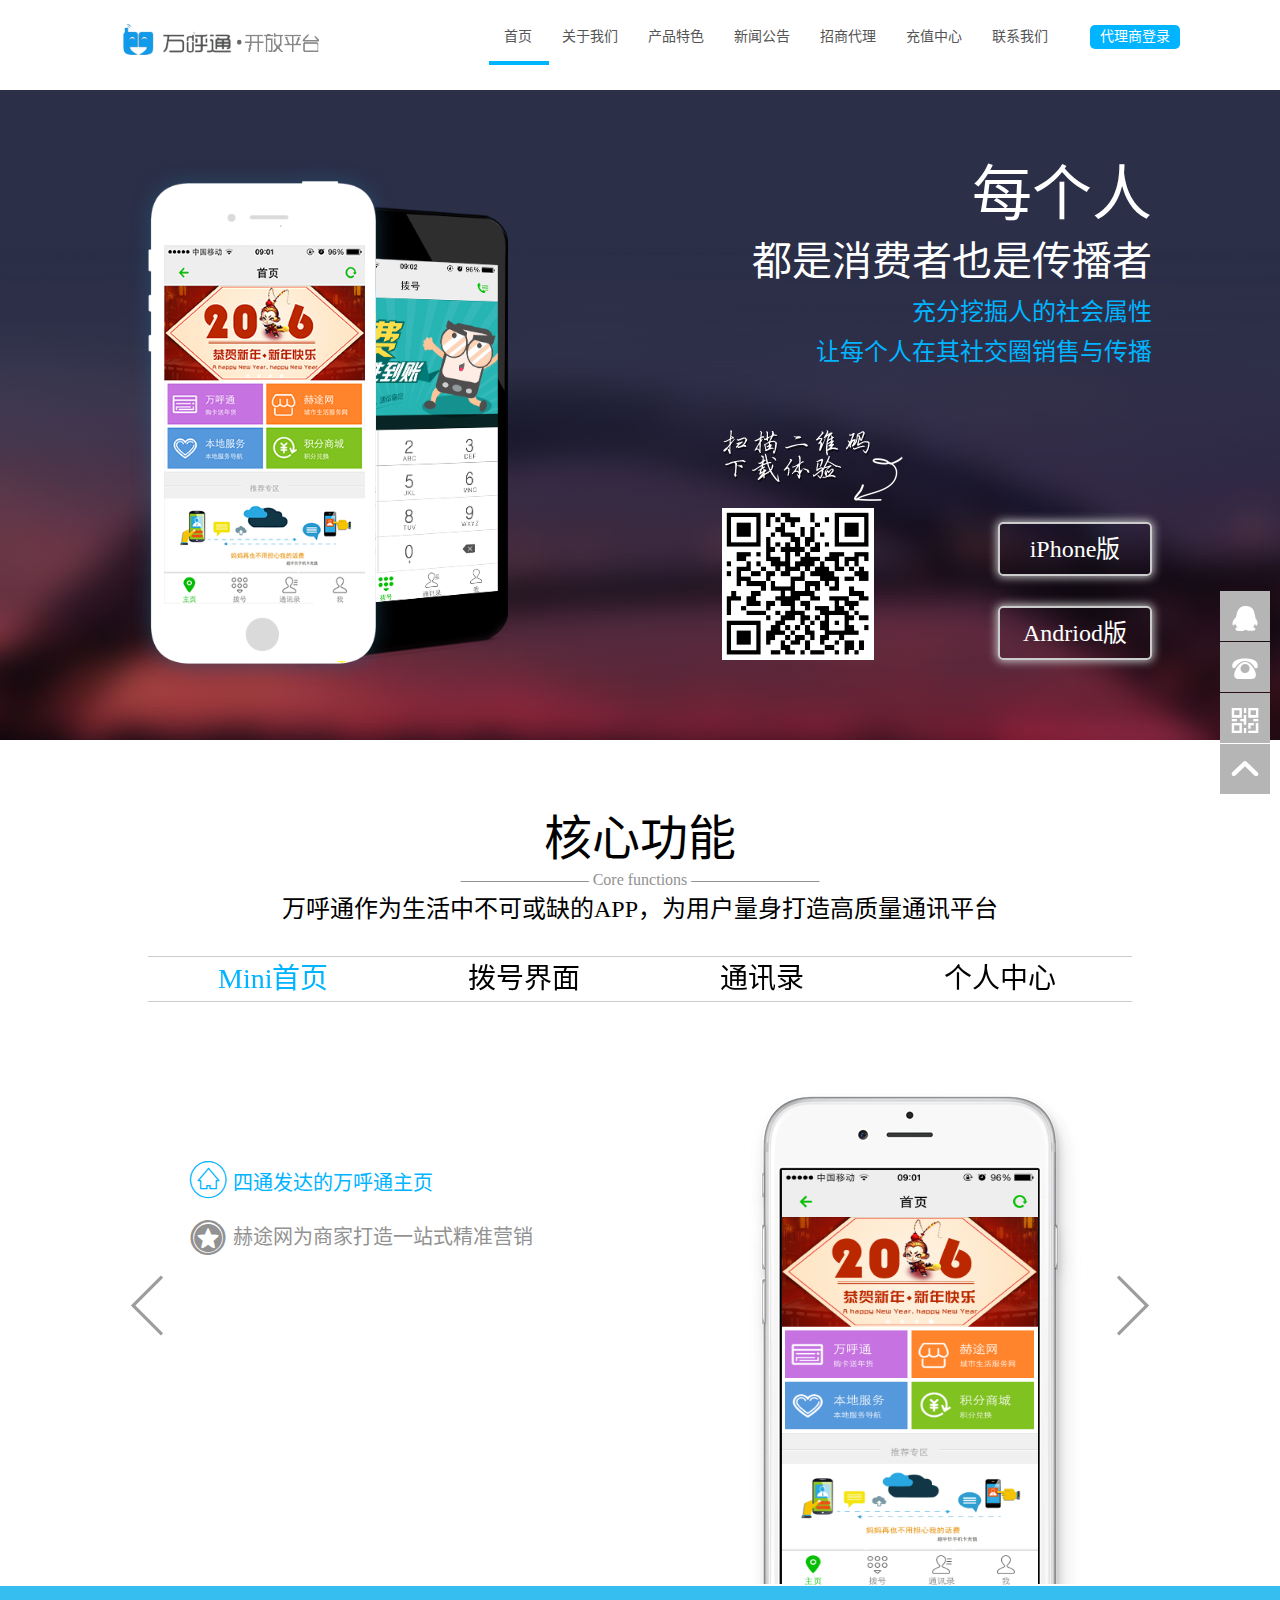
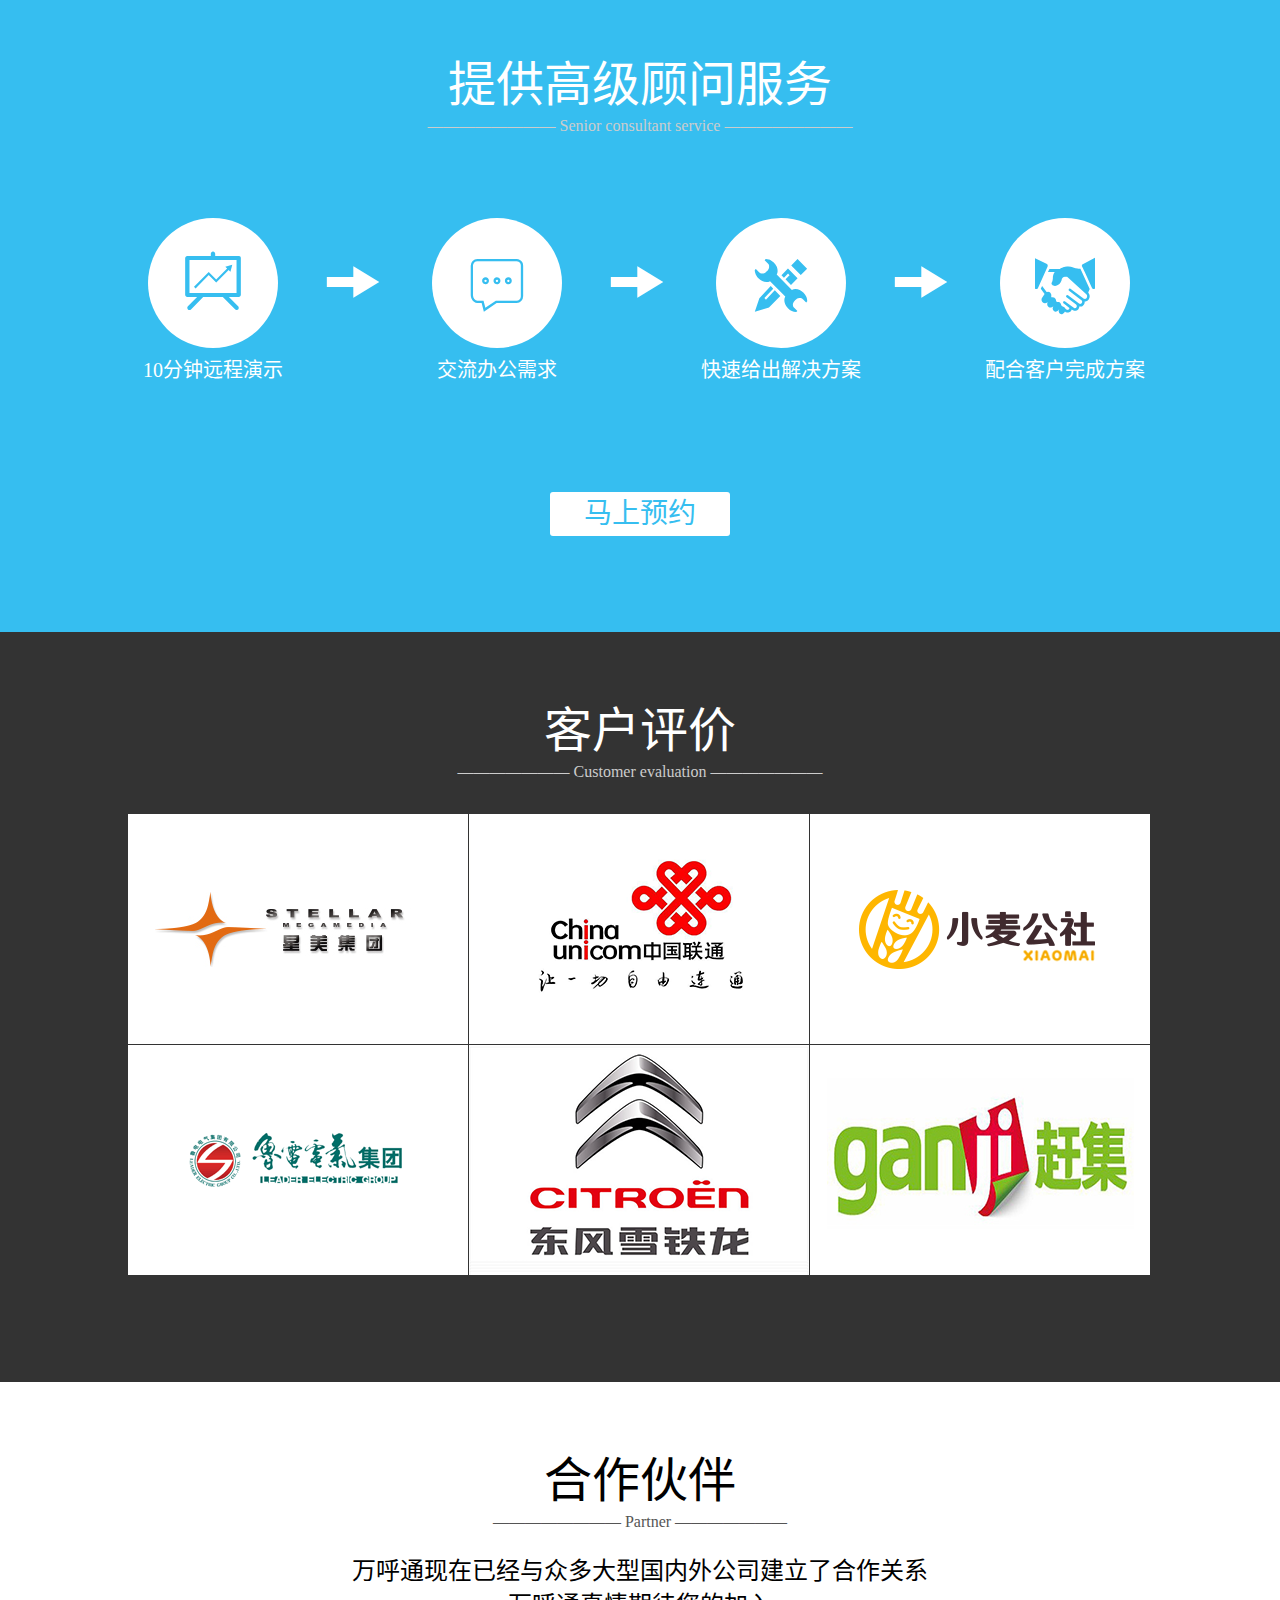
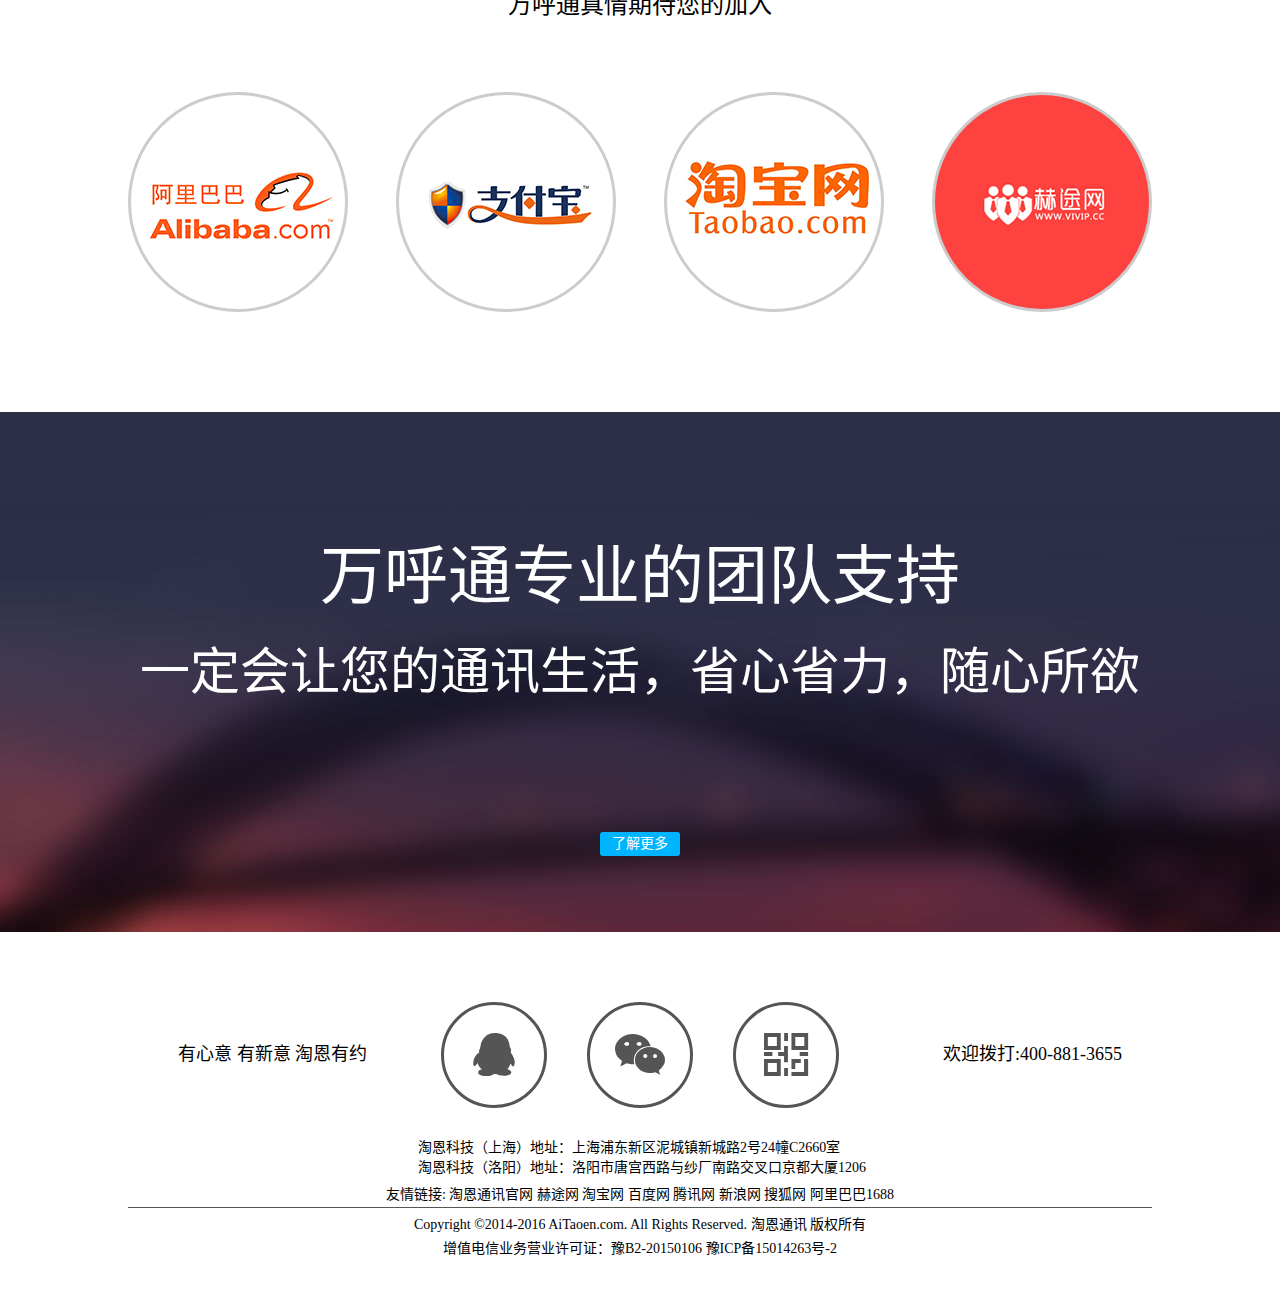
<file: index.html>
<!DOCTYPE html>
<script type="text/javascript">
	function uaredirect(f){try{if(document.getElementById("bdmark")!=null){return}var b=false;if(arguments[1]){var e=window.location.host;var a=window.location.href;if(isSubdomain(arguments[1],e)==1){f=f+"/#m/"+a;b=true}else{if(isSubdomain(arguments[1],e)==2){f=f+"/#m/"+a;b=true}else{f=a;b=false}}}else{b=true}if(b){var c=window.location.hash;if(!c.match("fromapp")){if((navigator.userAgent.match(/(iPhone|iPod|Android|ios)/i))){location.replace(f)}}}}catch(d){}}function isSubdomain(c,d){this.getdomain=function(f){var e=f.indexOf("://");if(e>0){var h=f.substr(e+3)}else{var h=f}var g=/^www\./;if(g.test(h)){h=h.substr(4)}return h};if(c==d){return 1}else{var c=this.getdomain(c);var b=this.getdomain(d);if(c==b){return 1}else{c=c.replace(".","\\.");var a=new RegExp("\\."+c+"$");if(b.match(a)){return 2}else{return 0}}}};
</script>
<script type="text/javascript">uaredirect("http://m.baidu.com");</script>
<html lang="zh-CN">
<head>
	<meta charset="UTF-8">
	<meta http-equiv="X-UA-Compatible" content="IE=Edge">
	<meta name="viewport" content="device-width, initial-scale=0.3">
	<meta name="author" content="Andy_年轻人" />
	<meta name="keywords" content="万呼通,万呼通电话,万呼通网络电话,万呼通网络电话官网,万呼通免费网络电话软件下载" />
	<meta name="description" content="网络电话哪个好用？还在为通话长，话费贵犯愁？万呼通网络电话通打全球，市话长途一个价，低至4分，免费试用，天天送话费，更有通讯录备份等新功能邀您体验，专业VOIP网络电话，清晰语音通话，尽在万呼通网络电话官方网站！" />
	<title>万呼通官网</title>
	<link rel="stylesheet" type="text/css" href="css/index.css">
	<link rel="icon" href="img/iconimg.ico" type="image/gif"/>
	<script src="js/jquery.js"></script>
	<script type="text/javascript" src="js/js.js"></script>
	<style type="text/css">
	@font-face {font-family: 'iconfont';
	    src: url('iconfont/iconfont.eot'); /* IE9*/
	    src: url('iconfont/iconfont.eot?#iefix') format('embedded-opentype'), /* IE6-IE8 */
	    url('iconfont/iconfont.woff') format('woff'), /* chrome、firefox */
	    url('iconfont/iconfont.ttf') format('truetype'), /* chrome、firefox、opera、Safari, Android, iOS 4.2+*/
	    url('iconfont/iconfont.svg#iconfont') format('svg'); /* iOS 4.1- */
	}
	.iconfont{
	    font-family:"iconfont" !important;
	    font-size:16px;font-style:normal;
	}
	</style>
</head>
<body>
	<div id="top"></div>

	<!--头部开始-->
	<div id="Head">
		<div class="content">
			<div class="left">
				<img src="img/logo.png">
			</div>
			<div class="middle">
				<a class="a" href="web/SignIn.html">代理商登录</a>
			</div>
			<div class="right">
				<ul class="list">
					<ul class="list">
					<li class="L1 one"><a class="a" href="index.html">首页</a></li>
					<li class="L2 one"><a class="a" href="web/about.html">关于我们</a></li>
					<li class="L3 one"><a class="a" href="web/characteristic.html">产品特色</a></li>
					<li class="L4 one"><a class="a" href="web/news.html">新闻公告</a></li>
					<li class="L5 one"><a class="a" href="web/agent.html">招商代理</a></li>
					<li class="L6 one"><a class="a" href="http://www.vivip.cc/index.php?ctl=tuan&cid=18" target="_blank">充值中心</a></li>
					<li class="L7 one"><a class="a" href="web/contact.html">联系我们</a></li>
					<li class="L8"></li>
				</ul>
				</ul>
			</div>
		</div>
	</div>
	<!--头部结束-->

	<!--banner开始-->
	<div id="banner">
		<div class="content">
			<div class="left">
				<img src="img/index-banner-sj.png">
			</div>
			<div class="right">
				<p class="p1"><span>每个人</span><br>都是消费者也是传播者</p>
				<p class="p2">充分挖掘人的社会属性<br>让每个人在其社交圈销售与传播</p>
				<p class="p3">
					<a class="a1" href="javascript:void(0);">iPhone版</a>
					<a class="a2" href="javascript:void(0);">Andriod版</a>
				</p>
				<p class="p4">
					<span class="sp1"></span>
					<span class="sp2"></span>
				</p>
			</div>
		</div>
	</div>
	<!--banner结束-->

	<!--核心开始-->
	<div id="core">
		<div class="content">
			<div class="top">
				<p class="p1">核心功能</p>
				<p class="p2">———————— Core functions ————————</p>
				<p class="p3">万呼通作为生活中不可或缺的APP，为用户量身打造高质量通讯平台</p>
			</div>
			<div class="big">
				<!--轮播图开始-->
					<div class="con">
						<div class="iphone"><p></p></div>
						<div class="pic">
							<div class="sj1 sj"  style="display:block;">
								<img src="img/index-core-lb-1.png" >
								<div class="txt">
									<div class="p1">
										<i class="iconfont">&#xe625;</i>
										<a href="javascript:void(0);">四通发达的万呼通主页</a>
										
									</div>
									<div class="p2 one">
										<i class="iconfont">&#xe62a;</i>
										<a href="javascript:void(0);">赫途网为商家打造一站式精准营销</a>
										<img src="img/index-core-lb-1-1.png">
									</div>
								</div>
							</div>
							<div class="sj2 sj" >
								<img src="img/index-core-lb-2.png">
								<div class="txt">
									<div class="p1">
										<i class="iconfont">&#xe608;</i>
										<a href="javascript:void(0);">简洁大方的拨号界面</a>
										
									</div>
									<div class="p2 one">
										<i class="iconfont">&#xe62d;</i>
										<a href="javascript:void(0);">拨号设置，随心所欲</a>
										<img src="img/index-core-lb-2-1.png">
									</div>
								</div>
							</div>
							<div class="sj3 sj" >
								<img src="img/index-core-lb-3.png">
								<div class="txt">
									<div class="p1">
										<i class="iconfont">&#xe628;</i>
										<a href="javascript:void(0);">通讯录功能，联系人列表一目了然</a>
										
									</div>
									<div class="p2 one">
										<i class="iconfont">&#xe626;</i>
										<a href="javascript:void(0);">添加联系人，一步到位</a>
										<img src="img/index-core-lb-3-1.png">
									</div>
								</div>
							</div>
							<div class="sj4 sj" >
								<img src="img/index-core-lb-4.png">
								<div class="txt">
									<div class="p1">
										<i class="iconfont">&#xe629;</i>
										<a href="javascript:void(0);">精彩绝伦的个人中心</a>
										
									</div>
									<div class="p2 one">
										<i class="iconfont">&#xe627;</i>
										<a href="javascript:void(0);">安全快捷的一站式充值中心</a>
										<img src="img/index-core-lb-4-1.png">
									</div>
									<div class="p3 one">
										<i class="iconfont">&#xe624;</i>
										<a href="javascript:void(0);">方便快捷的资费明细中心</a>
										<img src="img/index-core-lb-4-2.png">
									</div>
									<div class="p4 one">
										<i class="iconfont">&#xe62b;</i>
										<a href="javascript:void(0);">随心所欲，设置动听的按键音乐</a>
										<img src="img/index-core-lb-4-3.png">
									</div>
									<div class="p5 one">
										<i class="iconfont">&#xe62c;</i>
										<a href="javascript:void(0);">贴心的帮助服务，让小白变达人</a>
										<img src="img/index-core-lb-4-4.png">
									</div>
									<div class="p6 one">
										<i class="iconfont">&#xe62d;</i>
										<a href="javascript:void(0);">统筹全局的设置中心</a>
										<img src="img/index-core-lb-4-5.png">
									</div>
								</div>
							</div>
						</div>
						
						<div class="con_list">
							<ul class="list">
								<li class="hov">Mini首页</li>
								<li>拨号界面</li>
								<li>通讯录</li>
								<li>个人中心</li>
							</ul>
						</div>
						<ul class="but" onselectstart="return false">
							<li class="left"><i class="iconfont">&#xe623;</i></li><li class="right"><i class="iconfont">&#xe622;</i></li>
						</ul>
					</div>
				<!--轮播图结束-->
			</div>
		</div>
	</div>
	<!--核心结束-->
	
	<!--高级顾问服务开始-->
	<div id="service">
		<div class="content">
			<p class="content_p1">提供高级顾问服务</p>
			<p class="content_p2">———————— Senior consultant service ————————</p>
			<div class="top">
				<div class="bottom_1 box">
					<div class="img">
						<i class="iconfont">&#xe632;</i>
						<span></span>
					</div>
					<p>10分钟远程演示</p>
					<i class="iconfont icon">&#xe62f;</i>
				</div>
				<div class="bottom_2 box">
					<div class="img">
						<i class="iconfont">&#xe631;</i>
						<span></span>
					</div>
					<p>交流办公需求</p>
					<i class="iconfont icon">&#xe62f;</i>
				</div>
				<div class="bottom_3 box">
					<div class="img">
						<i class="iconfont">&#xe630;</i>
						<span></span>
					</div>
					<p>快速给出解决方案</p>
					<i class="iconfont icon">&#xe62f;</i>
				</div>
				<div class="bottom_4 box">
					<div class="img">
						<i class="iconfont">&#xe617;</i>
						<span></span>
					</div>
					<p>配合客户完成方案</p>
				</div>
			</div>
			<div class="bottom">
				<a href="tencent://Message/?Uin=207864461&websiteName=q-zone.qq.com&Menu=yes207864461;">马上预约</a>
			</div>
		</div>
	</div>
	<!--高级顾问服务结束-->

	<!--客户评价开始-->
	<div id="evaluate">
		<div class="content">
			<div class="top">
				<p class="p1">客户评价</p>
				<p class="p2">——————— Customer evaluation ———————</p>
			</div>
			<ul class="bottom">
				<li class="L1">
					<a class="p1" href="http://www.xmcm.com/zh/">
						<span class="sp1">福建星美集团:章建平</span>
						<span class="sp2">我们公司是一家综合集团型公司，母公司与子公司之间的沟通，跨地域和时间的沟通，都需要一款在线办公产品可以实现多分子公司的统一管理。和万呼通合作第2年了，他们的更新优化速度也让我们很满意，这2年来大家在一起成长。</span>
					</a>
				</li>
				<li class="L2">
					<a class="p1" href="http://www.10010.com/">
						<span class="sp1">云南联通:谢修养（项目经理）</span>
						<span class="sp2">我们需要将不同乙方的各种工程数据都汇总在一起，以前用excel表格的汇总方法效率特别低，新旧版本搞不清楚。我们希望能同一时间内很多人同时录入同一份表格，有历史修改痕迹，考察了非常多产品，目前国内只有万呼通一家能做到，已经合作2年了，对万呼通非常信任。</span>
					</a>
				</li>
				<li class="L3">
					<a class="p1" href="http://www.imxiaomai.com/">
						<span class="sp1">小麦公社:谢清池（创始人）</span>
						<span class="sp2">小麦公社快速扩张，人员和营业厅不断增加，管理结构和管理分权上也不断的在变化，例如OA工作流的流程是多样的、不断优化的。相比传统的OA，流程麻烦、周期又长。而万呼通灵活、移动的特性，极大地满足了我们在快速发展中办公需求的急剧变化。</span>
					</a>
				</li>
				<li class="L4">
					<a class="p1" href="http://www.leader-electric.cn/ch/index.html">
						<span class="sp1">鲁电:薛辉（项目Leader）</span>
						<span class="sp2">我们在国内和巴西、巴基斯坦等地有很多的核电设备，对安全的要求非常高。和云南联通的需求有一个类似的地方，急需很多人同时编辑一张表单来汇总这些设备的数据。试了多款产品，测试时间长达几个月，万呼通是目前唯一满足我们需求的产品。</span>
					</a>
				</li>
				<li class="L5">
					<a class="p1" href="http://www.dongfeng-citroen.com.cn/citroen/index.shtml">
						<span class="sp1">东风标致雪铁龙:付琳琳（HR）</span>
						<span class="sp2">我们选中万呼通主要是因为OA工作流配置性非常高，统计分析功能也非常棒，还能随时随地用电脑和手机登陆，满足我们在全国各地同事的工作汇报和统计。同时，顾问也非常专业，会根据我的需求在万呼通将使用场景模拟出来。</span>
					</a>
				</li>
				<li class="L6">
					<a class="p1" href="http://luoyang.ganji.com/">
						<span class="sp1">赶集网重庆运营中心:李娜（总经理）</span>
						<span class="sp2">在选型的过程中，看了市面上很多款产品，最后买了万呼通。试用过程中，还去问过一家已付费的公司副总裁，从那边得来的评价还不错。目前我们已经全面启用万呼通了，这里能够满足我们的大部分办公需求。</span>
					</a>
				</li>
			</ul>
		</div>
	</div>
	<!--客户评价结束-->

	<!--合作伙伴开始-->
	<div id="cooperation">
		<div class="content">
			<div class="top">
				<p class="p1">合作伙伴</p>
				<p class="p2">———————— Partner ———————</p>
				<p class="p3">万呼通现在已经与众多大型国内外公司建立了合作关系<br>万呼通真情期待您的加入</p>
			</div>
			<ul class="bottom">
				<li class="L1">
					<a class="p1" href="http://www.1688.com/">
						<span class="sp1">阿里巴巴</span>
						<span class="sp2">阿里巴巴网络技术有限公司（简称：阿里巴巴集团）是以曾担任英语教师的马云为首的18人，于1999年在中国杭州创立</span>
					</a>
				</li>
				<li class="L2" href="https://www.alipay.com/">
					<a class="p1">
						<span class="sp1">支付宝</span>
						<span class="sp2">支付宝（中国）网络技术有限公司是国内领先的第三方支付平台，致力于提供“简单、安全、快速”的支付解决方案。</span>
					</a>
				</li>
				<li class="L3">
					<a class="p1" href="https://www.taobao.com/">
						<span class="sp1">淘宝网</span>
						<span class="sp2">淘宝网是亚太地区较大的网络零售、商圈，由阿里巴巴集团在2003年5月创立。</span>
					</a>
				</li>
				<li class="L4">
					<a class="p1" href="http://www.vivip.cc/">
						<span class="sp1">赫途网</span>
						<span class="sp2">赫途网隶属于洛阳淘恩通讯技术有限公司，是专为服务中小微企业创造品牌价值而打造的品牌宣扬、在线购物、信息资讯、微景营销为一体的互联网传播平台。</span>
					</a>
				</li>
			</ul>
		</div>
	</div>
	<!--合作伙伴结束-->


	<!--专业的团队支持开始-->
	<div id="major">
		<div class="content">
			<p class="p1">万呼通专业的团队支持</p>
			<p class="p2">一定会让您的通讯生活，省心省力，随心所欲</p>
			<a class="a1" href="web/about.html">了解更多</a>
		</div>
	</div>
	<!--专业的团队支持结束-->

	<!--页面底部信息开始-->
	<div id="info">
		<div class="content">
			<div class="top">
				<a class="a1" href="tencent://Message/?Uin=207864461&websiteName=q-zone.qq.com&Menu=yes207864461;">
					<i class="iconfont">&#xe601;</i>
					<p class="p1"><span class="sp1">Q我吧</span></p>
				</a>
				<a class="a2 a" href="javascript:void(0);">
					<i class="iconfont">&#xe606;</i>
					<p class="p1">
						<span class="sp1">官方微信</span>
						<span class="sp2">万呼通</span>
					</p>
				</a>
				<a class="a3 a" href="javascript:void(0);">
					<i class="iconfont">&#xe607;</i>
					<p class="p1">
						<span class="sp1">扫二维码</span>
						<span class="sp2">立即下载</span>
					</p>
					<p class="p2"><img src="img/index-banner-ewm.jpg"></p>
				</a>
			</div>
			<div class="bottom">
				<p class="p1">
					<span class="sp1 a">有心意 有新意 淘恩有约</span>
				</p>
				<p class="p2">
					<span class="sp1 a">欢迎拨打:400-881-3655</span>
				</p>
				<p class="p3">淘恩科技（上海）地址：上海浦东新区泥城镇新城路2号24幢C2660室</p>
				<p class="p4">淘恩科技（洛阳）地址：洛阳市唐宫西路与纱厂南路交叉口京都大厦1206</p>
				<p class="p5">
					<span class="sp1">友情链接:</span>
					<a class="a1 a" href="http://www.aitaoen.com" target="_blank">淘恩通讯官网</a>
					<a class="a2 a" href="http://www.aitaoen.com" target="_blank">赫途网</a>
					<a class="a3 a" href="http://www.taobao.com" target="_blank">淘宝网</a>
					<a class="a3 a" href="http://www.baidu.com" target="_blank">百度网</a>
					<a class="a3 a" href="http://www.qq.com" target="_blank">腾讯网</a>
					<a class="a3 a" href="http://www.sina.com.cn" target="_blank">新浪网</a>
					<a class="a3 a" href="http://www.sohu.com" target="_blank">搜狐网</a>
					<a class="a3 a" href="http://www.1688.com" target="_blank">阿里巴巴1688</a>
				</p>
			</div>
		</div>
	</div>
	<!--页面底部信息结束-->

	<!--右侧固定定位开始-->
	<div id="fixed">
		<ul class="content">
			<li class="L1">
				<a href="tencent://Message/?Uin=207864461&websiteName=q-zone.qq.com&Menu=yes207864461;">
					<i class="iconfont">&#xe601;</i>
					<div class="L1_content">
						<div>
							<span><img src="img/fixed-tx.png"></span>
							<p>在线客服点击交谈</p>
						</div>
						<img class="img" src="img/fixed-jt.png">
					</div>
				</a>
				</li>
			<li class="L2">
				<a href="javascript:void(0);">
					<i class="iconfont">&#xe600;</i>
					<div class="L1_content">
						<div>
							<p>服务热线：</br><span>400-881-3655</span></p>
						</div>
						<img  class="img" src="img/fixed-jt.png">
					</div>
				</a>
			</li>
			<li class="L3">
				<a href="javascript:void(0);">
					<i class="iconfont">&#xe607;</i>
					<div class="L1_content">
						<div>
							<span><img src="img/index-banner-ewm.jpg"></span>
							<p>扫一扫，微信关注万呼通</p>
						</div>
						<img class="img" src="img/fixed-jt.png">
					</div>
				</a>
			</li>
			<li class="L4">
				<a href="#top">
					<i class="iconfont">&#xe60a;</i>
				</a>
			</li>		
		</ul>
	</div>
	<!--右侧固定定位结束-->

	<!--版权开始-->
	<div id="copy">
		<div class="content">
			<p class="p1">
				<span>Copyright ©2014-2016</span>
				<span>AiTaoen.com. All Rights Reserved. 淘恩通讯 版权所有</span>
			</p>
			<p class="p2">
				<span>增值电信业务营业许可证：豫B2-20150106</span>
				<a href="http://www.miibeian.gov.cn/" target="_blank">豫ICP备15014263号-2</a>
			</p>
		</div>
	</div>
	<!--版权结束-->
</body>
</html>
</file>
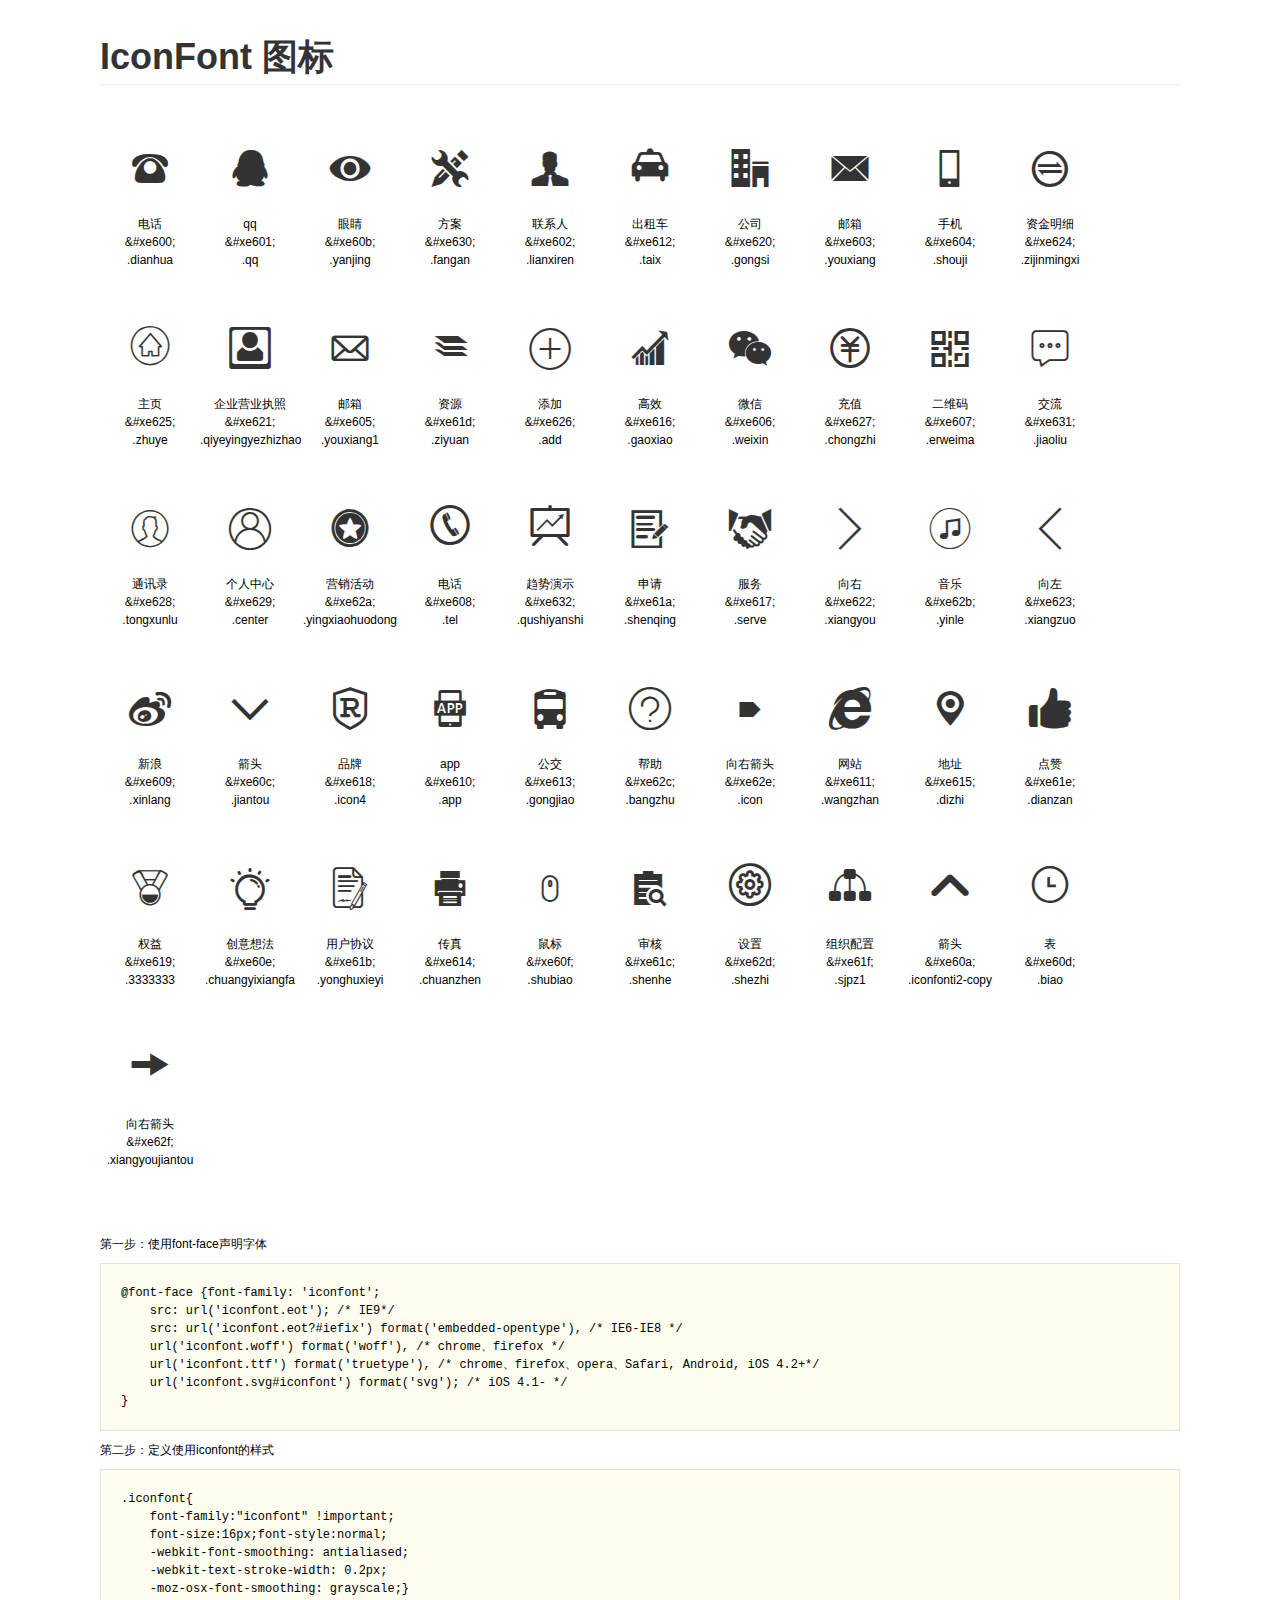
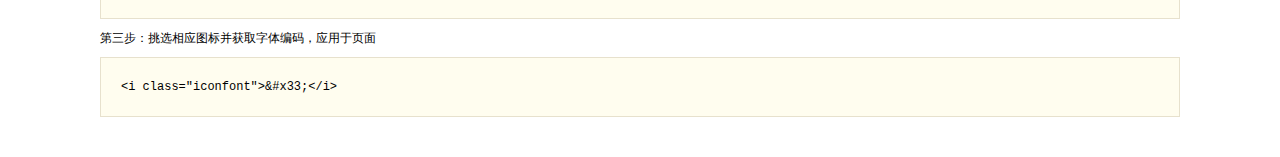
<file: iconfont/demo.html>
<!DOCTYPE html>
<html>
<head>
    <meta charset="utf-8"/>
    <title>IconFont</title>
    <link rel="stylesheet" href="demo.css">
    <link rel="stylesheet" href="iconfont.css">
</head>
<body>
    <div class="main">
        <h1>IconFont 图标</h1>
        <ul class="icon_lists clear">
            
                <li>
                <i class="icon iconfont">&#xe600;</i>
                    <div class="name">电话</div>
                    <div class="code">&amp;#xe600;</div>
                    <div class="fontclass">.dianhua</div>
                </li>
            
                <li>
                <i class="icon iconfont">&#xe601;</i>
                    <div class="name">qq</div>
                    <div class="code">&amp;#xe601;</div>
                    <div class="fontclass">.qq</div>
                </li>
            
                <li>
                <i class="icon iconfont">&#xe60b;</i>
                    <div class="name">眼睛</div>
                    <div class="code">&amp;#xe60b;</div>
                    <div class="fontclass">.yanjing</div>
                </li>
            
                <li>
                <i class="icon iconfont">&#xe630;</i>
                    <div class="name">方案</div>
                    <div class="code">&amp;#xe630;</div>
                    <div class="fontclass">.fangan</div>
                </li>
            
                <li>
                <i class="icon iconfont">&#xe602;</i>
                    <div class="name">联系人</div>
                    <div class="code">&amp;#xe602;</div>
                    <div class="fontclass">.lianxiren</div>
                </li>
            
                <li>
                <i class="icon iconfont">&#xe612;</i>
                    <div class="name">出租车</div>
                    <div class="code">&amp;#xe612;</div>
                    <div class="fontclass">.taix</div>
                </li>
            
                <li>
                <i class="icon iconfont">&#xe620;</i>
                    <div class="name">公司</div>
                    <div class="code">&amp;#xe620;</div>
                    <div class="fontclass">.gongsi</div>
                </li>
            
                <li>
                <i class="icon iconfont">&#xe603;</i>
                    <div class="name">邮箱</div>
                    <div class="code">&amp;#xe603;</div>
                    <div class="fontclass">.youxiang</div>
                </li>
            
                <li>
                <i class="icon iconfont">&#xe604;</i>
                    <div class="name">手机</div>
                    <div class="code">&amp;#xe604;</div>
                    <div class="fontclass">.shouji</div>
                </li>
            
                <li>
                <i class="icon iconfont">&#xe624;</i>
                    <div class="name">资金明细</div>
                    <div class="code">&amp;#xe624;</div>
                    <div class="fontclass">.zijinmingxi</div>
                </li>
            
                <li>
                <i class="icon iconfont">&#xe625;</i>
                    <div class="name">主页</div>
                    <div class="code">&amp;#xe625;</div>
                    <div class="fontclass">.zhuye</div>
                </li>
            
                <li>
                <i class="icon iconfont">&#xe621;</i>
                    <div class="name">企业营业执照</div>
                    <div class="code">&amp;#xe621;</div>
                    <div class="fontclass">.qiyeyingyezhizhao</div>
                </li>
            
                <li>
                <i class="icon iconfont">&#xe605;</i>
                    <div class="name">邮箱</div>
                    <div class="code">&amp;#xe605;</div>
                    <div class="fontclass">.youxiang1</div>
                </li>
            
                <li>
                <i class="icon iconfont">&#xe61d;</i>
                    <div class="name">资源</div>
                    <div class="code">&amp;#xe61d;</div>
                    <div class="fontclass">.ziyuan</div>
                </li>
            
                <li>
                <i class="icon iconfont">&#xe626;</i>
                    <div class="name">添加</div>
                    <div class="code">&amp;#xe626;</div>
                    <div class="fontclass">.add</div>
                </li>
            
                <li>
                <i class="icon iconfont">&#xe616;</i>
                    <div class="name">高效</div>
                    <div class="code">&amp;#xe616;</div>
                    <div class="fontclass">.gaoxiao</div>
                </li>
            
                <li>
                <i class="icon iconfont">&#xe606;</i>
                    <div class="name">微信</div>
                    <div class="code">&amp;#xe606;</div>
                    <div class="fontclass">.weixin</div>
                </li>
            
                <li>
                <i class="icon iconfont">&#xe627;</i>
                    <div class="name">充值</div>
                    <div class="code">&amp;#xe627;</div>
                    <div class="fontclass">.chongzhi</div>
                </li>
            
                <li>
                <i class="icon iconfont">&#xe607;</i>
                    <div class="name">二维码</div>
                    <div class="code">&amp;#xe607;</div>
                    <div class="fontclass">.erweima</div>
                </li>
            
                <li>
                <i class="icon iconfont">&#xe631;</i>
                    <div class="name">交流</div>
                    <div class="code">&amp;#xe631;</div>
                    <div class="fontclass">.jiaoliu</div>
                </li>
            
                <li>
                <i class="icon iconfont">&#xe628;</i>
                    <div class="name">通讯录</div>
                    <div class="code">&amp;#xe628;</div>
                    <div class="fontclass">.tongxunlu</div>
                </li>
            
                <li>
                <i class="icon iconfont">&#xe629;</i>
                    <div class="name">个人中心 </div>
                    <div class="code">&amp;#xe629;</div>
                    <div class="fontclass">.center</div>
                </li>
            
                <li>
                <i class="icon iconfont">&#xe62a;</i>
                    <div class="name">营销活动</div>
                    <div class="code">&amp;#xe62a;</div>
                    <div class="fontclass">.yingxiaohuodong</div>
                </li>
            
                <li>
                <i class="icon iconfont">&#xe608;</i>
                    <div class="name">电话</div>
                    <div class="code">&amp;#xe608;</div>
                    <div class="fontclass">.tel</div>
                </li>
            
                <li>
                <i class="icon iconfont">&#xe632;</i>
                    <div class="name">趋势演示</div>
                    <div class="code">&amp;#xe632;</div>
                    <div class="fontclass">.qushiyanshi</div>
                </li>
            
                <li>
                <i class="icon iconfont">&#xe61a;</i>
                    <div class="name">申请</div>
                    <div class="code">&amp;#xe61a;</div>
                    <div class="fontclass">.shenqing</div>
                </li>
            
                <li>
                <i class="icon iconfont">&#xe617;</i>
                    <div class="name">服务</div>
                    <div class="code">&amp;#xe617;</div>
                    <div class="fontclass">.serve</div>
                </li>
            
                <li>
                <i class="icon iconfont">&#xe622;</i>
                    <div class="name">向右</div>
                    <div class="code">&amp;#xe622;</div>
                    <div class="fontclass">.xiangyou</div>
                </li>
            
                <li>
                <i class="icon iconfont">&#xe62b;</i>
                    <div class="name">音乐</div>
                    <div class="code">&amp;#xe62b;</div>
                    <div class="fontclass">.yinle</div>
                </li>
            
                <li>
                <i class="icon iconfont">&#xe623;</i>
                    <div class="name">向左</div>
                    <div class="code">&amp;#xe623;</div>
                    <div class="fontclass">.xiangzuo</div>
                </li>
            
                <li>
                <i class="icon iconfont">&#xe609;</i>
                    <div class="name">新浪</div>
                    <div class="code">&amp;#xe609;</div>
                    <div class="fontclass">.xinlang</div>
                </li>
            
                <li>
                <i class="icon iconfont">&#xe60c;</i>
                    <div class="name">箭头</div>
                    <div class="code">&amp;#xe60c;</div>
                    <div class="fontclass">.jiantou</div>
                </li>
            
                <li>
                <i class="icon iconfont">&#xe618;</i>
                    <div class="name">品牌</div>
                    <div class="code">&amp;#xe618;</div>
                    <div class="fontclass">.icon4</div>
                </li>
            
                <li>
                <i class="icon iconfont">&#xe610;</i>
                    <div class="name">app</div>
                    <div class="code">&amp;#xe610;</div>
                    <div class="fontclass">.app</div>
                </li>
            
                <li>
                <i class="icon iconfont">&#xe613;</i>
                    <div class="name">公交</div>
                    <div class="code">&amp;#xe613;</div>
                    <div class="fontclass">.gongjiao</div>
                </li>
            
                <li>
                <i class="icon iconfont">&#xe62c;</i>
                    <div class="name">帮助</div>
                    <div class="code">&amp;#xe62c;</div>
                    <div class="fontclass">.bangzhu</div>
                </li>
            
                <li>
                <i class="icon iconfont">&#xe62e;</i>
                    <div class="name">向右箭头</div>
                    <div class="code">&amp;#xe62e;</div>
                    <div class="fontclass">.icon</div>
                </li>
            
                <li>
                <i class="icon iconfont">&#xe611;</i>
                    <div class="name">网站</div>
                    <div class="code">&amp;#xe611;</div>
                    <div class="fontclass">.wangzhan</div>
                </li>
            
                <li>
                <i class="icon iconfont">&#xe615;</i>
                    <div class="name">地址</div>
                    <div class="code">&amp;#xe615;</div>
                    <div class="fontclass">.dizhi</div>
                </li>
            
                <li>
                <i class="icon iconfont">&#xe61e;</i>
                    <div class="name">点赞</div>
                    <div class="code">&amp;#xe61e;</div>
                    <div class="fontclass">.dianzan</div>
                </li>
            
                <li>
                <i class="icon iconfont">&#xe619;</i>
                    <div class="name">权益</div>
                    <div class="code">&amp;#xe619;</div>
                    <div class="fontclass">.3333333</div>
                </li>
            
                <li>
                <i class="icon iconfont">&#xe60e;</i>
                    <div class="name">创意想法</div>
                    <div class="code">&amp;#xe60e;</div>
                    <div class="fontclass">.chuangyixiangfa</div>
                </li>
            
                <li>
                <i class="icon iconfont">&#xe61b;</i>
                    <div class="name">用户协议</div>
                    <div class="code">&amp;#xe61b;</div>
                    <div class="fontclass">.yonghuxieyi</div>
                </li>
            
                <li>
                <i class="icon iconfont">&#xe614;</i>
                    <div class="name">传真</div>
                    <div class="code">&amp;#xe614;</div>
                    <div class="fontclass">.chuanzhen</div>
                </li>
            
                <li>
                <i class="icon iconfont">&#xe60f;</i>
                    <div class="name">鼠标</div>
                    <div class="code">&amp;#xe60f;</div>
                    <div class="fontclass">.shubiao</div>
                </li>
            
                <li>
                <i class="icon iconfont">&#xe61c;</i>
                    <div class="name">审核</div>
                    <div class="code">&amp;#xe61c;</div>
                    <div class="fontclass">.shenhe</div>
                </li>
            
                <li>
                <i class="icon iconfont">&#xe62d;</i>
                    <div class="name">设置</div>
                    <div class="code">&amp;#xe62d;</div>
                    <div class="fontclass">.shezhi</div>
                </li>
            
                <li>
                <i class="icon iconfont">&#xe61f;</i>
                    <div class="name">组织配置</div>
                    <div class="code">&amp;#xe61f;</div>
                    <div class="fontclass">.sjpz1</div>
                </li>
            
                <li>
                <i class="icon iconfont">&#xe60a;</i>
                    <div class="name">箭头</div>
                    <div class="code">&amp;#xe60a;</div>
                    <div class="fontclass">.iconfonti2-copy</div>
                </li>
            
                <li>
                <i class="icon iconfont">&#xe60d;</i>
                    <div class="name">表</div>
                    <div class="code">&amp;#xe60d;</div>
                    <div class="fontclass">.biao</div>
                </li>
            
                <li>
                <i class="icon iconfont">&#xe62f;</i>
                    <div class="name">向右箭头</div>
                    <div class="code">&amp;#xe62f;</div>
                    <div class="fontclass">.xiangyoujiantou</div>
                </li>
            
        </ul>


        <div class="helps">
            第一步：使用font-face声明字体
            <pre>
@font-face {font-family: 'iconfont';
    src: url('iconfont.eot'); /* IE9*/
    src: url('iconfont.eot?#iefix') format('embedded-opentype'), /* IE6-IE8 */
    url('iconfont.woff') format('woff'), /* chrome、firefox */
    url('iconfont.ttf') format('truetype'), /* chrome、firefox、opera、Safari, Android, iOS 4.2+*/
    url('iconfont.svg#iconfont') format('svg'); /* iOS 4.1- */
}
</pre>
第二步：定义使用iconfont的样式
            <pre>
.iconfont{
    font-family:"iconfont" !important;
    font-size:16px;font-style:normal;
    -webkit-font-smoothing: antialiased;
    -webkit-text-stroke-width: 0.2px;
    -moz-osx-font-smoothing: grayscale;}
</pre>
第三步：挑选相应图标并获取字体编码，应用于页面
<pre>
&lt;i class="iconfont"&gt;&amp;#x33;&lt;/i&gt;
</pre>
        </div>

    </div>
</body>
</html>
</file>
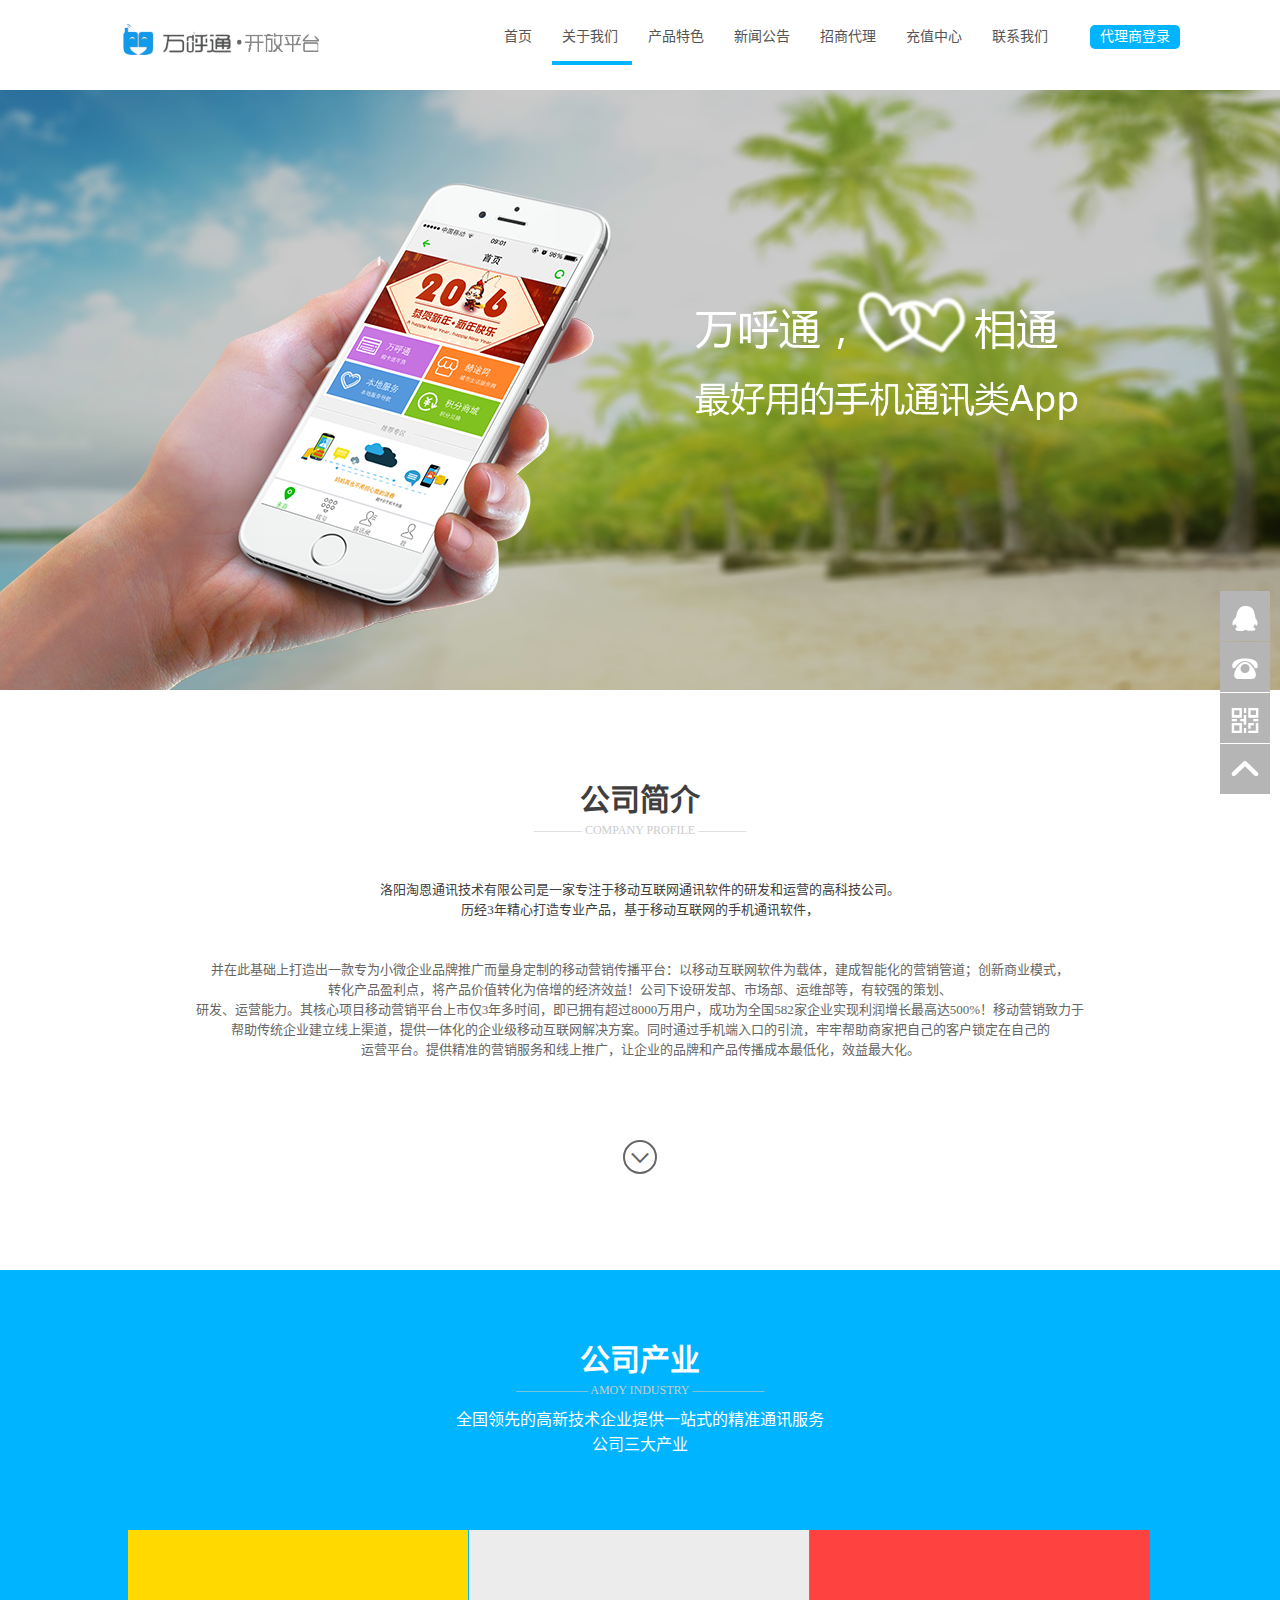
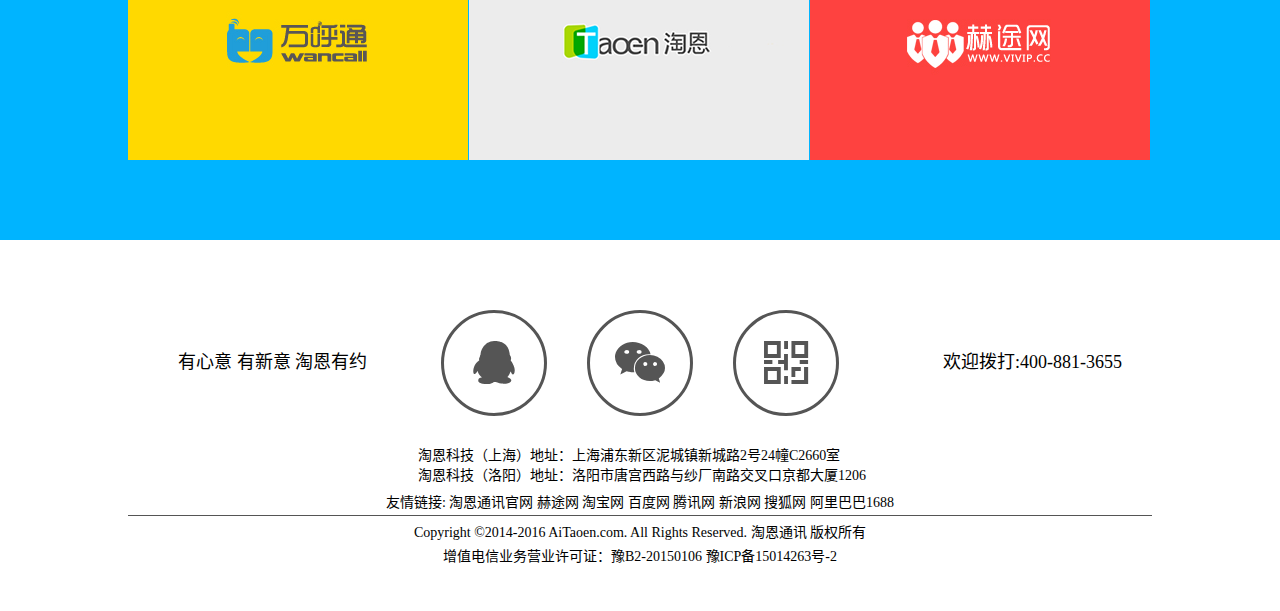
<file: web/about.html>
<!DOCTYPE html>
<html lang="zh-CN">
<head>
	<meta charset="UTF-8">
	<meta http-equiv="X-UA-Compatible" content="IE=Edge">
	<meta name="viewport" content="device-width, initial-scale=0.3">
	<meta name="keywords" content="万呼通,万呼通电话,万呼通网络电话,万呼通网络电话官网,万呼通免费网络电话软件下载" />
	<meta name="description" content="网络电话哪个好用？还在为通话长，话费贵犯愁？万呼通网络电话通打全球，市话长途一个价，低至4分，免费试用，天天送话费，更有通讯录备份等新功能邀您体验，专业VOIP网络电话，清晰语音通话，尽在万呼通网络电话官方网站！" />
	<title>关于我们</title>
	<link rel="stylesheet" type="text/css" href="../css/about.css">
	<link rel="icon" href="../img/iconimg.ico" type="../image/gif"/>
	<script src="../js/jquery.js"></script>
	<script type="text/javascript" src="../js/js.js"></script>
	<style type="text/css">
	@font-face {font-family: 'iconfont';
	    src: url('../iconfont/iconfont.eot'); /* IE9*/
	    src: url('../iconfont/iconfont.eot?#iefix') format('embedded-opentype'), /* IE6-IE8 */
	    url('../iconfont/iconfont.woff') format('woff'), /* chrome、firefox */
	    url('../iconfont/iconfont.ttf') format('truetype'), /* chrome、firefox、opera、Safari, Android, iOS 4.2+*/
	    url('../iconfont/iconfont.svg#iconfont') format('svg'); /* iOS 4.1- */
	}
	.iconfont{
	    font-family:"iconfont" !important;
	    font-size:16px;font-style:normal;
	}
	</style>
</head>
<body>
	<div id="top"></div>

	<!--头部开始-->
	<div id="Head">
		<div class="content">
			<div class="left">
				<img src="../img/logo.png">
			</div>
			<div class="middle">
				<a class="a" href="../web/SignIn.html">代理商登录</a>
			</div>
			<div class="right">
				<ul class="list">
					<li class="L1 one"><a class="a" href="../index.html">首页</a></li>
					<li class="L2 one"><a class="a" href="../web/about.html">关于我们</a></li>
					<li class="L3 one"><a class="a" href="../web/characteristic.html">产品特色</a></li>
					<li class="L4 one"><a class="a" href="../web/news.html">新闻公告</a></li>
					<li class="L5 one"><a class="a" href="../web/agent.html">招商代理</a></li>
					<li class="L6 one"><a class="a" href="http://www.vivip.cc/index.php?ctl=tuan&cid=18" target="_blank">充值中心</a></li>
					<li class="L7 one"><a class="a" href="../web/contact.html">联系我们</a></li>
					<li class="L8"></li>
				</ul>
			</div>
		</div>
	</div>
	<!--头部结束-->

	<!--万呼通核心开始-->
	<div id="core">
		<div class="top"><img src="../img/about-banner-sj.png"></div>
		<div class="bottom">
			<img src="../img/about-banner-wz.png">
		</div>
	</div>
	<!--万呼通核心结束-->

	<!--万呼通简介开始-->
	<div id="brief">
		<div class="content">
			<p class="p1">公司简介</p>
			<p class="p2">———— COMPANY PROFILE ————</p>
			<p class="p3">洛阳淘恩通讯技术有限公司是一家专注于移动互联网通讯软件的研发和运营的高科技公司。</br>
历经3年精心打造专业产品，基于移动互联网的手机通讯软件，</p>
			<p class="p4">并在此基础上打造出一款专为小微企业品牌推广而量身定制的移动营销传播平台：以移动互联网软件为载体，建成智能化的营销管道；创新商业模式，</br>转化产品盈利点，将产品价值转化为倍增的经济效益！公司下设研发部、市场部、运维部等，有较强的策划、</br> 研发、运营能力。其核心项目移动营销平台上市仅3年多时间，即已拥有超过8000万用户，成功为全国582家企业实现利润增长最高达500%！移动营销致力于</br>帮助传统企业建立线上渠道，提供一体化的企业级移动互联网解决方案。同时通过手机端入口的引流，牢牢帮助商家把自己的客户锁定在自己的</br>运营平台。提供精准的营销服务和线上推广，让企业的品牌和产品传播成本最低化，效益最大化。</p>
			<a class="Smooth" href="#evaluate"><i class="iconfont">&#xe60c;</i></a>
		</div>
	</div>
	<!--万呼通简介结束-->

	<!--产业开始-->
	<div id="evaluate">
		<div class="content">
			<div class="top">
				<p class="p1">公司产业</p>
				<p class="p2">—————— AMOY INDUSTRY ——————</p>
				<p class="p3">全国领先的高新技术企业提供一站式的精准通讯服务</p>
				<p class="p4">公司三大产业</p>
			</div>
			<ul class="bottom">
				<li class="L1">
					<a class="p1" href="http://www.aitaoen.com/wht/">
						<span class="sp1">万呼通</span>
						<span class="sp2">洛阳淘恩通讯技术有限公司是一家专注于移动互联网通讯软件的研发和运营的高科技公司。
历经3年精心打造专业产品，基于移动互联网的手机通讯软件，并在此基础上打造出一款专为小微企业品牌推广而量身定制的移动营销传播平台：以移动互联网软件为载体，建成智能化的营销管道；创新商业模式，转化产品盈利点，将产品价值转化为倍增的经济效益！</span>
					</a>
				</li>
				<li class="L2">
					<a class="p1" href="http://www.aitaoen.com/">
						<span class="sp1">淘恩通讯</span>
						<span class="sp2">洛阳淘恩通讯技术有限公司是一家专注于移动互联网通讯软件的研发和运营的高科技公司。
历经3年精心打造专业产品，基于移动互联网的手机通讯软件，并在此基础上打造出一款专为小微企业品牌推广而量身定制的移动营销传播平台：以移动互联网软件为载体，建成智能化的营销管道；创新商业模式，转化产品盈利点，将产品价值转化为倍增的经济效益！</span>
					</a>
				</li>
				<li class="L3">
					<a class="p1" href="http://www.vivip.cc/">
						<span class="sp1">赫途网</span>
						<span class="sp2">洛阳淘恩通讯技术有限公司是一家专注于移动互联网通讯软件的研发和运营的高科技公司。
历经3年精心打造专业产品，基于移动互联网的手机通讯软件，并在此基础上打造出一款专为小微企业品牌推广而量身定制的移动营销传播平台：以移动互联网软件为载体，建成智能化的营销管道；创新商业模式，转化产品盈利点，将产品价值转化为倍增的经济效益！</span>
					</a>
				</li>
			</ul>
		</div>
	</div>
	<!--产业结束-->

	<!--页面底部信息开始-->
	<div id="info">
		<div class="content">
			<div class="top">
				<a class="a1" href="tencent://Message/?Uin=207864461&websiteName=q-zone.qq.com&Menu=yes207864461;">
					<i class="iconfont">&#xe601;</i>
					<p class="p1"><span class="sp1">Q我吧</span></p>
				</a>
				<a class="a2 a" href="javascript:void(0);">
					<i class="iconfont">&#xe606;</i>
					<p class="p1">
						<span class="sp1">官方微信</span>
						<span class="sp2">万呼通</span>
					</p>
				</a>
				<a class="a3 a" href="javascript:void(0);">
					<i class="iconfont">&#xe607;</i>
					<p class="p1">
						<span class="sp1">扫二维码</span>
						<span class="sp2">立即下载</span>
					</p>
					<p class="p2"><img src="../img/index-banner-ewm.jpg"></p>
				</a>
			</div>
			<div class="bottom">
				<p class="p1">
					<span class="sp1 a">有心意 有新意 淘恩有约</span>
				</p>
				<p class="p2">
					<span class="sp1 a">欢迎拨打:400-881-3655</span>
				</p>
				<p class="p3">淘恩科技（上海）地址：上海浦东新区泥城镇新城路2号24幢C2660室</p>
				<p class="p4">淘恩科技（洛阳）地址：洛阳市唐宫西路与纱厂南路交叉口京都大厦1206</p>
				<p class="p5">
					<span class="sp1">友情链接:</span>
					<a class="a1 a" href="http://www.aitaoen.com" target="_blank">淘恩通讯官网</a>
					<a class="a2 a" href="http://www.aitaoen.com" target="_blank">赫途网</a>
					<a class="a3 a" href="http://www.taobao.com" target="_blank">淘宝网</a>
					<a class="a3 a" href="http://www.baidu.com" target="_blank">百度网</a>
					<a class="a3 a" href="http://www.qq.com" target="_blank">腾讯网</a>
					<a class="a3 a" href="http://www.sina.com.cn" target="_blank">新浪网</a>
					<a class="a3 a" href="http://www.sohu.com" target="_blank">搜狐网</a>
					<a class="a3 a" href="http://www.1688.com" target="_blank">阿里巴巴1688</a>
				</p>
			</div>
		</div>
	</div>
	<!--页面底部信息结束-->

	<!--右侧固定定位开始-->
	<div id="fixed">
		<ul class="content">
			<li class="L1">
				<a href="tencent://Message/?Uin=207864461&websiteName=q-zone.qq.com&Menu=yes207864461;">
					<i class="iconfont">&#xe601;</i>
					<div class="L1_content">
						<div>
							<span><img src="../img/fixed-tx.png"></span>
							<p>在线客服点击交谈</p>
						</div>
						<img class="img" src="../img/fixed-jt.png">
					</div>
				</a>
				</li>
			<li class="L2">
				<a href="javascript:void(0);">
					<i class="iconfont">&#xe600;</i>
					<div class="L1_content">
						<div>
							<p>服务热线：</br><span>400-881-3655</span></p>
						</div>
						<img  class="img" src="../img/fixed-jt.png">
					</div>
				</a>
			</li>
			<li class="L3">
				<a href="javascript:void(0);">
					<i class="iconfont">&#xe607;</i>
					<div class="L1_content">
						<div>
							<span><img src="../img/index-banner-ewm.jpg"></span>
							<p>扫一扫，微信关注万呼通</p>
						</div>
						<img class="img" src="../img/fixed-jt.png">
					</div>
				</a>
			</li>
			<li class="L4">
				<a href="#top">
					<i class="iconfont">&#xe60a;</i>
				</a>
			</li>		
		</ul>
	</div>
	<!--右侧固定定位结束-->

	<!--版权开始-->
	<div id="copy">
		<div class="content">
			<p class="p1">
				<span>Copyright ©2014-2016</span>
				<span>AiTaoen.com. All Rights Reserved. 淘恩通讯 版权所有</span>
			</p>
			<p class="p2">
				<span>增值电信业务营业许可证：豫B2-20150106</span>
				<a href="http://www.miibeian.gov.cn/" target="_blank">豫ICP备15014263号-2</a>
			</p>
		</div>
	</div>
	<!--版权结束-->
</body>
</html>
</file>
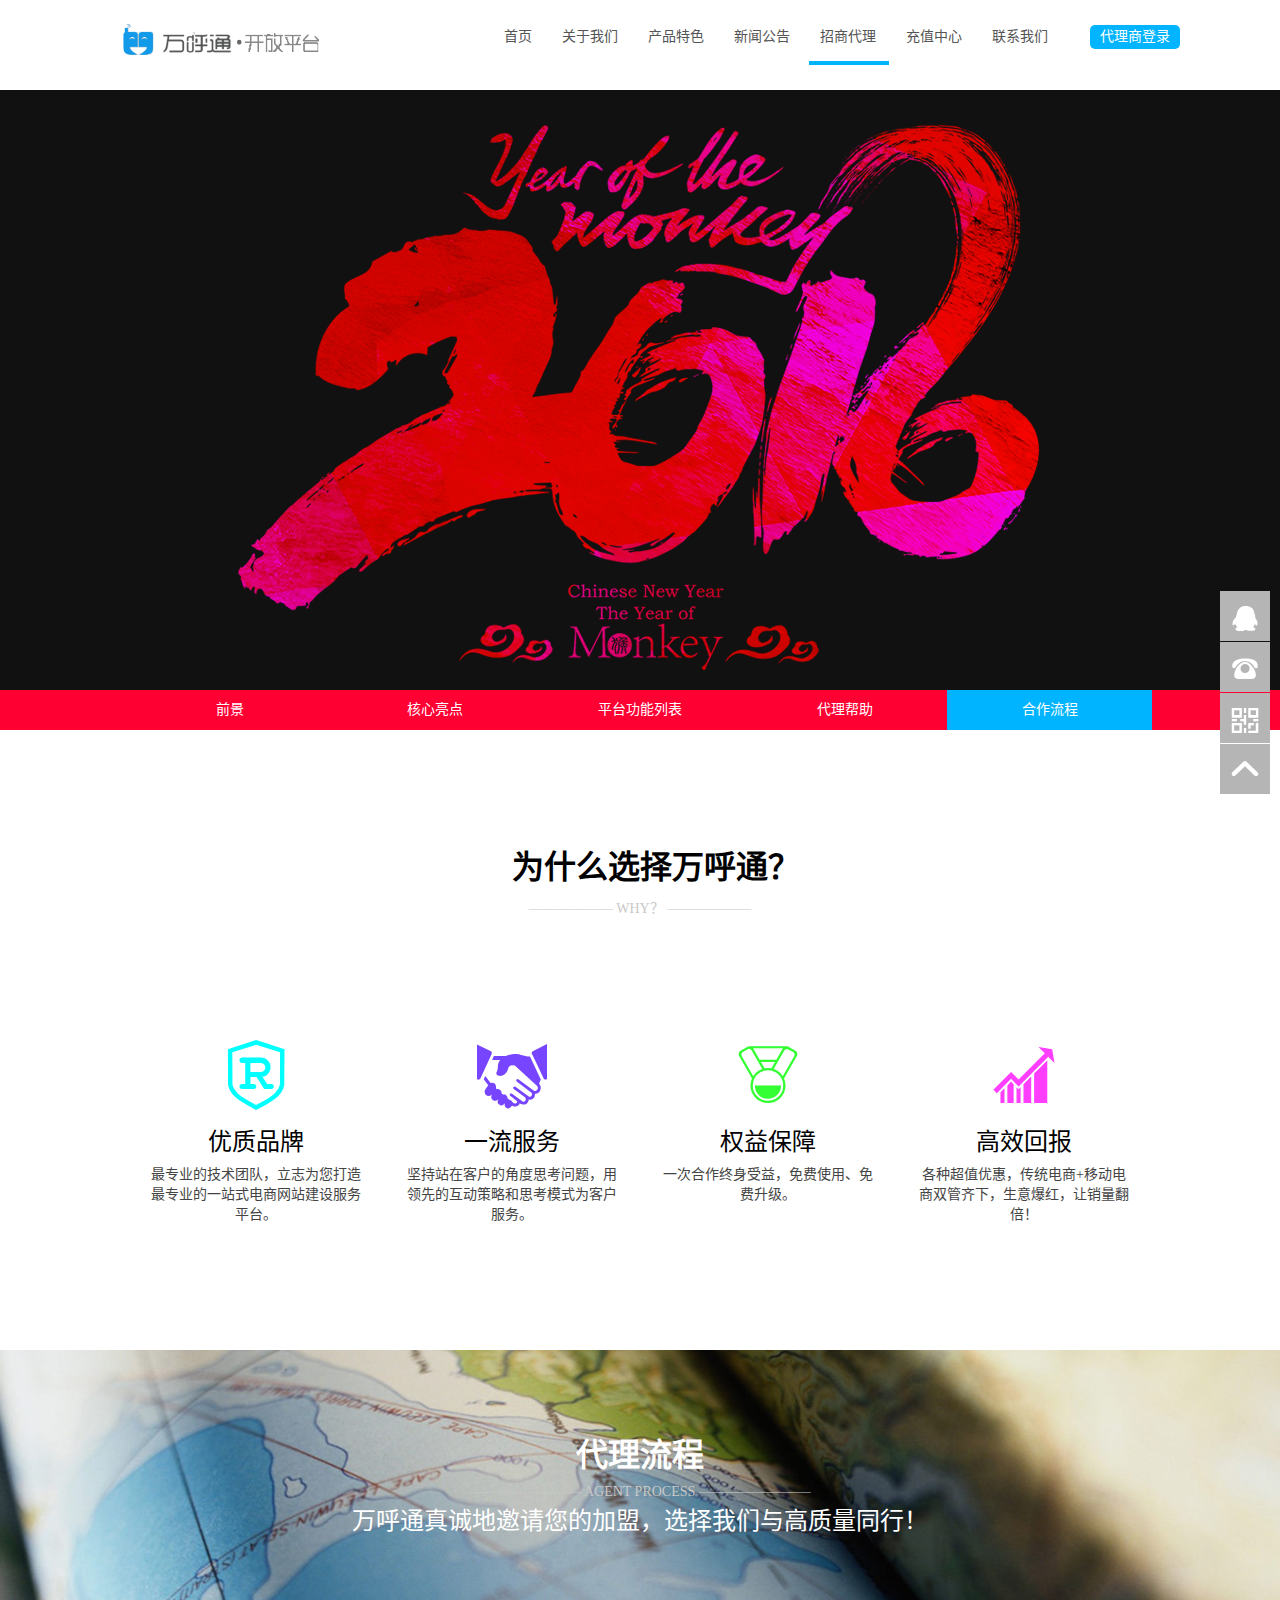
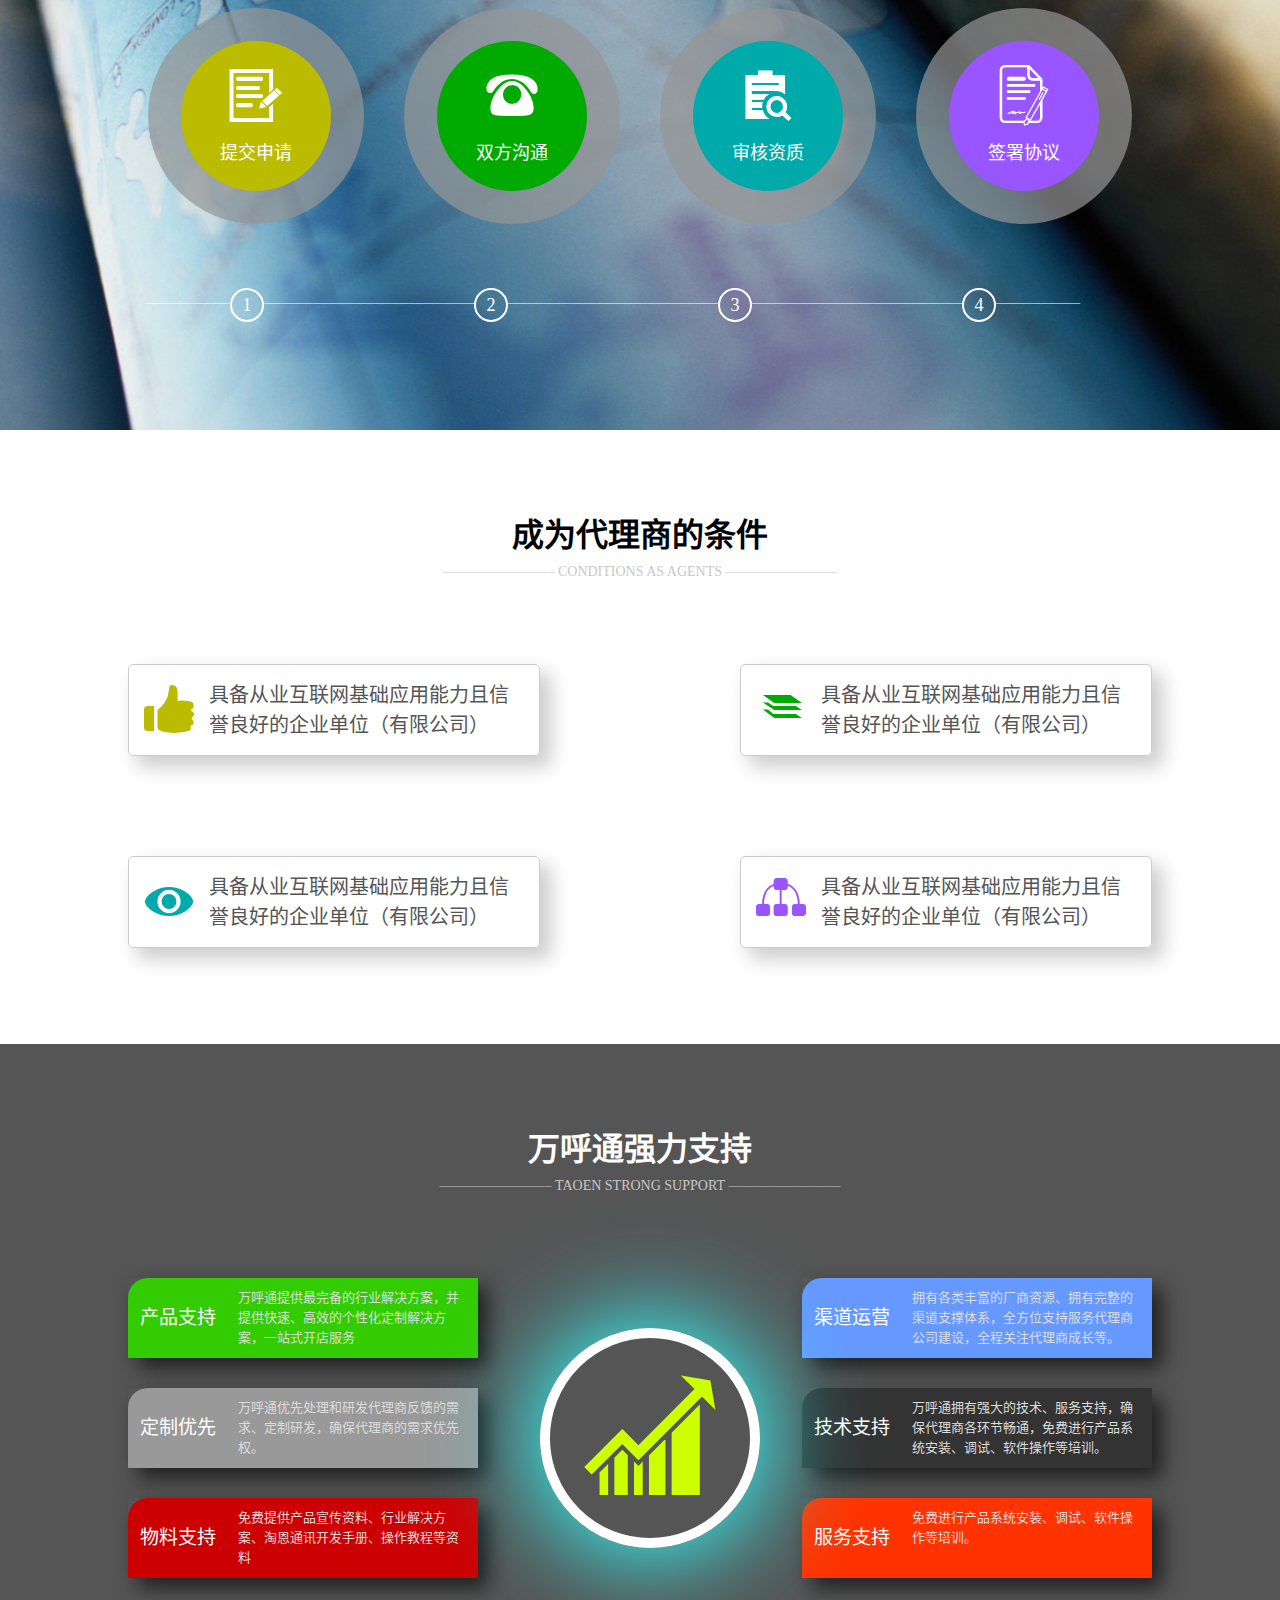
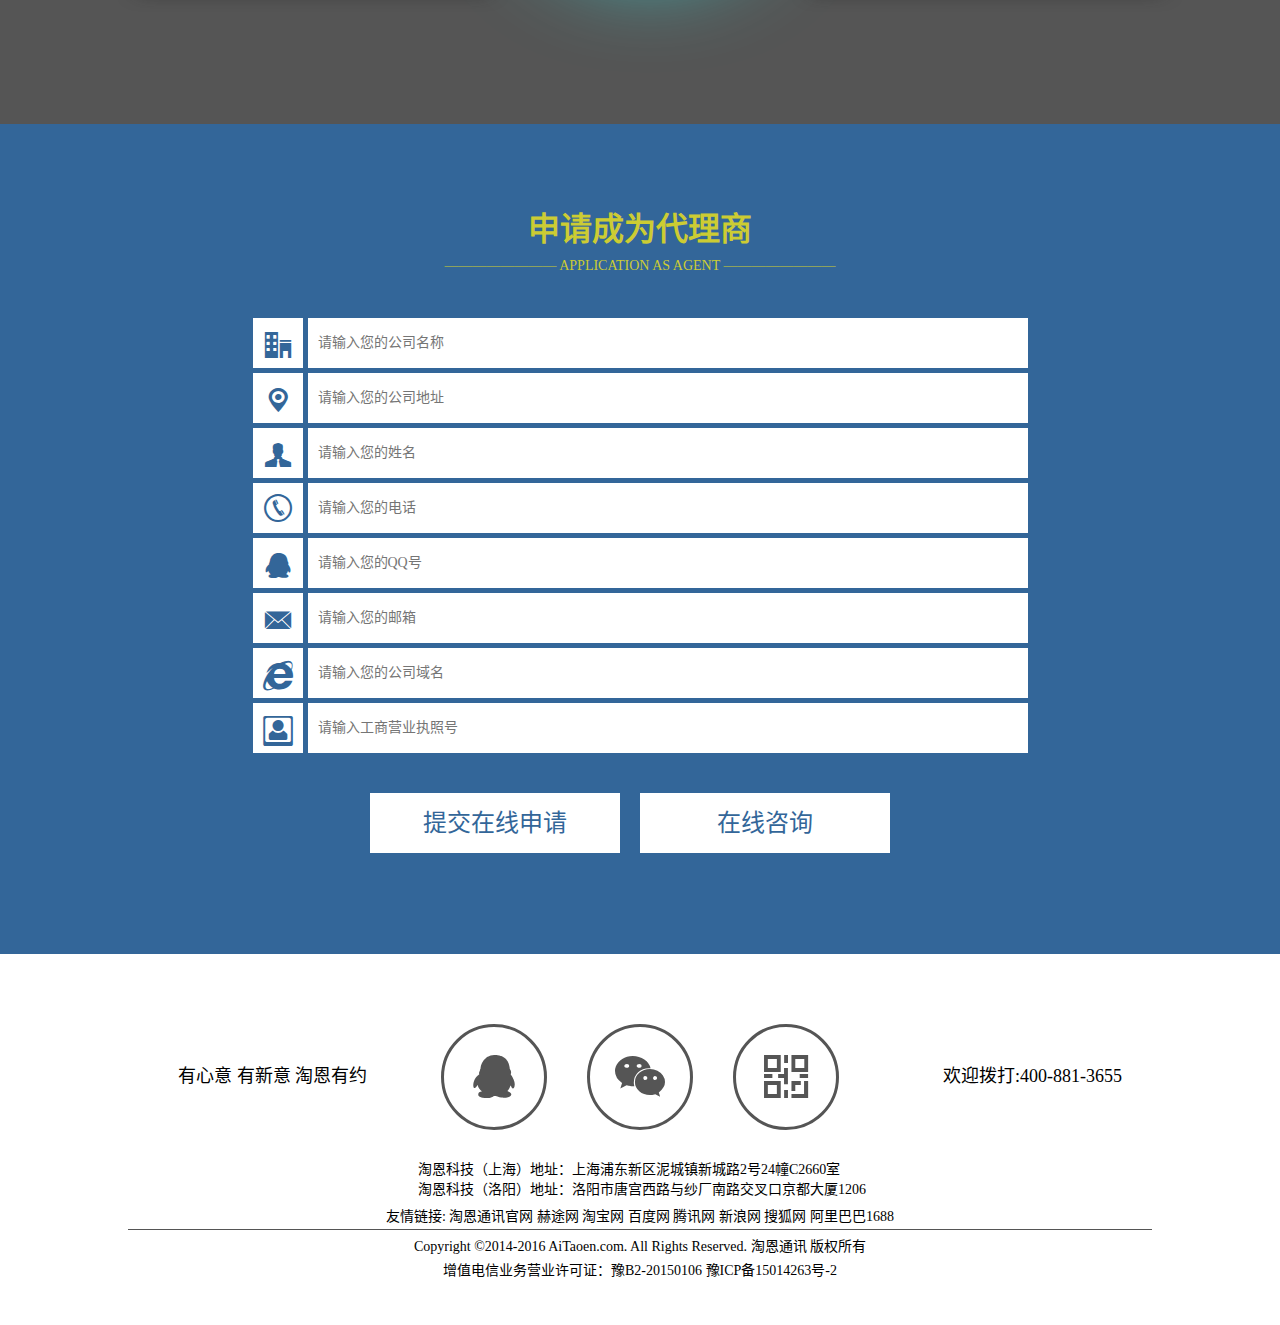
<file: web/agent-cooperation.html>
<!DOCTYPE html>
<html lang="zh-CN">
<head>
	<meta charset="UTF-8">
	<meta http-equiv="X-UA-Compatible" content="IE=Edge">
	<meta name="viewport" content="device-width, initial-scale=0.3">
	<meta name="keywords" content="万呼通,万呼通电话,万呼通网络电话,万呼通网络电话官网,万呼通免费网络电话软件下载" />
	<meta name="description" content="网络电话哪个好用？还在为通话长，话费贵犯愁？万呼通网络电话通打全球，市话长途一个价，低至4分，免费试用，天天送话费，更有通讯录备份等新功能邀您体验，专业VOIP网络电话，清晰语音通话，尽在万呼通网络电话官方网站！" />
	<title>招商代理</title>
	<link rel="stylesheet" type="text/css" href="../css/agent-cooperation.css">
	<link rel="icon" href="../img/iconimg.ico" type="../image/gif"/>
	<script src="../js/jquery.js"></script>
	<script type="text/javascript" src="../js/js.js"></script>
	<style type="text/css">
	@font-face {font-family: 'iconfont';
	    src: url('../iconfont/iconfont.eot'); /* IE9*/
	    src: url('../iconfont/iconfont.eot?#iefix') format('embedded-opentype'), /* IE6-IE8 */
	    url('../iconfont/iconfont.woff') format('woff'), /* chrome、firefox */
	    url('../iconfont/iconfont.ttf') format('truetype'), /* chrome、firefox、opera、Safari, Android, iOS 4.2+*/
	    url('../iconfont/iconfont.svg#iconfont') format('svg'); /* iOS 4.1- */
	}
	.iconfont{
	    font-family:"iconfont" !important;
	    font-size:16px;font-style:normal;
	}
	</style>
</head>
<body>
	<div id="top"></div>

	<!--头部开始-->
	<div id="Head">
		<div class="content">
			<div class="left">
				<img src="../img/logo.png">
			</div>
			<div class="middle">
				<a class="a" href="../web/SignIn.html">代理商登录</a>
			</div>
			<div class="right">
				<ul class="list">
					<li class="L1 one"><a class="a" href="../index.html">首页</a></li>
					<li class="L2 one"><a class="a" href="../web/about.html">关于我们</a></li>
					<li class="L3 one"><a class="a" href="../web/characteristic.html">产品特色</a></li>
					<li class="L4 one"><a class="a" href="../web/news.html">新闻公告</a></li>
					<li class="L5 one"><a class="a" href="../web/agent.html">招商代理</a></li>
					<li class="L6 one"><a class="a" href="http://www.vivip.cc/index.php?ctl=tuan&cid=18" target="_blank">充值中心</a></li>
					<li class="L7 one"><a class="a" href="../web/contact.html">联系我们</a></li>
					<li class="L8"></li>
				</ul>
			</div>
		</div>
	</div>
	<!--头部结束-->

	<!--banner开始-->
	<div id="banner">
		<div class="content">
		</div>
	</div>
	<!--banner结束-->

	<!--agentAdv开始-->
	<div id="agentAdv">
		<ul class="content">
			<li class="L1 one"><a href="../web/agent.html#agentAdv">前景</a></li>
			<li class="L2 one"><a href="../web/agent-core.html#agentAdv">核心亮点</a></li>
			<li class="L3 one"><a href="../web/agent-list.html#agentAdv">平台功能列表</a></li>
			<li class="L4 one"><a href="../web/agent-help.html#agentAdv">代理帮助</a></li>
			<li class="L5 one"><a href="../web/agent-cooperation.html#agentAdv">合作流程</a></li>
			<li class="L6"></li>
		</ul>
	</div>
	<!--agentAdv结束-->

	<!--为什么开始-->
	<div id="why">
		<div class="content">
			<p class="top">　为什么选择万呼通？<br><span>—————— why？ ——————</span></p>

			<div class="bottom">
				<div class="bottom_1">
					<p class="p1"><i class="iconfont">&#xe618;</i></p>
					<p class="p2">优质品牌</p>
					<p class="p3">最专业的技术团队，立志为您打造最专业的一站式电商网站建设服务平台。</p>
				</div>
				<div class="bottom_2">
					<p class="p1"><i class="iconfont">&#xe617;</i></p>
					<p class="p2">一流服务</p>
					<p class="p3">坚持站在客户的角度思考问题，用领先的互动策略和思考模式为客户服务。</p>
				</div>
				<div class="bottom_3">
					<p class="p1"><i class="iconfont">&#xe619;</i></p>
					<p class="p2">权益保障</p>
					<p class="p3">一次合作终身受益，免费使用、免费升级。</p>
				</div>
				<div class="bottom_4">
					<p class="p1"><i class="iconfont">&#xe616;</i></p>
					<p class="p2">高效回报</p>
					<p class="p3">各种超值优惠，传统电商+移动电商双管齐下，生意爆红，让销量翻倍！</p>
				</div>
			</div>
		</div>
	</div>
	<!--为什么结束-->

	<!--代理流程开始-->
	<div id="Tp">
		<div class="content">
			<div class="top">
				<p class="p1">代理流程</p>
				<p class="p2">———————— Agent process ————————</p>
				<p class="p3">万呼通真诚地邀请您的加盟，选择我们与高质量同行！</p>
			</div>
			<div class="middle">
				<div class="middle_1">
					<p class="p1">
						<span class="sp1"><i class="iconfont">&#xe61a;</i></span>
						<span class="sp2">提交申请</span>
					</p>
					<span class="p2"></span>
				</div>
				<div class="middle_2">
					<p class="p1">
						<span class="sp1"><i class="iconfont">&#xe600;</i></span>
						<span class="sp2">双方沟通</span>
					</p>
					<span class="p2"></span>
				</div>
				<div class="middle_3">
					<p class="p1">
						<span class="sp1"><i class="iconfont">&#xe61c;</i></span>
						<span class="sp2">审核资质</span>
					</p>
					<span class="p2"></span>
				</div>
				<div class="middle_4">
					<p class="p1">
						<span class="sp1"><i class="iconfont">&#xe61b;</i></span>
						<span class="sp2">签署协议</span>
					</p>
					<span class="p2"></span>
				</div>
			</div>
			<div class="bottom">
				<ul>
					<li class="L1"><span class="sp1">——————</span><span class="sp2">1</span><span class="sp3">———————</span></li>
					<li class="L2"><span class="sp1">————————</span><span class="sp2">2</span><span class="sp3">———————</span></li>
					<li class="L3"><span class="sp1">————————</span><span class="sp2">3</span><span class="sp3">————————</span></li>
					<li class="L4"><span class="sp1">———————</span><span class="sp2">4</span><span class="sp3">——————</span></li>
				</ul>
			</div>
		</div>
	</div>
	<!--代理流程结束-->

	<!--成为代理商的条件开始-->
	<div id="condition">
		<div class="content">
			<div class="top">
				<p class="p1">成为代理商的条件</p>
				<p class="p2">———————— Conditions as agents ————————</p>
			</div>
			<div class="bottom">
				<ul>
					<li class="L1">
						<p class="p1"><i class="iconfont">&#xe61e;</i></p>
						<p class="p2">具备从业互联网基础应用能力且信誉良好的企业单位（有限公司）</p>
					</li>
					<li class="L2">
						<p class="p1"><i class="iconfont">&#xe61d;</i></p>
						<p class="p2">具备从业互联网基础应用能力且信誉良好的企业单位（有限公司）</p>
					</li>
					<li class="L3">
						<p class="p1"><i class="iconfont">&#xe60b;</i></p>
						<p class="p2">具备从业互联网基础应用能力且信誉良好的企业单位（有限公司）</p>
					</li>
					<li class="L4">
						<p class="p1"><i class="iconfont">&#xe61f;</i></p>
						<p class="p2">具备从业互联网基础应用能力且信誉良好的企业单位（有限公司）</p>
					</li>
				</ul>
			</div>
		</div>
	</div>
	<!--成为代理商的条件结束-->

	<!--支持开始-->
	<div id="Support">
		<div class="content">
			<div class="top">
				<p class="p1">万呼通强力支持</p>
				<p class="p2">———————— TAOEN Strong support ————————</p>
			</div>
			<div class="bottom">
				<ul>
					<li class="L1">
						<p class="p1">产品支持</p>
						<p class="p2">万呼通提供最完备的行业解决方案，并提供快速、高效的个性化定制解决方案，一站式开店服务</p>
					</li>
					<li class="L2 one">
						<p class="p1">渠道运营</p>
						<p class="p2">拥有各类丰富的厂商资源、拥有完整的渠道支撑体系，全方位支持服务代理商公司建设，全程关注代理商成长等。</p>
					</li>
					<li class="L3">
						<p class="p1">定制优先</p>
						<p class="p2">万呼通优先处理和研发代理商反馈的需求、定制研发，确保代理商的需求优先权。</p>
					</li>
					<li class="L4 one">
						<p class="p1">技术支持</p>
						<p class="p2">万呼通拥有强大的技术、服务支持，确保代理商各环节畅通，免费进行产品系统安装、调试、软件操作等培训。</p>
					</li>
					<li class="L5">
						<p class="p1">物料支持</p>
						<p class="p2">免费提供产品宣传资料、行业解决方案、淘恩通讯开发手册、操作教程等资料</p>
					</li>
					<li class="L6 one">
						<p class="p1">服务支持</p>
						<p class="p2">免费进行产品系统安装、调试、软件操作等培训。</p>
					</li>
				</ul>
				<div class="ico"><i class="iconfont">&#xe616;</i></div>
			</div>
		</div>
	</div>
	<!--支持结束-->

	<!--申请代理开始-->
	<div id="Apply">
		<div class="content">
			<div class="top">
				<p class="p1">申请成为代理商</p>
				<p class="p2">———————— Application as agent ————————</p>
			</div>
			<form class="Form" action="form_action.asp" method="post">
				<ul>
					<li class="L1">
						<span><i class="iconfont">&#xe620;</i></span>
						<input type="text" placeholder="请输入您的公司名称" maxlength="20" />
					</li>
					<li class="L2">
						<span><i class="iconfont">&#xe615;</i></span>
						<input type="text" placeholder="请输入您的公司地址" maxlength="20" />
					</li>
					<li class="L3">
						<span><i class="iconfont">&#xe602;</i></span>
						<input type="text" placeholder="请输入您的姓名" maxlength="20" />
					</li>
					<li class="L4">
						<span><i class="iconfont">&#xe608;</i></span>
						<input type="text" placeholder="请输入您的电话" maxlength="20" />
					</li>
					<li class="L5">
						<span><i class="iconfont">&#xe601;</i></span>
						<input type="text" placeholder="请输入您的QQ号" maxlength="20" />
					</li>
					<li class="L6">
						<span><i class="iconfont">&#xe603;</i></span>
						<input type="text" placeholder="请输入您的邮箱" maxlength="20" />
					</li>
					<li class="L7">
						<span><i class="iconfont">&#xe611;</i></span>
						<input type="text" placeholder="请输入您的公司域名" maxlength="20" />
					</li>
					<li class="L8">
						<span><i class="iconfont">&#xe621;</i></span>
						<input type="text" placeholder="请输入工商营业执照号" maxlength="20" />
					</li>
				</ul>
				<div class="btn">
					<input type="button"  class="for1" value="提交在线申请" />
					<input type="button"  class="for2" value="在线咨询" />
				</div>
			</form>
		</div>
	</div>
	<!--申请代理结束-->

	<!--页面底部信息开始-->
	<div id="info">
		<div class="content">
			<div class="top">
				<a class="a1" href="tencent://Message/?Uin=207864461&websiteName=q-zone.qq.com&Menu=yes207864461;">
					<i class="iconfont">&#xe601;</i>
					<p class="p1"><span class="sp1">Q我吧</span></p>
				</a>
				<a class="a2 a" href="javascript:void(0);">
					<i class="iconfont">&#xe606;</i>
					<p class="p1">
						<span class="sp1">官方微信</span>
						<span class="sp2">万呼通</span>
					</p>
				</a>
				<a class="a3 a" href="javascript:void(0);">
					<i class="iconfont">&#xe607;</i>
					<p class="p1">
						<span class="sp1">扫二维码</span>
						<span class="sp2">立即下载</span>
					</p>
					<p class="p2"><img src="../img/index-banner-ewm.jpg"></p>
				</a>
			</div>
			<div class="bottom">
				<p class="p1">
					<span class="sp1 a">有心意 有新意 淘恩有约</span>
				</p>
				<p class="p2">
					<span class="sp1 a">欢迎拨打:400-881-3655</span>
				</p>
				<p class="p3">淘恩科技（上海）地址：上海浦东新区泥城镇新城路2号24幢C2660室</p>
				<p class="p4">淘恩科技（洛阳）地址：洛阳市唐宫西路与纱厂南路交叉口京都大厦1206</p>
				<p class="p5">
					<span class="sp1">友情链接:</span>
					<a class="a1 a" href="http://www.aitaoen.com" target="_blank">淘恩通讯官网</a>
					<a class="a2 a" href="http://www.aitaoen.com" target="_blank">赫途网</a>
					<a class="a3 a" href="http://www.taobao.com" target="_blank">淘宝网</a>
					<a class="a3 a" href="http://www.baidu.com" target="_blank">百度网</a>
					<a class="a3 a" href="http://www.qq.com" target="_blank">腾讯网</a>
					<a class="a3 a" href="http://www.sina.com.cn" target="_blank">新浪网</a>
					<a class="a3 a" href="http://www.sohu.com" target="_blank">搜狐网</a>
					<a class="a3 a" href="http://www.1688.com" target="_blank">阿里巴巴1688</a>
				</p>
			</div>
		</div>
	</div>
	<!--页面底部信息结束-->

	<!--右侧固定定位开始-->
	<div id="fixed">
		<ul class="content">
			<li class="L1">
				<a href="tencent://Message/?Uin=207864461&websiteName=q-zone.qq.com&Menu=yes207864461;">
					<i class="iconfont">&#xe601;</i>
					<div class="L1_content">
						<div>
							<span><img src="../img/fixed-tx.png"></span>
							<p>在线客服点击交谈</p>
						</div>
						<img class="img" src="../img/fixed-jt.png">
					</div>
				</a>
				</li>
			<li class="L2">
				<a href="javascript:void(0);">
					<i class="iconfont">&#xe600;</i>
					<div class="L1_content">
						<div>
							<p>服务热线：</br><span>400-881-3655</span></p>
						</div>
						<img  class="img" src="../img/fixed-jt.png">
					</div>
				</a>
			</li>
			<li class="L3">
				<a href="javascript:void(0);">
					<i class="iconfont">&#xe607;</i>
					<div class="L1_content">
						<div>
							<span><img src="../img/index-banner-ewm.jpg"></span>
							<p>扫一扫，微信关注万呼通</p>
						</div>
						<img class="img" src="../img/fixed-jt.png">
					</div>
				</a>
			</li>
			<li class="L4">
				<a href="#top">
					<i class="iconfont">&#xe60a;</i>
				</a>
			</li>		
		</ul>
	</div>
	<!--右侧固定定位结束-->

	<!--版权开始-->
	<div id="copy">
		<div class="content">
			<p class="p1">
				<span>Copyright ©2014-2016</span>
				<span>AiTaoen.com. All Rights Reserved. 淘恩通讯 版权所有</span>
			</p>
			<p class="p2">
				<span>增值电信业务营业许可证：豫B2-20150106</span>
				<a href="http://www.miibeian.gov.cn/" target="_blank">豫ICP备15014263号-2</a>
			</p>
		</div>
	</div>
	<!--版权结束-->
</body>
</html>
</file>
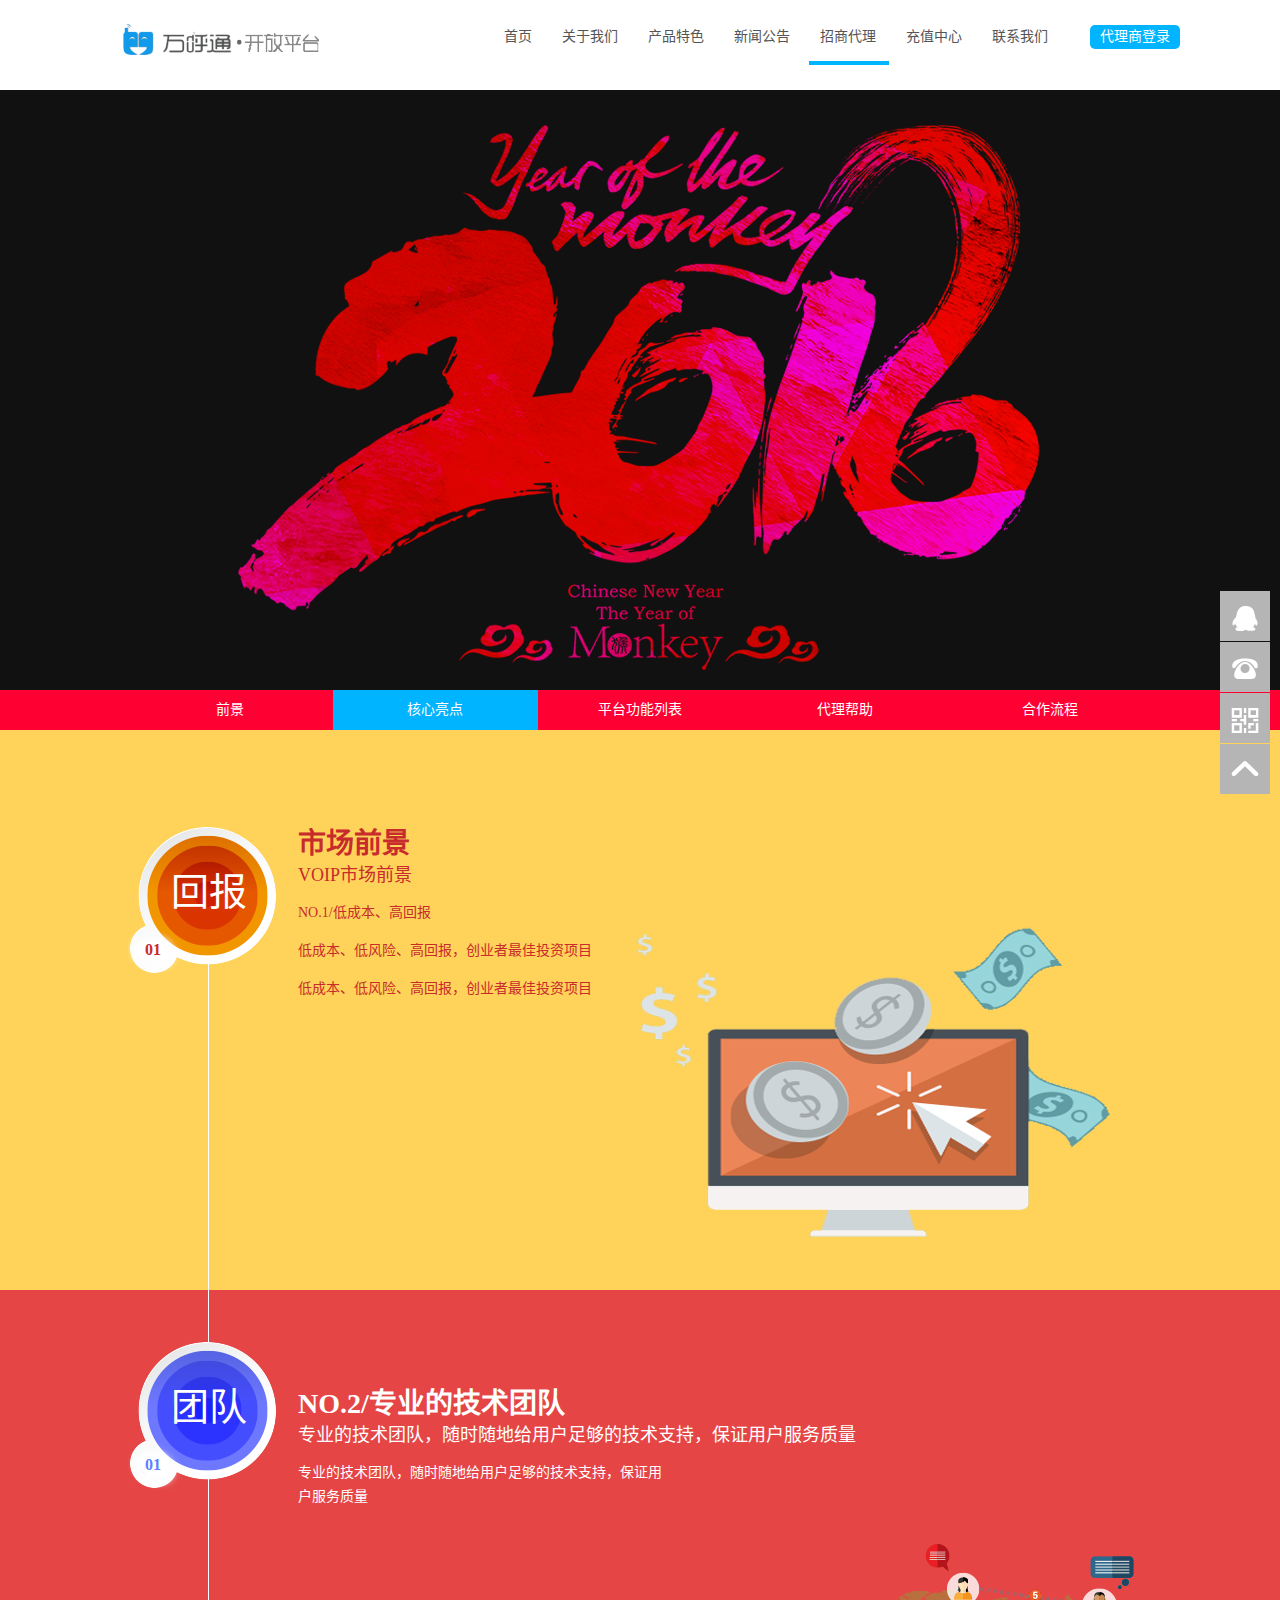
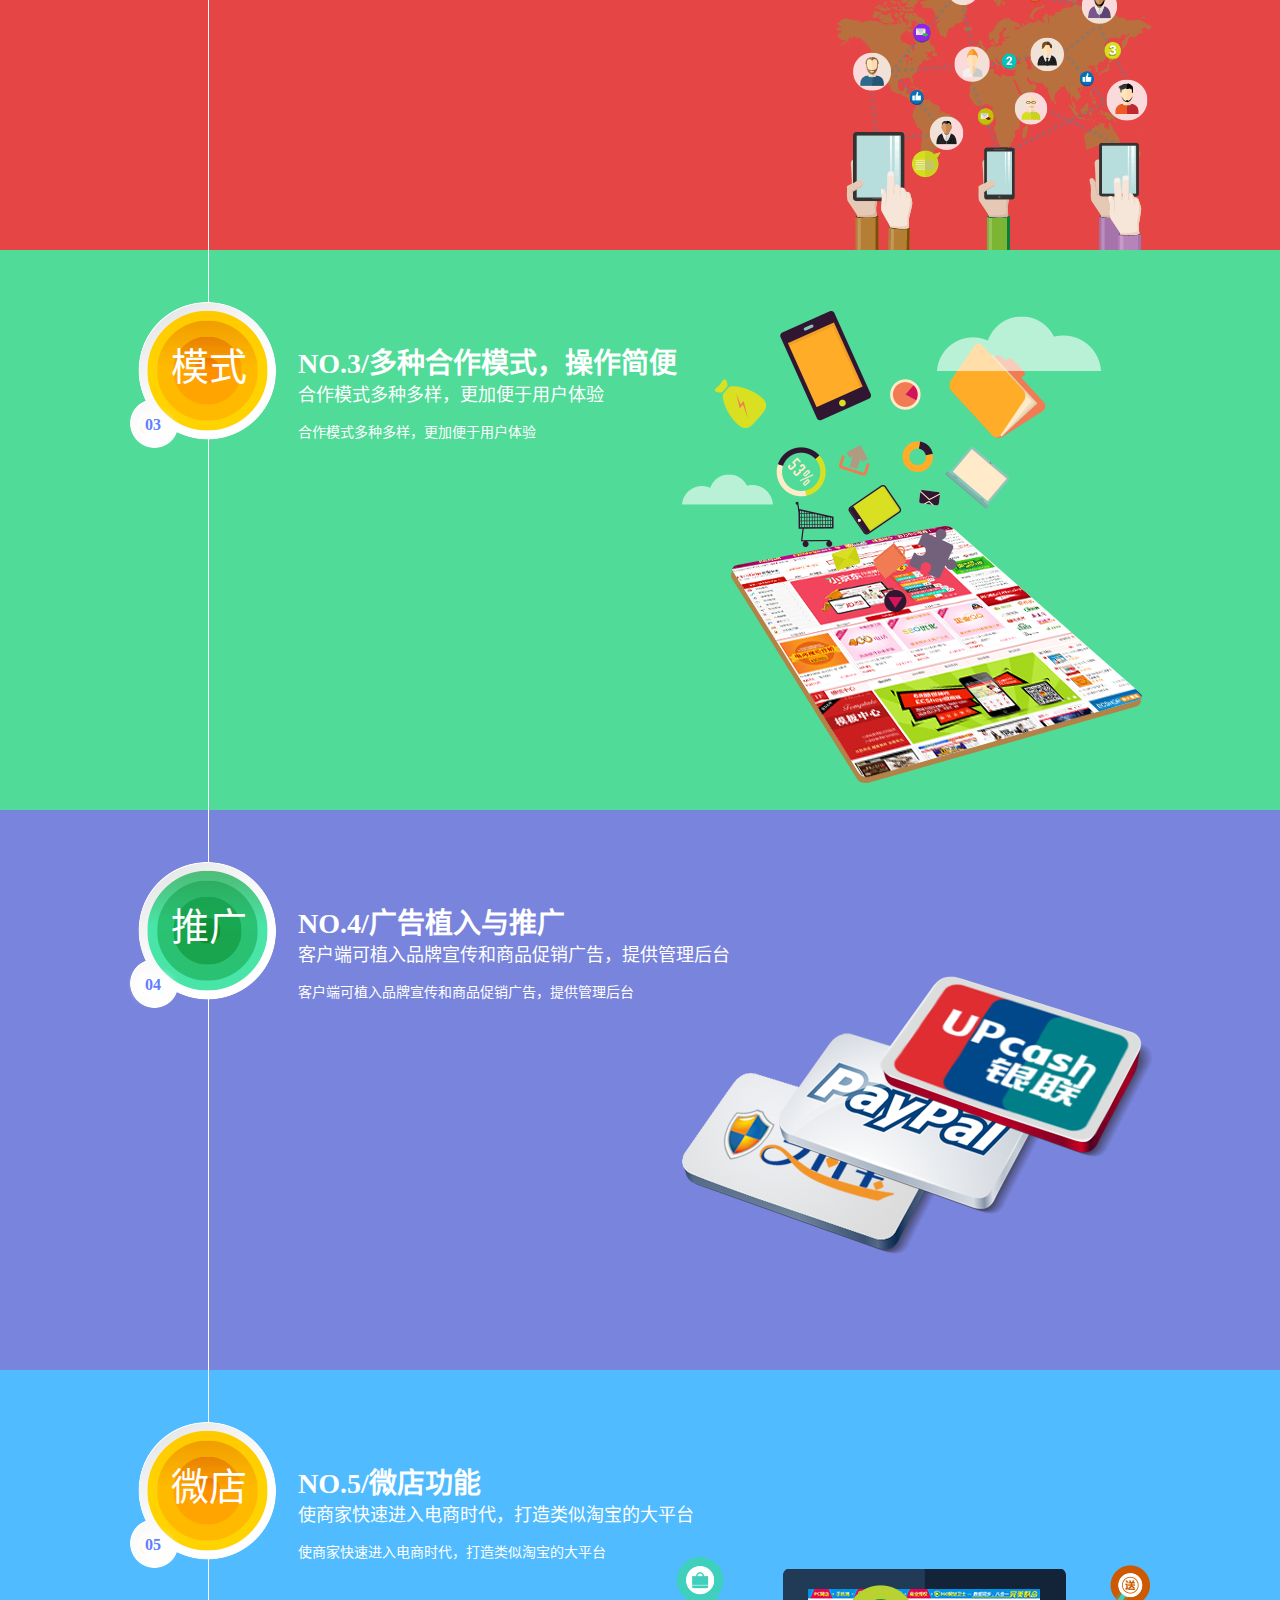
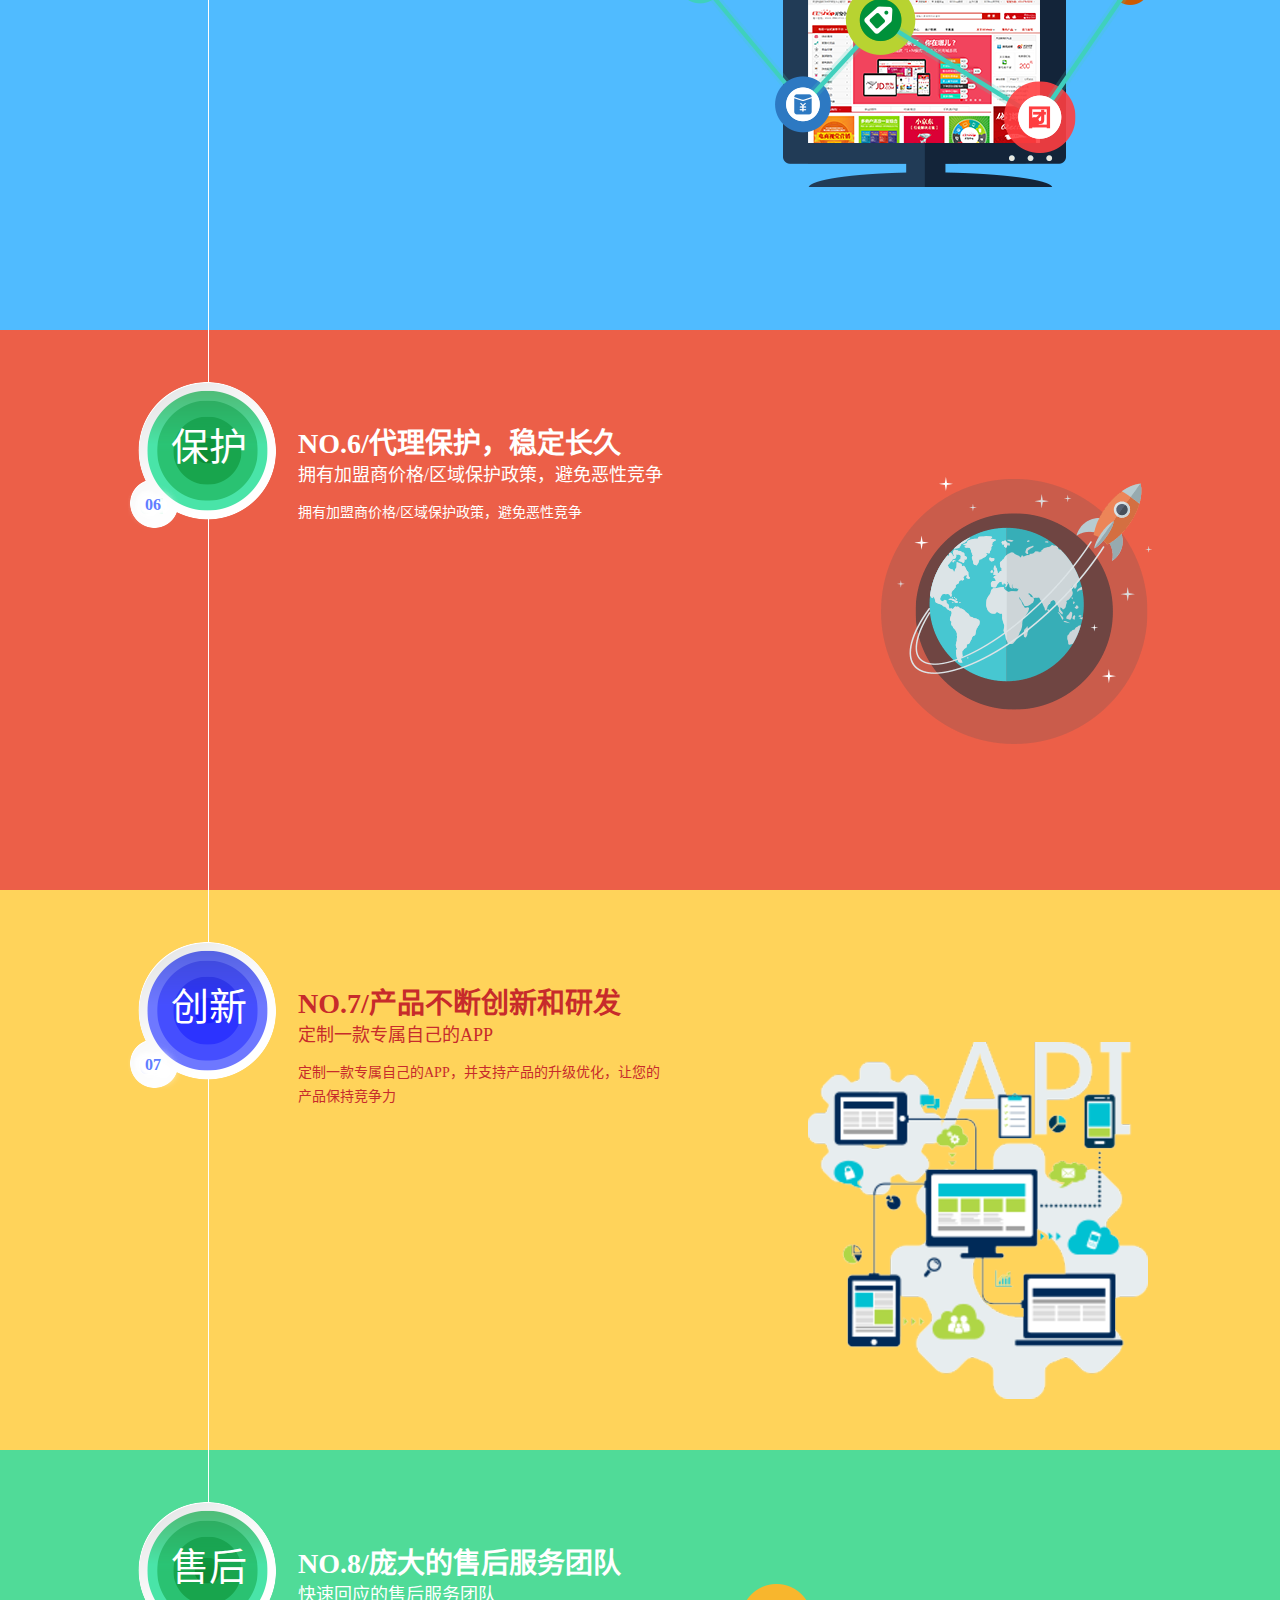
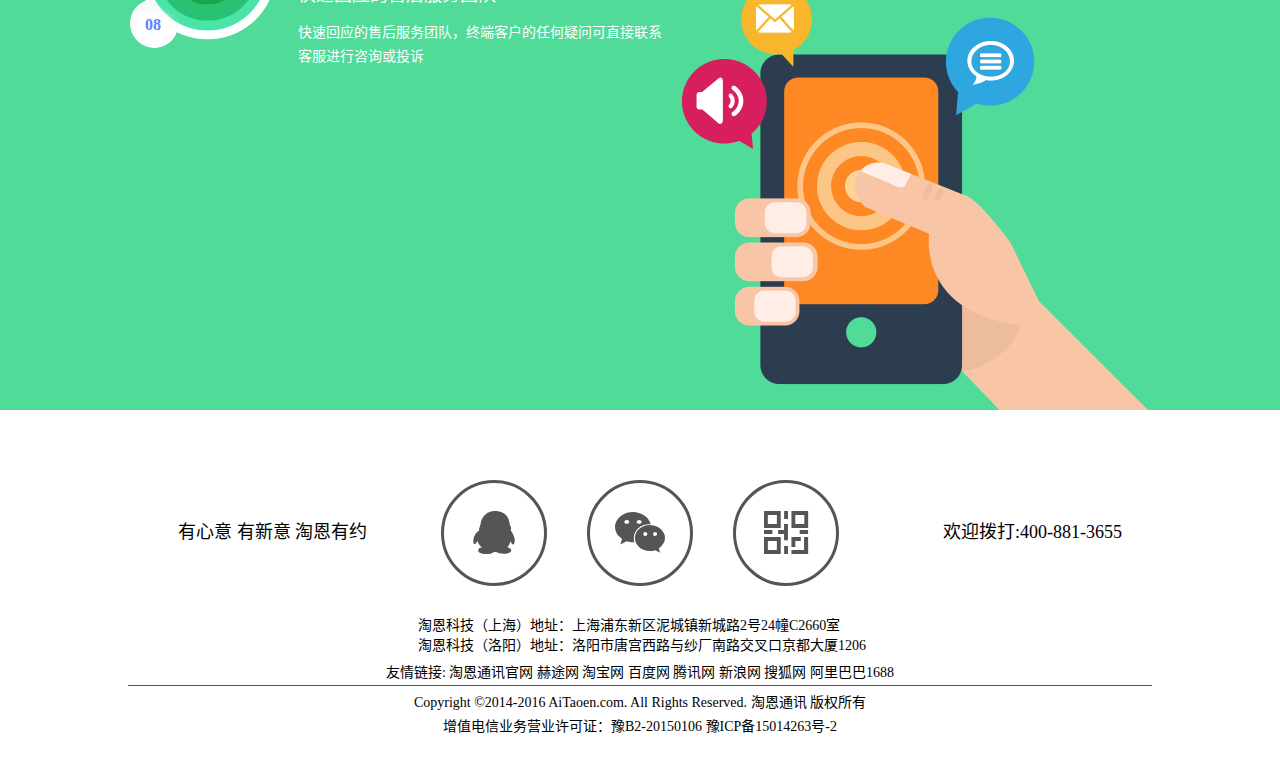
<file: web/agent-core.html>
<!DOCTYPE html>
<html lang="zh-CN">
<head>
	<meta charset="UTF-8">
	<meta http-equiv="X-UA-Compatible" content="IE=Edge">
	<meta name="viewport" content="device-width, initial-scale=0.3">
	<meta name="keywords" content="万呼通,万呼通电话,万呼通网络电话,万呼通网络电话官网,万呼通免费网络电话软件下载" />
	<meta name="description" content="网络电话哪个好用？还在为通话长，话费贵犯愁？万呼通网络电话通打全球，市话长途一个价，低至4分，免费试用，天天送话费，更有通讯录备份等新功能邀您体验，专业VOIP网络电话，清晰语音通话，尽在万呼通网络电话官方网站！" />
	<title>招商代理</title>
	<link rel="stylesheet" type="text/css" href="../css/agent-core.css">
	<link rel="icon" href="../img/iconimg.ico" type="../image/gif"/>
	<script src="../js/jquery.js"></script>
	<script type="text/javascript" src="../js/js.js"></script>
	<style type="text/css">
	@font-face {font-family: 'iconfont';
	    src: url('../iconfont/iconfont.eot'); /* IE9*/
	    src: url('../iconfont/iconfont.eot?#iefix') format('embedded-opentype'), /* IE6-IE8 */
	    url('../iconfont/iconfont.woff') format('woff'), /* chrome、firefox */
	    url('../iconfont/iconfont.ttf') format('truetype'), /* chrome、firefox、opera、Safari, Android, iOS 4.2+*/
	    url('../iconfont/iconfont.svg#iconfont') format('svg'); /* iOS 4.1- */
	}
	.iconfont{
	    font-family:"iconfont" !important;
	    font-size:16px;font-style:normal;
	}
	</style>
</head>
<body>
	<div id="top"></div>

	<!--头部开始-->
	<div id="Head">
		<div class="content">
			<div class="left">
				<img src="../img/logo.png">
			</div>
			<div class="middle">
				<a class="a" href="../web/SignIn.html">代理商登录</a>
			</div>
			<div class="right">
				<ul class="list">
					<li class="L1 one"><a class="a" href="../index.html">首页</a></li>
					<li class="L2 one"><a class="a" href="../web/about.html">关于我们</a></li>
					<li class="L3 one"><a class="a" href="../web/characteristic.html">产品特色</a></li>
					<li class="L4 one"><a class="a" href="../web/news.html">新闻公告</a></li>
					<li class="L5 one"><a class="a" href="../web/agent.html">招商代理</a></li>
					<li class="L6 one"><a class="a" href="http://www.vivip.cc/index.php?ctl=tuan&cid=18" target="_blank">充值中心</a></li>
					<li class="L7 one"><a class="a" href="../web/contact.html">联系我们</a></li>
					<li class="L8"></li>
				</ul>
			</div>
		</div>
	</div>
	<!--头部结束-->

	<!--banner开始-->
	<div id="banner">
		<div class="content">
		</div>
	</div>
	<!--banner结束-->

	<!--agentAdv开始-->
	<div id="agentAdv">
		<ul class="content">
			<li class="L1 one"><a href="../web/agent.html#agentAdv">前景</a></li>
			<li class="L2 one"><a href="../web/agent-core.html#agentAdv">核心亮点</a></li>
			<li class="L3 one"><a href="../web/agent-list.html#agentAdv">平台功能列表</a></li>
			<li class="L4 one"><a href="../web/agent-help.html#agentAdv">代理帮助</a></li>
			<li class="L5 one"><a href="../web/agent-cooperation.html#agentAdv">合作流程</a></li>
			<li class="L6"></li>
		</ul>
	</div>
	<!--agentAdv结束-->

	<!--核心one开始-->
	<div id="coreOne">
		<div class="content">
			<div class="top">
				<h2>市场前景</h2>
				<p>VOIP市场前景</p>
			</div>
			<div class="middle">
				<span class="sp1"><img src="../img/agent-core-01.png"></span>
				<span class="sp2">回报</span>
				<span class="sp3">01</span>
				<span class="sp4"></span>
			</div>
			<div class="bottom">
				<p class="p1">NO.1/低成本、高回报</p>
				<p class="p2">低成本、低风险、高回报，创业者最佳投资项目</p>
				<p class="p3">低成本、低风险、高回报，创业者最佳投资项目</p>
			</div>
		</div>
	</div>
	<!--核心one结束-->
	
	<!--核心Tow开始-->
	<div id="coreTow">
		<div class="content">
			<div class="top">
				<h2>NO.2/专业的技术团队</h2>
				<p>专业的技术团队，随时随地给用户足够的技术支持，保证用户服务质量</p>
			</div>
			<div class="middle">
				<span class="sp1"><img src="../img/agent-core-02.png"></span>
				<span class="sp2">团队</span>
				<span class="sp3">01</span>
				<span class="sp4"></span>
			</div>
			<div class="bottom">
				<p class="p1">专业的技术团队，随时随地给用户足够的技术支持，保证用户服务质量</p>
			</div>
		</div>
	</div>
	<!--核心Tow结束-->

	<!--核心Three开始-->
	<div id="coreThree">
		<div class="content">
			<div class="top">
				<h2>NO.3/多种合作模式，操作简便</h2>
				<p>合作模式多种多样，更加便于用户体验</p>
			</div>
			<div class="middle">
				<span class="sp1"><img src="../img/agent-core-03.png"></span>
				<span class="sp2">模式</span>
				<span class="sp3">03</span>
				<span class="sp4"></span>
			</div>
			<div class="bottom">
				<p class="p1">合作模式多种多样，更加便于用户体验</p>
			</div>
		</div>
	</div>
	<!--核心Three结束-->

	<!--核心Four开始-->
	<div id="coreFour">
		<div class="content">
			<div class="top">
				<h2>NO.4/广告植入与推广</h2>
				<p>客户端可植入品牌宣传和商品促销广告，提供管理后台</p>
			</div>
			<div class="middle">
				<span class="sp1"><img src="../img/agent-core-04.png"></span>
				<span class="sp2">推广</span>
				<span class="sp3">04</span>
				<span class="sp4"></span>
			</div>
			<div class="bottom">
				<p class="p1">客户端可植入品牌宣传和商品促销广告，提供管理后台</p>
			</div>
		</div>
	</div>
	<!--核心Four结束-->

	<!--核心Five开始-->
	<div id="coreFive">
		<div class="content">
			<div class="top">
				<h2>NO.5/微店功能</h2>
				<p>使商家快速进入电商时代，打造类似淘宝的大平台</p>
			</div>
			<div class="middle">
				<span class="sp1"><img src="../img/agent-core-03.png"></span>
				<span class="sp2">微店</span>
				<span class="sp3">05</span>
				<span class="sp4"></span>
			</div>
			<div class="bottom">
				<p class="p1">使商家快速进入电商时代，打造类似淘宝的大平台</p>
			</div>
		</div>
	</div>
	<!--核心Four结束-->

	<!--核心Six开始-->
	<div id="coreSix">
		<div class="content">
			<div class="top">
				<h2>NO.6/代理保护，稳定长久</h2>
				<p>拥有加盟商价格/区域保护政策，避免恶性竞争</p>
			</div>
			<div class="middle">
				<span class="sp1"><img src="../img/agent-core-04.png"></span>
				<span class="sp2">保护</span>
				<span class="sp3">06</span>
				<span class="sp4"></span>
			</div>
			<div class="bottom">
				<p class="p1">拥有加盟商价格/区域保护政策，避免恶性竞争</p>
			</div>
		</div>
	</div>
	<!--核心Six结束-->

	<!--核心Seven开始-->
	<div id="coreSeven">
		<div class="content">
			<div class="top">
				<h2>NO.7/产品不断创新和研发</h2>
				<p>定制一款专属自己的APP</p>
			</div>
			<div class="middle">
				<span class="sp1"><img src="../img/agent-core-02.png"></span>
				<span class="sp2">创新</span>
				<span class="sp3">07</span>
				<span class="sp4"></span>
			</div>
			<div class="bottom">
				<p class="p1">定制一款专属自己的APP，并支持产品的升级优化，让您的产品保持竞争力</p>
			</div>
		</div>
	</div>
	<!--核心Seven结束-->

	<!--核心Eight开始-->
	<div id="coreEight">
		<div class="content">
			<div class="top">
				<h2>NO.8/庞大的售后服务团队</h2>
				<p>快速回应的售后服务团队</p>
			</div>
			<div class="middle">
				<span class="sp1"><img src="../img/agent-core-04.png"></span>
				<span class="sp2">售后</span>
				<span class="sp3">08</span>
				<span class="sp4"></span>
			</div>
			<div class="bottom">
				<p class="p1">快速回应的售后服务团队，终端客户的任何疑问可直接联系客服进行咨询或投诉</p>
			</div>
		</div>
	</div>
	<!--核心Eight结束-->

	<!--页面底部信息开始-->
	<div id="info">
		<div class="content">
			<div class="top">
				<a class="a1" href="tencent://Message/?Uin=207864461&websiteName=q-zone.qq.com&Menu=yes207864461;">
					<i class="iconfont">&#xe601;</i>
					<p class="p1"><span class="sp1">Q我吧</span></p>
				</a>
				<a class="a2 a" href="javascript:void(0);">
					<i class="iconfont">&#xe606;</i>
					<p class="p1">
						<span class="sp1">官方微信</span>
						<span class="sp2">万呼通</span>
					</p>
				</a>
				<a class="a3 a" href="javascript:void(0);">
					<i class="iconfont">&#xe607;</i>
					<p class="p1">
						<span class="sp1">扫二维码</span>
						<span class="sp2">立即下载</span>
					</p>
					<p class="p2"><img src="../img/index-banner-ewm.jpg"></p>
				</a>
			</div>
			<div class="bottom">
				<p class="p1">
					<span class="sp1 a">有心意 有新意 淘恩有约</span>
				</p>
				<p class="p2">
					<span class="sp1 a">欢迎拨打:400-881-3655</span>
				</p>
				<p class="p3">淘恩科技（上海）地址：上海浦东新区泥城镇新城路2号24幢C2660室</p>
				<p class="p4">淘恩科技（洛阳）地址：洛阳市唐宫西路与纱厂南路交叉口京都大厦1206</p>
				<p class="p5">
					<span class="sp1">友情链接:</span>
					<a class="a1 a" href="http://www.aitaoen.com" target="_blank">淘恩通讯官网</a>
					<a class="a2 a" href="http://www.aitaoen.com" target="_blank">赫途网</a>
					<a class="a3 a" href="http://www.taobao.com" target="_blank">淘宝网</a>
					<a class="a3 a" href="http://www.baidu.com" target="_blank">百度网</a>
					<a class="a3 a" href="http://www.qq.com" target="_blank">腾讯网</a>
					<a class="a3 a" href="http://www.sina.com.cn" target="_blank">新浪网</a>
					<a class="a3 a" href="http://www.sohu.com" target="_blank">搜狐网</a>
					<a class="a3 a" href="http://www.1688.com" target="_blank">阿里巴巴1688</a>
				</p>
			</div>
		</div>
	</div>
	<!--页面底部信息结束-->

	<!--右侧固定定位开始-->
	<div id="fixed">
		<ul class="content">
			<li class="L1">
				<a href="tencent://Message/?Uin=207864461&websiteName=q-zone.qq.com&Menu=yes207864461;">
					<i class="iconfont">&#xe601;</i>
					<div class="L1_content">
						<div>
							<span><img src="../img/fixed-tx.png"></span>
							<p>在线客服点击交谈</p>
						</div>
						<img class="img" src="../img/fixed-jt.png">
					</div>
				</a>
				</li>
			<li class="L2">
				<a href="javascript:void(0);">
					<i class="iconfont">&#xe600;</i>
					<div class="L1_content">
						<div>
							<p>服务热线：</br><span>400-881-3655</span></p>
						</div>
						<img  class="img" src="../img/fixed-jt.png">
					</div>
				</a>
			</li>
			<li class="L3">
				<a href="javascript:void(0);">
					<i class="iconfont">&#xe607;</i>
					<div class="L1_content">
						<div>
							<span><img src="../img/index-banner-ewm.jpg"></span>
							<p>扫一扫，微信关注万呼通</p>
						</div>
						<img class="img" src="../img/fixed-jt.png">
					</div>
				</a>
			</li>
			<li class="L4">
				<a href="#top">
					<i class="iconfont">&#xe60a;</i>
				</a>
			</li>		
		</ul>
	</div>
	<!--右侧固定定位结束-->

	<!--版权开始-->
	<div id="copy">
		<div class="content">
			<p class="p1">
				<span>Copyright ©2014-2016</span>
				<span>AiTaoen.com. All Rights Reserved. 淘恩通讯 版权所有</span>
			</p>
			<p class="p2">
				<span>增值电信业务营业许可证：豫B2-20150106</span>
				<a href="http://www.miibeian.gov.cn/" target="_blank">豫ICP备15014263号-2</a>
			</p>
		</div>
	</div>
	<!--版权结束-->
</body>
</html>
</file>
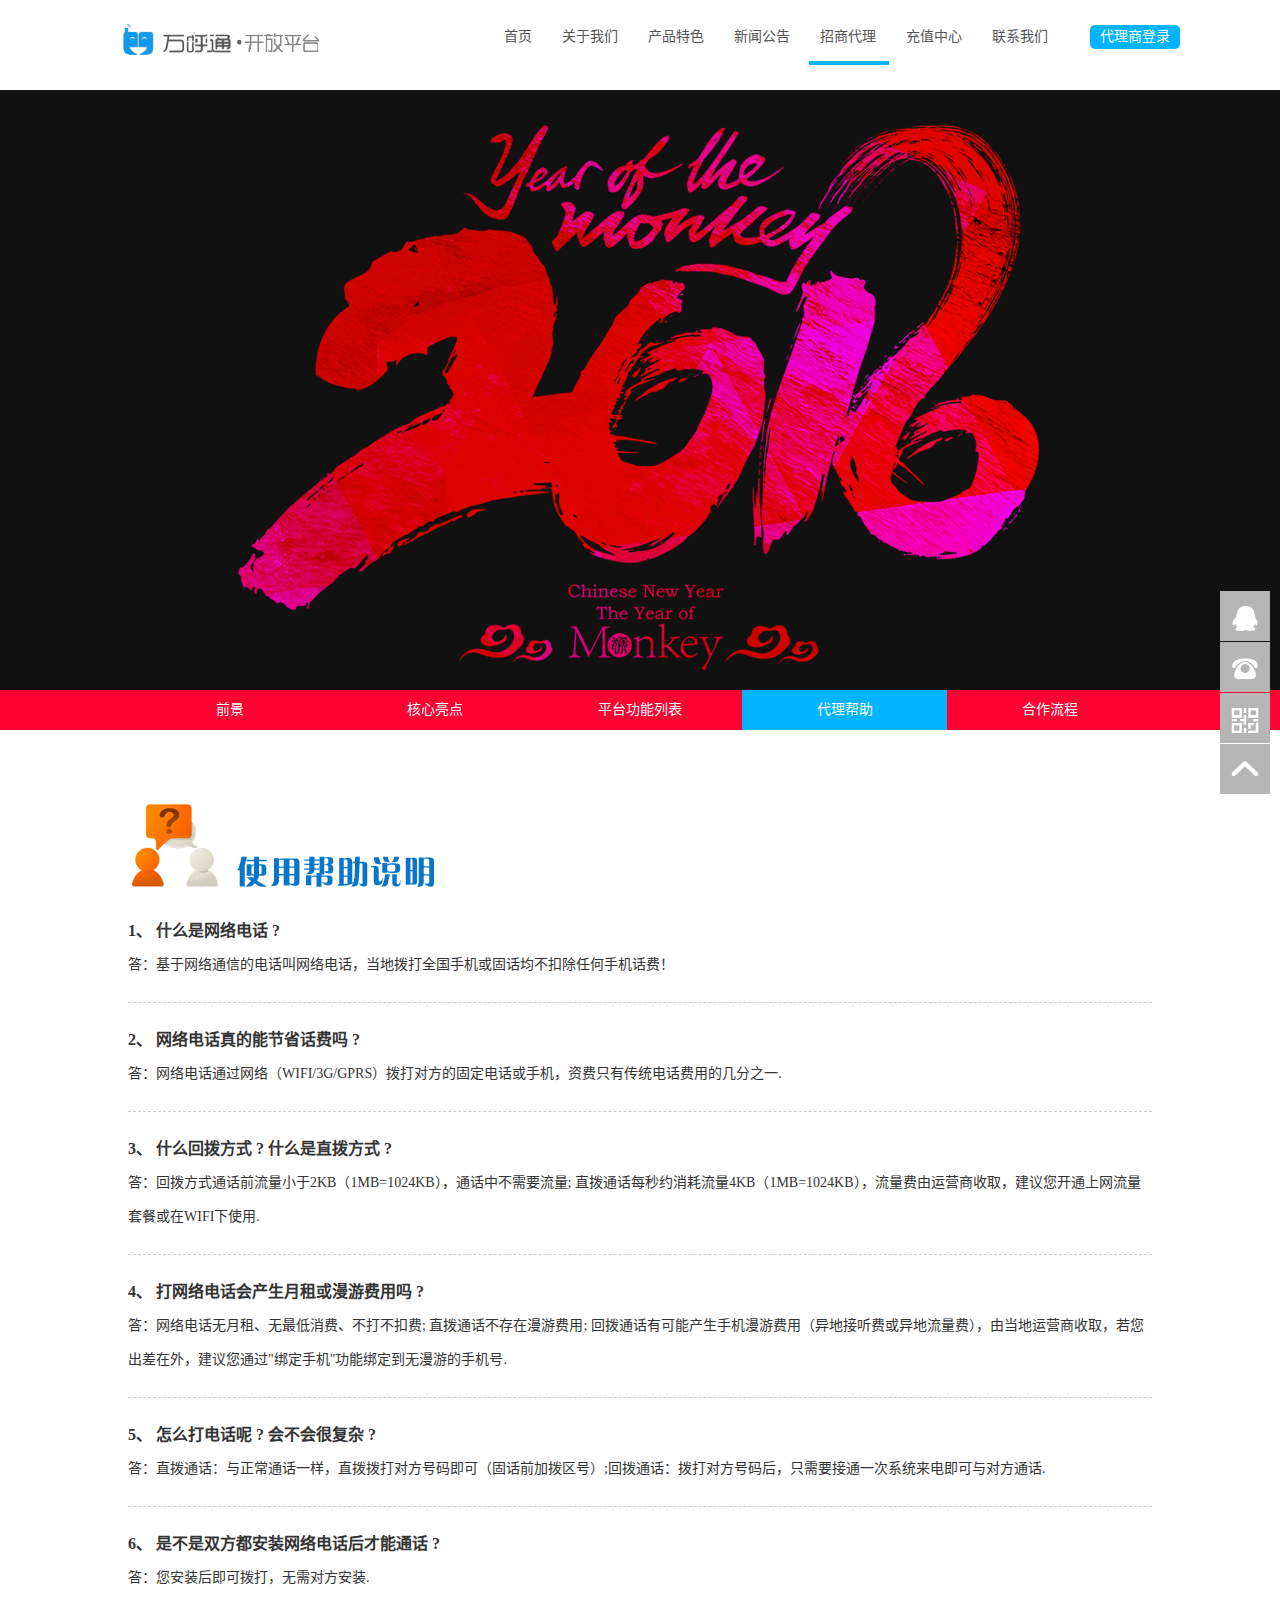
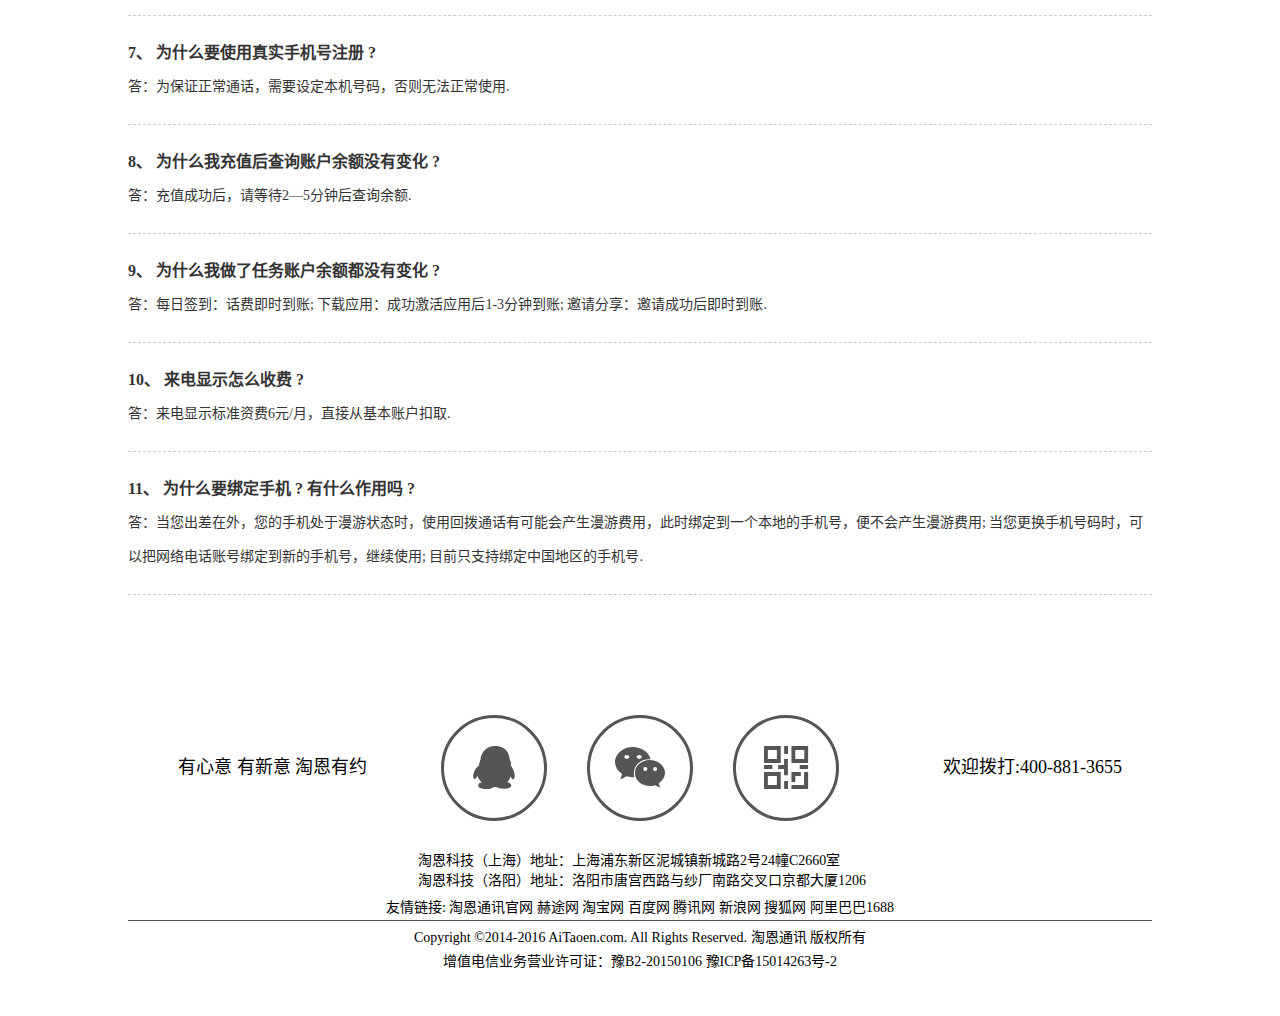
<file: web/agent-help.html>
<!DOCTYPE html>
<html lang="zh-CN">
<head>
	<meta charset="UTF-8">
	<meta http-equiv="X-UA-Compatible" content="IE=Edge">
	<meta name="viewport" content="device-width, initial-scale=0.3">
	<meta name="keywords" content="万呼通,万呼通电话,万呼通网络电话,万呼通网络电话官网,万呼通免费网络电话软件下载" />
	<meta name="description" content="网络电话哪个好用？还在为通话长，话费贵犯愁？万呼通网络电话通打全球，市话长途一个价，低至4分，免费试用，天天送话费，更有通讯录备份等新功能邀您体验，专业VOIP网络电话，清晰语音通话，尽在万呼通网络电话官方网站！" />
	<title>招商代理</title>
	<link rel="stylesheet" type="text/css" href="../css/agent-help.css">
	<link rel="icon" href="../img/iconimg.ico" type="../image/gif"/>
	<script src="../js/jquery.js"></script>
	<script type="text/javascript" src="../js/js.js"></script>
	<style type="text/css">
	@font-face {font-family: 'iconfont';
	    src: url('../iconfont/iconfont.eot'); /* IE9*/
	    src: url('../iconfont/iconfont.eot?#iefix') format('embedded-opentype'), /* IE6-IE8 */
	    url('../iconfont/iconfont.woff') format('woff'), /* chrome、firefox */
	    url('../iconfont/iconfont.ttf') format('truetype'), /* chrome、firefox、opera、Safari, Android, iOS 4.2+*/
	    url('../iconfont/iconfont.svg#iconfont') format('svg'); /* iOS 4.1- */
	}
	.iconfont{
	    font-family:"iconfont" !important;
	    font-size:16px;font-style:normal;
	}
	</style>
</head>
<body>
	<div id="top"></div>

	<!--头部开始-->
	<div id="Head">
		<div class="content">
			<div class="left">
				<img src="../img/logo.png">
			</div>
			<div class="middle">
				<a class="a" href="../web/SignIn.html">代理商登录</a>
			</div>
			<div class="right">
				<ul class="list">
					<li class="L1 one"><a class="a" href="../index.html">首页</a></li>
					<li class="L2 one"><a class="a" href="../web/about.html">关于我们</a></li>
					<li class="L3 one"><a class="a" href="../web/characteristic.html">产品特色</a></li>
					<li class="L4 one"><a class="a" href="../web/news.html">新闻公告</a></li>
					<li class="L5 one"><a class="a" href="../web/agent.html">招商代理</a></li>
					<li class="L6 one"><a class="a" href="http://www.vivip.cc/index.php?ctl=tuan&cid=18" target="_blank">充值中心</a></li>
					<li class="L7 one"><a class="a" href="../web/contact.html">联系我们</a></li>
					<li class="L8"></li>
				</ul>
			</div>
		</div>
	</div>
	<!--头部结束-->

	<!--banner开始-->
	<div id="banner">
		<div class="content">
		</div>
	</div>
	<!--banner结束-->

	<!--agentAdv开始-->
	<div id="agentAdv">
		<ul class="content">
			<li class="L1 one"><a href="../web/agent.html#agentAdv">前景</a></li>
			<li class="L2 one"><a href="../web/agent-core.html#agentAdv">核心亮点</a></li>
			<li class="L3 one"><a href="../web/agent-list.html#agentAdv">平台功能列表</a></li>
			<li class="L4 one"><a href="../web/agent-help.html#agentAdv">代理帮助</a></li>
			<li class="L5 one"><a href="../web/agent-cooperation.html#agentAdv">合作流程</a></li>
			<li class="L6"></li>
		</ul>
	</div>
	<!--agentAdv结束-->

	<!--帮助开始-->
	<div id="help">
		<div class="content">
			<div class="top">
				<img src="../img/agent-help.png">
			</div>
			<div class="middle">
				<div class="p1">
					<h4>1、 什么是网络电话 ?</h4>
					<p>答：基于网络通信的电话叫网络电话，当地拨打全国手机或固话均不扣除任何手机话费！</p>
				</div>
				<div class="p2">
					<h4>2、 网络电话真的能节省话费吗 ? </h4>
					<p>答：网络电话通过网络（WIFI/3G/GPRS）拨打对方的固定电话或手机，资费只有传统电话费用的几分之一.</p>
				</div>
				<div class="p3">
					<h4>3、 什么回拨方式 ? 什么是直拨方式 ? </h4>
					<p>答：回拨方式通话前流量小于2KB（1MB=1024KB），通话中不需要流量; 直拨通话每秒约消耗流量4KB（1MB=1024KB），流量费由运营商收取，建议您开通上网流量套餐或在WIFI下使用.</p>
				</div>
				<div class="p4">
					<h4>4、 打网络电话会产生月租或漫游费用吗 ?</h4>
					<p>答：网络电话无月租、无最低消费、不打不扣费; 直拨通话不存在漫游费用; 回拨通话有可能产生手机漫游费用（异地接听费或异地流量费），由当地运营商收取，若您出差在外，建议您通过"绑定手机"功能绑定到无漫游的手机号.</p>
				</div>
				<div class="p5">
					<h4>5、 怎么打电话呢 ? 会不会很复杂 ? </h4>
					<p>答：直拨通话：与正常通话一样，直拨拨打对方号码即可（固话前加拨区号）;回拨通话：拨打对方号码后，只需要接通一次系统来电即可与对方通话.</p>
				</div>
				<div class="p6">
					<h4>6、 是不是双方都安装网络电话后才能通话 ? </h4>
					<p>答：您安装后即可拨打，无需对方安装.</p>
				</div>
				<div class="p7">
					<h4>7、 为什么要使用真实手机号注册 ? </h4>
					<p>答：为保证正常通话，需要设定本机号码，否则无法正常使用.</p>
				</div>
				<div class="p8">
					<h4>8、 为什么我充值后查询账户余额没有变化 ?  </h4>
					<p>答：充值成功后，请等待2—5分钟后查询余额.</p>
				</div>
				<div class="p9">
					<h4>9、 为什么我做了任务账户余额都没有变化 ?  </h4>
					<p>答：每日签到：话费即时到账; 下载应用：成功激活应用后1-3分钟到账; 邀请分享：邀请成功后即时到账.</p>
				</div>
				<div class="p10">
					<h4>10、 来电显示怎么收费 ?  </h4>
					<p>答：来电显示标准资费6元/月，直接从基本账户扣取.</p>
				</div>
				<div class="p11">
					<h4>11、 为什么要绑定手机 ? 有什么作用吗 ? </h4>
					<p>答：当您出差在外，您的手机处于漫游状态时，使用回拨通话有可能会产生漫游费用，此时绑定到一个本地的手机号，便不会产生漫游费用; 当您更换手机号码时，可以把网络电话账号绑定到新的手机号，继续使用; 目前只支持绑定中国地区的手机号.</p>
				</div>
			</div>
		</div>
	</div>
	<!--帮助结束-->

	<!--页面底部信息开始-->
	<div id="info">
		<div class="content">
			<div class="top">
				<a class="a1" href="tencent://Message/?Uin=207864461&websiteName=q-zone.qq.com&Menu=yes207864461;">
					<i class="iconfont">&#xe601;</i>
					<p class="p1"><span class="sp1">Q我吧</span></p>
				</a>
				<a class="a2 a" href="javascript:void(0);">
					<i class="iconfont">&#xe606;</i>
					<p class="p1">
						<span class="sp1">官方微信</span>
						<span class="sp2">万呼通</span>
					</p>
				</a>
				<a class="a3 a" href="javascript:void(0);">
					<i class="iconfont">&#xe607;</i>
					<p class="p1">
						<span class="sp1">扫二维码</span>
						<span class="sp2">立即下载</span>
					</p>
					<p class="p2"><img src="../img/index-banner-ewm.jpg"></p>
				</a>
			</div>
			<div class="bottom">
				<p class="p1">
					<span class="sp1 a">有心意 有新意 淘恩有约</span>
				</p>
				<p class="p2">
					<span class="sp1 a">欢迎拨打:400-881-3655</span>
				</p>
				<p class="p3">淘恩科技（上海）地址：上海浦东新区泥城镇新城路2号24幢C2660室</p>
				<p class="p4">淘恩科技（洛阳）地址：洛阳市唐宫西路与纱厂南路交叉口京都大厦1206</p>
				<p class="p5">
					<span class="sp1">友情链接:</span>
					<a class="a1 a" href="http://www.aitaoen.com" target="_blank">淘恩通讯官网</a>
					<a class="a2 a" href="http://www.aitaoen.com" target="_blank">赫途网</a>
					<a class="a3 a" href="http://www.taobao.com" target="_blank">淘宝网</a>
					<a class="a3 a" href="http://www.baidu.com" target="_blank">百度网</a>
					<a class="a3 a" href="http://www.qq.com" target="_blank">腾讯网</a>
					<a class="a3 a" href="http://www.sina.com.cn" target="_blank">新浪网</a>
					<a class="a3 a" href="http://www.sohu.com" target="_blank">搜狐网</a>
					<a class="a3 a" href="http://www.1688.com" target="_blank">阿里巴巴1688</a>
				</p>
			</div>
		</div>
	</div>
	<!--页面底部信息结束-->

	<!--右侧固定定位开始-->
	<div id="fixed">
		<ul class="content">
			<li class="L1">
				<a href="tencent://Message/?Uin=207864461&websiteName=q-zone.qq.com&Menu=yes207864461;">
					<i class="iconfont">&#xe601;</i>
					<div class="L1_content">
						<div>
							<span><img src="../img/fixed-tx.png"></span>
							<p>在线客服点击交谈</p>
						</div>
						<img class="img" src="../img/fixed-jt.png">
					</div>
				</a>
				</li>
			<li class="L2">
				<a href="javascript:void(0);">
					<i class="iconfont">&#xe600;</i>
					<div class="L1_content">
						<div>
							<p>服务热线：</br><span>400-881-3655</span></p>
						</div>
						<img  class="img" src="../img/fixed-jt.png">
					</div>
				</a>
			</li>
			<li class="L3">
				<a href="javascript:void(0);">
					<i class="iconfont">&#xe607;</i>
					<div class="L1_content">
						<div>
							<span><img src="../img/index-banner-ewm.jpg"></span>
							<p>扫一扫，微信关注万呼通</p>
						</div>
						<img class="img" src="../img/fixed-jt.png">
					</div>
				</a>
			</li>
			<li class="L4">
				<a href="#top">
					<i class="iconfont">&#xe60a;</i>
				</a>
			</li>		
		</ul>
	</div>
	<!--右侧固定定位结束-->

	<!--版权开始-->
	<div id="copy">
		<div class="content">
			<p class="p1">
				<span>Copyright ©2014-2016</span>
				<span>AiTaoen.com. All Rights Reserved. 淘恩通讯 版权所有</span>
			</p>
			<p class="p2">
				<span>增值电信业务营业许可证：豫B2-20150106</span>
				<a href="http://www.miibeian.gov.cn/" target="_blank">豫ICP备15014263号-2</a>
			</p>
		</div>
	</div>
	<!--版权结束-->
</body>
</html>
</file>
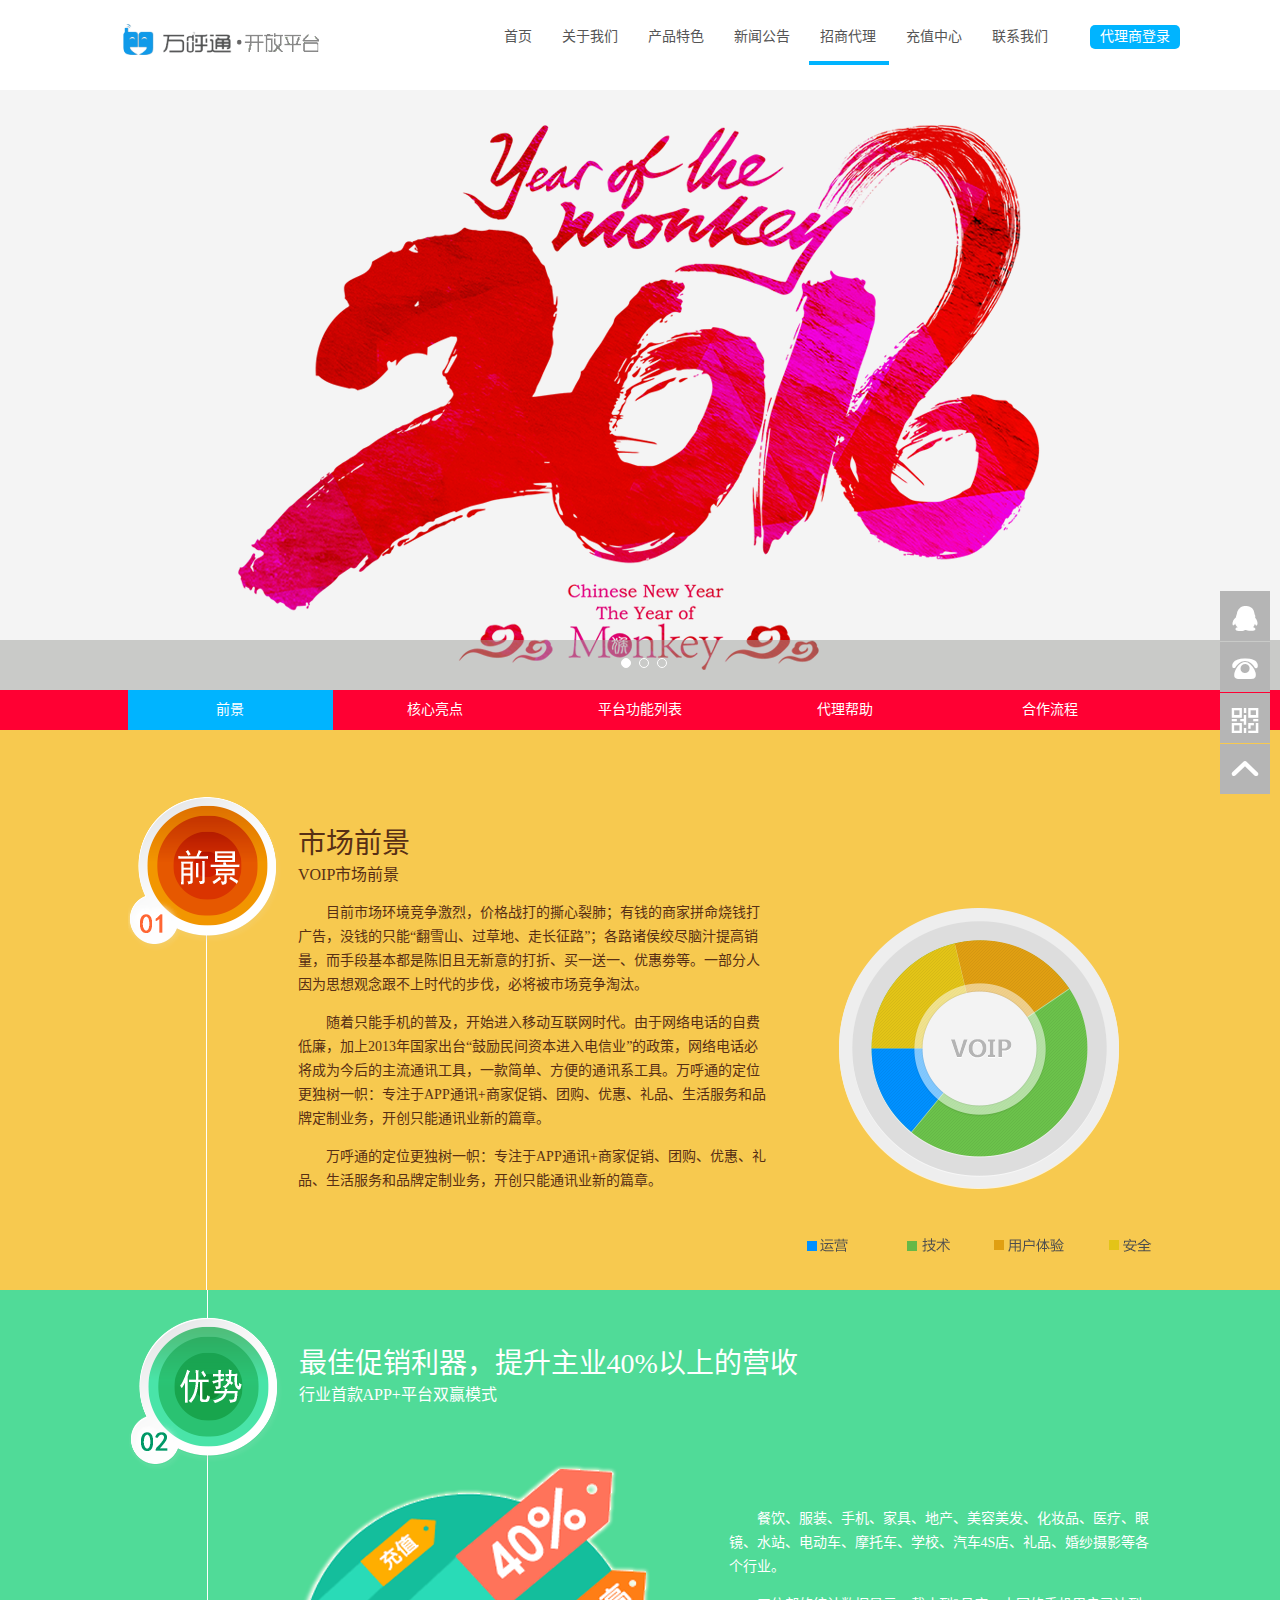
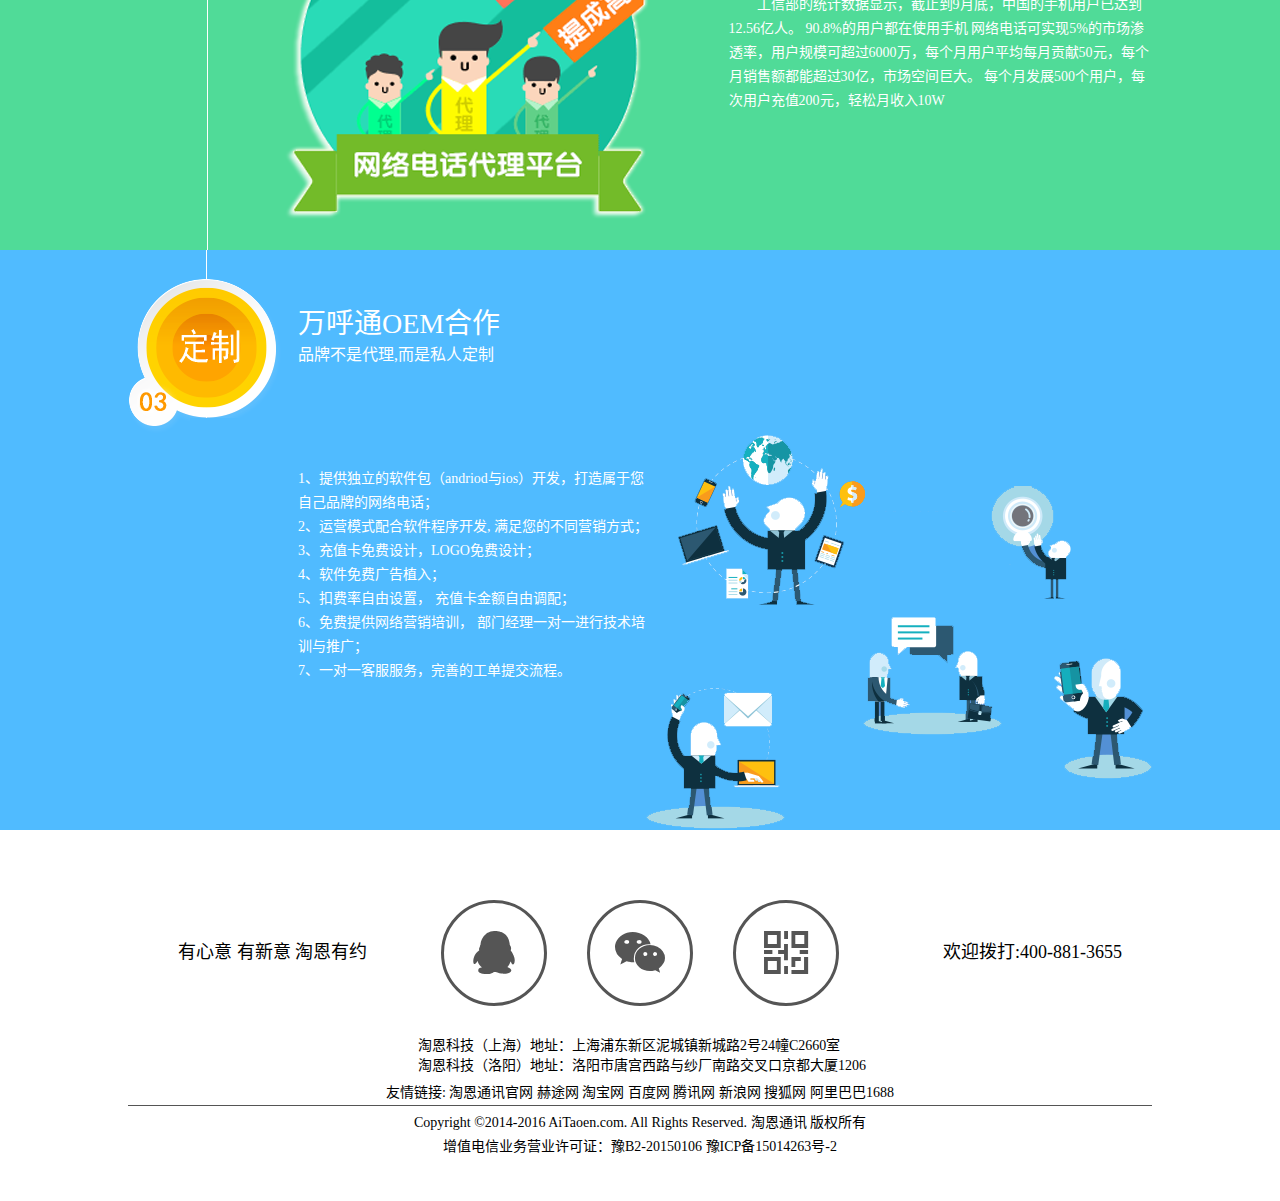
<file: web/agent.html>
<!DOCTYPE html>
<html lang="zh-CN">
<head>
	<meta charset="UTF-8">
	<meta http-equiv="X-UA-Compatible" content="IE=Edge">
	<meta name="viewport" content="device-width, initial-scale=0.3">
	<meta name="keywords" content="万呼通,万呼通电话,万呼通网络电话,万呼通网络电话官网,万呼通免费网络电话软件下载" />
	<meta name="description" content="网络电话哪个好用？还在为通话长，话费贵犯愁？万呼通网络电话通打全球，市话长途一个价，低至4分，免费试用，天天送话费，更有通讯录备份等新功能邀您体验，专业VOIP网络电话，清晰语音通话，尽在万呼通网络电话官方网站！" />
	<title>招商代理</title>
	<link rel="stylesheet" type="text/css" href="../css/agent.css">
	<link rel="icon" href="../img/iconimg.ico" type="../image/gif"/>
	<script src="../js/jquery.js"></script>
	<script type="text/javascript" src="../js/js.js"></script>
	<style type="text/css">
	@font-face {font-family: 'iconfont';
	    src: url('../iconfont/iconfont.eot'); /* IE9*/
	    src: url('../iconfont/iconfont.eot?#iefix') format('embedded-opentype'), /* IE6-IE8 */
	    url('../iconfont/iconfont.woff') format('woff'), /* chrome、firefox */
	    url('../iconfont/iconfont.ttf') format('truetype'), /* chrome、firefox、opera、Safari, Android, iOS 4.2+*/
	    url('../iconfont/iconfont.svg#iconfont') format('svg'); /* iOS 4.1- */
	}
	.iconfont{
	    font-family:"iconfont" !important;
	    font-size:16px;font-style:normal;
	}
	</style>
</head>
<body>
	<div id="top"></div>

	<!--头部开始-->
	<div id="Head">
		<div class="content">
			<div class="left">
				<img src="../img/logo.png">
			</div>
			<div class="middle">
				<a class="a" href="../web/SignIn.html">代理商登录</a>
			</div>
			<div class="right">
				<ul class="list">
					<li class="L1 one"><a class="a" href="../index.html">首页</a></li>
					<li class="L2 one"><a class="a" href="../web/about.html">关于我们</a></li>
					<li class="L3 one"><a class="a" href="../web/characteristic.html">产品特色</a></li>
					<li class="L4 one"><a class="a" href="../web/news.html">新闻公告</a></li>
					<li class="L5 one"><a class="a" href="../web/agent.html">招商代理</a></li>
					<li class="L6 one"><a class="a" href="http://www.vivip.cc/index.php?ctl=tuan&cid=18" target="_blank">充值中心</a></li>
					<li class="L7 one"><a class="a" href="../web/contact.html">联系我们</a></li>
					<li class="L8"></li>
				</ul>
			</div>
		</div>
	</div>
	<!--头部结束-->

	<!--轮播图开始-->
	<div id="big">
		<div class="con">
			<div class="pic">
				<a href="../web/about.html" class="a1"  style="display:block;"></a>
				<a href="../web/case.html" class="a2" ></a>
				<a href="../web/about.html" class="a3" ></a>
			</div>
			<ul class="list">
				<li class="hov"></li>
				<li></li><li></li>
			</ul>
			<ul class="but" onselectstart="return false">
				<li class="left">&lt;</li><li class="right">&gt;</li>
			</ul>
		</div>
		<div class="bottom"></div>
	</div>
	<!--轮播图结束-->

	<!--agentAdv开始-->
	<div id="agentAdv">
		<ul class="content">
			<li class="L1 one"><a href="../web/agent.html#agentAdv">前景</a></li>
			<li class="L2 one"><a href="../web/agent-core.html#agentAdv">核心亮点</a></li>
			<li class="L3 one"><a href="../web/agent-list.html#agentAdv">平台功能列表</a></li>
			<li class="L4 one"><a href="../web/agent-help.html#agentAdv">代理帮助</a></li>
			<li class="L5 one"><a href="../web/agent-cooperation.html#agentAdv">合作流程</a></li>
			<li class="L6"></li>
		</ul>
	</div>
	<!--agentAdv结束-->

	<!--前景one开始-->
	<div id="prospectOne">
		<div class="content">
			<div class="top">
				<h2>市场前景</h2>
				<p>VOIP市场前景</p>
			</div>
			<div class="bottom">
				<p class="p1">目前市场环境竞争激烈，价格战打的撕心裂肺；有钱的商家拼命烧钱打广告，没钱的只能“翻雪山、过草地、走长征路”；各路诸侯绞尽脑汁提高销量，而手段基本都是陈旧且无新意的打折、买一送一、优惠劵等。一部分人因为思想观念跟不上时代的步伐，必将被市场竞争淘汰。</p>
				<p class="p2">随着只能手机的普及，开始进入移动互联网时代。由于网络电话的自费低廉，加上2013年国家出台“鼓励民间资本进入电信业”的政策，网络电话必将成为今后的主流通讯工具，一款简单、方便的通讯系工具。万呼通的定位更独树一帜：专注于APP通讯+商家促销、团购、优惠、礼品、生活服务和品牌定制业务，开创只能通讯业新的篇章。</p>
				<p class="p3">万呼通的定位更独树一帜：专注于APP通讯+商家促销、团购、优惠、礼品、生活服务和品牌定制业务，开创只能通讯业新的篇章。</p>
			</div>
		</div>
	</div>
	<!--前景one结束-->

	<!--前景tow开始-->
	<div id="prospectTow">
		<div class="content">
			<div class="top">
				<h2>最佳促销利器，提升主业40%以上的营收</h2>
				<p>行业首款APP+平台双赢模式</p>
			</div>
			<div class="bottom">
				<p class="p1">餐饮、服装、手机、家具、地产、美容美发、化妆品、医疗、眼镜、水站、电动车、摩托车、学校、汽车4S店、礼品、婚纱摄影等各个行业。</p>
				<p class="p2">工信部的统计数据显示，截止到9月底，中国的手机用户已达到12.56亿人。 90.8%的用户都在使用手机 网络电话可实现5%的市场渗透率，用户规模可超过6000万，每个月用户平均每月贡献50元，每个月销售额都能超过30亿，市场空间巨大。 每个月发展500个用户，每次用户充值200元，轻松月收入10W</p>
			</div>
		</div>
	</div>
	<!--前景tow结束-->

	<!--前景tow开始-->
	<div id="prospectThree">
		<div class="content">
			<div class="top">
				<h2>万呼通OEM合作</h2>
				<p>品牌不是代理,而是私人定制</p>
			</div>
			<div class="bottom">
				<p class="p1">1、提供独立的软件包（andriod与ios）开发，打造属于您自己品牌的网络电话；<br>2、运营模式配合软件程序开发, 满足您的不同营销方式；<br>3、充值卡免费设计，LOGO免费设计；<br>4、软件免费广告植入；<br>5、扣费率自由设置， 充值卡金额自由调配；<br>6、免费提供网络营销培训， 部门经理一对一进行技术培训与推广；<br>7、一对一客服服务，完善的工单提交流程。</p>
			</div>
		</div>
	</div>
	<!--前景tow结束-->

	<!--页面底部信息开始-->
	<div id="info">
		<div class="content">
			<div class="top">
				<a class="a1" href="tencent://Message/?Uin=207864461&websiteName=q-zone.qq.com&Menu=yes207864461;">
					<i class="iconfont">&#xe601;</i>
					<p class="p1"><span class="sp1">Q我吧</span></p>
				</a>
				<a class="a2 a" href="javascript:void(0);">
					<i class="iconfont">&#xe606;</i>
					<p class="p1">
						<span class="sp1">官方微信</span>
						<span class="sp2">万呼通</span>
					</p>
				</a>
				<a class="a3 a" href="javascript:void(0);">
					<i class="iconfont">&#xe607;</i>
					<p class="p1">
						<span class="sp1">扫二维码</span>
						<span class="sp2">立即下载</span>
					</p>
					<p class="p2"><img src="../img/index-banner-ewm.jpg"></p>
				</a>
			</div>
			<div class="bottom">
				<p class="p1">
					<span class="sp1 a">有心意 有新意 淘恩有约</span>
				</p>
				<p class="p2">
					<span class="sp1 a">欢迎拨打:400-881-3655</span>
				</p>
				<p class="p3">淘恩科技（上海）地址：上海浦东新区泥城镇新城路2号24幢C2660室</p>
				<p class="p4">淘恩科技（洛阳）地址：洛阳市唐宫西路与纱厂南路交叉口京都大厦1206</p>
				<p class="p5">
					<span class="sp1">友情链接:</span>
					<a class="a1 a" href="http://www.aitaoen.com" target="_blank">淘恩通讯官网</a>
					<a class="a2 a" href="http://www.aitaoen.com" target="_blank">赫途网</a>
					<a class="a3 a" href="http://www.taobao.com" target="_blank">淘宝网</a>
					<a class="a3 a" href="http://www.baidu.com" target="_blank">百度网</a>
					<a class="a3 a" href="http://www.qq.com" target="_blank">腾讯网</a>
					<a class="a3 a" href="http://www.sina.com.cn" target="_blank">新浪网</a>
					<a class="a3 a" href="http://www.sohu.com" target="_blank">搜狐网</a>
					<a class="a3 a" href="http://www.1688.com" target="_blank">阿里巴巴1688</a>
				</p>
			</div>
		</div>
	</div>
	<!--页面底部信息结束-->

	<!--右侧固定定位开始-->
	<div id="fixed">
		<ul class="content">
			<li class="L1">
				<a href="tencent://Message/?Uin=207864461&websiteName=q-zone.qq.com&Menu=yes207864461;">
					<i class="iconfont">&#xe601;</i>
					<div class="L1_content">
						<div>
							<span><img src="../img/fixed-tx.png"></span>
							<p>在线客服点击交谈</p>
						</div>
						<img class="img" src="../img/fixed-jt.png">
					</div>
				</a>
				</li>
			<li class="L2">
				<a href="javascript:void(0);">
					<i class="iconfont">&#xe600;</i>
					<div class="L1_content">
						<div>
							<p>服务热线：</br><span>400-881-3655</span></p>
						</div>
						<img  class="img" src="../img/fixed-jt.png">
					</div>
				</a>
			</li>
			<li class="L3">
				<a href="javascript:void(0);">
					<i class="iconfont">&#xe607;</i>
					<div class="L1_content">
						<div>
							<span><img src="../img/index-banner-ewm.jpg"></span>
							<p>扫一扫，微信关注万呼通</p>
						</div>
						<img class="img" src="../img/fixed-jt.png">
					</div>
				</a>
			</li>
			<li class="L4">
				<a href="#top">
					<i class="iconfont">&#xe60a;</i>
				</a>
			</li>		
		</ul>
	</div>
	<!--右侧固定定位结束-->

	<!--版权开始-->
	<div id="copy">
		<div class="content">
			<p class="p1">
				<span>Copyright ©2014-2016</span>
				<span>AiTaoen.com. All Rights Reserved. 淘恩通讯 版权所有</span>
			</p>
			<p class="p2">
				<span>增值电信业务营业许可证：豫B2-20150106</span>
				<a href="http://www.miibeian.gov.cn/" target="_blank">豫ICP备15014263号-2</a>
			</p>
		</div>
	</div>
	<!--版权结束-->
</body>
</html>
</file>
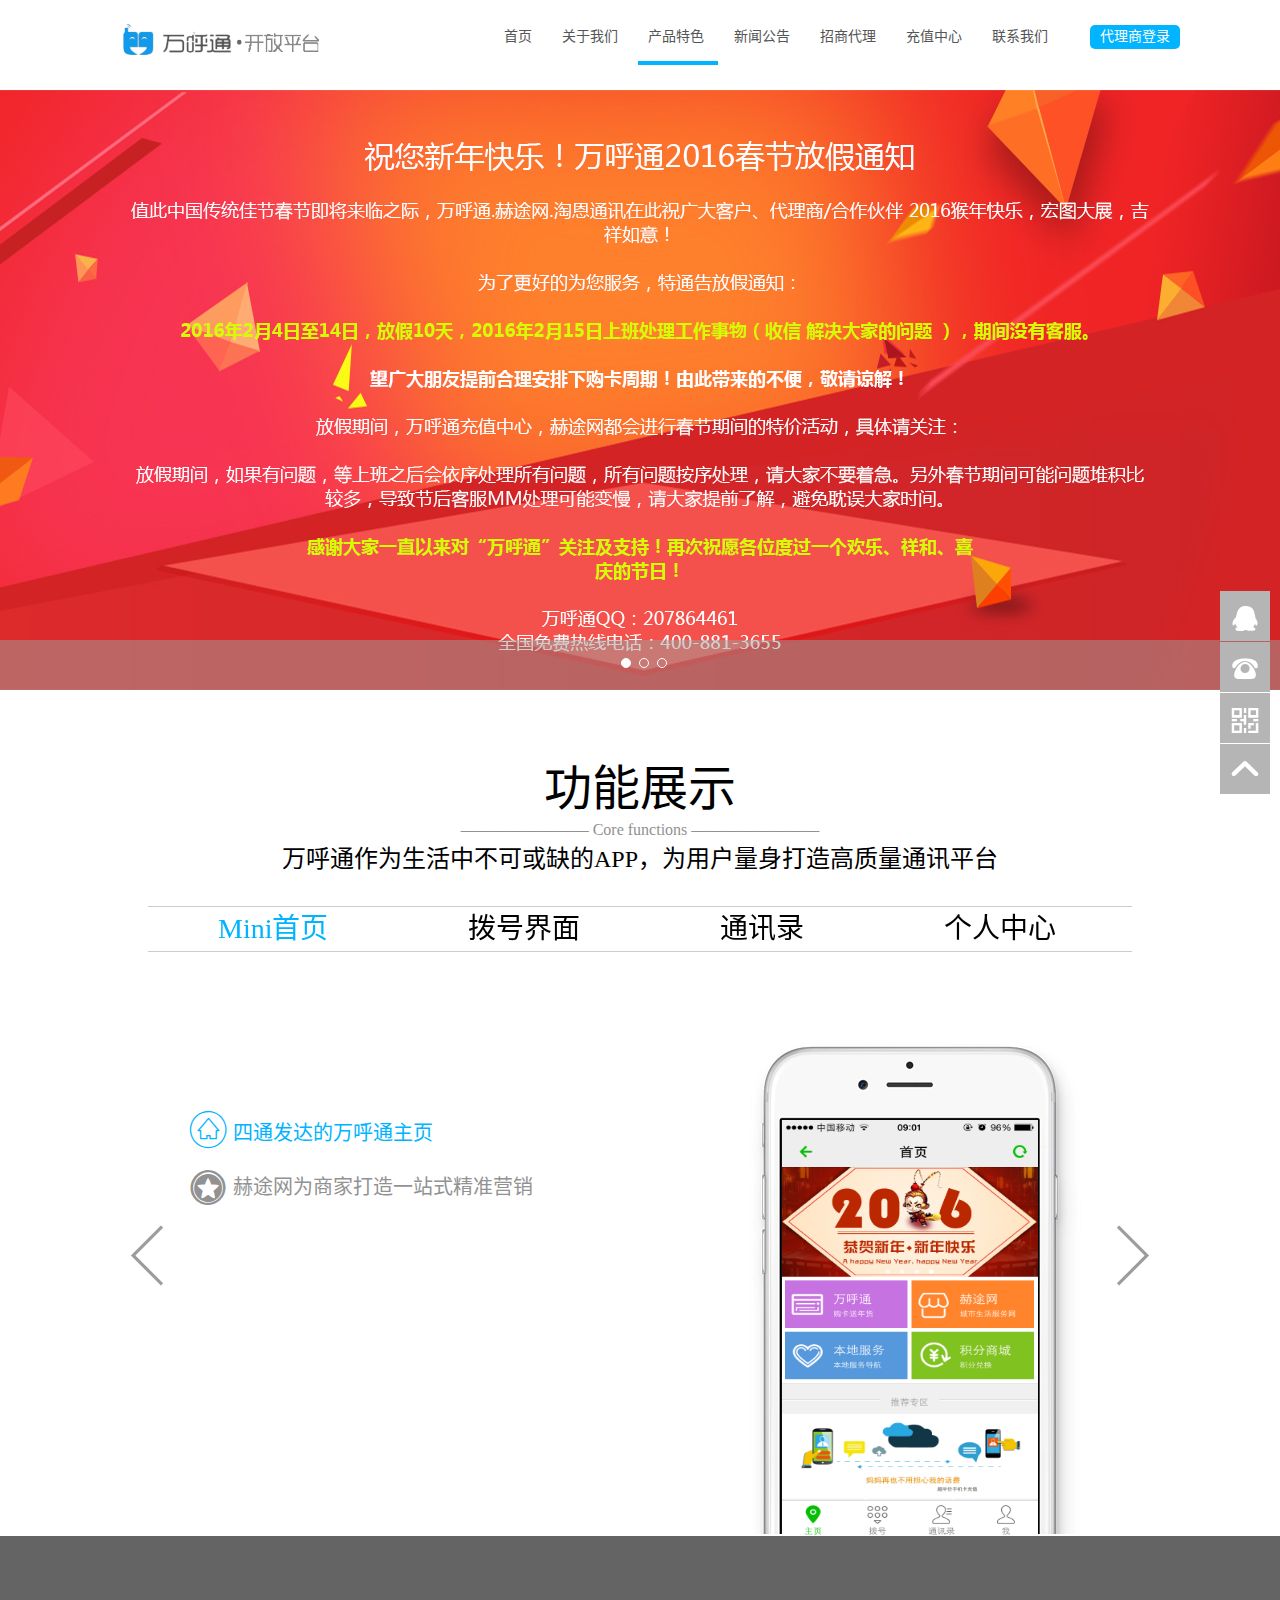
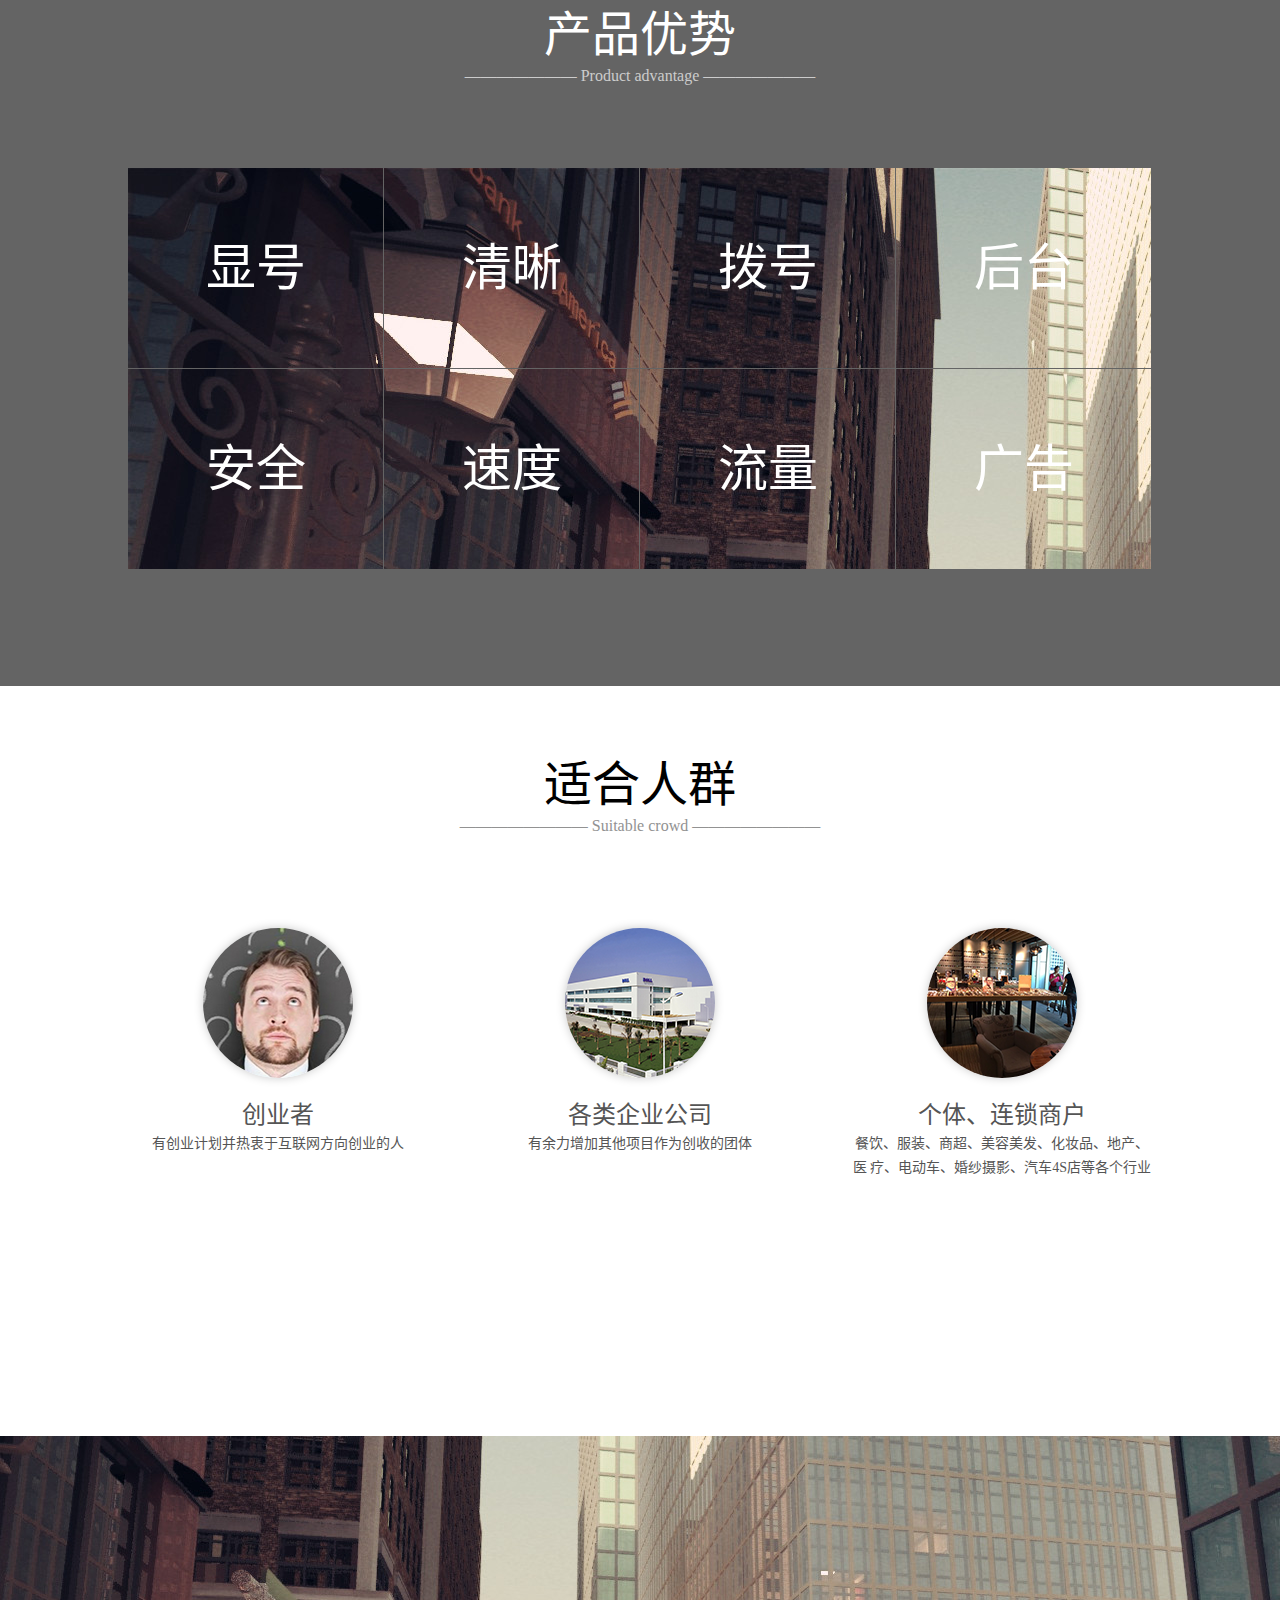
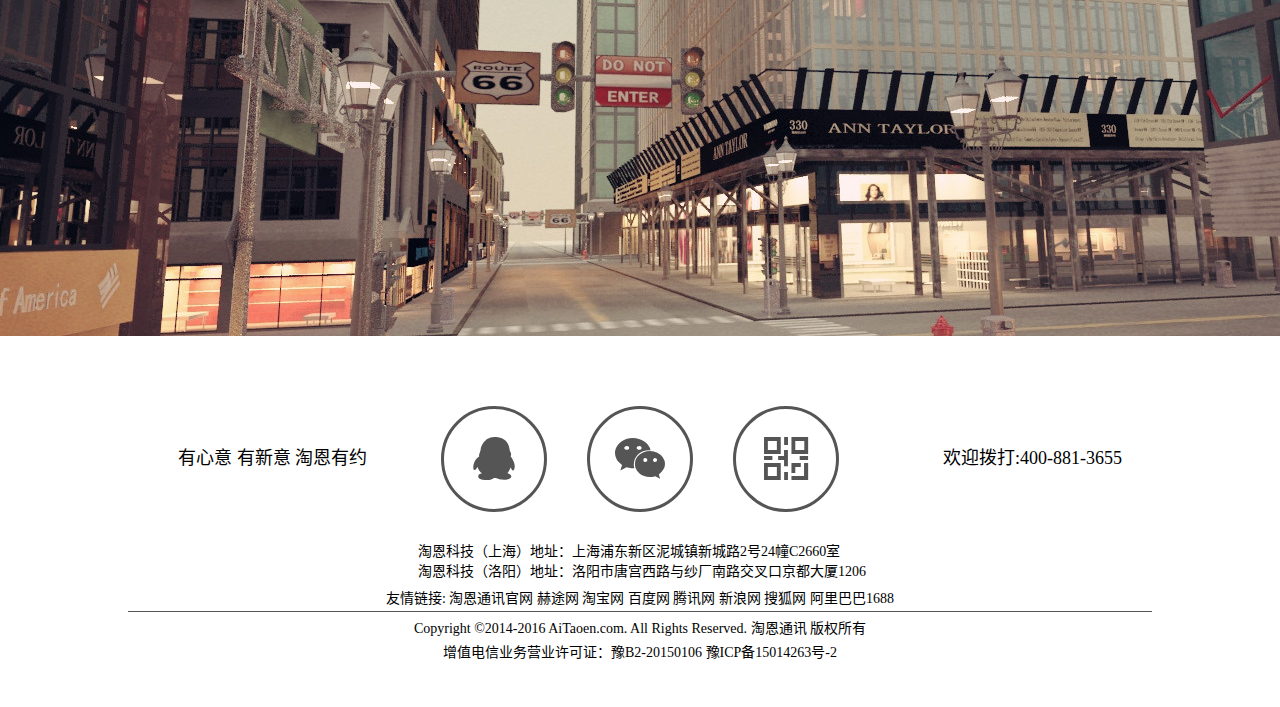
<file: web/characteristic.html>
<!DOCTYPE html>
<html lang="zh-CN">
<head>
	<meta charset="UTF-8">
	<meta http-equiv="X-UA-Compatible" content="IE=Edge">
	<meta name="viewport" content="device-width, initial-scale=0.3">
	<meta name="keywords" content="万呼通,万呼通电话,万呼通网络电话,万呼通网络电话官网,万呼通免费网络电话软件下载" />
	<meta name="description" content="网络电话哪个好用？还在为通话长，话费贵犯愁？万呼通网络电话通打全球，市话长途一个价，低至4分，免费试用，天天送话费，更有通讯录备份等新功能邀您体验，专业VOIP网络电话，清晰语音通话，尽在万呼通网络电话官方网站！" />
	<title>产品特色</title>
	<link rel="stylesheet" type="text/css" href="../css/characteristic.css">
	<link rel="icon" href="../img/iconimg.ico" type="../image/gif"/>
	<script src="../js/jquery.js"></script>
	<script type="text/javascript" src="../js/js.js"></script>
	<style type="text/css">
	@font-face {font-family: 'iconfont';
	    src: url('../iconfont/iconfont.eot'); /* IE9*/
	    src: url('../iconfont/iconfont.eot?#iefix') format('embedded-opentype'), /* IE6-IE8 */
	    url('../iconfont/iconfont.woff') format('woff'), /* chrome、firefox */
	    url('../iconfont/iconfont.ttf') format('truetype'), /* chrome、firefox、opera、Safari, Android, iOS 4.2+*/
	    url('../iconfont/iconfont.svg#iconfont') format('svg'); /* iOS 4.1- */
	}
	.iconfont{
	    font-family:"iconfont" !important;
	    font-size:16px;font-style:normal;
	}
	</style>
</head>
<body>
	<div id="top"></div>

	<!--头部开始-->
	<div id="Head">
		<div class="content">
			<div class="left">
				<img src="../img/logo.png">
			</div>
			<div class="middle">
				<a class="a" href="../web/SignIn.html">代理商登录</a>
			</div>
			<div class="right">
				<ul class="list">
					<li class="L1 one"><a class="a" href="../index.html">首页</a></li>
					<li class="L2 one"><a class="a" href="../web/about.html">关于我们</a></li>
					<li class="L3 one"><a class="a" href="../web/characteristic.html">产品特色</a></li>
					<li class="L4 one"><a class="a" href="../web/news.html">新闻公告</a></li>
					<li class="L5 one"><a class="a" href="../web/agent.html">招商代理</a></li>
					<li class="L6 one"><a class="a" href="http://www.vivip.cc/index.php?ctl=tuan&cid=18" target="_blank">充值中心</a></li>
					<li class="L7 one"><a class="a" href="../web/contact.html">联系我们</a></li>
					<li class="L8"></li>
				</ul>
			</div>
		</div>
	</div>
	<!--头部结束-->

	<!--轮播图开始-->
	<div id="big">
		<div class="con">
			<div class="pic">
				<a href="../web/about.html" class="a3"  style="display:block;"></a>
				<a href="../web/case.html" class="a1" ></a>
				<a href="../web/about.html" class="a2" ></a>
			</div>
			<ul class="list">
				<li class="hov"></li>
				<li></li><li></li>
			</ul>
			<ul class="but" onselectstart="return false">
				<li class="left">&lt;</li><li class="right">&gt;</li>
			</ul>
		</div>
		<div class="bottom"></div>
	</div>
	<!--轮播图结束-->

	<!--核心开始-->
	<div id="core">
		<div class="content">
			<div class="top">
				<p class="p1">功能展示</p>
				<p class="p2">———————— Core functions ————————</p>
				<p class="p3">万呼通作为生活中不可或缺的APP，为用户量身打造高质量通讯平台</p>
			</div>
			<div class="big">
				<!--轮播图开始-->
					<div class="con">
						<div class="iphone"><p></p></div>
						<div class="pic">
							<div class="sj1 sj"  style="display:block;">
								<img src="../img/index-core-lb-1.png" >
								<div class="txt">
									<div class="p1">
										<i class="iconfont">&#xe625;</i>
										<a href="javascript:void(0);">四通发达的万呼通主页</a>
										
									</div>
									<div class="p2 one">
										<i class="iconfont">&#xe62a;</i>
										<a href="javascript:void(0);">赫途网为商家打造一站式精准营销</a>
										<img src="../img/index-core-lb-1-1.png">
									</div>
								</div>
							</div>
							<div class="sj2 sj" >
								<img src="../img/index-core-lb-2.png">
								<div class="txt">
									<div class="p1">
										<i class="iconfont">&#xe608;</i>
										<a href="javascript:void(0);">简洁大方的拨号界面</a>
										
									</div>
									<div class="p2 one">
										<i class="iconfont">&#xe62d;</i>
										<a href="javascript:void(0);">拨号设置，随心所欲</a>
										<img src="../img/index-core-lb-2-1.png">
									</div>
								</div>
							</div>
							<div class="sj3 sj" >
								<img src="../img/index-core-lb-3.png">
								<div class="txt">
									<div class="p1">
										<i class="iconfont">&#xe628;</i>
										<a href="javascript:void(0);">通讯录功能，联系人列表一目了然</a>
										
									</div>
									<div class="p2 one">
										<i class="iconfont">&#xe626;</i>
										<a href="javascript:void(0);">添加联系人，一步到位</a>
										<img src="../img/index-core-lb-3-1.png">
									</div>
								</div>
							</div>
							<div class="sj4 sj" >
								<img src="../img/index-core-lb-4.png">
								<div class="txt">
									<div class="p1">
										<i class="iconfont">&#xe629;</i>
										<a href="javascript:void(0);">精彩绝伦的个人中心</a>
										
									</div>
									<div class="p2 one">
										<i class="iconfont">&#xe627;</i>
										<a href="javascript:void(0);">安全快捷的一站式充值中心</a>
										<img src="../img/index-core-lb-4-1.png">
									</div>
									<div class="p3 one">
										<i class="iconfont">&#xe624;</i>
										<a href="javascript:void(0);">方便快捷的资费明细中心</a>
										<img src="../img/index-core-lb-4-2.png">
									</div>
									<div class="p4 one">
										<i class="iconfont">&#xe62b;</i>
										<a href="javascript:void(0);">随心所欲，设置动听的按键音乐</a>
										<img src="../img/index-core-lb-4-3.png">
									</div>
									<div class="p5 one">
										<i class="iconfont">&#xe62c;</i>
										<a href="javascript:void(0);">贴心的帮助服务，让小白变达人</a>
										<img src="../img/index-core-lb-4-4.png">
									</div>
									<div class="p6 one">
										<i class="iconfont">&#xe62d;</i>
										<a href="javascript:void(0);">统筹全局的设置中心</a>
										<img src="../img/index-core-lb-4-5.png">
									</div>
								</div>
							</div>
						</div>
						<div class="con_list">
							<ul class="list">
								<li class="hov">Mini首页</li>
								<li>拨号界面</li>
								<li>通讯录</li>
								<li>个人中心</li>
							</ul>
						</div>
						<ul class="but" onselectstart="return false">
							<li class="left"><i class="iconfont">&#xe623;</i></li><li class="right"><i class="iconfont">&#xe622;</i></li>
						</ul>
					</div>
				<!--轮播图结束-->
			</div>
		</div>
	</div>
	<!--核心结束-->

	<!--优势开始-->
	<div id="advantage">
		<div class="content">
			<div class="top">
				<p class="p1">产品优势</p>
				<p class="p2">——————— Product advantage ———————</p>
			</div>
			<ul class="bottom">
				<li class="L1">
					<p class="p1">
						<span class="sp1">去电显示真实号码</span>
						<span class="sp2">万呼通配备了双透传显示线路，主叫被叫都显示对方真实号码</span>
					</p>
					<p class="p2">
						<span class="sp1">显号</span>
					</p>
				</li>
				<li class="L2">
					<p class="p1">
						<span class="sp1">音质清晰无干扰</span>
						<span class="sp2">万呼通添加24h媒体路由运行，有效过滤通话杂音，降低干扰，保障用户语音清晰度</span>
					</p>
					<p class="p2">
						<span class="sp1">清晰</span>
					</p>
				</li>
				<li class="L3">
					<p class="p1">
						<span class="sp1">一键拨号</span>
						<span class="sp2">万呼通适配自动同步手机联系人通话记录，无须来电翻找联系人，一键拨号，便捷无忧</span>
					</p>
					<p class="p2">
						<span class="sp1">拨号</span>
					</p>
				</li>
				<li class="L4">
					<p class="p1">
						<span class="sp1">提供后台管理系统</span>
						<span class="sp2">对用户，数据，费率，客户端进行管理</span>
					</p>
					<p class="p2">
						<span class="sp1">后台</span>
					</p>
				</li>
				<li class="L5">
					<p class="p1">
						<span class="sp1">绿色安全稳定</span>
						<span class="sp2">万呼通通过360，金山等严格检测，绝对绿色安全</span>
					</p>
					<p class="p2">
						<span class="sp1">安全</span>
					</p>
				</li>
				<li class="L6">
					<p class="p1">
						<span class="sp1">接通速度快</span>
						<span class="sp2">拥有独家专线调配，不拥堵，不掉线，呼叫秒通，不等待</span>
					</p>
					<p class="p2">
						<span class="sp1">速度</span>
					</p>
				</li>
				<li class="L7">
					<p class="p1">
						<span class="sp1">流量免消耗</span>
						<span class="sp2">每次通话只需1kb-5kb流量，用户自动切换拨号方式，网络直播，网络回拨，智能拨号</span>
					</p>
					<p class="p2">
						<span class="sp1">流量</span>
					</p>
				</li>
				<li class="L8">
					<p class="p1">
						<span class="sp1">广告展位功能</span>
						<span class="sp2">宣传品牌，商家促销利器后台操作系统实时更新</span>
					</p>
					<p class="p2">
						<span class="sp1">广告</span>
					</p>
				</li>
			</ul>
		</div>
	</div>
	<!--优势结束-->
	
	<!--适合人群开始-->
	<div id="fit">
		<div class="content">
			<div class="top">
				<p class="p1">适合人群</p>
				<p class="p2">———————— Suitable crowd ————————</p>
			</div>
			<div class="bottom">
				<div class="left">
					<span></span>
					<h3>创业者</h3>
					<p>有创业计划并热衷于互联网方向创业的人</p>
				</div>
				<div class="middle">
					<span></span>
					<h3>各类企业公司</h3>
					<p>有余力增加其他项目作为创收的团体</p>
				</div>
				<div class="right">
					<span></span>
					<h3>个体、连锁商户</h3>
					<p>餐饮、服装、商超、美容美发、化妆品、地产、医
疗、电动车、婚纱摄影、汽车4S店等各个行业</p>
				</div>
			</div>
		</div>
	</div>
	<!--适合人群结束-->
	
	<!--陶恩出品开始-->
	<div id="taoen"></div>
	<!--淘恩出品结束-->
	
	<!--页面底部信息开始-->
	<div id="info">
		<div class="content">
			<div class="top">
				<a class="a1" href="tencent://Message/?Uin=207864461&websiteName=q-zone.qq.com&Menu=yes207864461;">
					<i class="iconfont">&#xe601;</i>
					<p class="p1"><span class="sp1">Q我吧</span></p>
				</a>
				<a class="a2 a" href="javascript:void(0);">
					<i class="iconfont">&#xe606;</i>
					<p class="p1">
						<span class="sp1">官方微信</span>
						<span class="sp2">万呼通</span>
					</p>
				</a>
				<a class="a3 a" href="javascript:void(0);">
					<i class="iconfont">&#xe607;</i>
					<p class="p1">
						<span class="sp1">扫二维码</span>
						<span class="sp2">立即下载</span>
					</p>
					<p class="p2"><img src="../img/index-banner-ewm.jpg"></p>
				</a>
			</div>
			<div class="bottom">
				<p class="p1">
					<span class="sp1 a">有心意 有新意 淘恩有约</span>
				</p>
				<p class="p2">
					<span class="sp1 a">欢迎拨打:400-881-3655</span>
				</p>
				<p class="p3">淘恩科技（上海）地址：上海浦东新区泥城镇新城路2号24幢C2660室</p>
				<p class="p4">淘恩科技（洛阳）地址：洛阳市唐宫西路与纱厂南路交叉口京都大厦1206</p>
				<p class="p5">
					<span class="sp1">友情链接:</span>
					<a class="a1 a" href="http://www.aitaoen.com" target="_blank">淘恩通讯官网</a>
					<a class="a2 a" href="http://www.aitaoen.com" target="_blank">赫途网</a>
					<a class="a3 a" href="http://www.taobao.com" target="_blank">淘宝网</a>
					<a class="a3 a" href="http://www.baidu.com" target="_blank">百度网</a>
					<a class="a3 a" href="http://www.qq.com" target="_blank">腾讯网</a>
					<a class="a3 a" href="http://www.sina.com.cn" target="_blank">新浪网</a>
					<a class="a3 a" href="http://www.sohu.com" target="_blank">搜狐网</a>
					<a class="a3 a" href="http://www.1688.com" target="_blank">阿里巴巴1688</a>
				</p>
			</div>
		</div>
	</div>
	<!--页面底部信息结束-->

	<!--右侧固定定位开始-->
	<div id="fixed">
		<ul class="content">
			<li class="L1">
				<a href="tencent://Message/?Uin=207864461&websiteName=q-zone.qq.com&Menu=yes207864461;">
					<i class="iconfont">&#xe601;</i>
					<div class="L1_content">
						<div>
							<span><img src="../img/fixed-tx.png"></span>
							<p>在线客服点击交谈</p>
						</div>
						<img class="img" src="../img/fixed-jt.png">
					</div>
				</a>
				</li>
			<li class="L2">
				<a href="javascript:void(0);">
					<i class="iconfont">&#xe600;</i>
					<div class="L1_content">
						<div>
							<p>服务热线：</br><span>400-881-3655</span></p>
						</div>
						<img  class="img" src="../img/fixed-jt.png">
					</div>
				</a>
			</li>
			<li class="L3">
				<a href="javascript:void(0);">
					<i class="iconfont">&#xe607;</i>
					<div class="L1_content">
						<div>
							<span><img src="../img/index-banner-ewm.jpg"></span>
							<p>扫一扫，微信关注万呼通</p>
						</div>
						<img class="img" src="../img/fixed-jt.png">
					</div>
				</a>
			</li>
			<li class="L4">
				<a href="#top">
					<i class="iconfont">&#xe60a;</i>
				</a>
			</li>		
		</ul>
	</div>
	<!--右侧固定定位结束-->

	<!--版权开始-->
	<div id="copy">
		<div class="content">
			<p class="p1">
				<span>Copyright ©2014-2016</span>
				<span>AiTaoen.com. All Rights Reserved. 淘恩通讯 版权所有</span>
			</p>
			<p class="p2">
				<span>增值电信业务营业许可证：豫B2-20150106</span>
				<a href="http://www.miibeian.gov.cn/" target="_blank">豫ICP备15014263号-2</a>
			</p>
		</div>
	</div>
	<!--版权结束-->
</body>
</html>
</file>
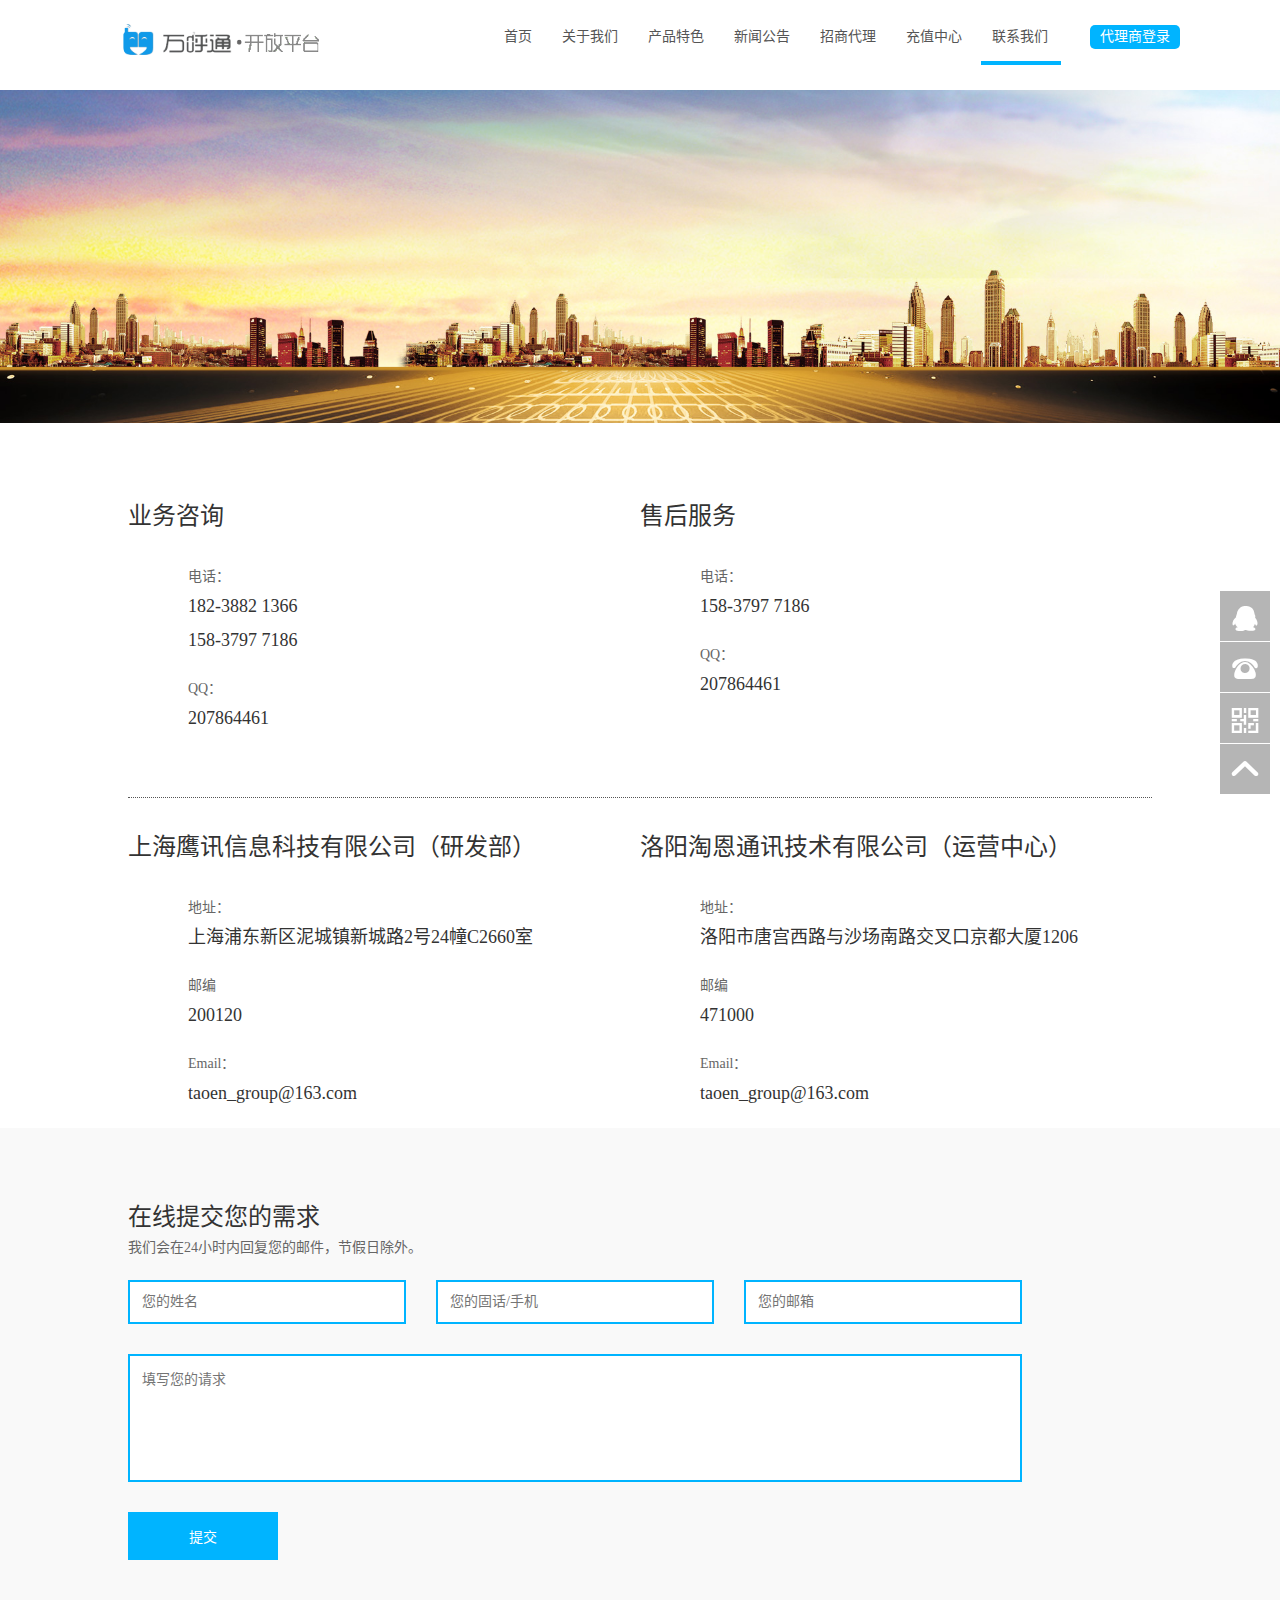
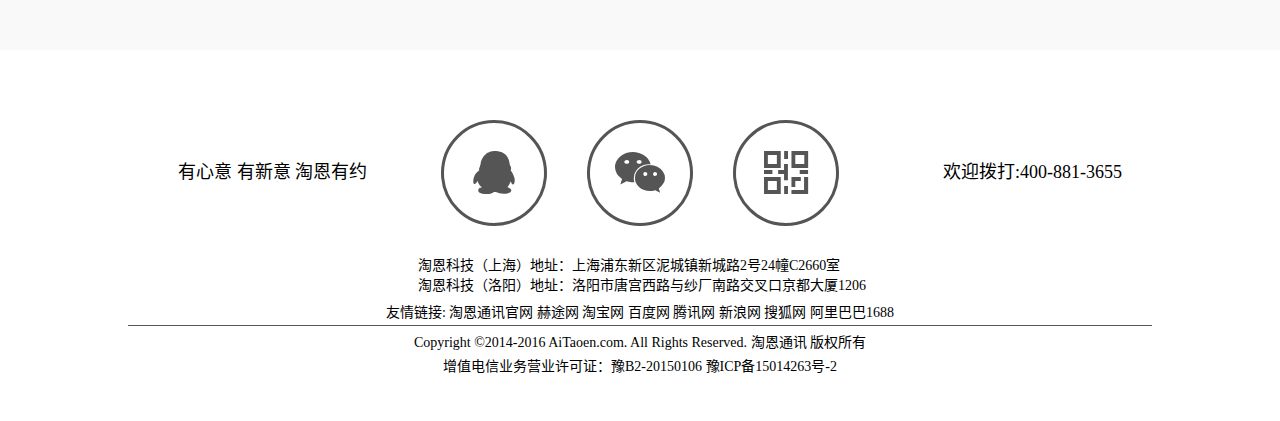
<file: web/contact.html>
<!DOCTYPE html>
<html lang="zh-CN">
<head>
	<meta charset="UTF-8">
	<meta http-equiv="X-UA-Compatible" content="IE=Edge">
	<meta name="viewport" content="device-width, initial-scale=0.3">
	<meta name="keywords" content="万呼通,万呼通电话,万呼通网络电话,万呼通网络电话官网,万呼通免费网络电话软件下载" />
	<meta name="description" content="网络电话哪个好用？还在为通话长，话费贵犯愁？万呼通网络电话通打全球，市话长途一个价，低至4分，免费试用，天天送话费，更有通讯录备份等新功能邀您体验，专业VOIP网络电话，清晰语音通话，尽在万呼通网络电话官方网站！" />
	<title>联系我们</title>
	<link rel="stylesheet" type="text/css" href="../css/contact.css">
	<link rel="icon" href="../img/iconimg.ico" type="../image/gif"/>
	<script src="../js/jquery.js"></script>
	<script type="text/javascript" src="../js/js.js"></script>
	<style type="text/css">
	@font-face {font-family: 'iconfont';
	    src: url('../iconfont/iconfont.eot'); /* IE9*/
	    src: url('../iconfont/iconfont.eot?#iefix') format('embedded-opentype'), /* IE6-IE8 */
	    url('../iconfont/iconfont.woff') format('woff'), /* chrome、firefox */
	    url('../iconfont/iconfont.ttf') format('truetype'), /* chrome、firefox、opera、Safari, Android, iOS 4.2+*/
	    url('../iconfont/iconfont.svg#iconfont') format('svg'); /* iOS 4.1- */
	}
	.iconfont{
	    font-family:"iconfont" !important;
	    font-size:16px;font-style:normal;
	}
	</style>
</head>
<body>
	<div id="top"></div>
	<!--头部开始-->
	<div id="Head">
		<div class="content">
			<div class="left">
				<img src="../img/logo.png">
			</div>
			<div class="middle">
				<a class="a" href="../web/SignIn.html">代理商登录</a>
			</div>
			<div class="right">
				<ul class="list">
					<li class="L1 one"><a class="a" href="../index.html">首页</a></li>
					<li class="L2 one"><a class="a" href="../web/about.html">关于我们</a></li>
					<li class="L3 one"><a class="a" href="../web/characteristic.html">产品特色</a></li>
					<li class="L4 one"><a class="a" href="../web/news.html">新闻公告</a></li>
					<li class="L5 one"><a class="a" href="../web/agent.html">招商代理</a></li>
					<li class="L6 one"><a class="a" href="http://www.vivip.cc/index.php?ctl=tuan&cid=18" target="_blank">充值中心</a></li>
					<li class="L7 one"><a class="a" href="../web/contact.html">联系我们</a></li>
					<li class="L8"></li>
				</ul>
			</div>
		</div>
	</div>
	<!--头部结束-->

	<!--banner开始-->
	<div id="banner">
		<img src="../img/contact-banner.jpg">
	</div>
	<!--banner结束-->

	<!--联系我们开始-->
	<div id="contact">
		<div class="content">
			<div class="top">
				<div class="left">
					<h3>业务咨询</h3>
					<p class="p1">
						<span class="sp1 one">电话：</span>
						<span class="sp2 sp">182-3882 1366</span>
						<span class="sp3 sp">158-3797 7186</span>
						<span class="sp4 one">QQ：</span>
						<span class="sp5 sp">207864461</span>
					</p>
				</div>
				<div class="right">
					<h3>售后服务</h3>
					<p class="p1">
						<span class="sp1 one">电话：</span>
						<span class="sp2 sp">158-3797 7186</span>
						<span class="sp4 one">QQ：</span>
						<span class="sp5 sp">207864461</span>
					</p>
				</div>
			</div>
			<div class="bottom">
				<div class="left">
					<h3>上海鹰讯信息科技有限公司（研发部）</h3>
					<p class="p1">
						<span class="sp1 one">地址：</span>
						<span class="sp2 sp">上海浦东新区泥城镇新城路2号24幢C2660室</span>
						<span class="sp3 one">邮编</span>
						<span class="sp4 sp">200120</span>
						<span class="sp5 one">Email：</span>
						<span class="sp6 sp">taoen_group@163.com</span>
					</p>
				</div>
				<div class="right">
					<h3>洛阳淘恩通讯技术有限公司（运营中心）</h3>
					<p class="p1">
						<span class="sp1 one">地址：</span>
						<span class="sp2 sp">洛阳市唐宫西路与沙场南路交叉口京都大厦1206</span>
						<span class="sp3 one">邮编</span>
						<span class="sp4 sp">471000</span>
						<span class="sp5 one">Email：</span>
						<span class="sp6 sp">taoen_group@163.com</span>
					</p>
				</div>
			</div>
		</div>
	</div>
	<!--联系我们结束-->

	<!--请求开始-->
	<div id="request">
		<div class="content">
			<div class="top">
				<h3>在线提交您的需求</h3>
				<p>我们会在24小时内回复您的邮件，节假日除外。</p>
			</div>
			<form class="bottom" action="javascript:void(0);" method="post">
				<input type="text" class="name for1" placeholder="您的姓名" maxlength="20" />
				<input type="text" class="name for2" placeholder="您的固话/手机" maxlength="20" />
				<input type="text" class="name for3" placeholder="您的邮箱" maxlength="20" />
				<div class="clear"></div>
				<textarea placeholder="填写您的请求" maxlength="300"  style="overflow-y:hidden" style="overflow-x:hidden"></textarea>
				<input type="submit" class="btu" value="提交" />
			</form>
		</div>
	</div>
	<!--请求结束-->

	<!--页面底部信息开始-->
	<div id="info">
		<div class="content">
			<div class="top">
				<a class="a1" href="tencent://Message/?Uin=207864461&websiteName=q-zone.qq.com&Menu=yes207864461;">
					<i class="iconfont">&#xe601;</i>
					<p class="p1"><span class="sp1">Q我吧</span></p>
				</a>
				<a class="a2 a" href="javascript:void(0);">
					<i class="iconfont">&#xe606;</i>
					<p class="p1">
						<span class="sp1">官方微信</span>
						<span class="sp2">万呼通</span>
					</p>
				</a>
				<a class="a3 a" href="javascript:void(0);">
					<i class="iconfont">&#xe607;</i>
					<p class="p1">
						<span class="sp1">扫二维码</span>
						<span class="sp2">立即下载</span>
					</p>
					<p class="p2"><img src="../img/index-banner-ewm.jpg"></p>
				</a>
			</div>
			<div class="bottom">
				<p class="p1">
					<span class="sp1 a">有心意 有新意 淘恩有约</span>
				</p>
				<p class="p2">
					<span class="sp1 a">欢迎拨打:400-881-3655</span>
				</p>
				<p class="p3">淘恩科技（上海）地址：上海浦东新区泥城镇新城路2号24幢C2660室</p>
				<p class="p4">淘恩科技（洛阳）地址：洛阳市唐宫西路与纱厂南路交叉口京都大厦1206</p>
				<p class="p5">
					<span class="sp1">友情链接:</span>
					<a class="a1 a" href="http://www.aitaoen.com" target="_blank">淘恩通讯官网</a>
					<a class="a2 a" href="http://www.aitaoen.com" target="_blank">赫途网</a>
					<a class="a3 a" href="http://www.taobao.com" target="_blank">淘宝网</a>
					<a class="a3 a" href="http://www.baidu.com" target="_blank">百度网</a>
					<a class="a3 a" href="http://www.qq.com" target="_blank">腾讯网</a>
					<a class="a3 a" href="http://www.sina.com.cn" target="_blank">新浪网</a>
					<a class="a3 a" href="http://www.sohu.com" target="_blank">搜狐网</a>
					<a class="a3 a" href="http://www.1688.com" target="_blank">阿里巴巴1688</a>
				</p>
			</div>
		</div>
	</div>
	<!--页面底部信息结束-->

	<!--右侧固定定位开始-->
	<div id="fixed">
		<ul class="content">
			<li class="L1">
				<a href="tencent://Message/?Uin=207864461&websiteName=q-zone.qq.com&Menu=yes207864461;">
					<i class="iconfont">&#xe601;</i>
					<div class="L1_content">
						<div>
							<span><img src="../img/fixed-tx.png"></span>
							<p>在线客服点击交谈</p>
						</div>
						<img class="img" src="../img/fixed-jt.png">
					</div>
				</a>
				</li>
			<li class="L2">
				<a href="javascript:void(0);">
					<i class="iconfont">&#xe600;</i>
					<div class="L1_content">
						<div>
							<p>服务热线：</br><span>400-881-3655</span></p>
						</div>
						<img  class="img" src="../img/fixed-jt.png">
					</div>
				</a>
			</li>
			<li class="L3">
				<a href="javascript:void(0);">
					<i class="iconfont">&#xe607;</i>
					<div class="L1_content">
						<div>
							<span><img src="../img/index-banner-ewm.jpg"></span>
							<p>扫一扫，微信关注万呼通</p>
						</div>
						<img class="img" src="../img/fixed-jt.png">
					</div>
				</a>
			</li>
			<li class="L4">
				<a href="#top">
					<i class="iconfont">&#xe60a;</i>
				</a>
			</li>		
		</ul>
	</div>
	<!--右侧固定定位结束-->

	<!--版权开始-->
	<div id="copy">
		<div class="content">
			<p class="p1">
				<span>Copyright ©2014-2016</span>
				<span>AiTaoen.com. All Rights Reserved. 淘恩通讯 版权所有</span>
			</p>
			<p class="p2">
				<span>增值电信业务营业许可证：豫B2-20150106</span>
				<a href="http://www.miibeian.gov.cn/" target="_blank">豫ICP备15014263号-2</a>
			</p>
		</div>
	</div>
	<!--版权结束-->
</body>
</html>
</file>
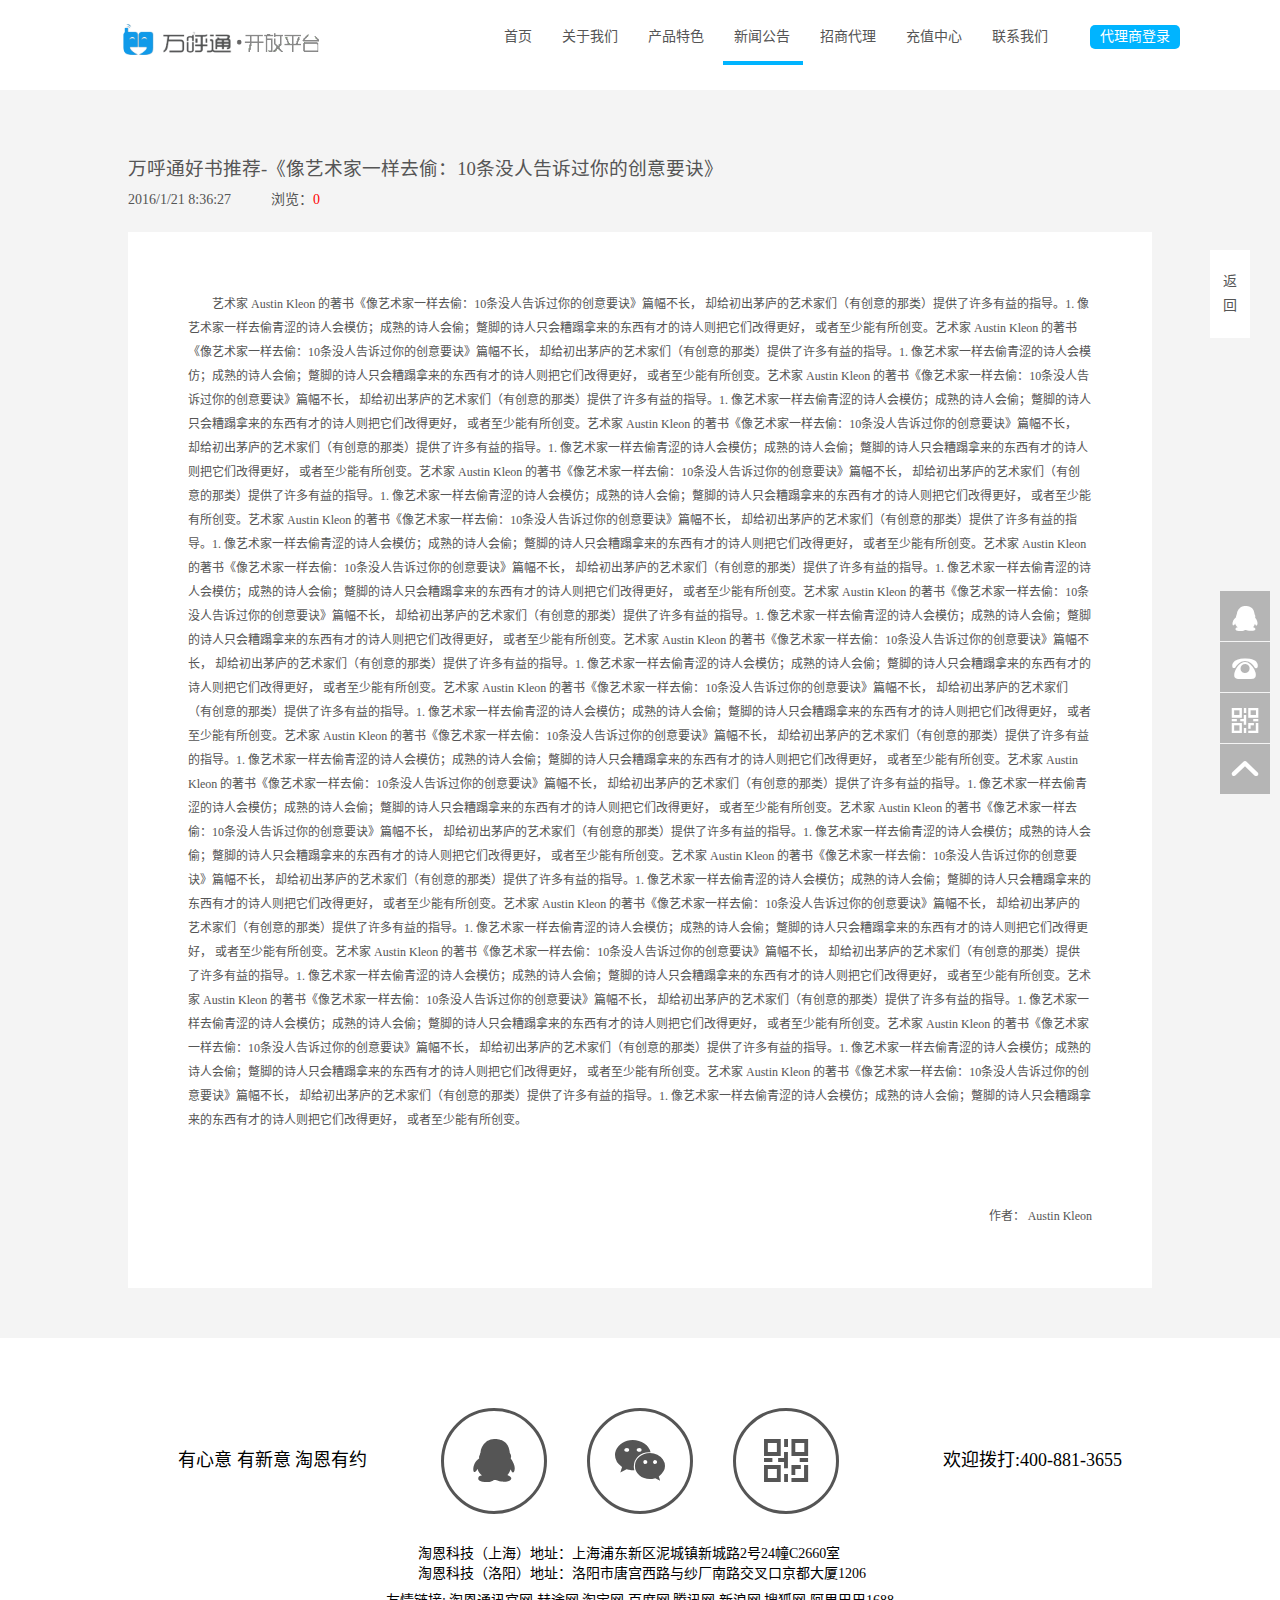
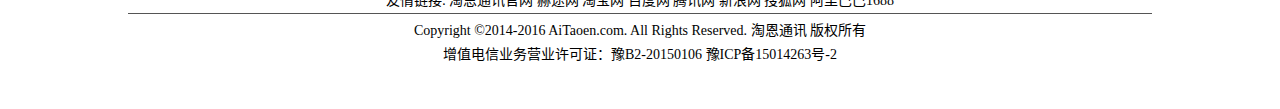
<file: web/news-list.html>
<!DOCTYPE html>
<html lang="zh-CN">
<head>
	<meta charset="UTF-8">
	<meta http-equiv="X-UA-Compatible" content="IE=Edge">
	<meta name="viewport" content="device-width, initial-scale=0.3">
	<meta name="keywords" content="万呼通,万呼通电话,万呼通网络电话,万呼通网络电话官网,万呼通免费网络电话软件下载" />
	<meta name="description" content="网络电话哪个好用？还在为通话长，话费贵犯愁？万呼通网络电话通打全球，市话长途一个价，低至4分，免费试用，天天送话费，更有通讯录备份等新功能邀您体验，专业VOIP网络电话，清晰语音通话，尽在万呼通网络电话官方网站！" />
	<title>新闻</title>
	<link rel="stylesheet" type="text/css" href="../css/news-list.css">
	<link rel="icon" href="../img/iconimg.ico" type="../image/gif"/>
	<script src="../js/jquery.js"></script>
	<script type="text/javascript" src="../js/js.js"></script>
	<style type="text/css">
	@font-face {font-family: 'iconfont';
	    src: url('../iconfont/iconfont.eot'); /* IE9*/
	    src: url('../iconfont/iconfont.eot?#iefix') format('embedded-opentype'), /* IE6-IE8 */
	    url('../iconfont/iconfont.woff') format('woff'), /* chrome、firefox */
	    url('../iconfont/iconfont.ttf') format('truetype'), /* chrome、firefox、opera、Safari, Android, iOS 4.2+*/
	    url('../iconfont/iconfont.svg#iconfont') format('svg'); /* iOS 4.1- */
	}
	.iconfont{
	    font-family:"iconfont" !important;
	    font-size:16px;font-style:normal;
	}
	</style>
</head>
<body>
	<div id="top"></div>

	<!--头部开始-->
	<div id="Head">
		<div class="content">
			<div class="left">
				<img src="../img/logo.png">
			</div>
			<div class="middle">
				<a class="a" href="../web/SignIn.html">代理商登录</a>
			</div>
			<div class="right">
				<ul class="list">
					<li class="L1 one"><a class="a" href="../index.html">首页</a></li>
					<li class="L2 one"><a class="a" href="../web/about.html">关于我们</a></li>
					<li class="L3 one"><a class="a" href="../web/characteristic.html">产品特色</a></li>
					<li class="L4 one"><a class="a" href="../web/news.html">新闻公告</a></li>
					<li class="L5 one"><a class="a" href="../web/agent.html">招商代理</a></li>
					<li class="L6 one"><a class="a" href="http://www.vivip.cc/index.php?ctl=tuan&cid=18" target="_blank">充值中心</a></li>
					<li class="L7 one"><a class="a" href="../web/contact.html">联系我们</a></li>
					<li class="L8"></li>
				</ul>
			</div>
		</div>
	</div>
	<!--头部结束-->

	<!--新闻title开始-->
	<div id="title">
		<div class="content">
			<h3 class="h1">万呼通好书推荐-《像艺术家一样去偷：10条没人告诉过你的创意要诀》</h3>
			<p class="p1"><span class="sp1">2016/1/21 8:36:27</span><span class="sp2">浏览：</span><span class="sp3">0</span></p>
		</div>
	</div>
	<!--新闻title结束-->

	<!--内容开始-->
	<div id="news">
		<div class="content">
			<p>艺术家 Austin Kleon 的著书《像艺术家一样去偷：10条没人告诉过你的创意要诀》篇幅不长，
			却给初出茅庐的艺术家们（有创意的那类）提供了许多有益的指导。1. 像艺术家一样去偷青涩的诗人会模仿；成熟的诗人会偷；蹩脚的诗人只会糟蹋拿来的东西有才的诗人则把它们改得更好，
			或者至少能有所创变。艺术家 Austin Kleon 的著书《像艺术家一样去偷：10条没人告诉过你的创意要诀》篇幅不长，
			却给初出茅庐的艺术家们（有创意的那类）提供了许多有益的指导。1. 像艺术家一样去偷青涩的诗人会模仿；成熟的诗人会偷；蹩脚的诗人只会糟蹋拿来的东西有才的诗人则把它们改得更好，
			或者至少能有所创变。艺术家 Austin Kleon 的著书《像艺术家一样去偷：10条没人告诉过你的创意要诀》篇幅不长，
			却给初出茅庐的艺术家们（有创意的那类）提供了许多有益的指导。1. 像艺术家一样去偷青涩的诗人会模仿；成熟的诗人会偷；蹩脚的诗人只会糟蹋拿来的东西有才的诗人则把它们改得更好，
			或者至少能有所创变。艺术家 Austin Kleon 的著书《像艺术家一样去偷：10条没人告诉过你的创意要诀》篇幅不长，
			却给初出茅庐的艺术家们（有创意的那类）提供了许多有益的指导。1. 像艺术家一样去偷青涩的诗人会模仿；成熟的诗人会偷；蹩脚的诗人只会糟蹋拿来的东西有才的诗人则把它们改得更好，
			或者至少能有所创变。艺术家 Austin Kleon 的著书《像艺术家一样去偷：10条没人告诉过你的创意要诀》篇幅不长，
			却给初出茅庐的艺术家们（有创意的那类）提供了许多有益的指导。1. 像艺术家一样去偷青涩的诗人会模仿；成熟的诗人会偷；蹩脚的诗人只会糟蹋拿来的东西有才的诗人则把它们改得更好，
			或者至少能有所创变。艺术家 Austin Kleon 的著书《像艺术家一样去偷：10条没人告诉过你的创意要诀》篇幅不长，
			却给初出茅庐的艺术家们（有创意的那类）提供了许多有益的指导。1. 像艺术家一样去偷青涩的诗人会模仿；成熟的诗人会偷；蹩脚的诗人只会糟蹋拿来的东西有才的诗人则把它们改得更好，
			或者至少能有所创变。艺术家 Austin Kleon 的著书《像艺术家一样去偷：10条没人告诉过你的创意要诀》篇幅不长，
			却给初出茅庐的艺术家们（有创意的那类）提供了许多有益的指导。1. 像艺术家一样去偷青涩的诗人会模仿；成熟的诗人会偷；蹩脚的诗人只会糟蹋拿来的东西有才的诗人则把它们改得更好，
			或者至少能有所创变。艺术家 Austin Kleon 的著书《像艺术家一样去偷：10条没人告诉过你的创意要诀》篇幅不长，
			却给初出茅庐的艺术家们（有创意的那类）提供了许多有益的指导。1. 像艺术家一样去偷青涩的诗人会模仿；成熟的诗人会偷；蹩脚的诗人只会糟蹋拿来的东西有才的诗人则把它们改得更好，
			或者至少能有所创变。艺术家 Austin Kleon 的著书《像艺术家一样去偷：10条没人告诉过你的创意要诀》篇幅不长，
			却给初出茅庐的艺术家们（有创意的那类）提供了许多有益的指导。1. 像艺术家一样去偷青涩的诗人会模仿；成熟的诗人会偷；蹩脚的诗人只会糟蹋拿来的东西有才的诗人则把它们改得更好，
			或者至少能有所创变。艺术家 Austin Kleon 的著书《像艺术家一样去偷：10条没人告诉过你的创意要诀》篇幅不长，
			却给初出茅庐的艺术家们（有创意的那类）提供了许多有益的指导。1. 像艺术家一样去偷青涩的诗人会模仿；成熟的诗人会偷；蹩脚的诗人只会糟蹋拿来的东西有才的诗人则把它们改得更好，
			或者至少能有所创变。艺术家 Austin Kleon 的著书《像艺术家一样去偷：10条没人告诉过你的创意要诀》篇幅不长，
			却给初出茅庐的艺术家们（有创意的那类）提供了许多有益的指导。1. 像艺术家一样去偷青涩的诗人会模仿；成熟的诗人会偷；蹩脚的诗人只会糟蹋拿来的东西有才的诗人则把它们改得更好，
			或者至少能有所创变。艺术家 Austin Kleon 的著书《像艺术家一样去偷：10条没人告诉过你的创意要诀》篇幅不长，
			却给初出茅庐的艺术家们（有创意的那类）提供了许多有益的指导。1. 像艺术家一样去偷青涩的诗人会模仿；成熟的诗人会偷；蹩脚的诗人只会糟蹋拿来的东西有才的诗人则把它们改得更好，
			或者至少能有所创变。艺术家 Austin Kleon 的著书《像艺术家一样去偷：10条没人告诉过你的创意要诀》篇幅不长，
			却给初出茅庐的艺术家们（有创意的那类）提供了许多有益的指导。1. 像艺术家一样去偷青涩的诗人会模仿；成熟的诗人会偷；蹩脚的诗人只会糟蹋拿来的东西有才的诗人则把它们改得更好，
			或者至少能有所创变。艺术家 Austin Kleon 的著书《像艺术家一样去偷：10条没人告诉过你的创意要诀》篇幅不长，
			却给初出茅庐的艺术家们（有创意的那类）提供了许多有益的指导。1. 像艺术家一样去偷青涩的诗人会模仿；成熟的诗人会偷；蹩脚的诗人只会糟蹋拿来的东西有才的诗人则把它们改得更好，
			或者至少能有所创变。艺术家 Austin Kleon 的著书《像艺术家一样去偷：10条没人告诉过你的创意要诀》篇幅不长，
			却给初出茅庐的艺术家们（有创意的那类）提供了许多有益的指导。1. 像艺术家一样去偷青涩的诗人会模仿；成熟的诗人会偷；蹩脚的诗人只会糟蹋拿来的东西有才的诗人则把它们改得更好，
			或者至少能有所创变。艺术家 Austin Kleon 的著书《像艺术家一样去偷：10条没人告诉过你的创意要诀》篇幅不长，
			却给初出茅庐的艺术家们（有创意的那类）提供了许多有益的指导。1. 像艺术家一样去偷青涩的诗人会模仿；成熟的诗人会偷；蹩脚的诗人只会糟蹋拿来的东西有才的诗人则把它们改得更好，
			或者至少能有所创变。艺术家 Austin Kleon 的著书《像艺术家一样去偷：10条没人告诉过你的创意要诀》篇幅不长，
			却给初出茅庐的艺术家们（有创意的那类）提供了许多有益的指导。1. 像艺术家一样去偷青涩的诗人会模仿；成熟的诗人会偷；蹩脚的诗人只会糟蹋拿来的东西有才的诗人则把它们改得更好，
			或者至少能有所创变。艺术家 Austin Kleon 的著书《像艺术家一样去偷：10条没人告诉过你的创意要诀》篇幅不长，
			却给初出茅庐的艺术家们（有创意的那类）提供了许多有益的指导。1. 像艺术家一样去偷青涩的诗人会模仿；成熟的诗人会偷；蹩脚的诗人只会糟蹋拿来的东西有才的诗人则把它们改得更好，
			或者至少能有所创变。艺术家 Austin Kleon 的著书《像艺术家一样去偷：10条没人告诉过你的创意要诀》篇幅不长，
			却给初出茅庐的艺术家们（有创意的那类）提供了许多有益的指导。1. 像艺术家一样去偷青涩的诗人会模仿；成熟的诗人会偷；蹩脚的诗人只会糟蹋拿来的东西有才的诗人则把它们改得更好，
			或者至少能有所创变。<br><br><br><br><span>作者： Austin Kleon</span></p>
			<div class="bdsharebuttonbox"><a href="#" class="bds_more" data-cmd="more"></a><a href="#" class="bds_qzone" data-cmd="qzone" title="分享到QQ空间"></a><a href="#" class="bds_tsina" data-cmd="tsina" title="分享到新浪微博"></a><a href="#" class="bds_tqq" data-cmd="tqq" title="分享到腾讯微博"></a><a href="#" class="bds_renren" data-cmd="renren" title="分享到人人网"></a><a href="#" class="bds_weixin" data-cmd="weixin" title="分享到微信"></a></div>
<script>window._bd_share_config={"common":{"bdSnsKey":{},"bdText":"","bdMini":"2","bdMiniList":false,"bdPic":"","bdStyle":"0","bdSize":"16"},"share":{},"image":{"viewList":["qzone","tsina","tqq","renren","weixin"],"viewText":"分享到：","viewSize":"16"},"selectShare":{"bdContainerClass":null,"bdSelectMiniList":["qzone","tsina","tqq","renren","weixin"]}};with(document)0[(getElementsByTagName('head')[0]||body).appendChild(createElement('script')).src='http://bdimg.share.baidu.com/static/api/js/share.js?v=89860593.js?cdnversion='+~(-new Date()/36e5)];</script>
		</div>
	</div>
	<!--内容结束-->

	<!--返回开始-->
	<p id="return">
		<a href="../web/news.html">返<br>回</a>
	</p>
	<!--返回结束-->

	<!--页面底部信息开始-->
	<div id="info">
		<div class="content">
			<div class="top">
				<a class="a1" href="tencent://Message/?Uin=207864461&websiteName=q-zone.qq.com&Menu=yes207864461;">
					<i class="iconfont">&#xe601;</i>
					<p class="p1"><span class="sp1">Q我吧</span></p>
				</a>
				<a class="a2 a" href="javascript:void(0);">
					<i class="iconfont">&#xe606;</i>
					<p class="p1">
						<span class="sp1">官方微信</span>
						<span class="sp2">万呼通</span>
					</p>
				</a>
				<a class="a3 a" href="javascript:void(0);">
					<i class="iconfont">&#xe607;</i>
					<p class="p1">
						<span class="sp1">扫二维码</span>
						<span class="sp2">立即下载</span>
					</p>
					<p class="p2"><img src="../img/index-banner-ewm.jpg"></p>
				</a>
			</div>
			<div class="bottom">
				<p class="p1">
					<span class="sp1 a">有心意 有新意 淘恩有约</span>
				</p>
				<p class="p2">
					<span class="sp1 a">欢迎拨打:400-881-3655</span>
				</p>
				<p class="p3">淘恩科技（上海）地址：上海浦东新区泥城镇新城路2号24幢C2660室</p>
				<p class="p4">淘恩科技（洛阳）地址：洛阳市唐宫西路与纱厂南路交叉口京都大厦1206</p>
				<p class="p5">
					<span class="sp1">友情链接:</span>
					<a class="a1 a" href="http://www.aitaoen.com" target="_blank">淘恩通讯官网</a>
					<a class="a2 a" href="http://www.aitaoen.com" target="_blank">赫途网</a>
					<a class="a3 a" href="http://www.taobao.com" target="_blank">淘宝网</a>
					<a class="a3 a" href="http://www.baidu.com" target="_blank">百度网</a>
					<a class="a3 a" href="http://www.qq.com" target="_blank">腾讯网</a>
					<a class="a3 a" href="http://www.sina.com.cn" target="_blank">新浪网</a>
					<a class="a3 a" href="http://www.sohu.com" target="_blank">搜狐网</a>
					<a class="a3 a" href="http://www.1688.com" target="_blank">阿里巴巴1688</a>
				</p>
			</div>
		</div>
	</div>
	<!--页面底部信息结束-->

	<!--右侧固定定位开始-->
	<div id="fixed">
		<ul class="content">
			<li class="L1">
				<a href="tencent://Message/?Uin=207864461&websiteName=q-zone.qq.com&Menu=yes207864461;">
					<i class="iconfont">&#xe601;</i>
					<div class="L1_content">
						<div>
							<span><img src="../img/fixed-tx.png"></span>
							<p>在线客服点击交谈</p>
						</div>
						<img class="img" src="../img/fixed-jt.png">
					</div>
				</a>
				</li>
			<li class="L2">
				<a href="javascript:void(0);">
					<i class="iconfont">&#xe600;</i>
					<div class="L1_content">
						<div>
							<p>服务热线：</br><span>400-881-3655</span></p>
						</div>
						<img  class="img" src="../img/fixed-jt.png">
					</div>
				</a>
			</li>
			<li class="L3">
				<a href="javascript:void(0);">
					<i class="iconfont">&#xe607;</i>
					<div class="L1_content">
						<div>
							<span><img src="../img/index-banner-ewm.jpg"></span>
							<p>扫一扫，微信关注万呼通</p>
						</div>
						<img class="img" src="../img/fixed-jt.png">
					</div>
				</a>
			</li>
			<li class="L4">
				<a href="#top">
					<i class="iconfont">&#xe60a;</i>
				</a>
			</li>		
		</ul>
	</div>
	<!--右侧固定定位结束-->

	<!--版权开始-->
	<div id="copy">
		<div class="content">
			<p class="p1">
				<span>Copyright ©2014-2016</span>
				<span>AiTaoen.com. All Rights Reserved. 淘恩通讯 版权所有</span>
			</p>
			<p class="p2">
				<span>增值电信业务营业许可证：豫B2-20150106</span>
				<a href="http://www.miibeian.gov.cn/" target="_blank">豫ICP备15014263号-2</a>
			</p>
		</div>
	</div>
	<!--版权结束-->
</body>
</html>
</body>
</html>
</file>
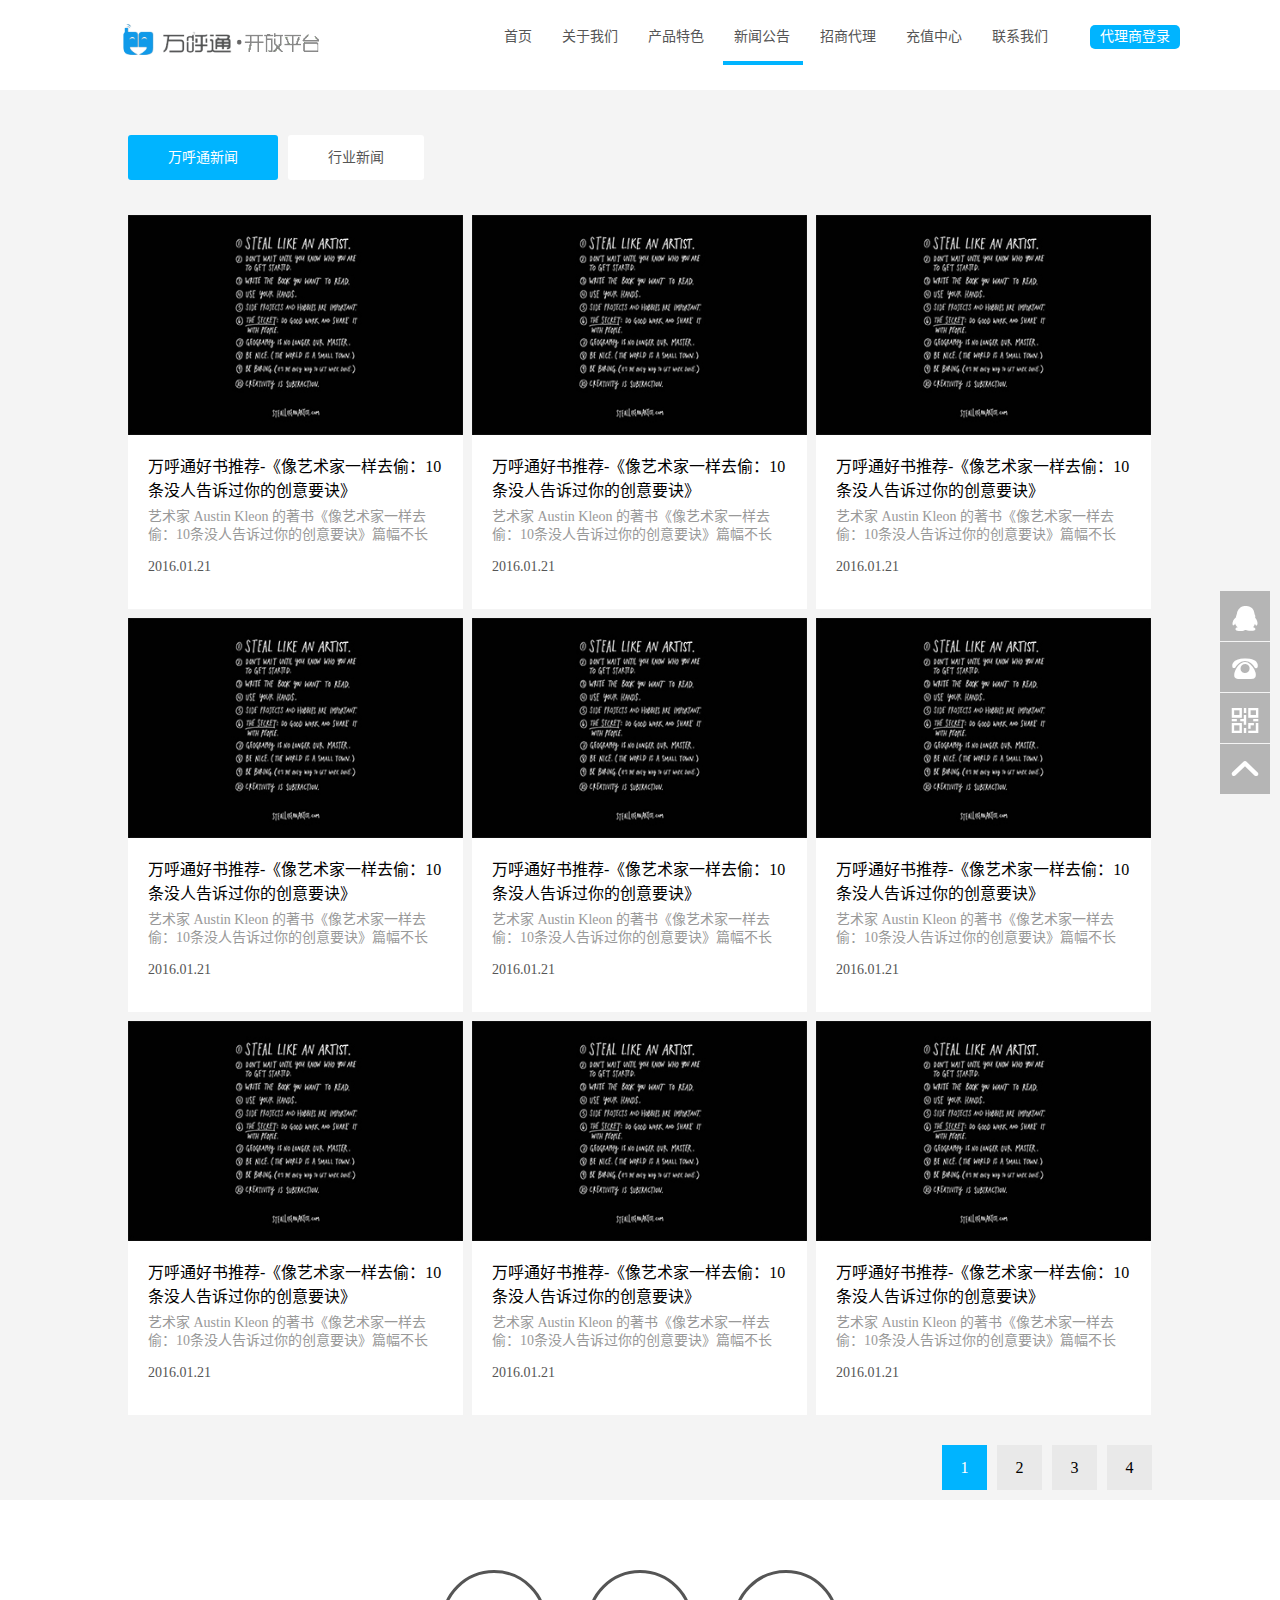
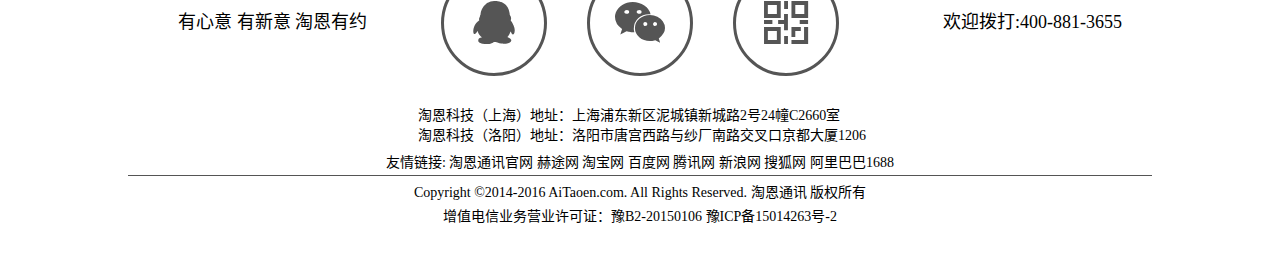
<file: web/news.html>
<!DOCTYPE html>
<html lang="zh-CN">
<head>
	<meta charset="UTF-8">
	<meta http-equiv="X-UA-Compatible" content="IE=Edge">
	<meta name="viewport" content="device-width, initial-scale=0.3">
	<meta name="keywords" content="万呼通,万呼通电话,万呼通网络电话,万呼通网络电话官网,万呼通免费网络电话软件下载" />
	<meta name="description" content="网络电话哪个好用？还在为通话长，话费贵犯愁？万呼通网络电话通打全球，市话长途一个价，低至4分，免费试用，天天送话费，更有通讯录备份等新功能邀您体验，专业VOIP网络电话，清晰语音通话，尽在万呼通网络电话官方网站！" />
	<title>新闻</title>
	<link rel="stylesheet" type="text/css" href="../css/news.css">
	<link rel="icon" href="../img/iconimg.ico" type="../image/gif"/>
	<script src="../js/jquery.js"></script>
	<script type="text/javascript" src="../js/js.js"></script>
	<style type="text/css">
	@font-face {font-family: 'iconfont';
	    src: url('../iconfont/iconfont.eot'); /* IE9*/
	    src: url('../iconfont/iconfont.eot?#iefix') format('embedded-opentype'), /* IE6-IE8 */
	    url('../iconfont/iconfont.woff') format('woff'), /* chrome、firefox */
	    url('../iconfont/iconfont.ttf') format('truetype'), /* chrome、firefox、opera、Safari, Android, iOS 4.2+*/
	    url('../iconfont/iconfont.svg#iconfont') format('svg'); /* iOS 4.1- */
	}
	.iconfont{
	    font-family:"iconfont" !important;
	    font-size:16px;font-style:normal;
	}
	</style>
</head>
<body>
	<div id="top"></div>

	<!--头部开始-->
	<div id="Head">
		<div class="content">
			<div class="left">
				<img src="../img/logo.png">
			</div>
			<div class="middle">
				<a class="a" href="../web/SignIn.html">代理商登录</a>
			</div>
			<div class="right">
				<ul class="list">
					<li class="L1 one"><a class="a" href="../index.html">首页</a></li>
					<li class="L2 one"><a class="a" href="../web/about.html">关于我们</a></li>
					<li class="L3 one"><a class="a" href="../web/characteristic.html">产品特色</a></li>
					<li class="L4 one"><a class="a" href="../web/news.html">新闻公告</a></li>
					<li class="L5 one"><a class="a" href="../web/agent.html">招商代理</a></li>
					<li class="L6 one"><a class="a" href="http://www.vivip.cc/index.php?ctl=tuan&cid=18" target="_blank">充值中心</a></li>
					<li class="L7 one"><a class="a" href="../web/contact.html">联系我们</a></li>
					<li class="L8"></li>
				</ul>
			</div>
		</div>
	</div>
	<!--头部结束-->

	<!--内页导航开始-->
	<div id="newsAdv">
		<ul>
			<li class="L1"><a href="javascript:void(0);">万呼通新闻</a></li>
			<li class="L2"><a href="javascript:void(0);">行业新闻</a></li>
		</ul>
	</div>
	<!--内页导航结束-->

	<!--新闻开始-->
	<div id="news">
		<div class="content">
			<ul class="top">
				<li class="L1">
					<a href="../web/news-list.html">
						<p class="p1"><img src="../img/news-News-bj.jpg"></p>
						<p class="p2">
							<span class="sp1">万呼通好书推荐-《像艺术家一样去偷：10条没人告诉过你的创意要诀》</span>
							<span class="sp2">艺术家 Austin Kleon 的著书《像艺术家一样去偷：10条没人告诉过你的创意要诀》篇幅不长</span>
							<span class="sp3">2016.01.21</span>
						</p>
					</a>
				</li>
				<li class="L2">
					<a href="../web/news-list.html">
						<p class="p1"><img src="../img/news-News-bj.jpg"></p>
						<p class="p2">
							<span class="sp1">万呼通好书推荐-《像艺术家一样去偷：10条没人告诉过你的创意要诀》</span>
							<span class="sp2">艺术家 Austin Kleon 的著书《像艺术家一样去偷：10条没人告诉过你的创意要诀》篇幅不长</span>
							<span class="sp3">2016.01.21</span>
						</p>
					</a>
				</li>
				<li class="L3 No">
					<a href="../web/news-list.html">
						<p class="p1"><img src="../img/news-News-bj.jpg"></p>
						<p class="p2">
							<span class="sp1">万呼通好书推荐-《像艺术家一样去偷：10条没人告诉过你的创意要诀》</span>
							<span class="sp2">艺术家 Austin Kleon 的著书《像艺术家一样去偷：10条没人告诉过你的创意要诀》篇幅不长</span>
							<span class="sp3">2016.01.21</span>
						</p>
					</a>
				</li>
				<li class="L4 No">
					<a href="../web/news-list.html">
						<p class="p1"><img src="../img/news-News-bj.jpg"></p>
						<p class="p2">
							<span class="sp1">万呼通好书推荐-《像艺术家一样去偷：10条没人告诉过你的创意要诀》</span>
							<span class="sp2">艺术家 Austin Kleon 的著书《像艺术家一样去偷：10条没人告诉过你的创意要诀》篇幅不长</span>
							<span class="sp3">2016.01.21</span>
						</p>
					</a>
				</li>
				<li class="L5 No">
					<a href="../web/news-list.html">
						<p class="p1"><img src="../img/news-News-bj.jpg"></p>
						<p class="p2">
							<span class="sp1">万呼通好书推荐-《像艺术家一样去偷：10条没人告诉过你的创意要诀》</span>
							<span class="sp2">艺术家 Austin Kleon 的著书《像艺术家一样去偷：10条没人告诉过你的创意要诀》篇幅不长</span>
							<span class="sp3">2016.01.21</span>
						</p>
					</a>
				</li>
				<li class="L6 No">
					<a href="../web/news-list.html">
						<p class="p1"><img src="../img/news-News-bj.jpg"></p>
						<p class="p2">
							<span class="sp1">万呼通好书推荐-《像艺术家一样去偷：10条没人告诉过你的创意要诀》</span>
							<span class="sp2">艺术家 Austin Kleon 的著书《像艺术家一样去偷：10条没人告诉过你的创意要诀》篇幅不长</span>
							<span class="sp3">2016.01.21</span>
						</p>
					</a>
				</li>
				<li class="L7 No">
					<a href="../web/news-list.html">
						<p class="p1"><img src="../img/news-News-bj.jpg"></p>
						<p class="p2">
							<span class="sp1">万呼通好书推荐-《像艺术家一样去偷：10条没人告诉过你的创意要诀》</span>
							<span class="sp2">艺术家 Austin Kleon 的著书《像艺术家一样去偷：10条没人告诉过你的创意要诀》篇幅不长</span>
							<span class="sp3">2016.01.21</span>
						</p>
					</a>
				</li>
				<li class="L8 No">
					<a href="../web/news-list.html">
						<p class="p1"><img src="../img/news-News-bj.jpg"></p>
						<p class="p2">
							<span class="sp1">万呼通好书推荐-《像艺术家一样去偷：10条没人告诉过你的创意要诀》</span>
							<span class="sp2">艺术家 Austin Kleon 的著书《像艺术家一样去偷：10条没人告诉过你的创意要诀》篇幅不长</span>
							<span class="sp3">2016.01.21</span>
						</p>
					</a>
				</li>
				<li class="L9 No">
					<a href="../web/news-list.html">
						<p class="p1"><img src="../img/news-News-bj.jpg"></p>
						<p class="p2">
							<span class="sp1">万呼通好书推荐-《像艺术家一样去偷：10条没人告诉过你的创意要诀》</span>
							<span class="sp2">艺术家 Austin Kleon 的著书《像艺术家一样去偷：10条没人告诉过你的创意要诀》篇幅不长</span>
							<span class="sp3">2016.01.21</span>
						</p>
					</a>
				</li>
			</ul>
			<div class="adv">
				<ul>
					<li class="L1"><a href="javascript:void(0);">1</a></li>
					<li class="L2"><a href="javascript:void(0);">2</a></li>
					<li class="L3"><a href="javascript:void(0);">3</a></li>
					<li class="L4"><a href="javascript:void(0);">4</a></li>
				</ul>
			</div>
		</div>
	</div>
	<!--新闻结束-->

	<!--页面底部信息开始-->
	<div id="info">
		<div class="content">
			<div class="top">
				<a class="a1" href="tencent://Message/?Uin=207864461&websiteName=q-zone.qq.com&Menu=yes207864461;">
					<i class="iconfont">&#xe601;</i>
					<p class="p1"><span class="sp1">Q我吧</span></p>
				</a>
				<a class="a2 a" href="javascript:void(0);">
					<i class="iconfont">&#xe606;</i>
					<p class="p1">
						<span class="sp1">官方微信</span>
						<span class="sp2">万呼通</span>
					</p>
				</a>
				<a class="a3 a" href="javascript:void(0);">
					<i class="iconfont">&#xe607;</i>
					<p class="p1">
						<span class="sp1">扫二维码</span>
						<span class="sp2">立即下载</span>
					</p>
					<p class="p2"><img src="../img/index-banner-ewm.jpg"></p>
				</a>
			</div>
			<div class="bottom">
				<p class="p1">
					<span class="sp1 a">有心意 有新意 淘恩有约</span>
				</p>
				<p class="p2">
					<span class="sp1 a">欢迎拨打:400-881-3655</span>
				</p>
				<p class="p3">淘恩科技（上海）地址：上海浦东新区泥城镇新城路2号24幢C2660室</p>
				<p class="p4">淘恩科技（洛阳）地址：洛阳市唐宫西路与纱厂南路交叉口京都大厦1206</p>
				<p class="p5">
					<span class="sp1">友情链接:</span>
					<a class="a1 a" href="http://www.aitaoen.com" target="_blank">淘恩通讯官网</a>
					<a class="a2 a" href="http://www.aitaoen.com" target="_blank">赫途网</a>
					<a class="a3 a" href="http://www.taobao.com" target="_blank">淘宝网</a>
					<a class="a3 a" href="http://www.baidu.com" target="_blank">百度网</a>
					<a class="a3 a" href="http://www.qq.com" target="_blank">腾讯网</a>
					<a class="a3 a" href="http://www.sina.com.cn" target="_blank">新浪网</a>
					<a class="a3 a" href="http://www.sohu.com" target="_blank">搜狐网</a>
					<a class="a3 a" href="http://www.1688.com" target="_blank">阿里巴巴1688</a>
				</p>
			</div>
		</div>
	</div>
	<!--页面底部信息结束-->

	<!--右侧固定定位开始-->
	<div id="fixed">
		<ul class="content">
			<li class="L1">
				<a href="tencent://Message/?Uin=207864461&websiteName=q-zone.qq.com&Menu=yes207864461;">
					<i class="iconfont">&#xe601;</i>
					<div class="L1_content">
						<div>
							<span><img src="../img/fixed-tx.png"></span>
							<p>在线客服点击交谈</p>
						</div>
						<img class="img" src="../img/fixed-jt.png">
					</div>
				</a>
				</li>
			<li class="L2">
				<a href="javascript:void(0);">
					<i class="iconfont">&#xe600;</i>
					<div class="L1_content">
						<div>
							<p>服务热线：</br><span>400-881-3655</span></p>
						</div>
						<img  class="img" src="../img/fixed-jt.png">
					</div>
				</a>
			</li>
			<li class="L3">
				<a href="javascript:void(0);">
					<i class="iconfont">&#xe607;</i>
					<div class="L1_content">
						<div>
							<span><img src="../img/index-banner-ewm.jpg"></span>
							<p>扫一扫，微信关注万呼通</p>
						</div>
						<img class="img" src="../img/fixed-jt.png">
					</div>
				</a>
			</li>
			<li class="L4">
				<a href="#top">
					<i class="iconfont">&#xe60a;</i>
				</a>
			</li>		
		</ul>
	</div>
	<!--右侧固定定位结束-->

	<!--版权开始-->
	<div id="copy">
		<div class="content">
			<p class="p1">
				<span>Copyright ©2014-2016</span>
				<span>AiTaoen.com. All Rights Reserved. 淘恩通讯 版权所有</span>
			</p>
			<p class="p2">
				<span>增值电信业务营业许可证：豫B2-20150106</span>
				<a href="http://www.miibeian.gov.cn/" target="_blank">豫ICP备15014263号-2</a>
			</p>
		</div>
	</div>
	<!--版权结束-->
</body>
</html>
</file>
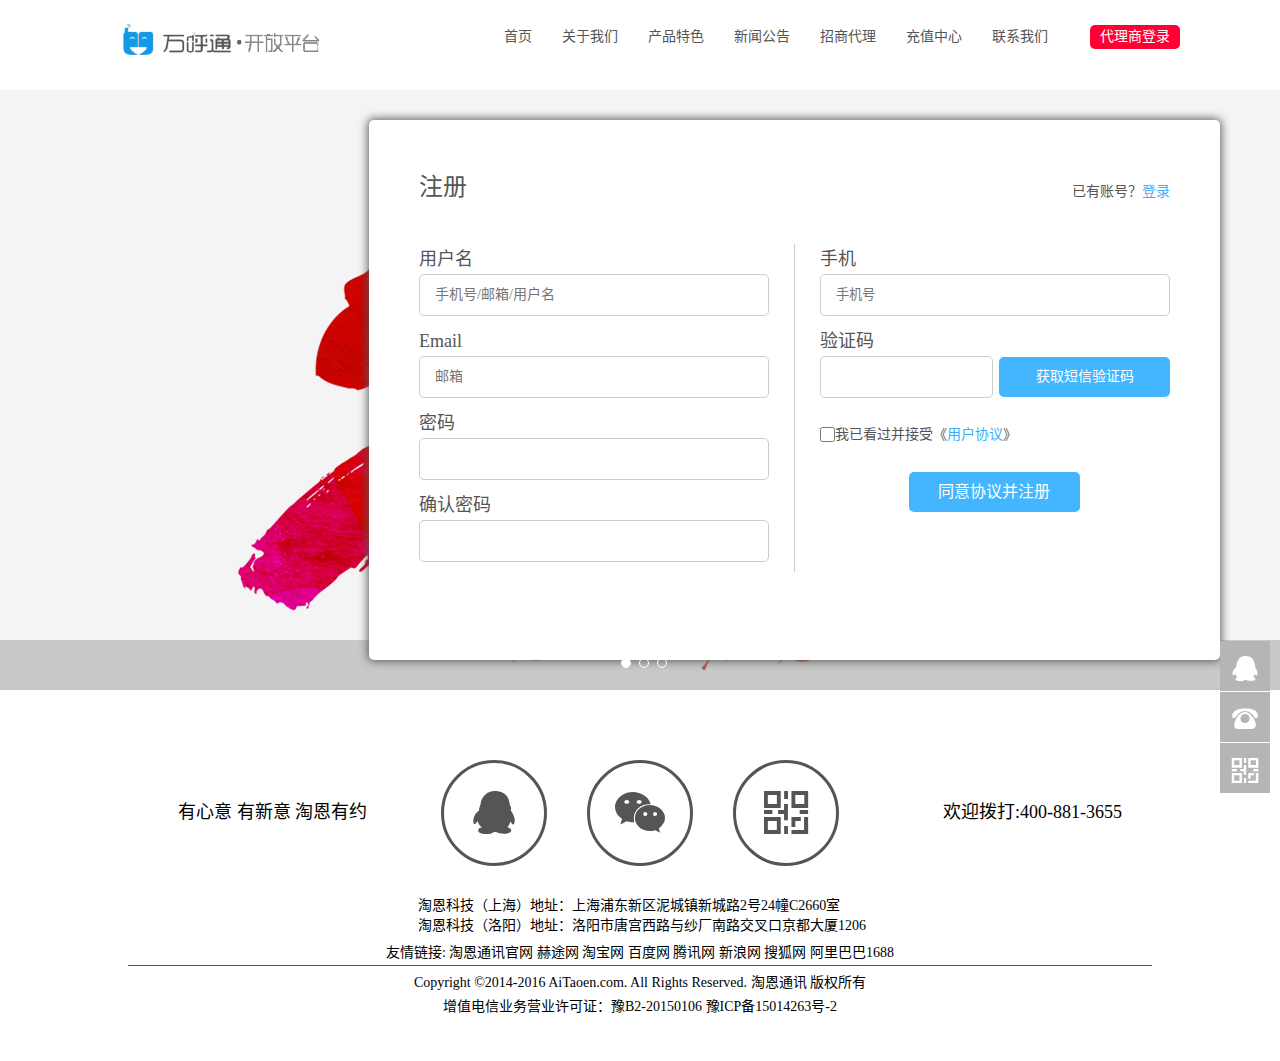
<file: web/register.html>
<!DOCTYPE html>
<html lang="zh-CN">
<head>
	<meta charset="UTF-8">
	<meta http-equiv="X-UA-Compatible" content="IE=Edge">
	<meta name="viewport" content="device-width, initial-scale=0.3">
	<meta name="keywords" content="万呼通,万呼通电话,万呼通网络电话,万呼通网络电话官网,万呼通免费网络电话软件下载" />
	<meta name="description" content="网络电话哪个好用？还在为通话长，话费贵犯愁？万呼通网络电话通打全球，市话长途一个价，低至4分，免费试用，天天送话费，更有通讯录备份等新功能邀您体验，专业VOIP网络电话，清晰语音通话，尽在万呼通网络电话官方网站！" />
	<title>注册</title>
	<link rel="stylesheet" type="text/css" href="../css/register.css">
	<link rel="icon" href="../img/iconimg.ico" type="../image/gif"/>
	<script src="../js/jquery.js"></script>
	<script type="text/javascript" src="../js/js.js"></script>
	<style type="text/css">
	@font-face {font-family: 'iconfont';
	    src: url('../iconfont/iconfont.eot'); /* IE9*/
	    src: url('../iconfont/iconfont.eot?#iefix') format('embedded-opentype'), /* IE6-IE8 */
	    url('../iconfont/iconfont.woff') format('woff'), /* chrome、firefox */
	    url('../iconfont/iconfont.ttf') format('truetype'), /* chrome、firefox、opera、Safari, Android, iOS 4.2+*/
	    url('../iconfont/iconfont.svg#iconfont') format('svg'); /* iOS 4.1- */
	}
	.iconfont{
	    font-family:"iconfont" !important;
	    font-size:16px;font-style:normal;
	}
	</style>
</head>
<body>
	<div id="top"></div>

	<!--头部开始-->
	<div id="Head">
		<div class="content">
			<div class="left">
				<img src="../img/logo.png">
			</div>
			<div class="middle">
				<a class="a" href="../web/SignIn.html">代理商登录</a>
			</div>
			<div class="right">
				<ul class="list">
					<li class="L1 one"><a class="a" href="../index.html">首页</a></li>
					<li class="L2 one"><a class="a" href="../web/about.html">关于我们</a></li>
					<li class="L3 one"><a class="a" href="../web/characteristic.html">产品特色</a></li>
					<li class="L4 one"><a class="a" href="../web/news.html">新闻公告</a></li>
					<li class="L5 one"><a class="a" href="../web/agent.html">招商代理</a></li>
					<li class="L6 one"><a class="a" href="http://www.vivip.cc/index.php?ctl=tuan&cid=18" target="_blank">充值中心</a></li>
					<li class="L7 one"><a class="a" href="../web/contact.html">联系我们</a></li>
					<li class="L8"></li>
				</ul>
			</div>
		</div>
	</div>
	<!--头部结束-->

	<!--轮播图开始-->
	<div id="big">
		<div class="con">
			<div class="pic">
				<a href="../web/about.html" class="a1"  style="display:block;"></a>
				<a href="../web/case.html" class="a2" ></a>
				<a href="../web/about.html" class="a3" ></a>
			</div>
			<ul class="list">
				<li class="hov"></li>
				<li></li><li></li>
			</ul>
			<ul class="but" onselectstart="return false">
				<li class="left">&lt;</li><li class="right">&gt;</li>
			</ul>
		</div>
		<div class="bottom"></div>
		<form class="sig" action="form_action.asp" method="post">
			<p class="sig_p1">注册<a href="../web/SignIn.html" >登录</a><span>已有账号？</span></p>
			<div class="top">	
				<p class="p2 identical">用户名</p>
				<p class="p3"><input type="text" class="identical2" placeholder="手机号/邮箱/用户名" maxlength="20" ></p>
				<p class="p4 identical">Email</p>
				<p class="p5"><input type="text" class="identical2" placeholder="邮箱" maxlength="20" ></p>
				<p class="p6 identical">密码</p>
				<p class="p7"><input type="password" class="identical2" maxlength="20" ></p>
				<p class="p8 identical">确认密码</p>
				<p class="p9"><input type="password" class="identical2" maxlength="20" ></p>
			</div>
			<div class="sig_bottom">
				<p class="p10 identical">手机</p>
				<p class="p11"><input type="text" class="for2 txt identical2" maxlength="20" placeholder="手机号"></p>
				<p class="p12 identical">验证码</p>
				<p class="p13">
					<input type="text" class="identical2" maxlength="20" >
					<input type="button" value="获取短信验证码"  class="btu"/>
				</p>
				<input type="checkbox" class="ckx" id="ckx" />
				<p class="p14"><label for="ckx">我已看过并接受</label>《<a href="javascript:void(0);" >用户协议</a>》</p>
				<div class="clear"></div>
				<p class="p15"><input type="button" value="同意协议并注册"></p>
			</div>
		</form>
	</div>
	<!--轮播图结束-->

	<!--页面底部信息开始-->
	<div id="info">
		<div class="content">
			<div class="top">
				<a class="a1" href="tencent://Message/?Uin=207864461&websiteName=q-zone.qq.com&Menu=yes207864461;">
					<i class="iconfont">&#xe601;</i>
					<p class="p1"><span class="sp1">Q我吧</span></p>
				</a>
				<a class="a2 a" href="javascript:void(0);">
					<i class="iconfont">&#xe606;</i>
					<p class="p1">
						<span class="sp1">官方微信</span>
						<span class="sp2">万呼通</span>
					</p>
				</a>
				<a class="a3 a" href="javascript:void(0);">
					<i class="iconfont">&#xe607;</i>
					<p class="p1">
						<span class="sp1">扫二维码</span>
						<span class="sp2">立即下载</span>
					</p>
					<p class="p2"><img src="../img/index-banner-ewm.jpg"></p>
				</a>
			</div>
			<div class="bottom">
				<p class="p1">
					<span class="sp1 a">有心意 有新意 淘恩有约</span>
				</p>
				<p class="p2">
					<span class="sp1 a">欢迎拨打:400-881-3655</span>
				</p>
				<p class="p3">淘恩科技（上海）地址：上海浦东新区泥城镇新城路2号24幢C2660室</p>
				<p class="p4">淘恩科技（洛阳）地址：洛阳市唐宫西路与纱厂南路交叉口京都大厦1206</p>
				<p class="p5">
					<span class="sp1">友情链接:</span>
					<a class="a1 a" href="http://www.aitaoen.com" target="_blank">淘恩通讯官网</a>
					<a class="a2 a" href="http://www.aitaoen.com" target="_blank">赫途网</a>
					<a class="a3 a" href="http://www.taobao.com" target="_blank">淘宝网</a>
					<a class="a3 a" href="http://www.baidu.com" target="_blank">百度网</a>
					<a class="a3 a" href="http://www.qq.com" target="_blank">腾讯网</a>
					<a class="a3 a" href="http://www.sina.com.cn" target="_blank">新浪网</a>
					<a class="a3 a" href="http://www.sohu.com" target="_blank">搜狐网</a>
					<a class="a3 a" href="http://www.1688.com" target="_blank">阿里巴巴1688</a>
				</p>
			</div>
		</div>
	</div>
	<!--页面底部信息结束-->

	<!--右侧固定定位开始-->
	<div id="fixed">
		<ul class="content">
			<li class="L1">
				<a href="tencent://Message/?Uin=207864461&websiteName=q-zone.qq.com&Menu=yes207864461;">
					<i class="iconfont">&#xe601;</i>
					<div class="L1_content">
						<div>
							<span><img src="../img/fixed-tx.png"></span>
							<p>在线客服点击交谈</p>
						</div>
						<img class="img" src="../img/fixed-jt.png">
					</div>
				</a>
				</li>
			<li class="L2">
				<a href="javascript:void(0);">
					<i class="iconfont">&#xe600;</i>
					<div class="L1_content">
						<div>
							<p>服务热线：</br><span>400-881-3655</span></p>
						</div>
						<img  class="img" src="../img/fixed-jt.png">
					</div>
				</a>
			</li>
			<li class="L3">
				<a href="javascript:void(0);">
					<i class="iconfont">&#xe607;</i>
					<div class="L1_content">
						<div>
							<span><img src="../img/index-banner-ewm.jpg"></span>
							<p>扫一扫，微信关注万呼通</p>
						</div>
						<img class="img" src="../img/fixed-jt.png">
					</div>
				</a>
			</li>		
		</ul>
	</div>
	<!--右侧固定定位结束-->

	<!--版权开始-->
	<div id="copy">
		<div class="content">
			<p class="p1">
				<span>Copyright ©2014-2016</span>
				<span>AiTaoen.com. All Rights Reserved. 淘恩通讯 版权所有</span>
			</p>
			<p class="p2">
				<span>增值电信业务营业许可证：豫B2-20150106</span>
				<a href="http://www.miibeian.gov.cn/" target="_blank">豫ICP备15014263号-2</a>
			</p>
		</div>
	</div>
	<!--版权结束-->
</body>
</html>
</file>
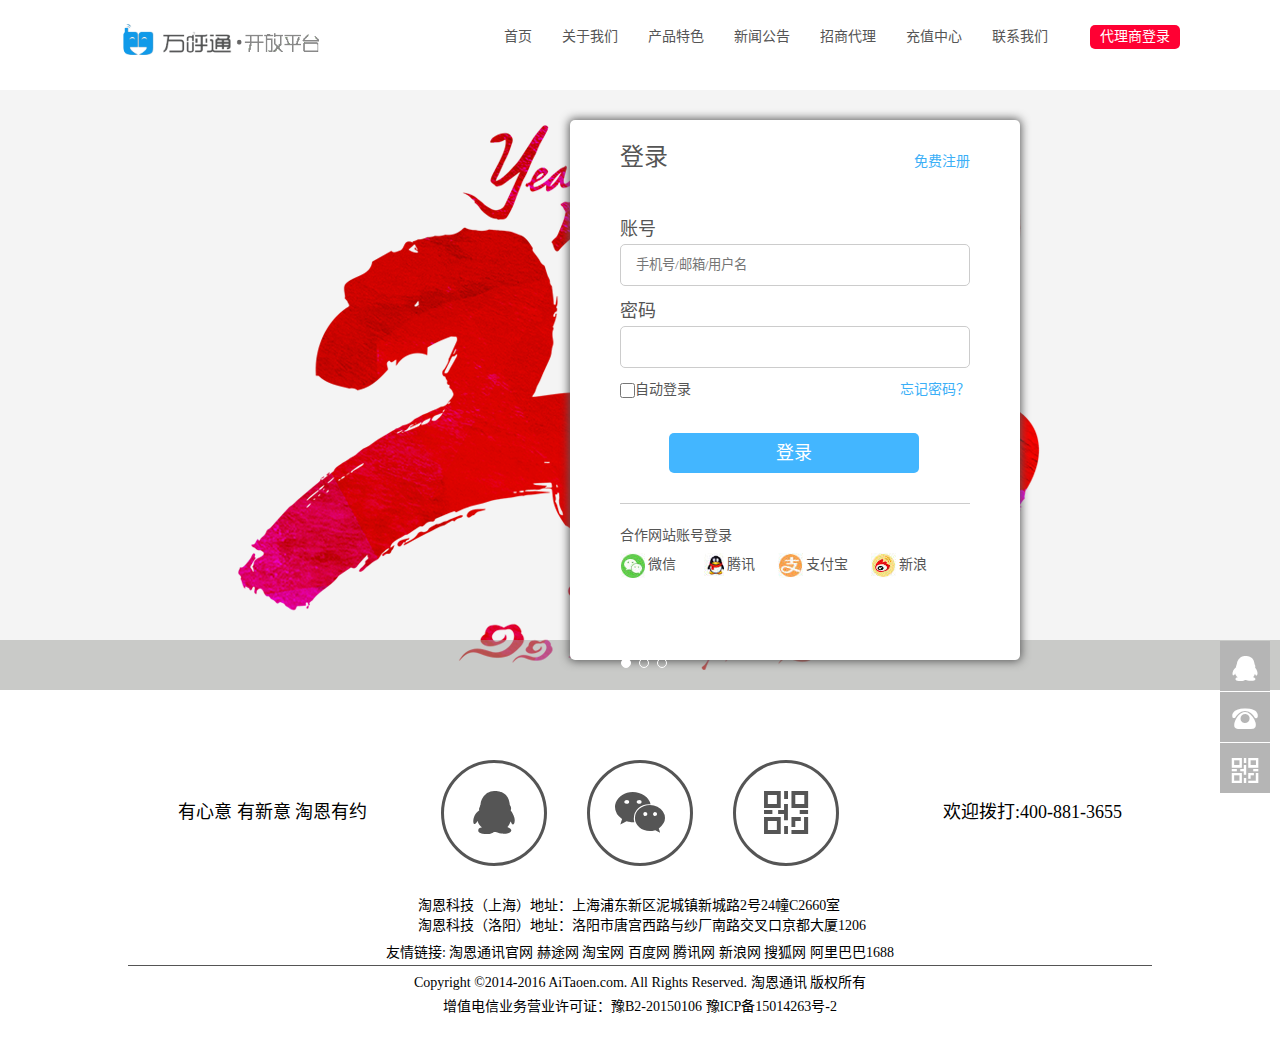
<file: web/SignIn.html>
<!DOCTYPE html>
<html lang="zh-CN">
<head>
	<meta charset="UTF-8">
	<meta http-equiv="X-UA-Compatible" content="IE=Edge">
	<meta name="viewport" content="device-width, initial-scale=0.3">
	<meta name="keywords" content="万呼通,万呼通电话,万呼通网络电话,万呼通网络电话官网,万呼通免费网络电话软件下载" />
	<meta name="description" content="网络电话哪个好用？还在为通话长，话费贵犯愁？万呼通网络电话通打全球，市话长途一个价，低至4分，免费试用，天天送话费，更有通讯录备份等新功能邀您体验，专业VOIP网络电话，清晰语音通话，尽在万呼通网络电话官方网站！" />
	<title>登录</title>
	<link rel="stylesheet" type="text/css" href="../css/SignIn.css">
	<link rel="icon" href="../img/iconimg.ico" type="../image/gif"/>
	<script src="../js/jquery.js"></script>
	<script type="text/javascript" src="../js/js.js"></script>
	<style type="text/css">
	@font-face {font-family: 'iconfont';
	    src: url('../iconfont/iconfont.eot'); /* IE9*/
	    src: url('../iconfont/iconfont.eot?#iefix') format('embedded-opentype'), /* IE6-IE8 */
	    url('../iconfont/iconfont.woff') format('woff'), /* chrome、firefox */
	    url('../iconfont/iconfont.ttf') format('truetype'), /* chrome、firefox、opera、Safari, Android, iOS 4.2+*/
	    url('../iconfont/iconfont.svg#iconfont') format('svg'); /* iOS 4.1- */
	}
	.iconfont{
	    font-family:"iconfont" !important;
	    font-size:16px;font-style:normal;
	}
	</style>
</head>
<body>
	<div id="top"></div>

	<!--头部开始-->
	<div id="Head">
		<div class="content">
			<div class="left">
				<img src="../img/logo.png">
			</div>
			<div class="middle">
				<a class="a" href="../web/SignIn.html">代理商登录</a>
			</div>
			<div class="right">
				<ul class="list">
					<li class="L1 one"><a class="a" href="../index.html">首页</a></li>
					<li class="L2 one"><a class="a" href="../web/about.html">关于我们</a></li>
					<li class="L3 one"><a class="a" href="../web/characteristic.html">产品特色</a></li>
					<li class="L4 one"><a class="a" href="../web/news.html">新闻公告</a></li>
					<li class="L5 one"><a class="a" href="../web/agent.html">招商代理</a></li>
					<li class="L6 one"><a class="a" href="http://www.vivip.cc/index.php?ctl=tuan&cid=18" target="_blank">充值中心</a></li>
					<li class="L7 one"><a class="a" href="../web/contact.html">联系我们</a></li>
					<li class="L8"></li>
				</ul>
			</div>
		</div>
	</div>
	<!--头部结束-->

	<!--轮播图开始-->
	<div id="big">
		<div class="con">
			<div class="pic">
				<a href="../web/about.html" class="a1"  style="display:block;"></a>
				<a href="../web/case.html" class="a2" ></a>
				<a href="../web/about.html" class="a3" ></a>
			</div>
			<ul class="list">
				<li class="hov"></li>
				<li></li><li></li>
			</ul>
			<ul class="but" onselectstart="return false">
				<li class="left">&lt;</li><li class="right">&gt;</li>
			</ul>
		</div>
		<div class="bottom"></div>
		<form class="sig" action="form_action.asp" method="post">
			<div class="top">
				<p class="p1">登录<a href="../web/register.html" >免费注册</a></p>
				<p class="p2">账号</p>
				<p class="p3"><input type="text" class="for1 txt" placeholder="手机号/邮箱/用户名" maxlength="20" ></p>
				<p class="p4">密码</p>
				<p class="p5"><input type="password" class="for2 txt" maxlength="20" ></p>
				<p class="p6"><input type="checkbox" class="ckx" id="ckx" /><label for="ckx">自动登录</label><a href="javascript:void(0);" >忘记密码？</a></p>
				<p class="p7"><input type="button" class="for3" value="登录"></p>
			</div>
			<p class="middle">合作网站账号登录</p>
			<div class="sig_bottom">
				<p class="p1"><a href="javascript:void(0);" class="a1"></a><a href="javascript:void(0);" class="a2">微信</a></p>
				<p class="p2"><a href="javascript:void(0);" class="a1"></a><a href="javascript:void(0);" class="a2">腾讯</a></p>
				<p class="p3"><a href="javascript:void(0);" class="a1"></a><a href="javascript:void(0);" class="a2">支付宝</a></p>
				<p class="p4"><a href="javascript:void(0);" class="a1"></a><a href="javascript:void(0);" class="a2">新浪</a></p>
			</div>
		</form>
	</div>
	<!--轮播图结束-->

	<!--页面底部信息开始-->
	<div id="info">
		<div class="content">
			<div class="top">
				<a class="a1" href="tencent://Message/?Uin=207864461&websiteName=q-zone.qq.com&Menu=yes207864461;">
					<i class="iconfont">&#xe601;</i>
					<p class="p1"><span class="sp1">Q我吧</span></p>
				</a>
				<a class="a2 a" href="javascript:void(0);">
					<i class="iconfont">&#xe606;</i>
					<p class="p1">
						<span class="sp1">官方微信</span>
						<span class="sp2">万呼通</span>
					</p>
				</a>
				<a class="a3 a" href="javascript:void(0);">
					<i class="iconfont">&#xe607;</i>
					<p class="p1">
						<span class="sp1">扫二维码</span>
						<span class="sp2">立即下载</span>
					</p>
					<p class="p2"><img src="../img/index-banner-ewm.jpg"></p>
				</a>
			</div>
			<div class="bottom">
				<p class="p1">
					<span class="sp1 a">有心意 有新意 淘恩有约</span>
				</p>
				<p class="p2">
					<span class="sp1 a">欢迎拨打:400-881-3655</span>
				</p>
				<p class="p3">淘恩科技（上海）地址：上海浦东新区泥城镇新城路2号24幢C2660室</p>
				<p class="p4">淘恩科技（洛阳）地址：洛阳市唐宫西路与纱厂南路交叉口京都大厦1206</p>
				<p class="p5">
					<span class="sp1">友情链接:</span>
					<a class="a1 a" href="http://www.aitaoen.com" target="_blank">淘恩通讯官网</a>
					<a class="a2 a" href="http://www.aitaoen.com" target="_blank">赫途网</a>
					<a class="a3 a" href="http://www.taobao.com" target="_blank">淘宝网</a>
					<a class="a3 a" href="http://www.baidu.com" target="_blank">百度网</a>
					<a class="a3 a" href="http://www.qq.com" target="_blank">腾讯网</a>
					<a class="a3 a" href="http://www.sina.com.cn" target="_blank">新浪网</a>
					<a class="a3 a" href="http://www.sohu.com" target="_blank">搜狐网</a>
					<a class="a3 a" href="http://www.1688.com" target="_blank">阿里巴巴1688</a>
				</p>
			</div>
		</div>
	</div>
	<!--页面底部信息结束-->

	<!--右侧固定定位开始-->
	<div id="fixed">
		<ul class="content">
			<li class="L1">
				<a href="tencent://Message/?Uin=207864461&websiteName=q-zone.qq.com&Menu=yes207864461;">
					<i class="iconfont">&#xe601;</i>
					<div class="L1_content">
						<div>
							<span><img src="../img/fixed-tx.png"></span>
							<p>在线客服点击交谈</p>
						</div>
						<img class="img" src="../img/fixed-jt.png">
					</div>
				</a>
				</li>
			<li class="L2">
				<a href="javascript:void(0);">
					<i class="iconfont">&#xe600;</i>
					<div class="L1_content">
						<div>
							<p>服务热线：</br><span>400-881-3655</span></p>
						</div>
						<img  class="img" src="../img/fixed-jt.png">
					</div>
				</a>
			</li>
			<li class="L3">
				<a href="javascript:void(0);">
					<i class="iconfont">&#xe607;</i>
					<div class="L1_content">
						<div>
							<span><img src="../img/index-banner-ewm.jpg"></span>
							<p>扫一扫，微信关注万呼通</p>
						</div>
						<img class="img" src="../img/fixed-jt.png">
					</div>
				</a>
			</li>		
		</ul>
	</div>
	<!--右侧固定定位结束-->

	<!--版权开始-->
	<div id="copy">
		<div class="content">
			<p class="p1">
				<span>Copyright ©2014-2016</span>
				<span>AiTaoen.com. All Rights Reserved. 淘恩通讯 版权所有</span>
			</p>
			<p class="p2">
				<span>增值电信业务营业许可证：豫B2-20150106</span>
				<a href="http://www.miibeian.gov.cn/" target="_blank">豫ICP备15014263号-2</a>
			</p>
		</div>
	</div>
	<!--版权结束-->
</body>
</html>
</file>
<file: css/index.css>
html,body,div,span,iframe,map,img,a img,samp,strong,hr,
h1,h2,h3,h4,h5,h6,b,p,blockquote,a,address,code,dl,dt,dd,ol,
ul,li,form,label,table,tr,td,th,input,textarea{padding:0;margin:0;border:0;font-family: Microsoft YaHei;}
ul,li{list-style:none;}
.clear{clear: both;}
/*头部开始*/
#Head{width: 100%;background: #fff;padding-top: 10px;box-shadow: 10px 0 100px 100px #ccc;}
#Head .content{width: 100%;height: 80px;margin: 0 auto;}
#Head .content .left{float: left;margin:6px 0 0 100px; }
#Head .content .left img{height: 60px;}
#Head .content .middle{height: 40px;padding-top: 15px;float: right;margin-right:100px;}
#Head .content .middle .a{display: block; padding:0 10px;text-decoration: none;color: #fff;
	font: 14px/24px "微软雅黑";background: #00b4ff;border-radius: 5px;}
#Head .content .right{width: 586px;height: 40px;float: right;padding-top: 15px;margin-right:15px;position: relative;}
#Head .content .right .list .one{float: left;height: 30px; }
#Head .content .right .list .one .a{display: block;text-decoration: none;color: #555; padding:0 15px;
	font: 14px/24px "微软雅黑"; }
#Head .content .right .list .L8{border-bottom:4px solid #00b4ff; position: absolute;
	bottom: 0;transition: left,width 0.3s,0.5s;}
#Head .content .right .list .L8{left: 0px;width:60px;}	
#Head .content .right .list li:nth-child(2):hover~.L8{left: 63px;width:80px;}	
#Head .content .right .list li:nth-child(3):hover~.L8{left: 149px;width:80px;}
#Head .content .right .list li:nth-child(4):hover~.L8{left: 234px;width:80px;}
#Head .content .right .list li:nth-child(5):hover~.L8{left: 320px;width:80px;}
#Head .content .right .list li:nth-child(6):hover~.L8{left: 406px;width:80px;}
#Head .content .right .list li:nth-child(7):hover~.L8{left: 492px;width:80px;}
/*头部结束*/

/*banner开始*/
#banner{width: 100%;background: url(../img/index-banner-bj.jpg) no-repeat center;padding-top: 70px;}
#banner .content{width: 1024px;height: 580px;margin: 0 auto;}
#banner .content .left{float: left;}
#banner .content .left img{width:380px; }
#banner .content .right{width: 450px;height: 500px;float: right;position: relative;}
#banner .content .right p{text-align:right;font-family: "微软雅黑";}
#banner .content .right .p1{font-size: 40px;color: #fff;line-height: 60px;}
#banner .content .right .p1 span{font-size: 60px;line-height: 70px;}
#banner .content .right .p2{font-size: 24px;color: #fff;line-height: 40px;color:#00b4ff; }
#banner .content .right .p3{width: 200px;position: absolute;bottom: 0px;right: 0px;}
#banner .content .right .p3 a{display: block;width: 150px; text-decoration: none;color: #fff;margin-top: 30px;float: right;
	border-radius: 5px;border: 2px solid #ccc;text-align: center;line-height: 50px;font-size: 24px;box-shadow: 0 0 10px 0.1px #ccc; 
transition: background 0.4s;}
#banner .content .right .p3 a:hover{background:rgb(0, 180, 255);}	
#banner .content .right .p4{width: 182px;position: absolute;bottom: 0px;left: 20px;}
#banner .content .right .p4 .sp1{display: block;width: 182px;height: 80px; 
	background: url(../img/index-banner-bj-1.jpg) no-repeat -433px -110px;}
#banner .content .right .p4 .sp2{display: block;width: 182px;height: 152px; 
background: url(../img/index-banner-ewm.jpg) no-repeat;}
/*banner结束*/

/*核心开始*/
#core{width: 100%;background:#fff;padding-top: 70px;}
#core .content{width:100%;}
#core .content .top{width: 1024px;margin: 0 auto;}
#core .content .top .p1{font: 48px/58px "微软雅黑";color: #000;text-align: center;}
#core .content .top .p2{font: 16px/24px "微软雅黑";color: #929292;text-align: center;}
#core .content .top .p3{font: 24px/34px "微软雅黑";color: #000;text-align: center;}

/*轮播图开始*/
#core .content .big{width:100%;position:relative;}
#core .content .big .con{margin:80px auto 0;position:relative;}
#core .content .big .con .pic{width: 1024px;margin: 0 auto;height:580px;position:relative;}
#core .content .big .con .pic .sj{width:1024px;height:580px;display:none;position:absolute;}
#core .content .big .con .pic .sj img{width: 257px;height: 416px;position:absolute;right:114px;bottom:0px;}	
#core .content .big .con .pic .sj .txt{width:400px;height:300px;position:absolute;left:60px;top:150px; }
#core .content .big .con .pic .sj .txt div{width:400px;height:54px;}
#core .content .big .con .pic .sj .txt div a{display: block;padding-left: 5px; float: left; font: 20px/54px "微软雅黑";
color: #929292;text-decoration: none;}
#core .content .big .con .pic .sj .txt .p1 a{color: #00b4ff;}
#core .content .big .con .pic .sj .txt .p1 i{color: #00b4ff;}
#core .content .big .con .pic .sj .txt div i{display: block;float: left; font: 40px/49px "微软雅黑";color: #929292;cursor:pointer;}
#core .content .big .con .pic .sj .txt div:hover i{color: #00b4ff;}
#core .content .big .con .pic .sj .txt div:hover a{color: #00b4ff;}
#core .content .big .con .pic .sj .txt div img{width: 257px;height: 416px;position:absolute;right:-450px;
	bottom:-130px;opacity:0;transition:opacity 0.5s; }
#core .content .big .con .pic .sj .txt div:hover img{opacity:1;}
#core .content .big .con .iphone{width: 1024px;margin: 0 auto;position:relative; }
#core .content .big .con .iphone p{height:498px;width:355px;position:absolute;right:60px;bottom:-578px;z-index: 1;
	background: url(../img/index-core-sj.png) no-repeat center;}
#core .content .big .con .con_list{height:44px;width:100%;position:absolute;top:-50px;left:0;z-index: 1;
	}
#core .content .big .con .con_list .list{width:984px;height:44px;margin: 0 auto;border-top:1px solid #ccc; border-bottom:1px solid #ccc;}
#core .content .big .con .con_list .list li{padding: 0 70px;float:left;cursor:pointer;font: 28px/44px "微软雅黑";
color: #000;}
#core .content .big .con .con_list .list .hov{color: #00b4ff;transition: color 0.1s;}
#core .content .big .con .but li{list-style:none;width:115px;height:100px;cursor:pointer;
text-align:center;position:absolute;top:245px;z-index: 3;}
#core .content .big .con .but li i{font: 60px/100px "微软雅黑";color:rgba(60,60,60,.5);transition: font-size,color 0.3s,0.3s;}	
#core .content .big .con .but li:hover i{font-size: 100px;color: #00b4ff;}
#core .content .big .con .but .left{left:7%;}
#core .content .big .con .but .right{right:7%;}
#core .content .big .con:hover .but li{display:block;}
#core .content .big .bottom{width:100%;height:50px;background: rgba(157,159,155,0.5);position: absolute;bottom: 0;}
/*轮播图结束*/
/*核心结束*/

/*服务开始*/
#service{width: 100%;background:#36bef0;padding-top: 70px;}
#service .content{width: 1024px;margin: 0 auto;}
#service .content .content_p1{font: 48px/58px "微软雅黑";color: #fff;text-align: center;}
#service .content .content_p2{font: 16px/24px "微软雅黑";color: #ccc;text-align: center;}
#service .content .top{width: 1024px;height: 274px;margin-top:80px;}
#service .content .top .box{width: 170px; float: left;margin-right:114px; cursor:pointer;position: relative;}
#service .content .top .bottom_4{margin-right:0px;}
#service .content .top .box .icon{font:60px/60px "微软雅黑";color: #fff;
position: absolute;top: 35px;left: 195px;}
#service .content .top .box .img{width: 130px;height: 130px;text-align: center;border-radius: 50%;
	margin: 0 auto;overflow: hidden; background: #fff;position: relative;}
#service .content .top .box .img i{width: 130px;font: 60px/125px "微软雅黑";color: #36bef0;
position: absolute;top: 0;left: 0;z-index: 1;}
#service .content .top .box .img span{width: 0px;height: 0px;border-radius: 50%;position: absolute;top: 50%;left: 50%;background: #FF0033;
	transition: all 0.3s;}
#service .content .top .box .img:hover span{width: 130px;height: 130px;top: 0;left: 0;}
#service .content .top .box p{font: 20px/44px "微软雅黑";color: #fff;text-align: center;}
#service .content .bottom{width: 1024px;height: 140px;}
#service .content .bottom a{display: block;width:180px;text-align: center;border-radius: 3px;font: 28px/44px "微软雅黑";
color: #36bef0;margin: 0 auto;background: #fff;text-decoration: none;transition: all 0.3s;}
#service .content .bottom a:hover{ box-shadow: 0 0 10px .1px #fff;background: #FF0033;color: #fff;}
/*服务结束*/

/*客户评价开始*/
#evaluate{width: 100%;background:#333333;padding-top: 70px;}
#evaluate .content{width: 1024px;height: 680px;margin: 0 auto;}
#evaluate .content .top{width: 1024px;}
#evaluate .content .top .p1{font: 48px/58px "微软雅黑";color: #fff;text-align: center;}
#evaluate .content .top .p2{font: 16px/24px "微软雅黑";color: #ccc;text-align: center;}
#evaluate .content .bottom{width: 1024px;height: 150px;margin-top: 30px;}
#evaluate .content .bottom li{width: 340px;height: 230px;float: left;position: relative;
	overflow: hidden;cursor:pointer;margin-right:1px;}
#evaluate .content .bottom .L1,#evaluate .content .bottom .L2,#evaluate .content .bottom .L3{margin-bottom:1px;}	
#evaluate .content .bottom .L3,#evaluate .content .bottom .L6{margin-right:0;}
#evaluate .content .bottom .L1{background: url(../img/about-evaluate-xm.png);}
#evaluate .content .bottom .L2{background: url(../img/about-evaluate-lt.png);}
#evaluate .content .bottom .L3{background: url(../img/about-evaluate-xmgs.png);}
#evaluate .content .bottom .L4{background: url(../img/about-evaluate-ld.png);}
#evaluate .content .bottom .L5{background: url(../img/about-evaluate-df.png);}
#evaluate .content .bottom .L6{background: url(../img/about-evaluate-gjw.png);}
#evaluate .content .bottom li a{width: 290px;height: 180px;background: #0085b4;position: absolute;top: 230px;left: 0;
	padding:35px 25px;text-decoration: none;  transition: top 0.3s;}
#evaluate .content .bottom li:hover a{top: 0;}
#evaluate .content .bottom li a .sp1{display: block; font: 16px/24px "微软雅黑";color: #fff;text-align: center;}
#evaluate .content .bottom li a .sp2{display: block;font: 12px/16px "微软雅黑";color: #fff;text-indent: 2em;margin-top:5px; }
/*客户评价结束*/

/*合作伙伴开始*/
#cooperation{width: 100%;background:#fff;padding-top: 70px;}
#cooperation .content{width: 1024px;margin: 0 auto;}
#cooperation .content .top{width: 1024px;}
#cooperation .content .top .p1{font: 48px/58px "微软雅黑";color: #000;text-align: center;}
#cooperation .content .top .p2{font: 16px/24px "微软雅黑";color: #555;text-align: center;}
#cooperation .content .top .p3{font: 24px/34px "微软雅黑";color: #000;text-align: center;margin-top:20px; }
#cooperation .content .bottom{width: 1024px;height: 320px;margin-top: 70px;}
#cooperation .content .bottom li{width: 214px;height: 214px;float: left;background: #ccc;position: relative;
	cursor:pointer;margin-right:48px;border-radius: 50%;border: 3px solid #ccc;}
#cooperation .content .bottom .L1{background: url(../img/about-cooperation-albb.png);}
#cooperation .content .bottom .L2{background: url(../img/about-cooperation-zfb.png);}
#cooperation .content .bottom .L3{background: url(../img/about-cooperation-tb.png);}
#cooperation .content .bottom .L4{background: url(../img/about-cooperation-hetu.png);}
#cooperation .content .bottom .L4{margin-right:0;}	
#cooperation .content .bottom li .p1{width: 140px;height: 140px;background:#0085b4;position: absolute;top: -3px;left: -3px;
	padding:40px 40px;  transition: opacity 0.3s;border-radius: 50%;opacity:0;z-index: 1;text-decoration: none;}
#cooperation .content .bottom li:hover .p1{opacity:1;}
#cooperation .content .bottom li .p1 .sp1{display: block;font: 16px/24px "微软雅黑";color:#fff;text-align: center;}
#cooperation .content .bottom li .p1 .sp2{display: block;font: 12px/16px "微软雅黑";color:#fff;text-indent: 2em;margin-top:5px; }
/*合作伙伴结束*/

/*专业团队支持开始*/
#major{width: 100%;background:url(../img/index-banner-bj.jpg) no-repeat center;padding-top: 120px;}
#major .content{width: 1024px;height: 400px;margin: 0 auto;}
#major .content .p1{font:64px/90px "微软雅黑";color: #fff;text-align: center;}
#major .content .p2{font: 50px/100px "微软雅黑";color: #fff;text-align: center;}
#major .content .a1{display: block;width: 80px;font:14px/24px "微软雅黑";color: #fff;transition: all 0.3s; 
text-align: center;margin: 110px auto 0;background: #00b4ff;border-radius: 3px;text-decoration: none;}
#major .content .a1:hover{box-shadow: 0 0 10px .1px #fff;background: #FF0033;color: #fff;}
/*专业团队支持结束*/

/*页面底部信息开始*/
#info{width: 100%;background:#fff;padding-top: 70px;}
#info .content{width: 1024px;margin: 0 auto;position: relative;border-bottom: 1px solid #555;}
#info .content .top{width: 438px;height: 106px;margin: 0 auto;}
#info .content .top a{width: 100px;height: 100px;border-radius: 50%;text-align: center;border: 3px solid #555;
	float: left;text-decoration: none;position: relative;margin:0 20px;}
#info .content .top a i{width: 100px;font: 50px/90px "微软雅黑";color: #555;position: absolute;top: 0;left: 0px;}
#info .content .top a .p1{width: 106px;height: 106px;position: absolute;top: -3px;left: -3px;border-radius: 50%;
	opacity:0;transition:opacity 0.3s;background: #00b4ff;}
#info .content .top .a .p1 .sp1{display: block; font:12px/20px "微软雅黑";color: #fff;margin-top:33px; }
#info .content .top .a .p1 .sp2{display: block; font:14px/20px "微软雅黑";color: #fff;}
#info .content .top .a1 .p1 .sp1{display: block;font:14px/20px "微软雅黑";color: #fff;margin-top:43px;}
#info .content .top .a3 .p2{width: 0px;height: 0px;position: absolute;top: 50%;left: 50%;
	transition:all 0.4s;background: #fff;z-index: -1;opacity:0;border: 3px solid #555;border-radius: 50%;}
#info .content .top .a3 .p2 img{width: 100%;height: 100%;}	
#info .content .top .a3:hover .p2{width: 200px;height:200px;z-index: 1;opacity:1;top: -250px;left: -55px;border-radius: 0;}	
#info .content .top a:hover .p1{opacity:1;}
#info .content .bottom{width: 1024px;}
#info .content .bottom .p1{font: 18px/24px "微软雅黑";color: #000;position: absolute;top: 40px;left: 50px;}
#info .content .bottom .p2{font: 18px/24px "微软雅黑";color: #000;position: absolute;top:40px;right: 30px;}
#info .content .bottom .p3{margin-top: 30px;}
#info .content .bottom .p3,#info .content .bottom .p4{color: #000;font: 14px/20px "微软雅黑";width: 700px;margin-left:290px; }
#info .content .bottom .p5{color: #000;margin: 5px auto 0;font: 14px/20px "微软雅黑";text-align: center;}
#info .content .bottom .p5 .a{text-decoration: none;color: #000;font: 14px/24px "微软雅黑";}
#info .content .bottom .p5 .a:hover{color: #00b4ff;}
/*页面底部信息结束*/

/*右侧固定定位开始*/
#fixed{width:50px;height: 204px;position: fixed;right: 10px;bottom:105px; }
#fixed .content{width:50px;height: 204px;}
#fixed .content li{width:50px;height:50px ;background: #B5B5B5;margin-bottom: 
1px;position: relative;}
#fixed .content li a{display: block; text-decoration: none;color:#fff;text-align: center; }
#fixed .content li a i{font:30px/50px Microsoft YaHei;}
#fixed .content li a .L1_content{width:198px;position: absolute; top:0;left: -198px;}
#fixed .content li a .L1_content div{width:188px;height: 88px;background: #fff;border: 1px solid rgba(200,200,200,0.8);}
#fixed .content li a .L1_content .img{position: absolute; top:25px;left: 189px;}
#fixed .content .L1 a .L1_content div span{display: block; width: 60px;height:60px;float: left;border:1px solid #ccc;border-radius: 50%;box-shadow: 0 0 10px #ccc inset;margin:14px 0  0 14px;}
#fixed .content .L1 a .L1_content div span img{display: block;width: 40px;margin: 5px auto;}
#fixed .content .L1 a .L1_content div p{width: 70px;color: #727272;float: left;margin:23px 0  0 14px;}
#fixed .content .L2 a .L1_content div p{width: 130px;color: #727272;text-align: left; float: left;line-height: 25px;  margin:19px 0  0 14px;margin-left: 30px;}
#fixed .content .L2 a .L1_content div p span{color:#43b6ff;}
#fixed .content .L3 a .L1_content{top:-102px;}
#fixed .content .L3 a .L1_content div{height: 210px;}
#fixed .content .L3 a .L1_content .img{top:127px;}
#fixed .content .L3 a .L1_content div span{display: block;margin:10px auto;margin-bottom: 0px;}
#fixed .content .L3 a .L1_content div span img{width: 165px;}
#fixed .content .L3 a .L1_content div p{width: 165px;color: #727272;font-size: 12px; margin: 0 auto;}
#fixed .content li a .L1_content{display: none;}
#fixed .content li:hover a i{color: #43b6ff;}
#fixed .content li:hover a .L1_content{display:block;}
/*右侧固定定位结束*/

/*版权开始*/
#copy{width: 100%;background: #fff;}
#copy .content {width: 1024px;height: 90px;margin:0 auto;padding-top:5px;text-align: center; }
#copy .content .p1{font: 14px/24px Microsoft YaHei;color: #000;}
#copy .content .p2{font: 14px/24px Microsoft YaHei;color: #000;}
#copy .content .p2 a{text-decoration: none;color: #000;}
/*版权结束*/
</file>
<file: iconfont/iconfont.css>
@font-face {font-family: "iconfont";
  src: url('iconfont.eot'); /* IE9*/
  src: url('iconfont.eot?#iefix') format('embedded-opentype'), /* IE6-IE8 */
  url('iconfont.woff') format('woff'), /* chrome, firefox */
  url('iconfont.ttf') format('truetype'), /* chrome, firefox, opera, Safari, Android, iOS 4.2+*/
  url('iconfont.svg#iconfont') format('svg'); /* iOS 4.1- */
}

.iconfont {
  font-family:"iconfont" !important;
  font-size:16px;
  font-style:normal;
  -webkit-font-smoothing: antialiased;
  -webkit-text-stroke-width: 0.2px;
  -moz-osx-font-smoothing: grayscale;
}
.icon-dianhua:before { content: "\e600"; }
.icon-qq:before { content: "\e601"; }
.icon-yanjing:before { content: "\e60b"; }
.icon-fangan:before { content: "\e630"; }
.icon-lianxiren:before { content: "\e602"; }
.icon-taix:before { content: "\e612"; }
.icon-gongsi:before { content: "\e620"; }
.icon-youxiang:before { content: "\e603"; }
.icon-shouji:before { content: "\e604"; }
.icon-zijinmingxi:before { content: "\e624"; }
.icon-zhuye:before { content: "\e625"; }
.icon-qiyeyingyezhizhao:before { content: "\e621"; }
.icon-youxiang1:before { content: "\e605"; }
.icon-ziyuan:before { content: "\e61d"; }
.icon-add:before { content: "\e626"; }
.icon-gaoxiao:before { content: "\e616"; }
.icon-weixin:before { content: "\e606"; }
.icon-chongzhi:before { content: "\e627"; }
.icon-erweima:before { content: "\e607"; }
.icon-jiaoliu:before { content: "\e631"; }
.icon-tongxunlu:before { content: "\e628"; }
.icon-center:before { content: "\e629"; }
.icon-yingxiaohuodong:before { content: "\e62a"; }
.icon-tel:before { content: "\e608"; }
.icon-qushiyanshi:before { content: "\e632"; }
.icon-shenqing:before { content: "\e61a"; }
.icon-serve:before { content: "\e617"; }
.icon-xiangyou:before { content: "\e622"; }
.icon-yinle:before { content: "\e62b"; }
.icon-xiangzuo:before { content: "\e623"; }
.icon-xinlang:before { content: "\e609"; }
.icon-jiantou:before { content: "\e60c"; }
.icon-icon4:before { content: "\e618"; }
.icon-app:before { content: "\e610"; }
.icon-gongjiao:before { content: "\e613"; }
.icon-bangzhu:before { content: "\e62c"; }
.icon-icon:before { content: "\e62e"; }
.icon-wangzhan:before { content: "\e611"; }
.icon-dizhi:before { content: "\e615"; }
.icon-dianzan:before { content: "\e61e"; }
.icon-3333333:before { content: "\e619"; }
.icon-chuangyixiangfa:before { content: "\e60e"; }
.icon-yonghuxieyi:before { content: "\e61b"; }
.icon-chuanzhen:before { content: "\e614"; }
.icon-shubiao:before { content: "\e60f"; }
.icon-shenhe:before { content: "\e61c"; }
.icon-shezhi:before { content: "\e62d"; }
.icon-sjpz1:before { content: "\e61f"; }
.icon-iconfonti2-copy:before { content: "\e60a"; }
.icon-biao:before { content: "\e60d"; }
.icon-xiangyoujiantou:before { content: "\e62f"; }
</file>
<file: css/about.css>
html,body,div,span,iframe,map,img,a img,samp,strong,hr,
h1,h2,h3,h4,h5,h6,b,p,blockquote,a,address,code,dl,dt,dd,ol,
ul,li,form,label,table,tr,td,th,input,textarea{padding:0;margin:0;border:0;font-family: Microsoft YaHei;}
ul,li{list-style:none;}
.clear{clear: both;}
/*头部开始*/
#Head{width: 100%;background: #fff;padding-top: 10px;box-shadow: 10px 0 100px 100px #ccc;}
#Head .content{width: 100%;height: 80px;margin: 0 auto;}
#Head .content .left{float: left;margin:6px 0 0 100px; }
#Head .content .left img{height: 60px;}
#Head .content .middle{height: 40px;padding-top: 15px;float: right;margin-right:100px;}
#Head .content .middle .a{display: block; padding:0 10px;text-decoration: none;color: #fff;
	font: 14px/24px "微软雅黑";background: #00b4ff;border-radius: 5px;}
#Head .content .right{width: 586px;height: 40px;float: right;padding-top: 15px;margin-right:15px;position: relative;}
#Head .content .right .list .one{float: left;height: 30px; }
#Head .content .right .list .one .a{display: block;text-decoration: none;color: #555; padding:0 15px;
	font: 14px/24px "微软雅黑"; }
#Head .content .right .list .L8{border-bottom:4px solid #00b4ff; position: absolute;
	bottom: 0;transition: left,width 0.3s,0.5s;}
#Head .content .right .list li:nth-child(1):hover~.L8{left: 0px;width:60px;}	
#Head .content .right .list .L8{left: 63px;width:80px;}	
#Head .content .right .list li:nth-child(3):hover~.L8{left: 149px;width:80px;}
#Head .content .right .list li:nth-child(4):hover~.L8{left: 234px;width:80px;}
#Head .content .right .list li:nth-child(5):hover~.L8{left: 320px;width:80px;}
#Head .content .right .list li:nth-child(6):hover~.L8{left: 406px;width:80px;}
#Head .content .right .list li:nth-child(7):hover~.L8{left: 492px;width:80px;}
/*头部结束*/

/*万呼通核心开始*/
#core{width: 100%;height: 600px;background: url(../img/about-banner.png) no-repeat center;position: relative;}
#core .top{position: absolute;top: 0;left: 0;}
#core .bottom{width:60%;height:100%;position: relative;margin: 0 auto;}
#core .bottom img{width:50%;position: absolute;top:30%;right: -7%;}
/*万呼通结束*/

/*万呼通简介开始*/
#brief{width: 100%;padding:80px 0 50px 0;background-color: #fff;}
#brief .content{width: 1004px;height: 430px; margin:0 auto;padding: 10px; }
#brief .content .p1{font: 30px/40px Microsoft YaHei;text-align: center;font-weight: bold;color: #403e3f;}
#brief .content .p2{font: 12px/20px Microsoft YaHei;text-align: center;color: #ccc;}
#brief .content .p3{font: 13px/20px Microsoft YaHei;text-align: center;color: #403e3f;margin: 40px auto;}
#brief .content .p4{font: 13px/20px Microsoft YaHei;text-align: center;color: #666;}
#brief .content .Smooth{display: block; width: 30px;height: 30px;border: 2px solid #666;text-decoration: none; border-radius: 50%;margin: 80px auto;color: #666; text-align: center;}
#brief .content .Smooth:hover{color: #3baff7;border-color:#3baff7; }
#brief .content .Smooth i{font: 20px/30px Microsoft YaHei;}
/*万呼通简介结束*/

/*产业开始*/
#evaluate{width: 100%;background:#00b4ff;padding-top: 70px;}
#evaluate .content{width: 1024px;height: 500px;margin: 0 auto;}
#evaluate .content .top .p1{font: 30px/40px Microsoft YaHei;text-align: center;font-weight: bold;color: #fff;}
#evaluate .content .top .p2{font: 12px/20px Microsoft YaHei;text-align: center;color: #ccc;}
#evaluate .content .top .p3{font: 16px/20px Microsoft YaHei;text-align: center;color: #fff;margin-top: 10px;}
#evaluate .content .top .p4{font: 16px/30px Microsoft YaHei;text-align: center;color: #fff;}
#evaluate .content .bottom{width: 1024px;height: 150px;margin-top: 70px;}
#evaluate .content .bottom li{width: 340px;height: 230px;float: left;background: #fff;position: relative;
	overflow: hidden;cursor:pointer;margin-right:1px;}
#evaluate .content .bottom .L1{background: url(../img/about-evaluate-wanhutong.png);}
#evaluate .content .bottom .L2{background: url(../img/about-evaluate-taoen.png);}	
#evaluate .content .bottom .L3{background: url(../img/about-evaluate-hetu.png);}	
#evaluate .content .bottom .L1,#evaluate .content .bottom .L2,#evaluate .content .bottom .L3{margin-bottom:1px;}	
#evaluate .content .bottom .L3,#evaluate .content .bottom .L6{margin-right:0;}	
#evaluate .content .bottom li a{width: 290px;height: 180px;background: #0085b4;position: absolute;top: 230px;left: 0;
	padding:35px 25px;text-decoration: none; transition: top 0.3s;}
#evaluate .content .bottom li:hover a{top: 0;}

#evaluate .content .bottom li a .sp1{display: block; font: 16px/24px "微软雅黑";color: #fff;text-align: center;}
#evaluate .content .bottom li a .sp2{display: block;font: 12px/16px "微软雅黑";color: #fff;text-indent: 2em;margin-top:5px; }
/*产业结束*/

/*页面底部信息开始*/
#info{width: 100%;background:#fff;padding-top: 70px;}
#info .content{width: 1024px;margin: 0 auto;position: relative;border-bottom: 1px solid #555;}
#info .content .top{width: 438px;height: 106px;margin: 0 auto;}
#info .content .top a{width: 100px;height: 100px;border-radius: 50%;text-align: center;border: 3px solid #555;
	float: left;text-decoration: none;position: relative;margin:0 20px;}
#info .content .top a i{width: 100px;font: 50px/90px "微软雅黑";color: #555;position: absolute;top: 0;left: 0px;}
#info .content .top a .p1{width: 106px;height: 106px;position: absolute;top: -3px;left: -3px;border-radius: 50%;
	opacity:0;transition:opacity 0.3s;background: #00b4ff;}
#info .content .top .a .p1 .sp1{display: block; font:12px/20px "微软雅黑";color: #fff;margin-top:33px; }
#info .content .top .a .p1 .sp2{display: block; font:14px/20px "微软雅黑";color: #fff;}
#info .content .top .a1 .p1 .sp1{display: block;font:14px/20px "微软雅黑";color: #fff;margin-top:43px;}
#info .content .top .a3 .p2{width: 0px;height: 0px;position: absolute;top: 50%;left: 50%;
	transition:all 0.4s;background: #fff;z-index: -1;opacity:0;border: 3px solid #555;border-radius: 50%;}
#info .content .top .a3 .p2 img{width: 100%;height: 100%;}	
#info .content .top .a3:hover .p2{width: 200px;height:200px;z-index: 1;opacity:1;top: -250px;left: -55px;border-radius: 0;}	
#info .content .top a:hover .p1{opacity:1;}
#info .content .bottom{width: 1024px;}
#info .content .bottom .p1{font: 18px/24px "微软雅黑";color: #000;position: absolute;top: 40px;left: 50px;}
#info .content .bottom .p2{font: 18px/24px "微软雅黑";color: #000;position: absolute;top:40px;right: 30px;}
#info .content .bottom .p3{margin-top: 30px;}
#info .content .bottom .p3,#info .content .bottom .p4{color: #000;font: 14px/20px "微软雅黑";width: 700px;margin-left:290px; }
#info .content .bottom .p5{color: #000;margin: 5px auto 0;font: 14px/20px "微软雅黑";text-align: center;}
#info .content .bottom .p5 .a{text-decoration: none;color: #000;font: 14px/24px "微软雅黑";}
#info .content .bottom .p5 .a:hover{color: #00b4ff;}
/*页面底部信息结束*/

/*右侧固定定位开始*/
#fixed{width:50px;height: 204px;position: fixed;right: 10px;bottom:105px; }
#fixed .content{width:50px;height: 204px;}
#fixed .content li{width:50px;height:50px ;background: #B5B5B5;margin-bottom: 
1px;position: relative;}
#fixed .content li a{display: block; text-decoration: none;color:#fff;text-align: center; }
#fixed .content li a i{font:30px/50px Microsoft YaHei;}
#fixed .content li a .L1_content{width:198px;position: absolute; top:0;left: -198px;}
#fixed .content li a .L1_content div{width:188px;height: 88px;background: #fff;border: 1px solid rgba(200,200,200,0.8);}
#fixed .content li a .L1_content .img{position: absolute; top:25px;left: 189px;}
#fixed .content .L1 a .L1_content div span{display: block; width: 60px;height:60px;float: left;border:1px solid #ccc;border-radius: 50%;box-shadow: 0 0 10px #ccc inset;margin:14px 0  0 14px;}
#fixed .content .L1 a .L1_content div span img{display: block;width: 40px;margin: 5px auto;}
#fixed .content .L1 a .L1_content div p{width: 70px;color: #727272;float: left;margin:23px 0  0 14px;}
#fixed .content .L2 a .L1_content div p{width: 130px;color: #727272;text-align: left; float: left;line-height: 25px;  margin:19px 0  0 14px;margin-left: 30px;}
#fixed .content .L2 a .L1_content div p span{color:#43b6ff;}
#fixed .content .L3 a .L1_content{top:-102px;}
#fixed .content .L3 a .L1_content div{height: 210px;}
#fixed .content .L3 a .L1_content .img{top:127px;}
#fixed .content .L3 a .L1_content div span{display: block;margin:10px auto;margin-bottom: 0px;}
#fixed .content .L3 a .L1_content div span img{width: 165px;}
#fixed .content .L3 a .L1_content div p{width: 165px;color: #727272;font-size: 12px; margin: 0 auto;}
#fixed .content li a .L1_content{display: none;}
#fixed .content li:hover a i{color: #43b6ff;}
#fixed .content li:hover a .L1_content{display:block;}
/*右侧固定定位结束*/

/*版权开始*/
#copy{width: 100%;background: #fff;}
#copy .content {width: 1024px;height: 90px;margin:0 auto;padding-top:5px;text-align: center; }
#copy .content .p1{font: 14px/24px Microsoft YaHei;color: #000;}
#copy .content .p2{font: 14px/24px Microsoft YaHei;color: #000;}
#copy .content .p2 a{text-decoration: none;color: #000;}
/*版权结束*/
</file>
<file: css/agent-cooperation.css>
html,body,div,span,iframe,map,img,a img,samp,strong,hr,
h1,h2,h3,h4,h5,h6,b,p,blockquote,a,address,code,dl,dt,dd,ol,
ul,li,form,label,table,tr,td,th,input,textarea{padding:0;margin:0;border:0;font-family: Microsoft YaHei;}
ul,li{list-style:none;}
.clear{clear: both;}

/*头部开始*/
#Head{width: 100%;background: #fff;padding-top: 10px;box-shadow: 10px 0 100px 100px #ccc;}
#Head .content{width: 100%;height: 80px;margin: 0 auto;}
#Head .content .left{float: left;margin:6px 0 0 100px; }
#Head .content .left img{height: 60px;}
#Head .content .middle{height: 40px;padding-top: 15px;float: right;margin-right:100px;}
#Head .content .middle .a{display: block; padding:0 10px;text-decoration: none;color: #fff;
	font: 14px/24px "微软雅黑";background: #00b4ff;border-radius: 5px;}
#Head .content .right{width: 586px;height: 40px;float: right;padding-top: 15px;margin-right:15px;position: relative;}
#Head .content .right .list .one{float: left;height: 30px; }
#Head .content .right .list .one .a{display: block;text-decoration: none;color: #555; padding:0 15px;
	font: 14px/24px "微软雅黑"; }
#Head .content .right .list .L8{border-bottom:4px solid #00b4ff; position: absolute;
	bottom: 0;transition: left,width 0.3s,0.5s;}
#Head .content .right .list li:nth-child(1):hover~.L8{left: 0px;width:60px;}	
#Head .content .right .list li:nth-child(2):hover~.L8{left: 63px;width:80px;}	
#Head .content .right .list li:nth-child(3):hover~.L8{left: 149px;width:80px;}
#Head .content .right .list li:nth-child(4):hover~.L8{left: 234px;width:80px;}
#Head .content .right .list .L8{left: 320px;width:80px;}
#Head .content .right .list li:nth-child(6):hover~.L8{left: 406px;width:80px;}
#Head .content .right .list li:nth-child(7):hover~.L8{left: 492px;width:80px;}
/*头部结束*/

/*banner开始*/
#banner{width: 100%;background:#111;}
#banner .content{width: 100%;height: 600px;margin: 0 auto;background: url(../img/agent-banner-1.png) no-repeat center;}
/*banner结束*/

/*agentAdv开始*/
#agentAdv{width: 100%;background:#FF0033;}
#agentAdv .content{width:1024px;height:40px;margin: 0 auto;position: relative;}
#agentAdv .content li{float: left;text-align: center;width:20%;height: 40px;}
#agentAdv .content .one a{display: block;width:204.8px; font:14px/40px "微软雅黑"; color: #fff;text-decoration: none;position: absolute;top: 0;z-index: 2;}
#agentAdv .content .L1 a{left: 0;}
#agentAdv .content .L2 a{left: 20%;}
#agentAdv .content .L3 a{left: 40%;}
#agentAdv .content .L4 a{left: 60%;}
#agentAdv .content .L5 a{left: 80%;}
#agentAdv .content .L6{width: 20%;height:40px;background:#00b4ff;transition: all 0.3s; position: absolute;top: 0;z-index: 1;}
#agentAdv .content li:nth-child(1):hover~.L6{left: 0px;}
#agentAdv .content li:nth-child(2):hover~.L6{left: 20%;}
#agentAdv .content li:nth-child(3):hover~.L6{left: 40%;}
#agentAdv .content li:nth-child(4):hover~.L6{left: 60%;}
#agentAdv .content .L6{left: 80%;}
/*agentAdv结束*/

/*选择淘恩开始*/
#why{width: 100%;padding-top: 120px;background: #fff;}
#why .content{width: 1024px;height: 500px;margin: 0 auto;}
#why .content .top{font: 32px/35px "微软雅黑";color: #000;text-align: center;font-weight: bold;}
#why .content .top span{text-transform:uppercase;font: 14px/20px "微软雅黑";color: rgb(200,200,200);text-align: center;}
#why .content .bottom{margin-top: 100px;height: 400px;}
#why .content .bottom div{width: 216px;float: left;text-align: center;margin: 0 20px;}
#why .content .bottom div .p1 i{font: 70px/100px "微软雅黑";color: #00FFFF;}
#why .content .bottom div .p2{font: 24px/45px "微软雅黑";color: #000;}
#why .content .bottom div .p3{font: 14px/20px "微软雅黑";color: #444;}
#why .content .bottom .bottom_2 .p1 i{color: #7744FF;}
#why .content .bottom .bottom_3 .p1 i{color: #33FF33;}
#why .content .bottom .bottom_4 .p1 i{color: #FF3EFF;}
/*选择淘恩结束*/

/*代理流程开始*/
#Tp{width: 100%;padding-top: 80px;background:#555 url(../img/join_bj.png) no-repeat center;}
#Tp .content{width: 1024px;height: 600px;margin: 0 auto;}
#Tp .content .top .p1{font: 32px/50px "微软雅黑";color: #fff;text-align: center;font-weight: bold;}
#Tp .content .top .p2{font: 14px/24px "微软雅黑";color: rgb(200,200,200);text-align: center;text-transform:uppercase;}
#Tp .content .top .p3{font: 24px/34px "微软雅黑";color: #fff;text-align: center;}
#Tp .content .middle{height: 350px;}
#Tp .content .middle div{width: 216px;height:216px;float: left;border-radius: 50%;background: rgba(150,150,150,0.7);
	margin: 70px 20px 0;position: relative;}
#Tp .content .middle div .p1{width: 150px;height:150px;border-radius: 50%;position: absolute;top: 33px;left: 33px;
 transition: all 0.5s;z-index: 4;}
#Tp .content .middle div:hover .p1{background: rgba(250,250,250,.1);}
#Tp .content .middle div .p2{width: 0px;height:0px;border-radius: 50%;position: absolute;top: 50%;
	left: 50%;background: #FF0033;transition:all 0.5s;z-index: 1;opacity:0;}
#Tp .content .middle div:hover .p2{width: 150px;height:150px;
	top: 33px;left: 33px;opacity:1;}
#Tp .content .middle .middle_1 .p1{background:#BBBB00;}
#Tp .content .middle .middle_2 .p1{background:#00AA00;}
#Tp .content .middle .middle_3 .p1{background:#00AAAA;}
#Tp .content .middle .middle_4 .p1{background:#9955FF;}
#Tp .content .middle div .p1 .sp1{display: block; text-align: center;}
#Tp .content .middle div .p1 .sp1 i{font: 60px/100px "微软雅黑";color: #fff;}
#Tp .content .middle div .p1 .sp2{display: block; font: 18px/24px "微软雅黑";color: #fff;text-align: center;}
#Tp .content .bottom{width: 998px; margin-left:18px;}
#Tp .content .bottom ul{height: 50px;}
#Tp .content .bottom ul li{float: left;height:50px;}
#Tp .content .bottom ul li span{display: block;font: 14px/30px "微软雅黑";color: #fff;float: left;}
#Tp .content .bottom ul li .sp2{width: 30px;height:30px;font-size: 18px; border-radius: 50%;border: 2px solid #fff;text-align: center;}
/*代理流程结束*/

/*成为代理商的条件开始*/
#condition{width: 100%;padding-top: 80px;background:#fff;}
#condition .content{width: 1024px;margin: 0 auto;}
#condition .content .top .p1{font: 32px/50px "微软雅黑";color: #000;text-align: center;font-weight: bold;}
#condition .content .top .p2{font: 14px/24px "微软雅黑";color: rgb(200,200,200);text-align: center;text-transform:uppercase;}
#condition .content .bottom ul{height: 380px;margin-top: 80px;}
#condition .content .bottom ul li{width: 390px;float: left;border-radius: 5px;border: 1px solid #ccc;
	padding:0 5px 10px 15px;box-shadow: 10px 10px 20px .1px #ccc; }
#condition .content .bottom ul .L1,#condition .content .bottom ul .L2{margin-bottom:100px; }
#condition .content .bottom ul .L1,#condition .content .bottom ul .L3{margin-right:200px; }
#condition .content .bottom ul li p{float: left;}
#condition .content .bottom ul li .p1{width: 50px;height: 80px;text-align: center;}
#condition .content .bottom ul li .p1 i{font: 50px/80px "微软雅黑";color: red;transition: color 0.3s;}
#condition .content .bottom ul .L1 .p1 i{color: #BBBB00;}
#condition .content .bottom ul .L2 .p1 i{color: #00AA00;}
#condition .content .bottom ul .L3 .p1 i{color: #00AAAA;}
#condition .content .bottom ul .L4 .p1 i{color: #9955FF;}
#condition .content .bottom ul li:hover .p1 i{color: red;}
#condition .content .bottom ul li .p2{width:300px;font: 20px/30px "微软雅黑";color: #555;padding-left: 15px;margin-top: 15px;}
/*成为代理商的条件结束*/

/*支持开始*/
#Support{width: 100%;padding-top: 80px;background:#555;}
#Support .content{width: 1024px;height:600px;margin: 0 auto;}
#Support .content .top .p1{font: 32px/50px "微软雅黑";color: #fff;text-align: center;font-weight: bold;}
#Support .content .top .p2{font: 14px/24px "微软雅黑";color: rgb(200,200,200);text-align: center;text-transform:uppercase;}
#Support .content .bottom{position: relative;}
#Support .content .bottom ul{height: 380px;margin-top: 80px;}
#Support .content .bottom ul li{width: 350px;float: left; box-shadow: 10px 10px 20px .1px rgb(30,30,30);margin-bottom: 30px;}
#Support .content .bottom ul li p{float: left; }
#Support .content .bottom ul .L1 p{background:#33CC00;}
#Support .content .bottom ul .L2 p{background:#6699FF;}
#Support .content .bottom ul .L3 p{background:#999999;}
#Support .content .bottom ul .L4 p{background:#333333;}
#Support .content .bottom ul .L5 p{background:#CC0000;}
#Support .content .bottom ul .L6 p{background:#FF3300;}
#Support .content .bottom ul li .p1{width: 100px;text-align: center;font: 19px/80px "微软雅黑";color: #fff;
border-top-left-radius: 20px;}
#Support .content .bottom ul li .p2{width: 230px;height: 60px;font: 13px/20px "微软雅黑";color: rgb(220,220,220);padding:10px; }
#Support .content .bottom ul .one{margin-left: 324px;}
#Support .content .bottom .ico{width:200px;height:200px;text-align: center;position: absolute;top:50px;left:50%;
	border: 10px solid #fff;border-radius: 50%;margin-left: -100px; box-shadow: 0px 0px 100px 10px #33FFFF;}
#Support .content .bottom .ico i{font: 150px/170px "微软雅黑";color: #CCFF00;transition: color 0.3s;}
/*支持结束*/

/*申请代理开始*/
#Apply{width: 100%;padding-top: 80px;background:#336699;}
#Apply .content{width: 1024px;height:750px;margin: 0 auto;}
#Apply .content .top .p1{font: 32px/50px "微软雅黑";color: #CCCC33;text-align: center;font-weight: bold;}
#Apply .content .top .p2{font: 14px/24px "微软雅黑";color: #CCCC33;text-align: center;text-transform:uppercase;}
#Apply .content .Form{margin-top: 40px;}
#Apply .content .Form ul{width: 775px;margin: 0 auto;}
#Apply .content .Form ul li{height: 50px;margin-bottom:5px;  }
#Apply .content .Form ul li span{display: block;width: 50px;height: 50px;float: left;text-align: center;background: #fff;}
#Apply .content .Form ul li span i{font: 30px/50px "微软雅黑";color: #336699;}
#Apply .content .Form ul li input{width: 700px;height: 50px;border: none;font: 14px/50px "微软雅黑";color: #369;
outline: none;background: #fff;margin-left: 5px;float: left;padding:0 10px;}
#Apply .content .Form .btn{height: 60px;width:540px;margin: 40px auto 0;}
#Apply .content .Form .btn input{width: 250px;height: 60px;border: none;font: 24px/50px "微软雅黑";color: #369;
outline: none;background: #fff;float: left;padding:0 10px;text-align: center;cursor:pointer;transition: all 0.2s;}
#Apply .content .Form .btn .for2{margin-left: 20px;}
#Apply .content .Form .btn input:hover{background: #FF0033;color: #fff;}
/*申请代理结束*/

/*页面底部信息开始*/
#info{width: 100%;background:#fff;padding-top: 70px;}
#info .content{width: 1024px;margin: 0 auto;position: relative;border-bottom: 1px solid #555;}
#info .content .top{width: 438px;height: 106px;margin: 0 auto;}
#info .content .top a{width: 100px;height: 100px;border-radius: 50%;text-align: center;border: 3px solid #555;
	float: left;text-decoration: none;position: relative;margin:0 20px;}
#info .content .top a i{width: 100px;font: 50px/90px "微软雅黑";color: #555;position: absolute;top: 0;left: 0px;}
#info .content .top a .p1{width: 106px;height: 106px;position: absolute;top: -3px;left: -3px;border-radius: 50%;
	opacity:0;transition:opacity 0.3s;background: #00b4ff;}
#info .content .top .a .p1 .sp1{display: block; font:12px/20px "微软雅黑";color: #fff;margin-top:33px; }
#info .content .top .a .p1 .sp2{display: block; font:14px/20px "微软雅黑";color: #fff;}
#info .content .top .a1 .p1 .sp1{display: block;font:14px/20px "微软雅黑";color: #fff;margin-top:43px;}
#info .content .top .a3 .p2{width: 0px;height: 0px;position: absolute;top: 50%;left: 50%;
	transition:all 0.4s;background: #fff;z-index: -1;opacity:0;border: 3px solid #555;border-radius: 50%;}
#info .content .top .a3 .p2 img{width: 100%;height: 100%;}	
#info .content .top .a3:hover .p2{width: 200px;height:200px;z-index: 1;opacity:1;top: -250px;left: -55px;border-radius: 0;}	
#info .content .top a:hover .p1{opacity:1;}
#info .content .bottom{width: 1024px;}
#info .content .bottom .p1{font: 18px/24px "微软雅黑";color: #000;position: absolute;top: 40px;left: 50px;}
#info .content .bottom .p2{font: 18px/24px "微软雅黑";color: #000;position: absolute;top:40px;right: 30px;}
#info .content .bottom .p3{margin-top: 30px;}
#info .content .bottom .p3,#info .content .bottom .p4{color: #000;font: 14px/20px "微软雅黑";width: 700px;margin-left:290px; }
#info .content .bottom .p5{color: #000;margin: 5px auto 0;font: 14px/20px "微软雅黑";text-align: center;}
#info .content .bottom .p5 .a{text-decoration: none;color: #000;font: 14px/24px "微软雅黑";}
#info .content .bottom .p5 .a:hover{color: #00b4ff;}
/*页面底部信息结束*/

/*右侧固定定位开始*/
#fixed{width:50px;height: 204px;position: fixed;right: 10px;bottom:105px; }
#fixed .content{width:50px;height: 204px;}
#fixed .content li{width:50px;height:50px ;background: #B5B5B5;margin-bottom: 
1px;position: relative;}
#fixed .content li a{display: block; text-decoration: none;color:#fff;text-align: center; }
#fixed .content li a i{font:30px/50px Microsoft YaHei;}
#fixed .content li a .L1_content{width:198px;position: absolute; top:0;left: -198px;}
#fixed .content li a .L1_content div{width:188px;height: 88px;background: #fff;border: 1px solid rgba(200,200,200,0.8);}
#fixed .content li a .L1_content .img{position: absolute; top:25px;left: 189px;}
#fixed .content .L1 a .L1_content div span{display: block; width: 60px;height:60px;float: left;border:1px solid #ccc;border-radius: 50%;box-shadow: 0 0 10px #ccc inset;margin:14px 0  0 14px;}
#fixed .content .L1 a .L1_content div span img{display: block;width: 40px;margin: 5px auto;}
#fixed .content .L1 a .L1_content div p{width: 70px;color: #727272;float: left;margin:23px 0  0 14px;}
#fixed .content .L2 a .L1_content div p{width: 130px;color: #727272;text-align: left; float: left;line-height: 25px;  margin:19px 0  0 14px;margin-left: 30px;}
#fixed .content .L2 a .L1_content div p span{color:#43b6ff;}
#fixed .content .L3 a .L1_content{top:-102px;}
#fixed .content .L3 a .L1_content div{height: 210px;}
#fixed .content .L3 a .L1_content .img{top:127px;}
#fixed .content .L3 a .L1_content div span{display: block;margin:10px auto;margin-bottom: 0px;}
#fixed .content .L3 a .L1_content div span img{width: 165px;}
#fixed .content .L3 a .L1_content div p{width: 165px;color: #727272;font-size: 12px; margin: 0 auto;}
#fixed .content li a .L1_content{display: none;}
#fixed .content li:hover a i{color: #43b6ff;}
#fixed .content li:hover a .L1_content{display:block;}
/*右侧固定定位结束*/

/*版权开始*/
#copy{width: 100%;background: #fff;}
#copy .content {width: 1024px;height: 90px;margin:0 auto;padding-top:5px;text-align: center; }
#copy .content .p1{font: 14px/24px Microsoft YaHei;color: #000;}
#copy .content .p2{font: 14px/24px Microsoft YaHei;color: #000;}
#copy .content .p2 a{text-decoration: none;color: #000;}
/*版权结束*/
</file>
<file: css/agent-core.css>
html,body,div,span,iframe,map,img,a img,samp,strong,hr,
h1,h2,h3,h4,h5,h6,b,p,blockquote,a,address,code,dl,dt,dd,ol,
ul,li,form,label,table,tr,td,th,input,textarea{padding:0;margin:0;border:0;font-family: Microsoft YaHei;}
ul,li{list-style:none;}
.clear{clear: both;}
/*头部开始*/
#Head{width: 100%;background: #fff;padding-top: 10px;box-shadow: 10px 0 100px 100px #ccc;}
#Head .content{width: 100%;height: 80px;margin: 0 auto;}
#Head .content .left{float: left;margin:6px 0 0 100px; }
#Head .content .left img{height: 60px;}
#Head .content .middle{height: 40px;padding-top: 15px;float: right;margin-right:100px;}
#Head .content .middle .a{display: block; padding:0 10px;text-decoration: none;color: #fff;
	font: 14px/24px "微软雅黑";background: #00b4ff;border-radius: 5px;}
#Head .content .right{width: 586px;height: 40px;float: right;padding-top: 15px;margin-right:15px;position: relative;}
#Head .content .right .list .one{float: left;height: 30px; }
#Head .content .right .list .one .a{display: block;text-decoration: none;color: #555; padding:0 15px;
	font: 14px/24px "微软雅黑"; }
#Head .content .right .list .L8{border-bottom:4px solid #00b4ff; position: absolute;
	bottom: 0;transition: left,width 0.3s,0.5s;}
#Head .content .right .list li:nth-child(1):hover~.L8{left: 0px;width:60px;}	
#Head .content .right .list li:nth-child(2):hover~.L8{left: 63px;width:80px;}	
#Head .content .right .list li:nth-child(3):hover~.L8{left: 149px;width:80px;}
#Head .content .right .list li:nth-child(4):hover~.L8{left: 234px;width:80px;}
#Head .content .right .list .L8{left: 320px;width:80px;}
#Head .content .right .list li:nth-child(6):hover~.L8{left: 406px;width:80px;}
#Head .content .right .list li:nth-child(7):hover~.L8{left: 492px;width:80px;}
/*头部结束*/

/*banner开始*/
#banner{width: 100%;background:#111;}
#banner .content{width: 100%;height: 600px;margin: 0 auto;background: url(../img/agent-banner-1.png) no-repeat center;}
/*banner结束*/

/*agentAdv开始*/
#agentAdv{width: 100%;background:#FF0033;}
#agentAdv .content{width:1024px;height:40px;margin: 0 auto;position: relative;}
#agentAdv .content li{float: left;text-align: center;width:20%;height: 40px;}
#agentAdv .content .one a{display: block;width:204.8px; font:14px/40px "微软雅黑"; color: #fff;text-decoration: none;position: absolute;top: 0;z-index: 2;}
#agentAdv .content .L1 a{left: 0;}
#agentAdv .content .L2 a{left: 20%;}
#agentAdv .content .L3 a{left: 40%;}
#agentAdv .content .L4 a{left: 60%;}
#agentAdv .content .L5 a{left: 80%;}
#agentAdv .content .L6{width: 20%;height:40px;background:#00b4ff;transition: all 0.3s; position: absolute;top: 0;z-index: 1;}
#agentAdv .content li:nth-child(1):hover~.L6{left: 0px;}
#agentAdv .content .L6{left: 20%;}
#agentAdv .content li:nth-child(3):hover~.L6{left: 40%;}
#agentAdv .content li:nth-child(4):hover~.L6{left: 60%;}
#agentAdv .content li:nth-child(5):hover~.L6{left: 80%;}
/*agentAdv结束*/

/*coreOne开始*/
#coreOne{width: 100%;background:#ffd35a;padding-top: 95px;}
#coreOne .content{width: 1024px;height: 465px;margin: 0 auto;position: relative;
	background:url(../img/agent-coreOne.png) no-repeat right bottom;}
#coreOne .content .top{margin-left:170px;}
#coreOne .content .top h2{font: 28px/38px "微软雅黑";color: #c72b2b;font-weight: bold; }
#coreOne .content .top p{font: 18px/24px "微软雅黑";color: #c72b2b;}
#coreOne .content .middle span{position: absolute;}
#coreOne .content .middle .sp1{top: 0px;left: 0px;z-index:1;}
#coreOne .content .middle .sp2{ font:38px/40px "微软雅黑"; color: #fff; top: 47px;left: 43px;z-index:2;}
#coreOne .content .middle .sp3{ font:16px/40px "微软雅黑"; color: #c72b2b; top: 105px;left: 17px;font-weight: bold;z-index:2;}
#coreOne .content .middle .sp4{height:460px;border-left:1px solid #fff;  position: absolute;top: 5px;left: 80px;}
#coreOne .content .bottom{width:370px;margin-left:170px;}
#coreOne .content .bottom p{font: 14px/24px "微软雅黑";color: #c72b2b;margin:1em 0 1em 0;}
/*coreOne结束*/

/*coreTow开始*/
#coreTow{width: 100%;background:#e54545;}
#coreTow .content{width: 1024px;height: 465px;margin: 0 auto;padding-top: 95px;position: relative;
	background:url(../img/agent-coreTow.png) no-repeat right bottom;}
#coreTow .content .top{margin-left:170px;}
#coreTow .content .top h2{font: 28px/38px "微软雅黑";color: #fff;font-weight: bold; }
#coreTow .content .top p{font: 18px/24px "微软雅黑";color: #fff;}
#coreTow .content .middle span{position: absolute; }
#coreTow .content .middle .sp1{top: 50px;left: 0px;z-index:1;}
#coreTow .content .middle .sp2{ font:38px/40px "微软雅黑"; color: #fff; top: 97px;left: 43px;z-index:2;}
#coreTow .content .middle .sp3{ font:16px/40px "微软雅黑"; color: rgb(96,126,255); top: 155px;left: 17px;font-weight: bold;z-index:2;}
#coreTow .content .middle .sp4{height:560px;border-left:1px solid #fff;  position: absolute;top: 0px;left: 80px;}
#coreTow .content .bottom{width:370px;margin-left:170px;}
#coreTow .content .bottom p{font: 14px/24px "微软雅黑";color: #fff;margin:1em 0 1em 0;}
/*coreTow结束*/

/*coreThree开始*/
#coreThree{width: 100%;background:#50db98;}
#coreThree .content{width: 1024px;height: 465px;margin: 0 auto;padding-top: 95px;position: relative;
	background:url(../img/agent-coreThree.png) no-repeat right bottom;}
#coreThree .content .top{margin-left:170px;}
#coreThree .content .top h2{font: 28px/38px "微软雅黑";color: #fff;font-weight: bold; }
#coreThree .content .top p{font: 18px/24px "微软雅黑";color: #fff;}
#coreThree .content .middle span{position: absolute; }
#coreThree .content .middle .sp1{top: 50px;left: 0px;z-index:1;}
#coreThree .content .middle .sp2{ font:38px/40px "微软雅黑"; color: #fff; top: 97px;left: 43px;z-index:2;}
#coreThree .content .middle .sp3{ font:16px/40px "微软雅黑"; color: rgb(96,126,255); top: 155px;left: 17px;font-weight: bold;z-index:2;}
#coreThree .content .middle .sp4{height:560px;border-left:1px solid #fff;  position: absolute;top: 0px;left: 80px;}
#coreThree .content .bottom{width:370px;margin-left:170px;}
#coreThree .content .bottom p{font: 14px/24px "微软雅黑";color: #fff;margin:1em 0 1em 0;}
/*coreThree结束*/

/*coreFour开始*/
#coreFour{width: 100%;background:#7984dd;}
#coreFour .content{width: 1024px;height: 465px;margin: 0 auto;padding-top: 95px;position: relative;
	background:url(../img/agent-coreFour.png) no-repeat right bottom;}
#coreFour .content .top{margin-left:170px;}
#coreFour .content .top h2{font: 28px/38px "微软雅黑";color: #fff;font-weight: bold; }
#coreFour .content .top p{font: 18px/24px "微软雅黑";color: #fff;}
#coreFour .content .middle span{position: absolute; }
#coreFour .content .middle .sp1{top: 50px;left: 0px;z-index:1;}
#coreFour .content .middle .sp2{ font:38px/40px "微软雅黑"; color: #fff; top: 97px;left: 43px;z-index:2;}
#coreFour .content .middle .sp3{ font:16px/40px "微软雅黑"; color: rgb(96,126,255); top: 155px;left: 17px;font-weight: bold;z-index:2;}
#coreFour .content .middle .sp4{height:560px;border-left:1px solid #fff;  position: absolute;top: 0px;left: 80px;}
#coreFour .content .bottom{width:370px;margin-left:170px;}
#coreFour .content .bottom p{font: 14px/24px "微软雅黑";color: #fff;margin:1em 0 1em 0;}
/*coreFour结束*/

/*coreFive开始*/
#coreFive{width: 100%;background:#50bbff;}
#coreFive .content{width: 1024px;height: 465px;margin: 0 auto;padding-top: 95px;position: relative;
	background:url(../img/agent-coreFive.png) no-repeat right bottom;}
#coreFive .content .top{margin-left:170px;}
#coreFive .content .top h2{font: 28px/38px "微软雅黑";color: #fff;font-weight: bold; }
#coreFive .content .top p{font: 18px/24px "微软雅黑";color: #fff;}
#coreFive .content .middle span{position: absolute; }
#coreFive .content .middle .sp1{top: 50px;left: 0px;z-index:1;}
#coreFive .content .middle .sp2{ font:38px/40px "微软雅黑"; color: #fff; top: 97px;left: 43px;z-index:2;}
#coreFive .content .middle .sp3{ font:16px/40px "微软雅黑"; color: rgb(96,126,255); top: 155px;left: 17px;font-weight: bold;z-index:2;}
#coreFive .content .middle .sp4{height:560px;border-left:1px solid #fff;  position: absolute;top: 0px;left: 80px;}
#coreFive .content .bottom{width:370px;margin-left:170px;}
#coreFive .content .bottom p{font: 14px/24px "微软雅黑";color: #fff;margin:1em 0 1em 0;}
/*coreFive结束*/

/*coreSix开始*/
#coreSix{width: 100%;background:#ec5f48;}
#coreSix .content{width: 1024px;height: 465px;margin: 0 auto;padding-top: 95px;position: relative;
	background:url(../img/agent-coreSix.png) no-repeat right center;}
#coreSix .content .top{margin-left:170px;}
#coreSix .content .top h2{font: 28px/38px "微软雅黑";color: #fff;font-weight: bold; }
#coreSix .content .top p{font: 18px/24px "微软雅黑";color: #fff;}
#coreSix .content .middle span{position: absolute; }
#coreSix .content .middle .sp1{top: 50px;left: 0px;z-index:1;}
#coreSix .content .middle .sp2{ font:38px/40px "微软雅黑"; color: #fff; top: 97px;left: 43px;z-index:2;}
#coreSix .content .middle .sp3{ font:16px/40px "微软雅黑"; color: rgb(96,126,255); top: 155px;left: 17px;font-weight: bold;z-index:2;}
#coreSix .content .middle .sp4{height:560px;border-left:1px solid #fff;  position: absolute;top: 0px;left: 80px;}
#coreSix .content .bottom{width:370px;margin-left:170px;}
#coreSix .content .bottom p{font: 14px/24px "微软雅黑";color: #fff;margin:1em 0 1em 0;}
/*coreSix结束*/

/*coreSeven开始*/
#coreSeven{width: 100%;background:#ffd35a;}
#coreSeven .content{width: 1024px;height: 465px;margin: 0 auto;padding-top: 95px;position: relative;
	background:url(../img/agent-coreSeven.png) no-repeat right center;}
#coreSeven .content .top{margin-left:170px;}
#coreSeven .content .top h2{font: 28px/38px "微软雅黑";color: #c72b2b;font-weight: bold; }
#coreSeven .content .top p{font: 18px/24px "微软雅黑";color: #c72b2b;}
#coreSeven .content .middle span{position: absolute; }
#coreSeven .content .middle .sp1{top: 50px;left: 0px;z-index:1;}
#coreSeven .content .middle .sp2{ font:38px/40px "微软雅黑"; color: #fff; top: 97px;left: 43px;z-index:2;}
#coreSeven .content .middle .sp3{ font:16px/40px "微软雅黑"; color: rgb(96,126,255); top: 155px;left: 17px;font-weight: bold;z-index:2;}
#coreSeven .content .middle .sp4{height:560px;border-left:1px solid #fff;  position: absolute;top: 0px;left: 80px;}
#coreSeven .content .bottom{width:370px;margin-left:170px;}
#coreSeven .content .bottom p{font: 14px/24px "微软雅黑";color: #c72b2b;margin:1em 0 1em 0;}
/*coreSeven结束*/

/*coreEight开始*/
#coreEight{width: 100%;background:#50db98;}
#coreEight .content{width: 1024px;height: 465px;margin: 0 auto;padding-top: 95px;position: relative;
	background:url(../img/agent-coreEight.png) no-repeat right 42px;}
#coreEight .content .top{margin-left:170px;}
#coreEight .content .top h2{font: 28px/38px "微软雅黑";color: #fff;font-weight: bold; }
#coreEight .content .top p{font: 18px/24px "微软雅黑";color: #fff;}
#coreEight .content .middle span{position: absolute; }
#coreEight .content .middle .sp1{top: 50px;left: 0px;z-index:1;}
#coreEight .content .middle .sp2{ font:38px/40px "微软雅黑"; color: #fff; top: 97px;left: 43px;z-index:2;}
#coreEight .content .middle .sp3{ font:16px/40px "微软雅黑"; color: rgb(96,126,255); top: 155px;left: 17px;font-weight: bold;z-index:2;}
#coreEight .content .middle .sp4{height:60px;border-left:1px solid #fff;  position: absolute;top: 0px;left: 80px;}
#coreEight .content .bottom{width:370px;margin-left:170px;}
#coreEight .content .bottom p{font: 14px/24px "微软雅黑";color: #fff;margin:1em 0 1em 0;}
/*coreEight结束*/

/*页面底部信息开始*/
#info{width: 100%;background:#fff;padding-top: 70px;}
#info .content{width: 1024px;margin: 0 auto;position: relative;border-bottom: 1px solid #555;}
#info .content .top{width: 438px;height: 106px;margin: 0 auto;}
#info .content .top a{width: 100px;height: 100px;border-radius: 50%;text-align: center;border: 3px solid #555;
	float: left;text-decoration: none;position: relative;margin:0 20px;}
#info .content .top a i{width: 100px;font: 50px/90px "微软雅黑";color: #555;position: absolute;top: 0;left: 0px;}
#info .content .top a .p1{width: 106px;height: 106px;position: absolute;top: -3px;left: -3px;border-radius: 50%;
	opacity:0;transition:opacity 0.3s;background: #00b4ff;}
#info .content .top .a .p1 .sp1{display: block; font:12px/20px "微软雅黑";color: #fff;margin-top:33px; }
#info .content .top .a .p1 .sp2{display: block; font:14px/20px "微软雅黑";color: #fff;}
#info .content .top .a1 .p1 .sp1{display: block;font:14px/20px "微软雅黑";color: #fff;margin-top:43px;}
#info .content .top .a3 .p2{width: 0px;height: 0px;position: absolute;top: 50%;left: 50%;
	transition:all 0.4s;background: #fff;z-index: -1;opacity:0;border: 3px solid #555;border-radius: 50%;}
#info .content .top .a3 .p2 img{width: 100%;height: 100%;}	
#info .content .top .a3:hover .p2{width: 200px;height:200px;z-index: 1;opacity:1;top: -250px;left: -55px;border-radius: 0;}	
#info .content .top a:hover .p1{opacity:1;}
#info .content .bottom{width: 1024px;}
#info .content .bottom .p1{font: 18px/24px "微软雅黑";color: #000;position: absolute;top: 40px;left: 50px;}
#info .content .bottom .p2{font: 18px/24px "微软雅黑";color: #000;position: absolute;top:40px;right: 30px;}
#info .content .bottom .p3{margin-top: 30px;}
#info .content .bottom .p3,#info .content .bottom .p4{color: #000;font: 14px/20px "微软雅黑";width: 700px;margin-left:290px; }
#info .content .bottom .p5{color: #000;margin: 5px auto 0;font: 14px/20px "微软雅黑";text-align: center;}
#info .content .bottom .p5 .a{text-decoration: none;color: #000;font: 14px/24px "微软雅黑";}
#info .content .bottom .p5 .a:hover{color: #00b4ff;}
/*页面底部信息结束*/

/*右侧固定定位开始*/
#fixed{width:50px;height: 204px;position: fixed;right: 10px;bottom:105px; }
#fixed .content{width:50px;height: 204px;}
#fixed .content li{width:50px;height:50px ;background: #B5B5B5;margin-bottom: 
1px;position: relative;}
#fixed .content li a{display: block; text-decoration: none;color:#fff;text-align: center; }
#fixed .content li a i{font:30px/50px Microsoft YaHei;}
#fixed .content li a .L1_content{width:198px;position: absolute; top:0;left: -198px;}
#fixed .content li a .L1_content div{width:188px;height: 88px;background: #fff;border: 1px solid rgba(200,200,200,0.8);}
#fixed .content li a .L1_content .img{position: absolute; top:25px;left: 189px;}
#fixed .content .L1 a .L1_content div span{display: block; width: 60px;height:60px;float: left;border:1px solid #ccc;border-radius: 50%;box-shadow: 0 0 10px #ccc inset;margin:14px 0  0 14px;}
#fixed .content .L1 a .L1_content div span img{display: block;width: 40px;margin: 5px auto;}
#fixed .content .L1 a .L1_content div p{width: 70px;color: #727272;float: left;margin:23px 0  0 14px;}
#fixed .content .L2 a .L1_content div p{width: 130px;color: #727272;text-align: left; float: left;line-height: 25px;  margin:19px 0  0 14px;margin-left: 30px;}
#fixed .content .L2 a .L1_content div p span{color:#43b6ff;}
#fixed .content .L3 a .L1_content{top:-102px;}
#fixed .content .L3 a .L1_content div{height: 210px;}
#fixed .content .L3 a .L1_content .img{top:127px;}
#fixed .content .L3 a .L1_content div span{display: block;margin:10px auto;margin-bottom: 0px;}
#fixed .content .L3 a .L1_content div span img{width: 165px;}
#fixed .content .L3 a .L1_content div p{width: 165px;color: #727272;font-size: 12px; margin: 0 auto;}
#fixed .content li a .L1_content{display: none;}
#fixed .content li:hover a i{color: #43b6ff;}
#fixed .content li:hover a .L1_content{display:block;}
/*右侧固定定位结束*/

/*版权开始*/
#copy{width: 100%;background: #fff;}
#copy .content {width: 1024px;height: 90px;margin:0 auto;padding-top:5px;text-align: center; }
#copy .content .p1{font: 14px/24px Microsoft YaHei;color: #000;}
#copy .content .p2{font: 14px/24px Microsoft YaHei;color: #000;}
#copy .content .p2 a{text-decoration: none;color: #000;}
/*版权结束*/
</file>
<file: css/agent-help.css>
html,body,div,span,iframe,map,img,a img,samp,strong,hr,
h1,h2,h3,h4,h5,h6,b,p,blockquote,a,address,code,dl,dt,dd,ol,
ul,li,form,label,table,tr,td,th,input,textarea{padding:0;margin:0;border:0;font-family: Microsoft YaHei;}
ul,li{list-style:none;}
.clear{clear: both;}
/*头部开始*/
#Head{width: 100%;background: #fff;padding-top: 10px;box-shadow: 10px 0 100px 100px #ccc;}
#Head .content{width: 100%;height: 80px;margin: 0 auto;}
#Head .content .left{float: left;margin:6px 0 0 100px; }
#Head .content .left img{height: 60px;}
#Head .content .middle{height: 40px;padding-top: 15px;float: right;margin-right:100px;}
#Head .content .middle .a{display: block; padding:0 10px;text-decoration: none;color: #fff;
	font: 14px/24px "微软雅黑";background: #00b4ff;border-radius: 5px;}
#Head .content .right{width: 586px;height: 40px;float: right;padding-top: 15px;margin-right:15px;position: relative;}
#Head .content .right .list .one{float: left;height: 30px; }
#Head .content .right .list .one .a{display: block;text-decoration: none;color: #555; padding:0 15px;
	font: 14px/24px "微软雅黑"; }
#Head .content .right .list .L8{border-bottom:4px solid #00b4ff; position: absolute;
	bottom: 0;transition: left,width 0.3s,0.5s;}
#Head .content .right .list li:nth-child(1):hover~.L8{left: 0px;width:60px;}	
#Head .content .right .list li:nth-child(2):hover~.L8{left: 63px;width:80px;}	
#Head .content .right .list li:nth-child(3):hover~.L8{left: 149px;width:80px;}
#Head .content .right .list li:nth-child(4):hover~.L8{left: 234px;width:80px;}
#Head .content .right .list .L8{left: 320px;width:80px;}
#Head .content .right .list li:nth-child(6):hover~.L8{left: 406px;width:80px;}
#Head .content .right .list li:nth-child(7):hover~.L8{left: 492px;width:80px;}
/*头部结束*/

/*banner开始*/
#banner{width: 100%;background:#111;}
#banner .content{width: 100%;height: 600px;margin: 0 auto;background: url(../img/agent-banner-1.png) no-repeat center;}
/*banner结束*/

/*agentAdv开始*/
#agentAdv{width: 100%;background:#FF0033;}
#agentAdv .content{width:1024px;height:40px;margin: 0 auto;position: relative;}
#agentAdv .content li{float: left;text-align: center;width:20%;height: 40px;}
#agentAdv .content .one a{display: block;width:204.8px; font:14px/40px "微软雅黑"; color: #fff;text-decoration: none;position: absolute;top: 0;z-index: 2;}
#agentAdv .content .L1 a{left: 0;}
#agentAdv .content .L2 a{left: 20%;}
#agentAdv .content .L3 a{left: 40%;}
#agentAdv .content .L4 a{left: 60%;}
#agentAdv .content .L5 a{left: 80%;}
#agentAdv .content .L6{width: 20%;height:40px;background:#00b4ff;transition: all 0.3s; position: absolute;top: 0;z-index: 1;}
#agentAdv .content li:nth-child(1):hover~.L6{left: 0px;}
#agentAdv .content li:nth-child(2):hover~.L6{left: 20%;}
#agentAdv .content li:nth-child(3):hover~.L6{left: 40%;}
#agentAdv .content .L6{left: 60%;}
#agentAdv .content li:nth-child(5):hover~.L6{left: 80%;}
/*agentAdv结束*/

/*帮助开始*/
#help{width: 100%;padding:70px 0 50px;background: #fff; }
#help .content{width:1024px;margin: 0 auto;}
#help .content .middle div{padding:20px 0 20px; border-bottom:1px dashed #ccc; }
#help .content .middle div h4{ font-family:"微软雅黑";line-height: 34px;  color: #333;}
#help .content .middle div p{font:14px/34px "微软雅黑"; color: #333;}
/*帮助结束*/

/*页面底部信息开始*/
#info{width: 100%;background:#fff;padding-top: 70px;}
#info .content{width: 1024px;margin: 0 auto;position: relative;border-bottom: 1px solid #555;}
#info .content .top{width: 438px;height: 106px;margin: 0 auto;}
#info .content .top a{width: 100px;height: 100px;border-radius: 50%;text-align: center;border: 3px solid #555;
	float: left;text-decoration: none;position: relative;margin:0 20px;}
#info .content .top a i{width: 100px;font: 50px/90px "微软雅黑";color: #555;position: absolute;top: 0;left: 0px;}
#info .content .top a .p1{width: 106px;height: 106px;position: absolute;top: -3px;left: -3px;border-radius: 50%;
	opacity:0;transition:opacity 0.3s;background: #00b4ff;}
#info .content .top .a .p1 .sp1{display: block; font:12px/20px "微软雅黑";color: #fff;margin-top:33px; }
#info .content .top .a .p1 .sp2{display: block; font:14px/20px "微软雅黑";color: #fff;}
#info .content .top .a1 .p1 .sp1{display: block;font:14px/20px "微软雅黑";color: #fff;margin-top:43px;}
#info .content .top .a3 .p2{width: 0px;height: 0px;position: absolute;top: 50%;left: 50%;
	transition:all 0.4s;background: #fff;z-index: -1;opacity:0;border: 3px solid #555;border-radius: 50%;}
#info .content .top .a3 .p2 img{width: 100%;height: 100%;}	
#info .content .top .a3:hover .p2{width: 200px;height:200px;z-index: 1;opacity:1;top: -250px;left: -55px;border-radius: 0;}	
#info .content .top a:hover .p1{opacity:1;}
#info .content .bottom{width: 1024px;}
#info .content .bottom .p1{font: 18px/24px "微软雅黑";color: #000;position: absolute;top: 40px;left: 50px;}
#info .content .bottom .p2{font: 18px/24px "微软雅黑";color: #000;position: absolute;top:40px;right: 30px;}
#info .content .bottom .p3{margin-top: 30px;}
#info .content .bottom .p3,#info .content .bottom .p4{color: #000;font: 14px/20px "微软雅黑";width: 700px;margin-left:290px; }
#info .content .bottom .p5{color: #000;margin: 5px auto 0;font: 14px/20px "微软雅黑";text-align: center;}
#info .content .bottom .p5 .a{text-decoration: none;color: #000;font: 14px/24px "微软雅黑";}
#info .content .bottom .p5 .a:hover{color: #00b4ff;}
/*页面底部信息结束*/

/*右侧固定定位开始*/
#fixed{width:50px;height: 204px;position: fixed;right: 10px;bottom:105px; }
#fixed .content{width:50px;height: 204px;}
#fixed .content li{width:50px;height:50px ;background: #B5B5B5;margin-bottom: 
1px;position: relative;}
#fixed .content li a{display: block; text-decoration: none;color:#fff;text-align: center; }
#fixed .content li a i{font:30px/50px Microsoft YaHei;}
#fixed .content li a .L1_content{width:198px;position: absolute; top:0;left: -198px;}
#fixed .content li a .L1_content div{width:188px;height: 88px;background: #fff;border: 1px solid rgba(200,200,200,0.8);}
#fixed .content li a .L1_content .img{position: absolute; top:25px;left: 189px;}
#fixed .content .L1 a .L1_content div span{display: block; width: 60px;height:60px;float: left;border:1px solid #ccc;border-radius: 50%;box-shadow: 0 0 10px #ccc inset;margin:14px 0  0 14px;}
#fixed .content .L1 a .L1_content div span img{display: block;width: 40px;margin: 5px auto;}
#fixed .content .L1 a .L1_content div p{width: 70px;color: #727272;float: left;margin:23px 0  0 14px;}
#fixed .content .L2 a .L1_content div p{width: 130px;color: #727272;text-align: left; float: left;line-height: 25px;  margin:19px 0  0 14px;margin-left: 30px;}
#fixed .content .L2 a .L1_content div p span{color:#43b6ff;}
#fixed .content .L3 a .L1_content{top:-102px;}
#fixed .content .L3 a .L1_content div{height: 210px;}
#fixed .content .L3 a .L1_content .img{top:127px;}
#fixed .content .L3 a .L1_content div span{display: block;margin:10px auto;margin-bottom: 0px;}
#fixed .content .L3 a .L1_content div span img{width: 165px;}
#fixed .content .L3 a .L1_content div p{width: 165px;color: #727272;font-size: 12px; margin: 0 auto;}
#fixed .content li a .L1_content{display: none;}
#fixed .content li:hover a i{color: #43b6ff;}
#fixed .content li:hover a .L1_content{display:block;}
/*右侧固定定位结束*/

/*版权开始*/
#copy{width: 100%;background: #fff;}
#copy .content {width: 1024px;height: 90px;margin:0 auto;padding-top:5px;text-align: center; }
#copy .content .p1{font: 14px/24px Microsoft YaHei;color: #000;}
#copy .content .p2{font: 14px/24px Microsoft YaHei;color: #000;}
#copy .content .p2 a{text-decoration: none;color: #000;}
/*版权结束*/
</file>
<file: css/agent.css>
html,body,div,span,iframe,map,img,a img,samp,strong,hr,
h1,h2,h3,h4,h5,h6,b,p,blockquote,a,address,code,dl,dt,dd,ol,
ul,li,form,label,table,tr,td,th,input,textarea{padding:0;margin:0;border:0;font-family: Microsoft YaHei;}
ul,li{list-style:none;}
.clear{clear: both;}
/*头部开始*/
#Head{width: 100%;background: #fff;padding-top: 10px;box-shadow: 10px 0 100px 100px #ccc;}
#Head .content{width: 100%;height: 80px;margin: 0 auto;}
#Head .content .left{float: left;margin:6px 0 0 100px; }
#Head .content .left img{height: 60px;}
#Head .content .middle{height: 40px;padding-top: 15px;float: right;margin-right:100px;}
#Head .content .middle .a{display: block; padding:0 10px;text-decoration: none;color: #fff;
	font: 14px/24px "微软雅黑";background: #00b4ff;border-radius: 5px;}
#Head .content .right{width: 586px;height: 40px;float: right;padding-top: 15px;margin-right:15px;position: relative;}
#Head .content .right .list .one{float: left;height: 30px; }
#Head .content .right .list .one .a{display: block;text-decoration: none;color: #555; padding:0 15px;
	font: 14px/24px "微软雅黑"; }
#Head .content .right .list .L8{border-bottom:4px solid #00b4ff; position: absolute;
	bottom: 0;transition: left,width 0.3s,0.5s;}
#Head .content .right .list li:nth-child(1):hover~.L8{left: 0px;width:60px;}	
#Head .content .right .list li:nth-child(2):hover~.L8{left: 63px;width:80px;}	
#Head .content .right .list li:nth-child(3):hover~.L8{left: 149px;width:80px;}
#Head .content .right .list li:nth-child(4):hover~.L8{left: 234px;width:80px;}
#Head .content .right .list .L8{left: 320px;width:80px;}
#Head .content .right .list li:nth-child(6):hover~.L8{left: 406px;width:80px;}
#Head .content .right .list li:nth-child(7):hover~.L8{left: 492px;width:80px;}
/*头部结束*/

/*轮播图开始*/
#big{width:100%;height:600px;background:rgb(244,244,244);position:relative;}
#big .con{height:600px;margin:0 auto;position:relative;}
#big .con .pic{height:600px;position:relative;}
#big .con .pic a{width:100%;height:550px;padding-top: 50px;text-decoration: none; position:absolute;display:none;}
#big .con .pic .a1{background: url(../img/agent-banner-1.png) no-repeat center;}
#big .con .pic .a2{background: url(../img/agent-banner-2.png) no-repeat center;}
#big .con .pic .a3{background: url(../img/agent-banner-3.png) no-repeat center;}
#big .con .list{width:54px;height:10px;position:absolute;
	bottom:15px;left:50%;margin-left:-27px;border-radius:12px;padding:7px 4px;z-index: 1;}
#big .con .list li{width:8px;height:8px;border:1px solid #fff;list-style:none;
	float:left;margin:0 4px;border-radius:50%;cursor:pointer;}
#big .con .list .hov{background:#fff;}
#big .con .but li{list-style:none;width:50px;height:70px;cursor:pointer;
	color:#fff;font-size:34px;text-align:center;line-height:70px;
	font-weight:700;position:absolute;top:245px;display:none;}
#big .con .but li:hover{background:rgba(0,0,0,.2);}
#big .con .but .left{left:100px;}
#big .con .but .right{right:100px;}
#big .con:hover .but li{display:block;}
#big .bottom{width:100%;height:50px;background: rgba(157,159,155,0.5);position: absolute;bottom: 0;}
/*轮播图结束*/

/*agentAdv开始*/
#agentAdv{width: 100%;background:#FF0033;}
#agentAdv .content{width:1024px;height:40px;margin: 0 auto;position: relative;}
#agentAdv .content li{float: left;text-align: center;width:20%;height: 40px;}
#agentAdv .content .one a{display: block;width:204.8px; font:14px/40px "微软雅黑"; color: #fff;text-decoration: none;position: absolute;top: 0;z-index: 2;}
#agentAdv .content .L1 a{left: 0;}
#agentAdv .content .L2 a{left: 20%;}
#agentAdv .content .L3 a{left: 40%;}
#agentAdv .content .L4 a{left: 60%;}
#agentAdv .content .L5 a{left: 80%;}
#agentAdv .content .L6{width: 20%;height:40px;background:#00b4ff;transition: all 0.3s; position: absolute;top: 0;z-index: 1;}
#agentAdv .content .L6{left: 0px;}
#agentAdv .content li:nth-child(2):hover~.L6{left: 20%;}
#agentAdv .content li:nth-child(3):hover~.L6{left: 40%;}
#agentAdv .content li:nth-child(4):hover~.L6{left: 60%;}
#agentAdv .content li:nth-child(5):hover~.L6{left: 80%;}
/*agentAdv结束*/

/*prospectOne开始*/
#prospectOne{width: 100%;background:#f7c94f url(../img/agent-prospectOne.png) no-repeat center top;padding-top: 95px;}
#prospectOne .content{width: 1024px;height: 465px;margin: 0 auto;}
#prospectOne .content .top{margin-left:170px;}
#prospectOne .content .top h2{font: 28px/38px "微软雅黑";color: #572f15; }
#prospectOne .content .top p{font: 16px/24px "微软雅黑";color: #572f15;}
#prospectOne .content .bottom{width:470px; margin-left:170px;}
#prospectOne .content .bottom p{font: 14px/24px "微软雅黑";color: #572f15;margin:1em 0 1em 0; text-indent: 2em;}
/*prospectOne结束*/

/*prospectTow开始*/
#prospectTow{width: 100%;background:#50db98;}
#prospectTow .content{width: 1023px;height: 505px;background:url(../img/agent-prospectTow.png) no-repeat;
	margin: 0 auto;padding-top:55px;}
#prospectTow .content .top{margin-left:170px;}
#prospectTow .content .top h2{font: 28px/38px "微软雅黑";color: #fff; }
#prospectTow .content .top p{font: 16px/24px "微软雅黑";color: #fff;}
#prospectTow .content .bottom{width:423px; margin:100px 0 0 600px;}
#prospectTow .content .bottom p{font: 14px/24px "微软雅黑";color: #fff;margin:1em 0 1em 0; text-indent: 2em;}
/*prospectTow结束*/

/*prospectThree开始*/
#prospectThree{width: 100%;background:#50bbff;}
#prospectThree .content{width: 1024px;height: 525px;background:url(../img/agent-prospectThree.png) no-repeat;
	margin: 0 auto;padding-top:55px;}
#prospectThree .content .top{margin-left:170px;}
#prospectThree .content .top h2{font: 28px/38px "微软雅黑";color: #fff; }
#prospectThree .content .top p{font: 16px/24px "微软雅黑";color: #fff;}
#prospectThree .content .bottom{width:360px; margin:100px 0 0 170px;}
#prospectThree .content .bottom p{font: 14px/24px "微软雅黑";color: #fff;margin:1em 0 1em 0;}
/*prospectThree结束*/

/*页面底部信息开始*/
#info{width: 100%;background:#fff;padding-top: 70px;}
#info .content{width: 1024px;margin: 0 auto;position: relative;border-bottom: 1px solid #555;}
#info .content .top{width: 438px;height: 106px;margin: 0 auto;}
#info .content .top a{width: 100px;height: 100px;border-radius: 50%;text-align: center;border: 3px solid #555;
	float: left;text-decoration: none;position: relative;margin:0 20px;}
#info .content .top a i{width: 100px;font: 50px/90px "微软雅黑";color: #555;position: absolute;top: 0;left: 0px;}
#info .content .top a .p1{width: 106px;height: 106px;position: absolute;top: -3px;left: -3px;border-radius: 50%;
	opacity:0;transition:opacity 0.3s;background: #00b4ff;}
#info .content .top .a .p1 .sp1{display: block; font:12px/20px "微软雅黑";color: #fff;margin-top:33px; }
#info .content .top .a .p1 .sp2{display: block; font:14px/20px "微软雅黑";color: #fff;}
#info .content .top .a1 .p1 .sp1{display: block;font:14px/20px "微软雅黑";color: #fff;margin-top:43px;}
#info .content .top .a3 .p2{width: 0px;height: 0px;position: absolute;top: 50%;left: 50%;
	transition:all 0.4s;background: #fff;z-index: -1;opacity:0;border: 3px solid #555;border-radius: 50%;}
#info .content .top .a3 .p2 img{width: 100%;height: 100%;}	
#info .content .top .a3:hover .p2{width: 200px;height:200px;z-index: 1;opacity:1;top: -250px;left: -55px;border-radius: 0;}	
#info .content .top a:hover .p1{opacity:1;}
#info .content .bottom{width: 1024px;}
#info .content .bottom .p1{font: 18px/24px "微软雅黑";color: #000;position: absolute;top: 40px;left: 50px;}
#info .content .bottom .p2{font: 18px/24px "微软雅黑";color: #000;position: absolute;top:40px;right: 30px;}
#info .content .bottom .p3{margin-top: 30px;}
#info .content .bottom .p3,#info .content .bottom .p4{color: #000;font: 14px/20px "微软雅黑";width: 700px;margin-left:290px; }
#info .content .bottom .p5{color: #000;margin: 5px auto 0;font: 14px/20px "微软雅黑";text-align: center;}
#info .content .bottom .p5 .a{text-decoration: none;color: #000;font: 14px/24px "微软雅黑";}
#info .content .bottom .p5 .a:hover{color: #00b4ff;}
/*页面底部信息结束*/

/*右侧固定定位开始*/
#fixed{width:50px;height: 204px;position: fixed;right: 10px;bottom:105px; }
#fixed .content{width:50px;height: 204px;}
#fixed .content li{width:50px;height:50px ;background: #B5B5B5;margin-bottom: 
1px;position: relative;}
#fixed .content li a{display: block; text-decoration: none;color:#fff;text-align: center; }
#fixed .content li a i{font:30px/50px Microsoft YaHei;}
#fixed .content li a .L1_content{width:198px;position: absolute; top:0;left: -198px;}
#fixed .content li a .L1_content div{width:188px;height: 88px;background: #fff;border: 1px solid rgba(200,200,200,0.8);}
#fixed .content li a .L1_content .img{position: absolute; top:25px;left: 189px;}
#fixed .content .L1 a .L1_content div span{display: block; width: 60px;height:60px;float: left;border:1px solid #ccc;border-radius: 50%;box-shadow: 0 0 10px #ccc inset;margin:14px 0  0 14px;}
#fixed .content .L1 a .L1_content div span img{display: block;width: 40px;margin: 5px auto;}
#fixed .content .L1 a .L1_content div p{width: 70px;color: #727272;float: left;margin:23px 0  0 14px;}
#fixed .content .L2 a .L1_content div p{width: 130px;color: #727272;text-align: left; float: left;line-height: 25px;  margin:19px 0  0 14px;margin-left: 30px;}
#fixed .content .L2 a .L1_content div p span{color:#43b6ff;}
#fixed .content .L3 a .L1_content{top:-102px;}
#fixed .content .L3 a .L1_content div{height: 210px;}
#fixed .content .L3 a .L1_content .img{top:127px;}
#fixed .content .L3 a .L1_content div span{display: block;margin:10px auto;margin-bottom: 0px;}
#fixed .content .L3 a .L1_content div span img{width: 165px;}
#fixed .content .L3 a .L1_content div p{width: 165px;color: #727272;font-size: 12px; margin: 0 auto;}
#fixed .content li a .L1_content{display: none;}
#fixed .content li:hover a i{color: #43b6ff;}
#fixed .content li:hover a .L1_content{display:block;}
/*右侧固定定位结束*/

/*版权开始*/
#copy{width: 100%;background: #fff;}
#copy .content {width: 1024px;height: 90px;margin:0 auto;padding-top:5px;text-align: center; }
#copy .content .p1{font: 14px/24px Microsoft YaHei;color: #000;}
#copy .content .p2{font: 14px/24px Microsoft YaHei;color: #000;}
#copy .content .p2 a{text-decoration: none;color: #000;}
/*版权结束*/
</file>
<file: css/characteristic.css>
html,body,div,span,iframe,map,img,a img,samp,strong,hr,
h1,h2,h3,h4,h5,h6,b,p,blockquote,a,address,code,dl,dt,dd,ol,
ul,li,form,label,table,tr,td,th,input,textarea{padding:0;margin:0;border:0;font-family: Microsoft YaHei;}
ul,li{list-style:none;}
.clear{clear: both;}
/*头部开始*/
#Head{width: 100%;background: #fff;padding-top: 10px;box-shadow: 10px 0 100px 100px #ccc;}
#Head .content{width: 100%;height: 80px;margin: 0 auto;}
#Head .content .left{float: left;margin:6px 0 0 100px; }
#Head .content .left img{height: 60px;}
#Head .content .middle{height: 40px;padding-top: 15px;float: right;margin-right:100px;}
#Head .content .middle .a{display: block; padding:0 10px;text-decoration: none;color: #fff;
	font: 14px/24px "微软雅黑";background: #00b4ff;border-radius: 5px;}
#Head .content .right{width: 586px;height: 40px;float: right;padding-top: 15px;margin-right:15px;position: relative;}
#Head .content .right .list .one{float: left;height: 30px; }
#Head .content .right .list .one .a{display: block;text-decoration: none;color: #555; padding:0 15px;
	font: 14px/24px "微软雅黑"; }
#Head .content .right .list .L8{border-bottom:4px solid #00b4ff; position: absolute;
	bottom: 0;transition: left,width 0.3s,0.5s;}
#Head .content .right .list li:nth-child(1):hover~.L8{left: 0px;width:60px;}	
#Head .content .right .list li:nth-child(2):hover~.L8{left: 63px;width:80px;}	
#Head .content .right .list .L8{left: 149px;width:80px;}
#Head .content .right .list li:nth-child(4):hover~.L8{left: 234px;width:80px;}
#Head .content .right .list li:nth-child(5):hover~.L8{left: 320px;width:80px;}
#Head .content .right .list li:nth-child(6):hover~.L8{left: 406px;width:80px;}
#Head .content .right .list li:nth-child(7):hover~.L8{left: 492px;width:80px;}
/*头部结束*/

/*轮播图开始*/
#big{width:100%;height:600px;background:rgb(244,244,244);position:relative;}
#big .con{height:600px;margin:0 auto;position:relative;}
#big .con .pic{height:600px;position:relative;}
#big .con .pic a{width:100%;height:550px;padding-top: 50px;text-decoration: none; position:absolute;display:none;}
#big .con .pic .a1{background: url(../img/agent-banner-1.png) no-repeat center;}
#big .con .pic .a2{background: url(../img/agent-banner-2.png) no-repeat center;}
#big .con .pic .a3{background: url(../img/agent-banner-3.png) no-repeat center;}
#big .con .list{width:54px;height:10px;position:absolute;
	bottom:15px;left:50%;margin-left:-27px;border-radius:12px;padding:7px 4px;z-index: 1;}
#big .con .list li{width:8px;height:8px;border:1px solid #fff;list-style:none;
	float:left;margin:0 4px;border-radius:50%;cursor:pointer;}
#big .con .list .hov{background:#fff;}
#big .con .but li{list-style:none;width:50px;height:70px;cursor:pointer;
	color:#fff;font-size:34px;text-align:center;line-height:70px;
	font-weight:700;position:absolute;top:245px;display:none;}
#big .con .but li:hover{background:rgba(0,0,0,.2);}
#big .con .but .left{left:100px;}
#big .con .but .right{right:100px;}
#big .con:hover .but li{display:block;}
#big .bottom{width:100%;height:50px;background: rgba(157,159,155,0.5);position: absolute;bottom: 0;}
/*轮播图结束*/

/*优势开始*/
#advantage{width: 100%;background:rgb(100,100,100);padding-top: 70px;}
#advantage .content{width: 1024px;height: 680px;margin: 0 auto;}
#advantage .content .top{width: 1024px;}
#advantage .content .top .p1{font: 48px/58px "微软雅黑";color: #fff;text-align: center;}
#advantage .content .top .p2{font: 16px/24px "微软雅黑";color: #ccc;text-align: center;}
#advantage .content .bottom{width: 1024px;height: 401px;margin-top: 80px;}
#advantage .content .bottom li{width: 255px;height: 200px;float: left;position: relative;
	cursor:pointer;margin-right:1px;overflow: hidden;}
#advantage .content .bottom .L1,#advantage .content .bottom .L2,#advantage .content .bottom .L3,#advantage .content .bottom .L4{margin-bottom:1px;}	
#advantage .content .bottom .L4,#advantage .content .bottom .L8{margin-right:0;}
#advantage .content .bottom .L1{background: url(../img/about-evaluate.jpg);}
#advantage .content .bottom .L2{background: url(../img/about-evaluate.jpg) -256px 0;}
#advantage .content .bottom .L3{background: url(../img/about-evaluate.jpg) -512px 0;}
#advantage .content .bottom .L4{background: url(../img/about-evaluate.jpg) -768px 0;}
#advantage .content .bottom .L5{background: url(../img/about-evaluate.jpg) 0 -201px;}
#advantage .content .bottom .L6{background: url(../img/about-evaluate.jpg) -256px -201px;}
#advantage .content .bottom .L7{background: url(../img/about-evaluate.jpg) -512px -201px;}
#advantage .content .bottom .L8{background: url(../img/about-evaluate.jpg) -768px -201px;}
#advantage .content .bottom li .p1{width: 205px;height: 130px;background: #0085b4;position: absolute;top: 205px;left: 0;
	padding:35px 25px;  transition: top 0.3s;z-index: 2;}
#advantage .content .bottom li:hover .p1{top: 0;}
#advantage .content .bottom li .p1 .sp1{display: block; font: 16px/24px "微软雅黑";color: #fff;text-align: center;}
#advantage .content .bottom li .p1 .sp2{display: block;font: 12px/16px "微软雅黑";color: #fff;text-indent: 2em;margin-top:5px; }
#advantage .content .bottom li .p2{width: 255px;height: 200px; position: absolute;top: 0;left: 0;text-align: center;}
#advantage .content .bottom li .p2 .sp1{font: 50px/200px "微软雅黑";color: #fff;}
/*优势结束*/

/*适合人群开始*/
#fit{width: 100%;background:#fff;padding-top: 70px;}
#fit .content{width: 1024px;height: 680px;margin: 0 auto;}
#fit .content .top{width: 1024px;}
#fit .content .top .p1{font: 48px/58px "微软雅黑";color: #000;text-align: center;}
#fit .content .top .p2{font: 16px/24px "微软雅黑";color: #929292;text-align: center;}
#fit .content .bottom{height: 430px;margin-top:80px; }
#fit .content .bottom div{width: 300px;height: 250px;float: left;margin-left: 62px;}
#fit .content .bottom .left{margin-left: 0;}
#fit .content .bottom div span{display: block;width: 150px;height: 150px;margin:10px auto 20px;border-radius: 50%;
	box-shadow: 0 0 10px .1px #ccc; }
#fit .content .bottom .left span{background: url(../img/characteristic-fit-bj-1.png);}
#fit .content .bottom .middle span{background: url(../img/characteristic-fit-bj-2.png);}
#fit .content .bottom .right span{background: url(../img/characteristic-fit-bj-3.png);}
#fit .content .bottom div h3{font: 24px/34px "微软雅黑";color: #555;text-align: center;}
#fit .content .bottom div p{font: 14px/24px "微软雅黑";color: #555;text-align: center;}
/*适合人群结束*/

/*淘恩出品开始*/
#taoen{width: 100%;height: 500px; background: url(../img/about-evaluate.jpg) center;}
/*淘恩出品结束*/

/*核心开始*/
#core{width: 100%;background:#fff;padding-top: 70px;}
#core .content{width:100%;}
#core .content .top{width: 1024px;margin: 0 auto;}
#core .content .top .p1{font: 48px/58px "微软雅黑";color: #000;text-align: center;}
#core .content .top .p2{font: 16px/24px "微软雅黑";color: #929292;text-align: center;}
#core .content .top .p3{font: 24px/34px "微软雅黑";color: #000;text-align: center;}

/*轮播图开始*/
#core .content .big{width:100%;position:relative;}
#core .content .big .con{margin:80px auto 0;position:relative;}
#core .content .big .con .pic{width: 1024px;margin: 0 auto;height:580px;position:relative;}
#core .content .big .con .pic .sj{width:1024px;height:580px;display:none;position:absolute;}
#core .content .big .con .pic .sj img{width: 257px;height: 416px;position:absolute;right:114px;bottom:0px;}	
#core .content .big .con .pic .sj .txt{width:400px;height:300px;position:absolute;left:60px;top:150px; }
#core .content .big .con .pic .sj .txt div{width:400px;height:54px;}
#core .content .big .con .pic .sj .txt div a{display: block;padding-left: 5px; float: left; font: 20px/54px "微软雅黑";
color: #929292;text-decoration: none;}
#core .content .big .con .pic .sj .txt .p1 a{color: #00b4ff;}
#core .content .big .con .pic .sj .txt .p1 i{color: #00b4ff;}
#core .content .big .con .pic .sj .txt div i{display: block;float: left; font: 40px/49px "微软雅黑";color: #929292;cursor:pointer;}
#core .content .big .con .pic .sj .txt div:hover i{color: #00b4ff;}
#core .content .big .con .pic .sj .txt div:hover a{color: #00b4ff;}
#core .content .big .con .pic .sj .txt div img{width: 257px;height: 416px;position:absolute;right:-450px;
	bottom:-130px;opacity:0;transition:opacity 0.5s; }
#core .content .big .con .pic .sj .txt div:hover img{opacity:1;}
#core .content .big .con .iphone{width: 1024px;margin: 0 auto;position:relative; }
#core .content .big .con .iphone p{height:498px;width:355px;position:absolute;right:60px;bottom:-578px;z-index: 1;
	background: url(../img/index-core-sj.png) no-repeat center;}
#core .content .big .con .con_list{height:44px;width:100%;position:absolute;top:-50px;left:0;z-index: 1;
	}
#core .content .big .con .con_list .list{width:984px;height:44px;margin: 0 auto;border-top:1px solid #ccc; border-bottom:1px solid #ccc;}
#core .content .big .con .con_list .list li{padding: 0 70px;float:left;cursor:pointer;font: 28px/44px "微软雅黑";
color: #000;}
#core .content .big .con .con_list .list .hov{color: #00b4ff;transition: color 0.1s;}
#core .content .big .con .but li{list-style:none;width:115px;height:100px;cursor:pointer;
text-align:center;position:absolute;top:245px;z-index: 3;}
#core .content .big .con .but li i{font: 60px/100px "微软雅黑";color:rgba(60,60,60,.5);transition: font-size,color 0.3s,0.3s;}	
#core .content .big .con .but li:hover i{font-size: 100px;color: #00b4ff;}
#core .content .big .con .but .left{left:7%;}
#core .content .big .con .but .right{right:7%;}
#core .content .big .con:hover .but li{display:block;}
#core .content .big .bottom{width:100%;height:50px;background: rgba(157,159,155,0.5);position: absolute;bottom: 0;}
/*轮播图结束*/
/*核心结束*/

/*页面底部信息开始*/
#info{width: 100%;background:#fff;padding-top: 70px;}
#info .content{width: 1024px;margin: 0 auto;position: relative;border-bottom: 1px solid #555;}
#info .content .top{width: 438px;height: 106px;margin: 0 auto;}
#info .content .top a{width: 100px;height: 100px;border-radius: 50%;text-align: center;border: 3px solid #555;
	float: left;text-decoration: none;position: relative;margin:0 20px;}
#info .content .top a i{width: 100px;font: 50px/90px "微软雅黑";color: #555;position: absolute;top: 0;left: 0px;}
#info .content .top a .p1{width: 106px;height: 106px;position: absolute;top: -3px;left: -3px;border-radius: 50%;
	opacity:0;transition:opacity 0.3s;background: #00b4ff;}
#info .content .top .a .p1 .sp1{display: block; font:12px/20px "微软雅黑";color: #fff;margin-top:33px; }
#info .content .top .a .p1 .sp2{display: block; font:14px/20px "微软雅黑";color: #fff;}
#info .content .top .a1 .p1 .sp1{display: block;font:14px/20px "微软雅黑";color: #fff;margin-top:43px;}
#info .content .top .a3 .p2{width: 0px;height: 0px;position: absolute;top: 50%;left: 50%;
	transition:all 0.4s;background: #fff;z-index: -1;opacity:0;border: 3px solid #555;border-radius: 50%;}
#info .content .top .a3 .p2 img{width: 100%;height: 100%;}	
#info .content .top .a3:hover .p2{width: 200px;height:200px;z-index: 1;opacity:1;top: -250px;left: -55px;border-radius: 0;}	
#info .content .top a:hover .p1{opacity:1;}
#info .content .bottom{width: 1024px;}
#info .content .bottom .p1{font: 18px/24px "微软雅黑";color: #000;position: absolute;top: 40px;left: 50px;}
#info .content .bottom .p2{font: 18px/24px "微软雅黑";color: #000;position: absolute;top:40px;right: 30px;}
#info .content .bottom .p3{margin-top: 30px;}
#info .content .bottom .p3,#info .content .bottom .p4{color: #000;font: 14px/20px "微软雅黑";width: 700px;margin-left:290px; }
#info .content .bottom .p5{color: #000;margin: 5px auto 0;font: 14px/20px "微软雅黑";text-align: center;}
#info .content .bottom .p5 .a{text-decoration: none;color: #000;font: 14px/24px "微软雅黑";}
#info .content .bottom .p5 .a:hover{color: #00b4ff;}
/*页面底部信息结束*/

/*右侧固定定位开始*/
#fixed{width:50px;height: 204px;position: fixed;right: 10px;bottom:105px; }
#fixed .content{width:50px;height: 204px;}
#fixed .content li{width:50px;height:50px ;background: #B5B5B5;margin-bottom: 
1px;position: relative;}
#fixed .content li a{display: block; text-decoration: none;color:#fff;text-align: center; }
#fixed .content li a i{font:30px/50px Microsoft YaHei;}
#fixed .content li a .L1_content{width:198px;position: absolute; top:0;left: -198px;}
#fixed .content li a .L1_content div{width:188px;height: 88px;background: #fff;border: 1px solid rgba(200,200,200,0.8);}
#fixed .content li a .L1_content .img{position: absolute; top:25px;left: 189px;}
#fixed .content .L1 a .L1_content div span{display: block; width: 60px;height:60px;float: left;border:1px solid #ccc;border-radius: 50%;box-shadow: 0 0 10px #ccc inset;margin:14px 0  0 14px;}
#fixed .content .L1 a .L1_content div span img{display: block;width: 40px;margin: 5px auto;}
#fixed .content .L1 a .L1_content div p{width: 70px;color: #727272;float: left;margin:23px 0  0 14px;}
#fixed .content .L2 a .L1_content div p{width: 130px;color: #727272;text-align: left; float: left;line-height: 25px;  margin:19px 0  0 14px;margin-left: 30px;}
#fixed .content .L2 a .L1_content div p span{color:#43b6ff;}
#fixed .content .L3 a .L1_content{top:-102px;}
#fixed .content .L3 a .L1_content div{height: 210px;}
#fixed .content .L3 a .L1_content .img{top:127px;}
#fixed .content .L3 a .L1_content div span{display: block;margin:10px auto;margin-bottom: 0px;}
#fixed .content .L3 a .L1_content div span img{width: 165px;}
#fixed .content .L3 a .L1_content div p{width: 165px;color: #727272;font-size: 12px; margin: 0 auto;}
#fixed .content li a .L1_content{display: none;}
#fixed .content li:hover a i{color: #43b6ff;}
#fixed .content li:hover a .L1_content{display:block;}
/*右侧固定定位结束*/

/*版权开始*/
#copy{width: 100%;background: #fff;}
#copy .content {width: 1024px;height: 90px;margin:0 auto;padding-top:5px;text-align: center; }
#copy .content .p1{font: 14px/24px Microsoft YaHei;color: #000;}
#copy .content .p2{font: 14px/24px Microsoft YaHei;color: #000;}
#copy .content .p2 a{text-decoration: none;color: #000;}
/*版权结束*/
</file>
<file: css/contact.css>
html,body,div,span,iframe,map,img,a img,samp,strong,hr,
h1,h2,h3,h4,h5,h6,b,p,blockquote,a,address,code,dl,dt,dd,ol,
ul,li,form,label,table,tr,td,th,input,textarea{padding:0;margin:0;border:0;font-family: Microsoft YaHei;}
ul,li{list-style:none;}
.clear{clear: both;}

/*头部开始*/
#Head{width: 100%;background: #fff;padding-top: 10px;box-shadow: 10px 0 100px 100px #ccc;}
#Head .content{width: 100%;height: 80px;margin: 0 auto;}
#Head .content .left{float: left;margin:6px 0 0 100px; }
#Head .content .left img{height: 60px;}
#Head .content .middle{height: 40px;padding-top: 15px;float: right;margin-right:100px;}
#Head .content .middle .a{display: block; padding:0 10px;text-decoration: none;color: #fff;
	font: 14px/24px "微软雅黑";background: #00b4ff;border-radius: 5px;}
#Head .content .right{width: 586px;height: 40px;float: right;padding-top: 15px;margin-right:15px;position: relative;}
#Head .content .right .list .one{float: left;height: 30px; }
#Head .content .right .list .one .a{display: block;text-decoration: none;color: #555; padding:0 15px;
	font: 14px/24px "微软雅黑"; }
#Head .content .right .list .L8{border-bottom:4px solid #00b4ff; position: absolute;
	bottom: 0;transition: left,width 0.3s,0.5s;}
#Head .content .right .list li:nth-child(1):hover~.L8{left: 0px;width:60px;}	
#Head .content .right .list li:nth-child(2):hover~.L8{left: 63px;width:80px;}	
#Head .content .right .list li:nth-child(3):hover~.L8{left: 149px;width:80px;}
#Head .content .right .list li:nth-child(4):hover~.L8{left: 234px;width:80px;}
#Head .content .right .list li:nth-child(5):hover~.L8{left: 320px;width:80px;}
#Head .content .right .list li:nth-child(6):hover~.L8{left: 406px;width:80px;}
#Head .content .right .list .L8{left: 492px;width:80px;}
/*头部结束*/

/*banner开始*/
#banner{width: 100%;}
#banner img{width:100%;}
/*banner结束*/

/*联系我们开始*/
#contact{width: 100%;background:#fff;padding-top: 70px;}
#contact .content{width: 1024px;margin: 0 auto;}
#contact .content .top{height: 300px;border-bottom:1px dotted #555; }
#contact .content .top .left{width: 512px;float: left;}
#contact .content .top .left h3{font: 24px/38px "微软雅黑"; color: #333;}
#contact .content .top .left p{margin-left: 60px;padding:30px 0;}
#contact .content .top .left p span{display: block;}
#contact .content .top .left p .one{font: 14px/24px "微软雅黑"; color: #666;}
#contact .content .top .left p .sp{font: 18px/34px "微软雅黑"; color: #333;}
#contact .content .top .left p .sp4{margin-top:20px; }
#contact .content .top .right{float:left;}
#contact .content .top .right h3{font: 24px/38px "微软雅黑"; color: #333;}
#contact .content .top .right p{margin-left: 60px;padding:30px 0;}
#contact .content .top .right p span{display: block;}
#contact .content .top .right p .one{font: 14px/24px "微软雅黑"; color: #666;}
#contact .content .top .right p .sp{font: 18px/34px "微软雅黑"; color: #333;}
#contact .content .top .right p .sp4{margin-top:20px; }
#contact .content .bottom{height: 300px;padding-top: 30px;  }
#contact .content .bottom .left{width: 512px;float:left;}
#contact .content .bottom .left h3{font: 24px/38px "微软雅黑"; color: #333;}
#contact .content .bottom .left p{margin-left: 60px;padding:30px 0;}
#contact .content .bottom .left p span{display: block;}
#contact .content .bottom .left p .one{font: 14px/24px "微软雅黑"; color: #666;}
#contact .content .bottom .left p .sp{font: 18px/34px "微软雅黑"; color: #333;}
#contact .content .bottom .left p .sp3,#contact .content .bottom .left p .sp5{margin-top:20px; }
#contact .content .bottom .right{float:left;}
#contact .content .bottom .right h3{font: 24px/38px "微软雅黑"; color: #333;}
#contact .content .bottom .right p{margin-left: 60px;padding:30px 0;}
#contact .content .bottom .right p span{display: block;}
#contact .content .bottom .right p .one{font: 14px/24px "微软雅黑"; color: #666;}
#contact .content .bottom .right p .sp{font: 18px/34px "微软雅黑"; color: #333;}
#contact .content .bottom .right p .sp3,#contact .content .bottom .right p .sp5{margin-top:20px; }
/*联系我们结束*/

/*请求开始*/
#request{width: 100%;background:#f9f9f9;padding-top: 70px;}
#request .content{width: 1024px;margin: 0 auto;}
#request .content .top h3{font: 24px/38px "微软雅黑"; color: #333;}
#request .content .top p{font: 14px/24px "微软雅黑"; color: #666;}
#request .content .bottom{height: 350px;padding: 20px 0;}
#request .content .bottom .name{display: block; width: 250px;padding:12px;font-size: 14px;color: #666;
	border:2px solid #00b4ff;outline:none;float: left; background: #fff;}
#request .content .bottom .for1,#request .content .bottom .for2{margin-right:30px; }
#request .content .bottom textarea{display: block;width: 866px;height: 100px;padding:12px;font-size: 14px;color: #666;
	border:2px solid #00b4ff;outline:none;resize: none;margin-top:30px;background: #fff;}
#request .content .bottom .btu{width: 150px;padding:14px;font-size: 14px;color: #fff;background: #00b4ff;
	text-align: center;margin-top:30px;cursor:pointer;outline:none;}
/*请求结束*/

/*页面底部信息开始*/
#info{width: 100%;background:#fff;padding-top: 70px;}
#info .content{width: 1024px;margin: 0 auto;position: relative;border-bottom: 1px solid #555;}
#info .content .top{width: 438px;height: 106px;margin: 0 auto;}
#info .content .top a{width: 100px;height: 100px;border-radius: 50%;text-align: center;border: 3px solid #555;
	float: left;text-decoration: none;position: relative;margin:0 20px;}
#info .content .top a i{width: 100px;font: 50px/90px "微软雅黑";color: #555;position: absolute;top: 0;left: 0px;}
#info .content .top a .p1{width: 106px;height: 106px;position: absolute;top: -3px;left: -3px;border-radius: 50%;
	opacity:0;transition:opacity 0.3s;background: #00b4ff;}
#info .content .top .a .p1 .sp1{display: block; font:12px/20px "微软雅黑";color: #fff;margin-top:33px; }
#info .content .top .a .p1 .sp2{display: block; font:14px/20px "微软雅黑";color: #fff;}
#info .content .top .a1 .p1 .sp1{display: block;font:14px/20px "微软雅黑";color: #fff;margin-top:43px;}
#info .content .top .a3 .p2{width: 0px;height: 0px;position: absolute;top: 50%;left: 50%;
	transition:all 0.4s;background: #fff;z-index: -1;opacity:0;border: 3px solid #555;border-radius: 50%;}
#info .content .top .a3 .p2 img{width: 100%;height: 100%;}	
#info .content .top .a3:hover .p2{width: 200px;height:200px;z-index: 1;opacity:1;top: -250px;left: -55px;border-radius: 0;}	
#info .content .top a:hover .p1{opacity:1;}
#info .content .bottom{width: 1024px;}
#info .content .bottom .p1{font: 18px/24px "微软雅黑";color: #000;position: absolute;top: 40px;left: 50px;}
#info .content .bottom .p2{font: 18px/24px "微软雅黑";color: #000;position: absolute;top:40px;right: 30px;}
#info .content .bottom .p3{margin-top: 30px;}
#info .content .bottom .p3,#info .content .bottom .p4{color: #000;font: 14px/20px "微软雅黑";width: 700px;margin-left:290px; }
#info .content .bottom .p5{color: #000;margin: 5px auto 0;font: 14px/20px "微软雅黑";text-align: center;}
#info .content .bottom .p5 .a{text-decoration: none;color: #000;font: 14px/24px "微软雅黑";}
#info .content .bottom .p5 .a:hover{color: #00b4ff;}
/*页面底部信息结束*/

/*右侧固定定位开始*/
#fixed{width:50px;height: 204px;position: fixed;right: 10px;bottom:105px; }
#fixed .content{width:50px;height: 204px;}
#fixed .content li{width:50px;height:50px ;background: #B5B5B5;margin-bottom: 
1px;position: relative;}
#fixed .content li a{display: block; text-decoration: none;color:#fff;text-align: center; }
#fixed .content li a i{font:30px/50px Microsoft YaHei;}
#fixed .content li a .L1_content{width:198px;position: absolute; top:0;left: -198px;}
#fixed .content li a .L1_content div{width:188px;height: 88px;background: #fff;border: 1px solid rgba(200,200,200,0.8);}
#fixed .content li a .L1_content .img{position: absolute; top:25px;left: 189px;}
#fixed .content .L1 a .L1_content div span{display: block; width: 60px;height:60px;float: left;border:1px solid #ccc;border-radius: 50%;box-shadow: 0 0 10px #ccc inset;margin:14px 0  0 14px;}
#fixed .content .L1 a .L1_content div span img{display: block;width: 40px;margin: 5px auto;}
#fixed .content .L1 a .L1_content div p{width: 70px;color: #727272;float: left;margin:23px 0  0 14px;}
#fixed .content .L2 a .L1_content div p{width: 130px;color: #727272;text-align: left; float: left;line-height: 25px;  margin:19px 0  0 14px;margin-left: 30px;}
#fixed .content .L2 a .L1_content div p span{color:#43b6ff;}
#fixed .content .L3 a .L1_content{top:-102px;}
#fixed .content .L3 a .L1_content div{height: 210px;}
#fixed .content .L3 a .L1_content .img{top:127px;}
#fixed .content .L3 a .L1_content div span{display: block;margin:10px auto;margin-bottom: 0px;}
#fixed .content .L3 a .L1_content div span img{width: 165px;}
#fixed .content .L3 a .L1_content div p{width: 165px;color: #727272;font-size: 12px; margin: 0 auto;}
#fixed .content li a .L1_content{display: none;}
#fixed .content li:hover a i{color: #43b6ff;}
#fixed .content li:hover a .L1_content{display:block;}
/*右侧固定定位结束*/

/*版权开始*/
#copy{width: 100%;background: #fff;}
#copy .content {width: 1024px;height: 90px;margin:0 auto;padding-top:5px;text-align: center; }
#copy .content .p1{font: 14px/24px Microsoft YaHei;color: #000;}
#copy .content .p2{font: 14px/24px Microsoft YaHei;color: #000;}
#copy .content .p2 a{text-decoration: none;color: #000;}
/*版权结束*/
</file>
<file: css/news-list.css>
html,body,div,span,iframe,map,img,a img,samp,strong,hr,
h1,h2,h3,h4,h5,h6,b,p,blockquote,a,address,code,dl,dt,dd,ol,
ul,li,form,label,table,tr,td,th,input,textarea{padding:0;margin:0;border:0;font-family: Microsoft YaHei;}
ul,li{list-style:none;}
.clear{clear: both;}

/*头部开始*/
#Head{width: 100%;background: #fff;padding-top: 10px;box-shadow: 10px 0 100px 100px #ccc;}
#Head .content{width: 100%;height: 80px;margin: 0 auto;}
#Head .content .left{float: left;margin:6px 0 0 100px; }
#Head .content .left img{height: 60px;}
#Head .content .middle{height: 40px;padding-top: 15px;float: right;margin-right:100px;}
#Head .content .middle .a{display: block; padding:0 10px;text-decoration: none;color: #fff;
	font: 14px/24px "微软雅黑";background: #00b4ff;border-radius: 5px;}
#Head .content .right{width: 586px;height: 40px;float: right;padding-top: 15px;margin-right:15px;position: relative;}
#Head .content .right .list .one{float: left;height: 30px; }
#Head .content .right .list .one .a{display: block;text-decoration: none;color: #555; padding:0 15px;
	font: 14px/24px "微软雅黑"; }
#Head .content .right .list .L8{border-bottom:4px solid #00b4ff; position: absolute;
	bottom: 0;transition: left,width 0.3s,0.5s;}
#Head .content .right .list li:nth-child(1):hover~.L8{left: 0px;width:60px;}	
#Head .content .right .list li:nth-child(2):hover~.L8{left: 63px;width:80px;}	
#Head .content .right .list li:nth-child(3):hover~.L8{left: 149px;width:80px;}
#Head .content .right .list .L8{left: 234px;width:80px;}
#Head .content .right .list li:nth-child(5):hover~.L8{left: 320px;width:80px;}
#Head .content .right .list li:nth-child(6):hover~.L8{left: 406px;width:80px;}
#Head .content .right .list li:nth-child(7):hover~.L8{left: 492px;width:80px;}
/*头部结束*/

/*新闻title开始*/
#title{width: 100%;padding:60px 0 10px 0; background: rgb(244,244,244);}
#title .content{width: 1024px;height: 72px;margin: 0 auto;}
#title .content .h1{line-height: 38px;font-family: "微软雅黑";font-weight: 400;color: #555;}
#title .content .p1{height: 24px;}
#title .content .p1 span{float: left;font: 14px/24px "微软雅黑";color: #555;}
#title .content .p1 .sp2{margin-left: 40px;}
#title .content .p1 .sp3{color: red;}
/*新闻title结束*/

/*内容开始*/
#news{width: 100%;  background: rgb(244,244,244);padding:0 0 50px 0;}
#news .content{width: 904px;background:#fff;padding:60px;margin: 0 auto;}
#news .content p{font: 12px/24px "微软雅黑";color: #555;text-indent: 2em;}
#news .content p span{display: block;text-align: right;}
/*内容结束*/

/*返回开始*/
#return{position: fixed;top: 250px;right: 30px;}
#return a{display: block;width: 40px;font: 14px/24px "微软雅黑";color: #555;text-decoration: none;text-align: center;background: #fff;transition:background,color 0.3s,0.3s;padding: 20px 0;}
#return a:hover{background: #1292db;color: #fff;}
/*返回结束*/

/*页面底部信息开始*/
#info{width: 100%;background:#fff;padding-top: 70px;}
#info .content{width: 1024px;margin: 0 auto;position: relative;border-bottom: 1px solid #555;}
#info .content .top{width: 438px;height: 106px;margin: 0 auto;}
#info .content .top a{width: 100px;height: 100px;border-radius: 50%;text-align: center;border: 3px solid #555;
	float: left;text-decoration: none;position: relative;margin:0 20px;}
#info .content .top a i{width: 100px;font: 50px/90px "微软雅黑";color: #555;position: absolute;top: 0;left: 0px;}
#info .content .top a .p1{width: 106px;height: 106px;position: absolute;top: -3px;left: -3px;border-radius: 50%;
	opacity:0;transition:opacity 0.3s;background: #00b4ff;}
#info .content .top .a .p1 .sp1{display: block; font:12px/20px "微软雅黑";color: #fff;margin-top:33px; }
#info .content .top .a .p1 .sp2{display: block; font:14px/20px "微软雅黑";color: #fff;}
#info .content .top .a1 .p1 .sp1{display: block;font:14px/20px "微软雅黑";color: #fff;margin-top:43px;}
#info .content .top .a3 .p2{width: 0px;height: 0px;position: absolute;top: 50%;left: 50%;
	transition:all 0.4s;background: #fff;z-index: -1;opacity:0;border: 3px solid #555;border-radius: 50%;}
#info .content .top .a3 .p2 img{width: 100%;height: 100%;}	
#info .content .top .a3:hover .p2{width: 200px;height:200px;z-index: 1;opacity:1;top: -250px;left: -55px;border-radius: 0;}	
#info .content .top a:hover .p1{opacity:1;}
#info .content .bottom{width: 1024px;}
#info .content .bottom .p1{font: 18px/24px "微软雅黑";color: #000;position: absolute;top: 40px;left: 50px;}
#info .content .bottom .p2{font: 18px/24px "微软雅黑";color: #000;position: absolute;top:40px;right: 30px;}
#info .content .bottom .p3{margin-top: 30px;}
#info .content .bottom .p3,#info .content .bottom .p4{color: #000;font: 14px/20px "微软雅黑";width: 700px;margin-left:290px; }
#info .content .bottom .p5{color: #000;margin: 5px auto 0;font: 14px/20px "微软雅黑";text-align: center;}
#info .content .bottom .p5 .a{text-decoration: none;color: #000;font: 14px/24px "微软雅黑";}
#info .content .bottom .p5 .a:hover{color: #00b4ff;}
/*页面底部信息结束*/

/*右侧固定定位开始*/
#fixed{width:50px;height: 204px;position: fixed;right: 10px;bottom:105px; }
#fixed .content{width:50px;height: 204px;}
#fixed .content li{width:50px;height:50px ;background: #B5B5B5;margin-bottom: 
1px;position: relative;}
#fixed .content li a{display: block; text-decoration: none;color:#fff;text-align: center; }
#fixed .content li a i{font:30px/50px Microsoft YaHei;}
#fixed .content li a .L1_content{width:198px;position: absolute; top:0;left: -198px;}
#fixed .content li a .L1_content div{width:188px;height: 88px;background: #fff;border: 1px solid rgba(200,200,200,0.8);}
#fixed .content li a .L1_content .img{position: absolute; top:25px;left: 189px;}
#fixed .content .L1 a .L1_content div span{display: block; width: 60px;height:60px;float: left;border:1px solid #ccc;border-radius: 50%;box-shadow: 0 0 10px #ccc inset;margin:14px 0  0 14px;}
#fixed .content .L1 a .L1_content div span img{display: block;width: 40px;margin: 5px auto;}
#fixed .content .L1 a .L1_content div p{width: 70px;color: #727272;float: left;margin:23px 0  0 14px;}
#fixed .content .L2 a .L1_content div p{width: 130px;color: #727272;text-align: left; float: left;line-height: 25px;  margin:19px 0  0 14px;margin-left: 30px;}
#fixed .content .L2 a .L1_content div p span{color:#43b6ff;}
#fixed .content .L3 a .L1_content{top:-102px;}
#fixed .content .L3 a .L1_content div{height: 210px;}
#fixed .content .L3 a .L1_content .img{top:127px;}
#fixed .content .L3 a .L1_content div span{display: block;margin:10px auto;margin-bottom: 0px;}
#fixed .content .L3 a .L1_content div span img{width: 165px;}
#fixed .content .L3 a .L1_content div p{width: 165px;color: #727272;font-size: 12px; margin: 0 auto;}
#fixed .content li a .L1_content{display: none;}
#fixed .content li:hover a i{color: #43b6ff;}
#fixed .content li:hover a .L1_content{display:block;}
/*右侧固定定位结束*/

/*版权开始*/
#copy{width: 100%;background: #fff;}
#copy .content {width: 1024px;height: 90px;margin:0 auto;padding-top:5px;text-align: center; }
#copy .content .p1{font: 14px/24px Microsoft YaHei;color: #000;}
#copy .content .p2{font: 14px/24px Microsoft YaHei;color: #000;}
#copy .content .p2 a{text-decoration: none;color: #000;}
/*版权结束*/
</file>
<file: css/news.css>
html,body,div,span,iframe,map,img,a img,samp,strong,hr,
h1,h2,h3,h4,h5,h6,b,p,blockquote,a,address,code,dl,dt,dd,ol,
ul,li,form,label,table,tr,td,th,input,textarea{padding:0;margin:0;border:0;font-family: Microsoft YaHei;}
ul,li{list-style:none;}
.clear{clear: both;}

/*头部开始*/
#Head{width: 100%;background: #fff;padding-top: 10px;box-shadow: 10px 0 100px 100px #ccc;}
#Head .content{width: 100%;height: 80px;margin: 0 auto;}
#Head .content .left{float: left;margin:6px 0 0 100px; }
#Head .content .left img{height: 60px;}
#Head .content .middle{height: 40px;padding-top: 15px;float: right;margin-right:100px;}
#Head .content .middle .a{display: block; padding:0 10px;text-decoration: none;color: #fff;
	font: 14px/24px "微软雅黑";background: #00b4ff;border-radius: 5px;}
#Head .content .right{width: 586px;height: 40px;float: right;padding-top: 15px;margin-right:15px;position: relative;}
#Head .content .right .list .one{float: left;height: 30px; }
#Head .content .right .list .one .a{display: block;text-decoration: none;color: #555; padding:0 15px;
	font: 14px/24px "微软雅黑"; }
#Head .content .right .list .L8{border-bottom:4px solid #00b4ff; position: absolute;
	bottom: 0;transition: left,width 0.3s,0.5s;}
#Head .content .right .list li:nth-child(1):hover~.L8{left: 0px;width:60px;}	
#Head .content .right .list li:nth-child(2):hover~.L8{left: 63px;width:80px;}	
#Head .content .right .list li:nth-child(3):hover~.L8{left: 149px;width:80px;}
#Head .content .right .list .L8{left: 234px;width:80px;}
#Head .content .right .list li:nth-child(5):hover~.L8{left: 320px;width:80px;}
#Head .content .right .list li:nth-child(6):hover~.L8{left: 406px;width:80px;}
#Head .content .right .list li:nth-child(7):hover~.L8{left: 492px;width:80px;}
/*头部结束*/

/*内页导航开始*/
#newsAdv{width: 100%;background:rgb(244,244,244);padding: 45px 0 35px; }
#newsAdv ul{width: 1024px;height: 45px;margin: 0 auto;}
#newsAdv ul li{float: left;}
#newsAdv ul li a{display: block;text-decoration: none;border-radius: 3px; 
	line-height: 45px;font-size: 14px;color: #555;padding: 0 40px;margin-right: 10px;background: #fff;
	transition: background,color 0.2s,0.2s;}
#newsAdv ul .L1 a{background: #00b4ff;color: #fff;}	
#newsAdv ul li a:hover{background: #00b4ff;color: #fff;}	
/*内页导航结束*/

/*新闻开始*/
#news{width: 100%;background:rgb(244,244,244);}
#news .top{width: 1024px;height: 1200px;margin: 0 auto;}
#news .top li{float: left;margin:0 9px 9px 0;background: #fff;transition: background 0.3s;}
#news .top li:nth-child(3n){margin-right:0;}
#news .top li a{width: 335px;text-decoration: none;}
#news .top li a .p1{width: 335px;height: 220px;overflow: hidden;}
#news .top li a .p1 img{width: 335px;height: 220px;transition:transform 0.6s; }
#news .top li a .p2{line-height: 45px;width: 295px;font-size: 14px;color: #555;padding:20px;}
#news .top li a .p2 span{transition: color 0.3s;}
#news .top li a .p2 .sp1{display: block; line-height: 24px;font-size: 16px;color: #000;}
#news .top li a .p2 .sp2{display: block; line-height: 16px;font-size: 12px;color: #999;margin-top: 5px;}
#news .top li a .p2 .sp2{display: block; line-height: 18px;font-size: 14px;color: #999;}
#news .top li:hover{background:#00b4ff; }
#news .top li:hover a .p1 img{transform:scale(1.1,1.1);}
#news .top li:hover a .p2 span{color:#fff; }
#news .adv{width: 1024px;height: 45px;padding: 30px 0 10px;margin: 0 auto;}
#news .adv ul{width: 210px;float: right;}
#news .adv ul li{float: left;height: 45px;width: 45px;margin-right: 10px;background: rgba(230,230,230,.8);
	transition: background 0.3s;}
#news .adv ul .L1{background:#00b4ff;}	
#news .adv ul .L4{margin-right: 0;}	
#news .adv ul li a{display: block; line-height: 45px;width: 45px;text-decoration: none;color: #000;text-align: center;
transition: color 0.3s;}
#news .adv ul .L1 a{color:#fff;}
#news .adv ul li:hover{background:#00b4ff;}
#news .adv ul li:hover a{color:#fff;}
/*新闻结束*/

/*页面底部信息开始*/
#info{width: 100%;background:#fff;padding-top: 70px;}
#info .content{width: 1024px;margin: 0 auto;position: relative;border-bottom: 1px solid #555;}
#info .content .top{width: 438px;height: 106px;margin: 0 auto;}
#info .content .top a{width: 100px;height: 100px;border-radius: 50%;text-align: center;border: 3px solid #555;
	float: left;text-decoration: none;position: relative;margin:0 20px;}
#info .content .top a i{width: 100px;font: 50px/90px "微软雅黑";color: #555;position: absolute;top: 0;left: 0px;}
#info .content .top a .p1{width: 106px;height: 106px;position: absolute;top: -3px;left: -3px;border-radius: 50%;
	opacity:0;transition:opacity 0.3s;background: #00b4ff;}
#info .content .top .a .p1 .sp1{display: block; font:12px/20px "微软雅黑";color: #fff;margin-top:33px; }
#info .content .top .a .p1 .sp2{display: block; font:14px/20px "微软雅黑";color: #fff;}
#info .content .top .a1 .p1 .sp1{display: block;font:14px/20px "微软雅黑";color: #fff;margin-top:43px;}
#info .content .top .a3 .p2{width: 0px;height: 0px;position: absolute;top: 50%;left: 50%;
	transition:all 0.4s;background: #fff;z-index: -1;opacity:0;border: 3px solid #555;border-radius: 50%;}
#info .content .top .a3 .p2 img{width: 100%;height: 100%;}	
#info .content .top .a3:hover .p2{width: 200px;height:200px;z-index: 1;opacity:1;top: -250px;left: -55px;border-radius: 0;}	
#info .content .top a:hover .p1{opacity:1;}
#info .content .bottom{width: 1024px;}
#info .content .bottom .p1{font: 18px/24px "微软雅黑";color: #000;position: absolute;top: 40px;left: 50px;}
#info .content .bottom .p2{font: 18px/24px "微软雅黑";color: #000;position: absolute;top:40px;right: 30px;}
#info .content .bottom .p3{margin-top: 30px;}
#info .content .bottom .p3,#info .content .bottom .p4{color: #000;font: 14px/20px "微软雅黑";width: 700px;margin-left:290px; }
#info .content .bottom .p5{color: #000;margin: 5px auto 0;font: 14px/20px "微软雅黑";text-align: center;}
#info .content .bottom .p5 .a{text-decoration: none;color: #000;font: 14px/24px "微软雅黑";}
#info .content .bottom .p5 .a:hover{color: #00b4ff;}
/*页面底部信息结束*/

/*右侧固定定位开始*/
#fixed{width:50px;height: 204px;position: fixed;right: 10px;bottom:105px; }
#fixed .content{width:50px;height: 204px;}
#fixed .content li{width:50px;height:50px ;background: #B5B5B5;margin-bottom: 
1px;position: relative;}
#fixed .content li a{display: block; text-decoration: none;color:#fff;text-align: center; }
#fixed .content li a i{font:30px/50px Microsoft YaHei;}
#fixed .content li a .L1_content{width:198px;position: absolute; top:0;left: -198px;}
#fixed .content li a .L1_content div{width:188px;height: 88px;background: #fff;border: 1px solid rgba(200,200,200,0.8);}
#fixed .content li a .L1_content .img{position: absolute; top:25px;left: 189px;}
#fixed .content .L1 a .L1_content div span{display: block; width: 60px;height:60px;float: left;border:1px solid #ccc;border-radius: 50%;box-shadow: 0 0 10px #ccc inset;margin:14px 0  0 14px;}
#fixed .content .L1 a .L1_content div span img{display: block;width: 40px;margin: 5px auto;}
#fixed .content .L1 a .L1_content div p{width: 70px;color: #727272;float: left;margin:23px 0  0 14px;}
#fixed .content .L2 a .L1_content div p{width: 130px;color: #727272;text-align: left; float: left;line-height: 25px;  margin:19px 0  0 14px;margin-left: 30px;}
#fixed .content .L2 a .L1_content div p span{color:#43b6ff;}
#fixed .content .L3 a .L1_content{top:-102px;}
#fixed .content .L3 a .L1_content div{height: 210px;}
#fixed .content .L3 a .L1_content .img{top:127px;}
#fixed .content .L3 a .L1_content div span{display: block;margin:10px auto;margin-bottom: 0px;}
#fixed .content .L3 a .L1_content div span img{width: 165px;}
#fixed .content .L3 a .L1_content div p{width: 165px;color: #727272;font-size: 12px; margin: 0 auto;}
#fixed .content li a .L1_content{display: none;}
#fixed .content li:hover a i{color: #43b6ff;}
#fixed .content li:hover a .L1_content{display:block;}
/*右侧固定定位结束*/

/*版权开始*/
#copy{width: 100%;background: #fff;}
#copy .content {width: 1024px;height: 90px;margin:0 auto;padding-top:5px;text-align: center; }
#copy .content .p1{font: 14px/24px Microsoft YaHei;color: #000;}
#copy .content .p2{font: 14px/24px Microsoft YaHei;color: #000;}
#copy .content .p2 a{text-decoration: none;color: #000;}
/*版权结束*/
</file>
<file: css/register.css>
html,body,div,span,iframe,map,img,a img,samp,strong,hr,
h1,h2,h3,h4,h5,h6,b,p,blockquote,a,address,code,dl,dt,dd,ol,
ul,li,form,label,table,tr,td,th,input,textarea{padding:0;margin:0;border:0;font-family: Microsoft YaHei;}
ul,li{list-style:none;}
.clear{clear: both;}

/*头部开始*/
#Head{width: 100%;background: #fff;padding-top: 10px;box-shadow: 10px 0 100px 100px #ccc;}
#Head .content{width: 100%;height: 80px;margin: 0 auto;}
#Head .content .left{float: left;margin:6px 0 0 100px; }
#Head .content .left img{height: 60px;}
#Head .content .middle{height: 40px;padding-top: 15px;float: right;margin-right:100px;}
#Head .content .middle .a{display: block; padding:0 10px;text-decoration: none;color: #fff;
    font: 14px/24px "微软雅黑";background: #FF0033;border-radius: 5px;}
#Head .content .right{width: 586px;height: 40px;float: right;padding-top: 15px;margin-right:15px;position: relative;}
#Head .content .right .list .one{float: left;height: 30px; }
#Head .content .right .list .one .a{display: block;text-decoration: none;color: #555; padding:0 15px;
    font: 14px/24px "微软雅黑"; }
#Head .content .right .list .L8{border-bottom:4px solid #00b4ff; position: absolute;
    bottom: 0;transition: left,width 0.3s,0.5s;opacity:0;}
#Head .content .right .list li:nth-child(1):hover~.L8{left: 0px;width:60px;}    
#Head .content .right .list li:nth-child(2):hover~.L8{left: 63px;width:80px;} 
#Head .content .right .list li:nth-child(3):hover~.L8{left: 149px;width:80px;}
#Head .content .right .list .L8{left: 234px;width:80px;}
#Head .content .right .list li:nth-child(5):hover~.L8{left: 320px;width:80px;}
#Head .content .right .list li:nth-child(6):hover~.L8{left: 406px;width:80px;}
#Head .content .right .list li:nth-child(7):hover~.L8{left: 492px;width:80px;}
#Head .content .right .list .one:hover~.L8{opacity:1;}
/*头部结束*/

/*轮播图开始*/
#big{width:100%;height:600px;background:rgb(244,244,244);position:relative;}
#big .con{height:600px;margin:0 auto;position:relative;}
#big .con .pic{height:600px;position:relative;}
#big .con .pic a{width:100%;height:550px;padding-top: 50px;text-decoration: none; position:absolute;display:none;}
#big .con .pic .a1{background: url(../img/agent-banner-1.png) no-repeat center;}
#big .con .pic .a2{background: url(../img/agent-banner-2.png) no-repeat center;}
#big .con .pic .a3{background: url(../img/agent-banner-3.png) no-repeat center;}
#big .con .list{width:54px;height:10px;position:absolute;
    bottom:15px;left:50%;margin-left:-27px;border-radius:12px;padding:7px 4px;z-index: 1;}
#big .con .list li{width:8px;height:8px;border:1px solid #fff;list-style:none;
    float:left;margin:0 4px;border-radius:50%;cursor:pointer;}
#big .con .list .hov{background:#fff;}
#big .con .but li{list-style:none;width:50px;height:70px;cursor:pointer;
    color:#fff;font-size:34px;text-align:center;line-height:70px;
    font-weight:700;position:absolute;top:245px;display:none;}
#big .con .but li:hover{background:rgba(0,0,0,.2);}
#big .con .but .left{left:100px;}
#big .con .but .right{right:100px;}
#big .con:hover .but li{display:block;}
#big .bottom{width:100%;height:50px;background: rgba(157,159,155,0.5);position: absolute;bottom: 0;}
/*表单部分*/
#big .sig{height:500px;border-radius: 5px;background: #fff;box-shadow: 0 0 10px .1px #555;
    position: absolute;top:30px;right: 60px;padding:20px 50px;}
#big .sig .sig_p1{font: 24px/34px Microsoft YaHei;color: #555;margin:30px 0 40px 0;}
#big .sig .sig_p1 span{float: right;font: 14px/14px Microsoft YaHei;margin-top:15px;}    
#big .sig .sig_p1 a{text-decoration: none;float: right;font: 14px/14px Microsoft YaHei;color: #3baff7;margin-top:15px;}
#big .sig .top{ padding-right:25px;float: left;border-right: 1px solid #ccc;}
#big .sig .top .identical{font: 18px/30px Microsoft YaHei;color: #555;}
#big .sig .top .identical2{width: 318px;border-radius: 5px;font: 14px/40px Microsoft YaHei;color: #555;
 border:1px solid #ccc;padding:0 15px;margin-bottom:10px;}
#big .sig .sig_bottom{padding-left:25px;float: right;}
#big .sig .sig_bottom .identical{font: 18px/30px Microsoft YaHei;color: #555;}
#big .sig .sig_bottom .identical2{width: 318px;height: 40px;border-radius: 5px;border:1px solid #ccc;padding:0 15px;
    margin-bottom:10px;}
#big .sig .sig_bottom .p13 .identical2{width: 141px;margin-right: 2px;}
#big .sig .sig_bottom .p13 .btu{font: 14px/40px Microsoft YaHei;color: #000;width: 171px;cursor:pointer;
    border-radius: 5px;text-align: center;background: #43b6ff;color: #fff;outline:none;
transition: background,box-shadow 0.2s,0.2s;}
#big .sig .sig_bottom .p13 .btu:hover{background: #FF0033;box-shadow: 0 0 10px .1px #555;}
#big .sig .sig_bottom .ckx{font: 14px/14px Microsoft YaHei;color: #555;width: 15px;height: 15px;margin-top:19px;float: left;}   
#big .sig .sig_bottom .p14{float: left;margin-top: 20px;font: 14px/14px Microsoft YaHei;color: #555;}
#big .sig .sig_bottom .p14 label{font: 14px/14px Microsoft YaHei;color: #555;}
#big .sig .sig_bottom .p14 a{text-decoration: none;font: 14px/14px Microsoft YaHei;color: #3baff7; }
#big .sig .sig_bottom .p15{width: 173px;margin:30px auto 0;}
#big .sig .sig_bottom .p15 input{font: 16px/40px Microsoft YaHei;color: #000;width: 171px;cursor:pointer;
    border-radius: 5px;text-align: center;background: #43b6ff;color: #fff;outline:none;
transition:background,box-shadow 0.2s,0.2s;}
#big .sig .sig_bottom .p15 input:hover{background: #FF0033;box-shadow: 0 0 10px .1px #555;} 
#big .sig .top p{position: relative;}
#big .sig .top .p3 span{font: 14px/14px Microsoft YaHei;color: #3baff7;position: absolute;top:50px;right: 80px;}
#big .sig .top .p5 span{font: 14px/14px Microsoft YaHei;color: #3baff7;position: absolute;top:50px;right: 80px;}
/*轮播图结束*

/*页面底部信息开始*/
#info{width: 100%;background:#fff;padding-top: 70px;}
#info .content{width: 1024px;margin: 0 auto;position: relative;border-bottom: 1px solid #555;}
#info .content .top{width: 438px;height: 106px;margin: 0 auto;}
#info .content .top a{width: 100px;height: 100px;border-radius: 50%;text-align: center;border: 3px solid #555;
    float: left;text-decoration: none;position: relative;margin:0 20px;}
#info .content .top a i{width: 100px;font: 50px/90px "微软雅黑";color: #555;position: absolute;top: 0;left: 0px;}
#info .content .top a .p1{width: 106px;height: 106px;position: absolute;top: -3px;left: -3px;border-radius: 50%;
    opacity:0;transition:opacity 0.3s;background: #00b4ff;}
#info .content .top .a .p1 .sp1{display: block; font:12px/20px "微软雅黑";color: #fff;margin-top:33px; }
#info .content .top .a .p1 .sp2{display: block; font:14px/20px "微软雅黑";color: #fff;}
#info .content .top .a1 .p1 .sp1{display: block;font:14px/20px "微软雅黑";color: #fff;margin-top:43px;}
#info .content .top .a3 .p2{width: 0px;height: 0px;position: absolute;top: 50%;left: 50%;
    transition:all 0.4s;background: #fff;z-index: -1;opacity:0;border: 3px solid #555;border-radius: 50%;}
#info .content .top .a3 .p2 img{width: 100%;height: 100%;}  
#info .content .top .a3:hover .p2{width: 200px;height:200px;z-index: 1;opacity:1;top: -250px;left: -55px;border-radius: 0;} 
#info .content .top a:hover .p1{opacity:1;}
#info .content .bottom{width: 1024px;}
#info .content .bottom .p1{font: 18px/24px "微软雅黑";color: #000;position: absolute;top: 40px;left: 50px;}
#info .content .bottom .p2{font: 18px/24px "微软雅黑";color: #000;position: absolute;top:40px;right: 30px;}
#info .content .bottom .p3{margin-top: 30px;}
#info .content .bottom .p3,#info .content .bottom .p4{color: #000;font: 14px/20px "微软雅黑";width: 700px;margin-left:290px; }
#info .content .bottom .p5{color: #000;margin: 5px auto 0;font: 14px/20px "微软雅黑";text-align: center;}
#info .content .bottom .p5 .a{text-decoration: none;color: #000;font: 14px/24px "微软雅黑";}
#info .content .bottom .p5 .a:hover{color: #00b4ff;}
/*页面底部信息结束*/

/*右侧固定定位开始*/
#fixed{width:50px;height: 204px;position: fixed;right: 10px;bottom:55px; }
#fixed .content{width:50px;height: 204px;}
#fixed .content li{width:50px;height:50px ;background: #B5B5B5;margin-bottom: 
1px;position: relative;}
#fixed .content li a{display: block; text-decoration: none;color:#fff;text-align: center; }
#fixed .content li a i{font:30px/50px Microsoft YaHei;}
#fixed .content li a .L1_content{width:198px;position: absolute; top:0;left: -198px;}
#fixed .content li a .L1_content div{width:188px;height: 88px;background: #fff;border: 1px solid rgba(200,200,200,0.8);}
#fixed .content li a .L1_content .img{position: absolute; top:25px;left: 189px;}
#fixed .content .L1 a .L1_content div span{display: block; width: 60px;height:60px;float: left;border:1px solid #ccc;border-radius: 50%;box-shadow: 0 0 10px #ccc inset;margin:14px 0  0 14px;}
#fixed .content .L1 a .L1_content div span img{display: block;width: 40px;margin: 5px auto;}
#fixed .content .L1 a .L1_content div p{width: 70px;color: #727272;float: left;margin:23px 0  0 14px;}
#fixed .content .L2 a .L1_content div p{width: 130px;color: #727272;text-align: left; float: left;line-height: 25px;  margin:19px 0  0 14px;margin-left: 30px;}
#fixed .content .L2 a .L1_content div p span{color:#43b6ff;}
#fixed .content .L3 a .L1_content{top:-102px;}
#fixed .content .L3 a .L1_content div{height: 210px;}
#fixed .content .L3 a .L1_content .img{top:127px;}
#fixed .content .L3 a .L1_content div span{display: block;margin:10px auto;margin-bottom: 0px;}
#fixed .content .L3 a .L1_content div span img{width: 165px;}
#fixed .content .L3 a .L1_content div p{width: 165px;color: #727272;font-size: 12px; margin: 0 auto;}
#fixed .content li a .L1_content{display: none;}
#fixed .content li:hover a i{color: #43b6ff;}
#fixed .content li:hover a .L1_content{display:block;}
/*右侧固定定位结束*/

/*版权开始*/
#copy{width: 100%;background: #fff;}
#copy .content {width: 1024px;height: 90px;margin:0 auto;padding-top:5px;text-align: center; }
#copy .content .p1{font: 14px/24px Microsoft YaHei;color: #000;}
#copy .content .p2{font: 14px/24px Microsoft YaHei;color: #000;}
#copy .content .p2 a{text-decoration: none;color: #000;}
/*版权结束*/
</file>
<file: css/SignIn.css>
html,body,div,span,iframe,map,img,a img,samp,strong,hr,
h1,h2,h3,h4,h5,h6,b,p,blockquote,a,address,code,dl,dt,dd,ol,
ul,li,form,label,table,tr,td,th,input,textarea{padding:0;margin:0;border:0;font-family: Microsoft YaHei;}
ul,li{list-style:none;}
.clear{clear: both;}

/*头部开始*/
#Head{width: 100%;background: #fff;padding-top: 10px;box-shadow: 10px 0 100px 100px #ccc;}
#Head .content{width: 100%;height: 80px;margin: 0 auto;}
#Head .content .left{float: left;margin:6px 0 0 100px; }
#Head .content .left img{height: 60px;}
#Head .content .middle{height: 40px;padding-top: 15px;float: right;margin-right:100px;}
#Head .content .middle .a{display: block; padding:0 10px;text-decoration: none;color: #fff;
    font: 14px/24px "微软雅黑";background: #FF0033;border-radius: 5px;}
#Head .content .right{width: 586px;height: 40px;float: right;padding-top: 15px;margin-right:15px;position: relative;}
#Head .content .right .list .one{float: left;height: 30px; }
#Head .content .right .list .one .a{display: block;text-decoration: none;color: #555; padding:0 15px;
    font: 14px/24px "微软雅黑"; }
#Head .content .right .list .L8{border-bottom:4px solid #00b4ff; position: absolute;
    bottom: 0;transition: left,width 0.3s,0.5s;opacity:0;}
#Head .content .right .list li:nth-child(1):hover~.L8{left: 0px;width:60px;}    
#Head .content .right .list li:nth-child(2):hover~.L8{left: 63px;width:80px;} 
#Head .content .right .list li:nth-child(3):hover~.L8{left: 149px;width:80px;}
#Head .content .right .list .L8{left: 234px;width:80px;}
#Head .content .right .list li:nth-child(5):hover~.L8{left: 320px;width:80px;}
#Head .content .right .list li:nth-child(6):hover~.L8{left: 406px;width:80px;}
#Head .content .right .list li:nth-child(7):hover~.L8{left: 492px;width:80px;}
#Head .content .right .list .one:hover~.L8{opacity:1;}
/*头部结束*/

/*轮播图开始*/
#big{width:100%;height:600px;background:rgb(244,244,244);position:relative;}
#big .con{height:600px;margin:0 auto;position:relative;}
#big .con .pic{height:600px;position:relative;}
#big .con .pic a{width:100%;height:550px;padding-top: 50px;text-decoration: none; position:absolute;display:none;}
#big .con .pic .a1{background: url(../img/agent-banner-1.png) no-repeat center;}
#big .con .pic .a2{background: url(../img/agent-banner-2.png) no-repeat center;}
#big .con .pic .a3{background: url(../img/agent-banner-3.png) no-repeat center;}
#big .con .list{width:54px;height:10px;position:absolute;
    bottom:15px;left:50%;margin-left:-27px;border-radius:12px;padding:7px 4px;z-index: 1;}
#big .con .list li{width:8px;height:8px;border:1px solid #fff;list-style:none;
    float:left;margin:0 4px;border-radius:50%;cursor:pointer;}
#big .con .list .hov{background:#fff;}
#big .con .but li{list-style:none;width:50px;height:70px;cursor:pointer;
    color:#fff;font-size:34px;text-align:center;line-height:70px;
    font-weight:700;position:absolute;top:245px;display:none;}
#big .con .but li:hover{background:rgba(0,0,0,.2);}
#big .con .but .left{left:100px;}
#big .con .but .right{right:100px;}
#big .con:hover .but li{display:block;}
#big .bottom{width:100%;height:50px;background: rgba(157,159,155,0.5);position: absolute;bottom: 0;}
#big .sig{width: 350px;height:500px;border-radius: 5px;background: #fff;box-shadow: 0 0 10px .1px #555;
	position: absolute;top:30px;right: 260px;padding:20px 50px;  }
#big .sig .top{border-bottom:1px solid #ccc; margin-bottom:20px;}
#big .sig .top .p1{font: 24px/34px Microsoft YaHei;color: #555;}
#big .sig .top .p1 a{text-decoration: none;float: right;font: 14px/14px Microsoft YaHei;color: #3baff7;margin-top:15px; }
#big .sig .top .p2{font: 18px/30px Microsoft YaHei;color: #555;margin-top:40px; }
#big .sig .top .p3{font: 16px/24px Microsoft YaHei;color: #555; }
#big .sig .top .p3 input{width: 318px;height: 40px;border-radius: 5px;border:1px solid #ccc;padding:0 15px;}
#big .sig .top .p4{font: 18px/30px Microsoft YaHei;color: #555;margin-top:10px; }
#big .sig .top .p5{font: 16px/24px Microsoft YaHei;color: #555; }
#big .sig .top .p5 input{width: 318px;height: 40px;border-radius: 5px;border:1px solid #ccc;padding:0 15px; }
#big .sig .top .p6{height: 40px;}
#big .sig .top .p6 input{font: 14px/14px Microsoft YaHei;color: #555;width: 15px;height: 15px;margin-top:15px;float: left; }
#big .sig .top .p6 label{font: 14px/14px Microsoft YaHei;color: #555;float: left;margin-top:15px;}
#big .sig .top .p6 a{text-decoration: none;float: right;font: 14px/14px Microsoft YaHei;color: #3baff7;margin-top:15px; }
#big .sig .top .p7{width: 252px; margin:25px auto 30px;}
#big .sig .top .p7 input{font: 18px/40px Microsoft YaHei;color: #000;width: 250px;cursor:pointer;
	border-radius: 5px;text-align: center;background: #43b6ff;color: #fff;outline:none;transition:background,box-shadow 0.2s,0.2s;}
#big .sig .top .p7 input:hover{background: #FF0033;box-shadow: 0 0 10px .1px #555;} 
#big .sig .middle{font: 14px/24px Microsoft YaHei;color: #555;margin:15px auto 5px; }
#big .sig .sig_bottom p{height: 50px;margin-right:23px;float: left;}
#big .sig .sig_bottom p a{text-decoration: none;float: left;font: 14px/24px Microsoft YaHei;color: #555;opacity:1;transition: all 0.2s;}
#big .sig .sig_bottom p:hover .a1{opacity:0.8;}
#big .sig .sig_bottom p .a2{padding-left: 3px;}
#big .sig .sig_bottom p .a1{width: 25px;height: 25px;background: url(../img/SignIn-bj.jpg) no-repeat;}
#big .sig .sig_bottom .p1 .a1{background-position: -303px -433px;}
#big .sig .sig_bottom .p2 .a1{background-position: 5px -433px;}
#big .sig .sig_bottom .p3 .a1{background-position: -23px -433px;}
#big .sig .sig_bottom .p4 .a1{background-position: -120px -433px;}
/*轮播图结束*

/*页面底部信息开始*/
#info{width: 100%;background:#fff;padding-top: 70px;}
#info .content{width: 1024px;margin: 0 auto;position: relative;border-bottom: 1px solid #555;}
#info .content .top{width: 438px;height: 106px;margin: 0 auto;}
#info .content .top a{width: 100px;height: 100px;border-radius: 50%;text-align: center;border: 3px solid #555;
    float: left;text-decoration: none;position: relative;margin:0 20px;}
#info .content .top a i{width: 100px;font: 50px/90px "微软雅黑";color: #555;position: absolute;top: 0;left: 0px;}
#info .content .top a .p1{width: 106px;height: 106px;position: absolute;top: -3px;left: -3px;border-radius: 50%;
    opacity:0;transition:opacity 0.3s;background: #00b4ff;}
#info .content .top .a .p1 .sp1{display: block; font:12px/20px "微软雅黑";color: #fff;margin-top:33px; }
#info .content .top .a .p1 .sp2{display: block; font:14px/20px "微软雅黑";color: #fff;}
#info .content .top .a1 .p1 .sp1{display: block;font:14px/20px "微软雅黑";color: #fff;margin-top:43px;}
#info .content .top .a3 .p2{width: 0px;height: 0px;position: absolute;top: 50%;left: 50%;
    transition:all 0.4s;background: #fff;z-index: -1;opacity:0;border: 3px solid #555;border-radius: 50%;}
#info .content .top .a3 .p2 img{width: 100%;height: 100%;}  
#info .content .top .a3:hover .p2{width: 200px;height:200px;z-index: 1;opacity:1;top: -250px;left: -55px;border-radius: 0;} 
#info .content .top a:hover .p1{opacity:1;}
#info .content .bottom{width: 1024px;}
#info .content .bottom .p1{font: 18px/24px "微软雅黑";color: #000;position: absolute;top: 40px;left: 50px;}
#info .content .bottom .p2{font: 18px/24px "微软雅黑";color: #000;position: absolute;top:40px;right: 30px;}
#info .content .bottom .p3{margin-top: 30px;}
#info .content .bottom .p3,#info .content .bottom .p4{color: #000;font: 14px/20px "微软雅黑";width: 700px;margin-left:290px; }
#info .content .bottom .p5{color: #000;margin: 5px auto 0;font: 14px/20px "微软雅黑";text-align: center;}
#info .content .bottom .p5 .a{text-decoration: none;color: #000;font: 14px/24px "微软雅黑";}
#info .content .bottom .p5 .a:hover{color: #00b4ff;}
/*页面底部信息结束*/

/*右侧固定定位开始*/
#fixed{width:50px;height: 204px;position: fixed;right: 10px;bottom:55px; }
#fixed .content{width:50px;height: 204px;}
#fixed .content li{width:50px;height:50px ;background: #B5B5B5;margin-bottom: 
1px;position: relative;}
#fixed .content li a{display: block; text-decoration: none;color:#fff;text-align: center; }
#fixed .content li a i{font:30px/50px Microsoft YaHei;}
#fixed .content li a .L1_content{width:198px;position: absolute; top:0;left: -198px;}
#fixed .content li a .L1_content div{width:188px;height: 88px;background: #fff;border: 1px solid rgba(200,200,200,0.8);}
#fixed .content li a .L1_content .img{position: absolute; top:25px;left: 189px;}
#fixed .content .L1 a .L1_content div span{display: block; width: 60px;height:60px;float: left;border:1px solid #ccc;border-radius: 50%;box-shadow: 0 0 10px #ccc inset;margin:14px 0  0 14px;}
#fixed .content .L1 a .L1_content div span img{display: block;width: 40px;margin: 5px auto;}
#fixed .content .L1 a .L1_content div p{width: 70px;color: #727272;float: left;margin:23px 0  0 14px;}
#fixed .content .L2 a .L1_content div p{width: 130px;color: #727272;text-align: left; float: left;line-height: 25px;  margin:19px 0  0 14px;margin-left: 30px;}
#fixed .content .L2 a .L1_content div p span{color:#43b6ff;}
#fixed .content .L3 a .L1_content{top:-102px;}
#fixed .content .L3 a .L1_content div{height: 210px;}
#fixed .content .L3 a .L1_content .img{top:127px;}
#fixed .content .L3 a .L1_content div span{display: block;margin:10px auto;margin-bottom: 0px;}
#fixed .content .L3 a .L1_content div span img{width: 165px;}
#fixed .content .L3 a .L1_content div p{width: 165px;color: #727272;font-size: 12px; margin: 0 auto;}
#fixed .content li a .L1_content{display: none;}
#fixed .content li:hover a i{color: #43b6ff;}
#fixed .content li:hover a .L1_content{display:block;}
/*右侧固定定位结束*/

/*版权开始*/
#copy{width: 100%;background: #fff;}
#copy .content {width: 1024px;height: 90px;margin:0 auto;padding-top:5px;text-align: center; }
#copy .content .p1{font: 14px/24px Microsoft YaHei;color: #000;}
#copy .content .p2{font: 14px/24px Microsoft YaHei;color: #000;}
#copy .content .p2 a{text-decoration: none;color: #000;}
/*版权结束*/
</file>
<file: iconfont/demo.css>
*{margin: 0;padding: 0;list-style: none;}
/*
KISSY CSS Reset
理念：1. reset 的目的不是清除浏览器的默认样式，这仅是部分工作。清除和重置是紧密不可分的。
2. reset 的目的不是让默认样式在所有浏览器下一致，而是减少默认样式有可能带来的问题。
3. reset 期望提供一套普适通用的基础样式。但没有银弹，推荐根据具体需求，裁剪和修改后再使用。
特色：1. 适应中文；2. 基于最新主流浏览器。
维护：玉伯<lifesinger@gmail.com>, 正淳<ragecarrier@gmail.com>
 */

/** 清除内外边距 **/
body, h1, h2, h3, h4, h5, h6, hr, p, blockquote, /* structural elements 结构元素 */
dl, dt, dd, ul, ol, li, /* list elements 列表元素 */
pre, /* text formatting elements 文本格式元素 */
form, fieldset, legend, button, input, textarea, /* form elements 表单元素 */
th, td /* table elements 表格元素 */ {
  margin: 0;
  padding: 0;
}

/** 设置默认字体 **/
body,
button, input, select, textarea /* for ie */ {
  font: 12px/1.5 tahoma, arial, \5b8b\4f53, sans-serif;
}
h1, h2, h3, h4, h5, h6 { font-size: 100%; }
address, cite, dfn, em, var { font-style: normal; } /* 将斜体扶正 */
code, kbd, pre, samp { font-family: courier new, courier, monospace; } /* 统一等宽字体 */
small { font-size: 12px; } /* 小于 12px 的中文很难阅读，让 small 正常化 */

/** 重置列表元素 **/
ul, ol { list-style: none; }

/** 重置文本格式元素 **/
a { text-decoration: none; }
a:hover { text-decoration: underline; }


/** 重置表单元素 **/
legend { color: #000; } /* for ie6 */
fieldset, img { border: 0; } /* img 搭车：让链接里的 img 无边框 */
button, input, select, textarea { font-size: 100%; } /* 使得表单元素在 ie 下能继承字体大小 */
/* 注：optgroup 无法扶正 */

/** 重置表格元素 **/
table { border-collapse: collapse; border-spacing: 0; }

/* 清除浮动 */
.ks-clear:after, .clear:after {
  content: '\20';
  display: block;
  height: 0;
  clear: both;
}
.ks-clear, .clear {
  *zoom: 1;
}

.main {padding: 30px 100px;}
.main h1{font-size:36px; color:#333; text-align:left;margin-bottom:30px; border-bottom: 1px solid #eee;}

.helps{margin-top:40px;}
.helps pre{
  padding:20px;
  margin:10px 0;
  border:solid 1px #e7e1cd;
  background-color: #fffdef;
  overflow: auto;
}

.icon_lists li{
  float:left;
  width: 100px;
  height:180px;
  text-align: center;
}
.icon_lists .icon{
  font-size: 42px;
  line-height: 100px;
  margin: 10px 0;
  color:#333;
  -webkit-transition: font-size 0.25s ease-out 0s;
  -moz-transition: font-size 0.25s ease-out 0s;
  transition: font-size 0.25s ease-out 0s;

}
.icon_lists .icon:hover{
  font-size: 100px;
}
</file>
